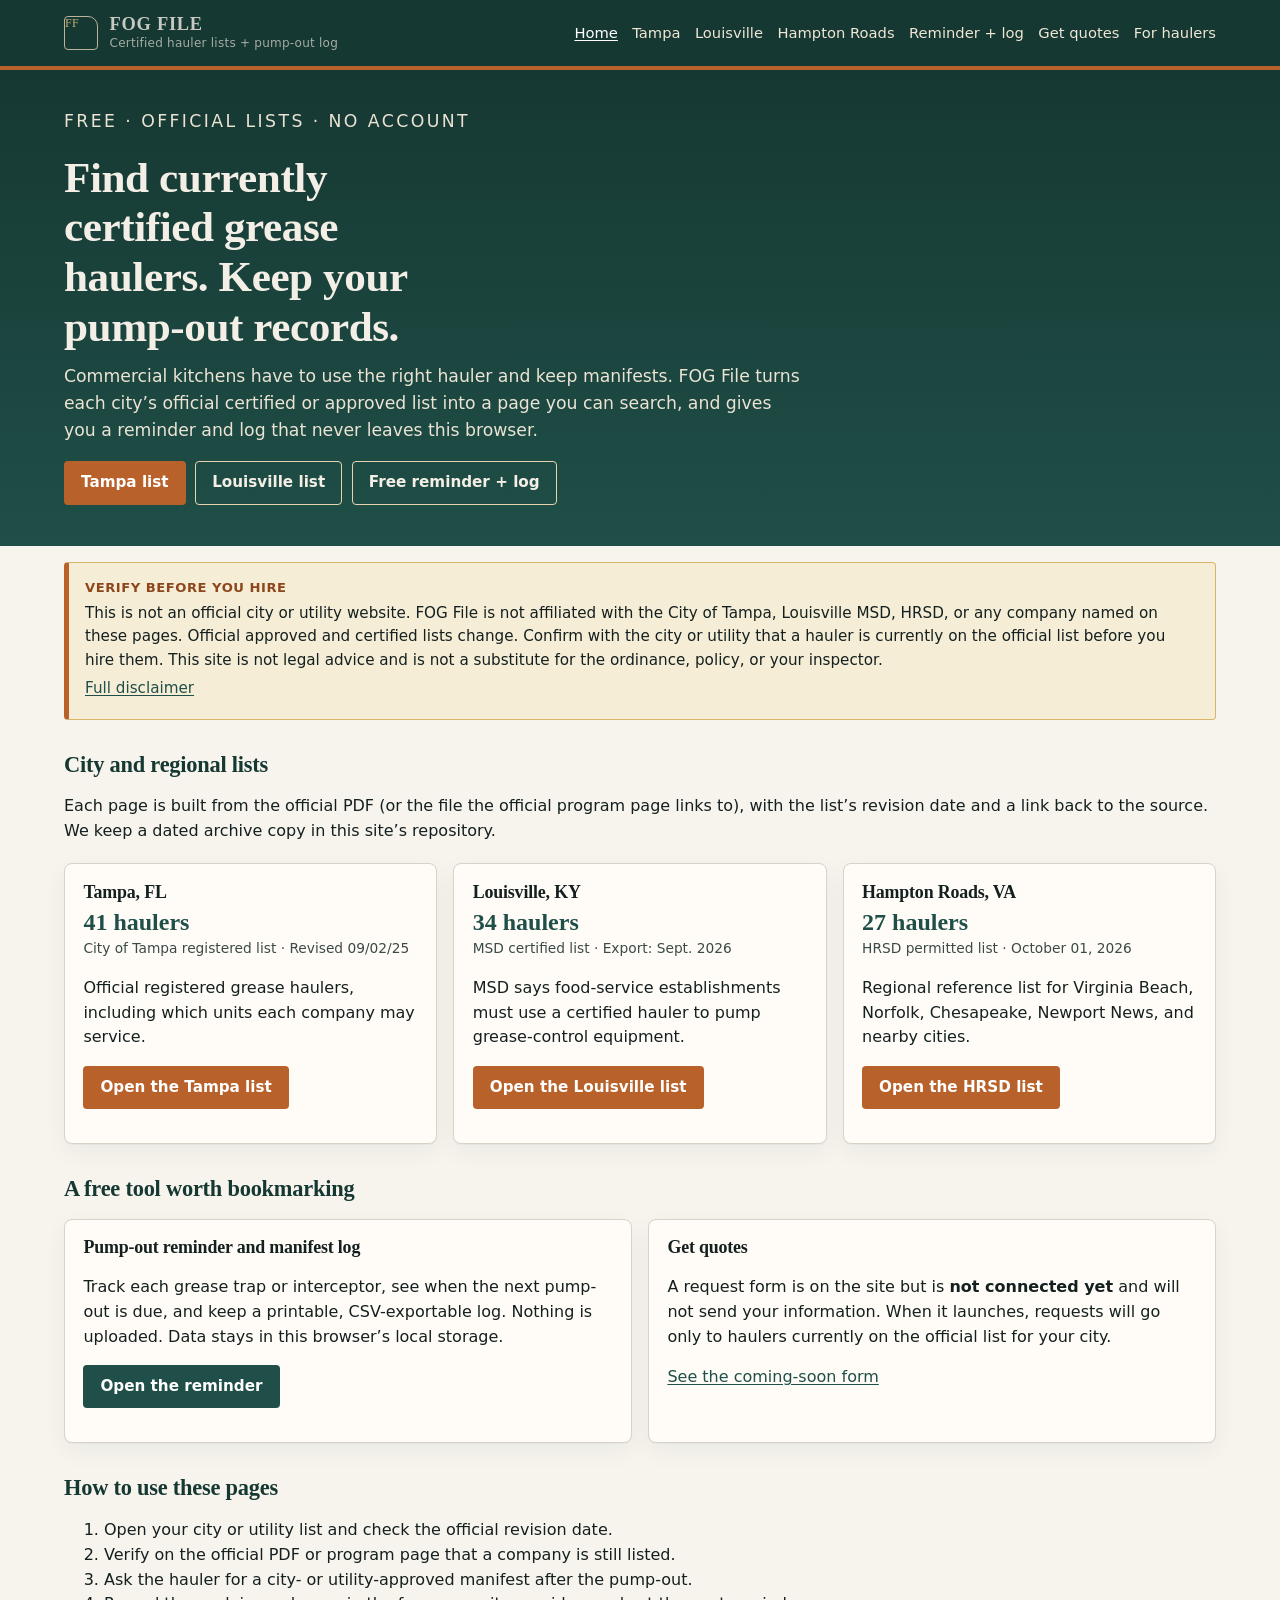
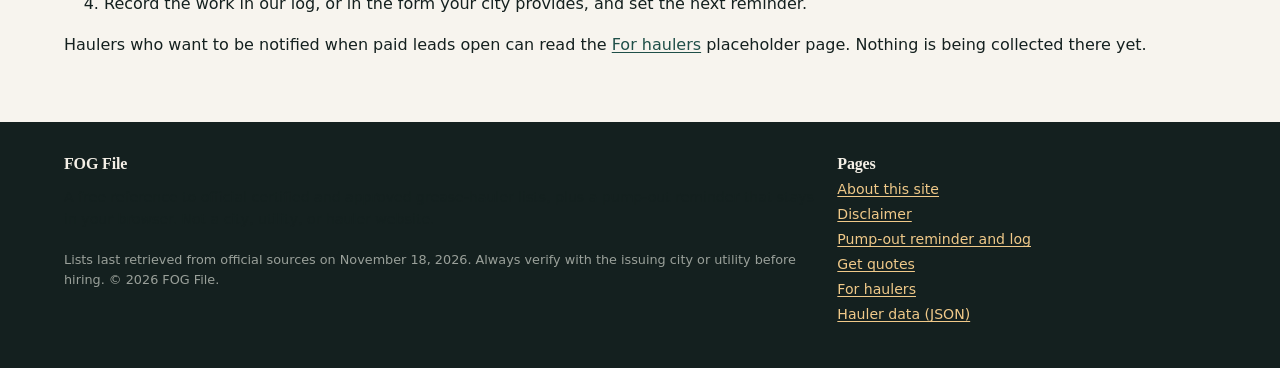
<file: index.html>
<!DOCTYPE html>
<html lang="en">
<head>
  <meta charset="utf-8">
  <meta name="viewport" content="width=device-width, initial-scale=1">
  <title>Certified grease haulers and a free pump-out log | FOG File</title>
  <meta name="description" content="FOG File republishes official certified and approved grease hauler lists for Tampa, Louisville, and Hampton Roads, and offers a free in-browser pump-out reminder and manifest log.">
  <link rel="canonical" href="https://spartan3055.github.io/grease-hauler-finder/">
  <meta name="robots" content="index,follow">
  <meta name="theme-color" content="#163832">
  <meta property="og:title" content="Certified grease haulers and a free pump-out log | FOG File">
  <meta property="og:description" content="FOG File republishes official certified and approved grease hauler lists for Tampa, Louisville, and Hampton Roads, and offers a free in-browser pump-out reminder and manifest log.">
  <meta property="og:type" content="website">
  <meta property="og:url" content="https://spartan3055.github.io/grease-hauler-finder/">
  <link rel="icon" href="favicon.svg" type="image/svg+xml">
  <link rel="stylesheet" href="style.css">
  <script type="application/ld+json">
{
  "@context": "https://schema.org",
  "@graph": [
    {
      "@type": "Organization",
      "@id": "https://spartan3055.github.io/grease-hauler-finder/#org",
      "name": "FOG File",
      "url": "https://spartan3055.github.io/grease-hauler-finder/",
      "description": "Free reference pages for official city and utility certified grease-hauler lists, plus a browser-based pump-out reminder and manifest log."
    },
    {
      "@type": "WebSite",
      "@id": "https://spartan3055.github.io/grease-hauler-finder/#website",
      "name": "FOG File",
      "url": "https://spartan3055.github.io/grease-hauler-finder/",
      "publisher": {
        "@id": "https://spartan3055.github.io/grease-hauler-finder/#org"
      }
    }
  ]
}
</script>
</head>
<body>
  <a class="skip" href="#content">Skip to content</a>
  
<header class="site-header">
  <div class="wrap bar">
    <a class="wordmark" href="">
      <span class="mark" aria-hidden="true">FF</span>
      <span><strong>FOG FILE</strong><span>Certified hauler lists + pump-out log</span></span>
    </a>
    <nav class="primary" aria-label="Primary">
      <a href="" aria-current="page">Home</a>
      <a href="tampa/">Tampa</a>
      <a href="louisville/">Louisville</a>
      <a href="hampton-roads/">Hampton Roads</a>
      <a href="reminder/">Reminder + log</a>
      <a href="quotes/">Get quotes</a>
      <a href="haulers/">For haulers</a>
    </nav>
  </div>
</header>
  <main id="content">
    
    
<section class="hero">
  <div class="wrap">
    <p class="kicker">Free · Official lists · No account</p>
    <h1>Find currently certified grease haulers. Keep your pump-out records.</h1>
    <p>Commercial kitchens have to use the right hauler and keep manifests. FOG File turns each city’s official certified or approved list into a page you can search, and gives you a reminder and log that never leaves this browser.</p>
    <div class="actions">
      <a class="btn" href="tampa/">Tampa list</a>
      <a class="btn ghost" href="louisville/">Louisville list</a>
      <a class="btn ghost" href="reminder/">Free reminder + log</a>
    </div>
  </div>
</section>
<div class="wrap">
  
<aside class="disclaimer" role="note">
  <strong>Verify before you hire</strong>
  <p>This is not an official city or utility website. FOG File is not affiliated with the City of Tampa, Louisville MSD, HRSD, or any company named on these pages. Official approved and certified lists change. Confirm with the city or utility that a hauler is currently on the official list before you hire them. This site is not legal advice and is not a substitute for the ordinance, policy, or your inspector.</p>
  
  <p><a href="disclaimer/">Full disclaimer</a></p>
</aside>
  <h2>City and regional lists</h2>
  <p>Each page is built from the official PDF (or the file the official program page links to), with the list’s revision date and a link back to the source. We keep a dated archive copy in this site’s repository.</p>
  <div class="grid city-grid">
    <article class="card">
      <h3>Tampa, FL</h3>
      <div class="stat">41 haulers</div>
      <p class="meta">City of Tampa registered list · Revised 09/02/25</p>
      <p>Official registered grease haulers, including which units each company may service.</p>
      <p><a class="btn" href="tampa/">Open the Tampa list</a></p>
    </article>
    <article class="card">
      <h3>Louisville, KY</h3>
      <div class="stat">34 haulers</div>
      <p class="meta">MSD certified list · Export: Sept. 2026</p>
      <p>MSD says food-service establishments must use a certified hauler to pump grease-control equipment.</p>
      <p><a class="btn" href="louisville/">Open the Louisville list</a></p>
    </article>
    <article class="card">
      <h3>Hampton Roads, VA</h3>
      <div class="stat">27 haulers</div>
      <p class="meta">HRSD permitted list · October 01, 2026</p>
      <p>Regional reference list for Virginia Beach, Norfolk, Chesapeake, Newport News, and nearby cities.</p>
      <p><a class="btn" href="hampton-roads/">Open the HRSD list</a></p>
    </article>
  </div>
  <h2>A free tool worth bookmarking</h2>
  <div class="grid tools-grid">
    <article class="card">
      <h3>Pump-out reminder and manifest log</h3>
      <p>Track each grease trap or interceptor, see when the next pump-out is due, and keep a printable, CSV-exportable log. Nothing is uploaded. Data stays in this browser’s local storage.</p>
      <p><a class="btn secondary" href="reminder/">Open the reminder</a></p>
    </article>
    <article class="card">
      <h3>Get quotes</h3>
      <p>A request form is on the site but is <strong>not connected yet</strong> and will not send your information. When it launches, requests will go only to haulers currently on the official list for your city.</p>
      <p><a href="quotes/">See the coming-soon form</a></p>
    </article>
  </div>
  <h2>How to use these pages</h2>
  <ol>
    <li>Open your city or utility list and check the official revision date.</li>
    <li>Verify on the official PDF or program page that a company is still listed.</li>
    <li>Ask the hauler for a city- or utility-approved manifest after the pump-out.</li>
    <li>Record the work in our log, or in the form your city provides, and set the next reminder.</li>
  </ol>
  <p>Haulers who want to be notified when paid leads open can read the <a href="haulers/">For haulers</a> placeholder page. Nothing is being collected there yet.</p>
</div>
  </main>
  
<footer class="site-footer">
  <div class="wrap">
    <div>
      <h2>FOG File</h2>
      <p>A free reference to official certified and approved grease-hauler lists, plus a pump-out reminder that stays in your browser. Not a city, utility, or hauler website.</p>
      <p class="tiny">Lists last retrieved from official sources on November 18, 2026. Always verify with the issuing city or utility before hiring. © 2026 FOG File.</p>
    </div>
    <div>
      <h2>Pages</h2>
      <ul>
        <li><a href="about/">About this site</a></li>
        <li><a href="disclaimer/">Disclaimer</a></li>
        <li><a href="reminder/">Pump-out reminder and log</a></li>
        <li><a href="quotes/">Get quotes</a></li>
        <li><a href="haulers/">For haulers</a></li>
        <li><a href="data/haulers.json">Hauler data (JSON)</a></li>
      </ul>
    </div>
  </div>
</footer>
</body>
</html>
</file>
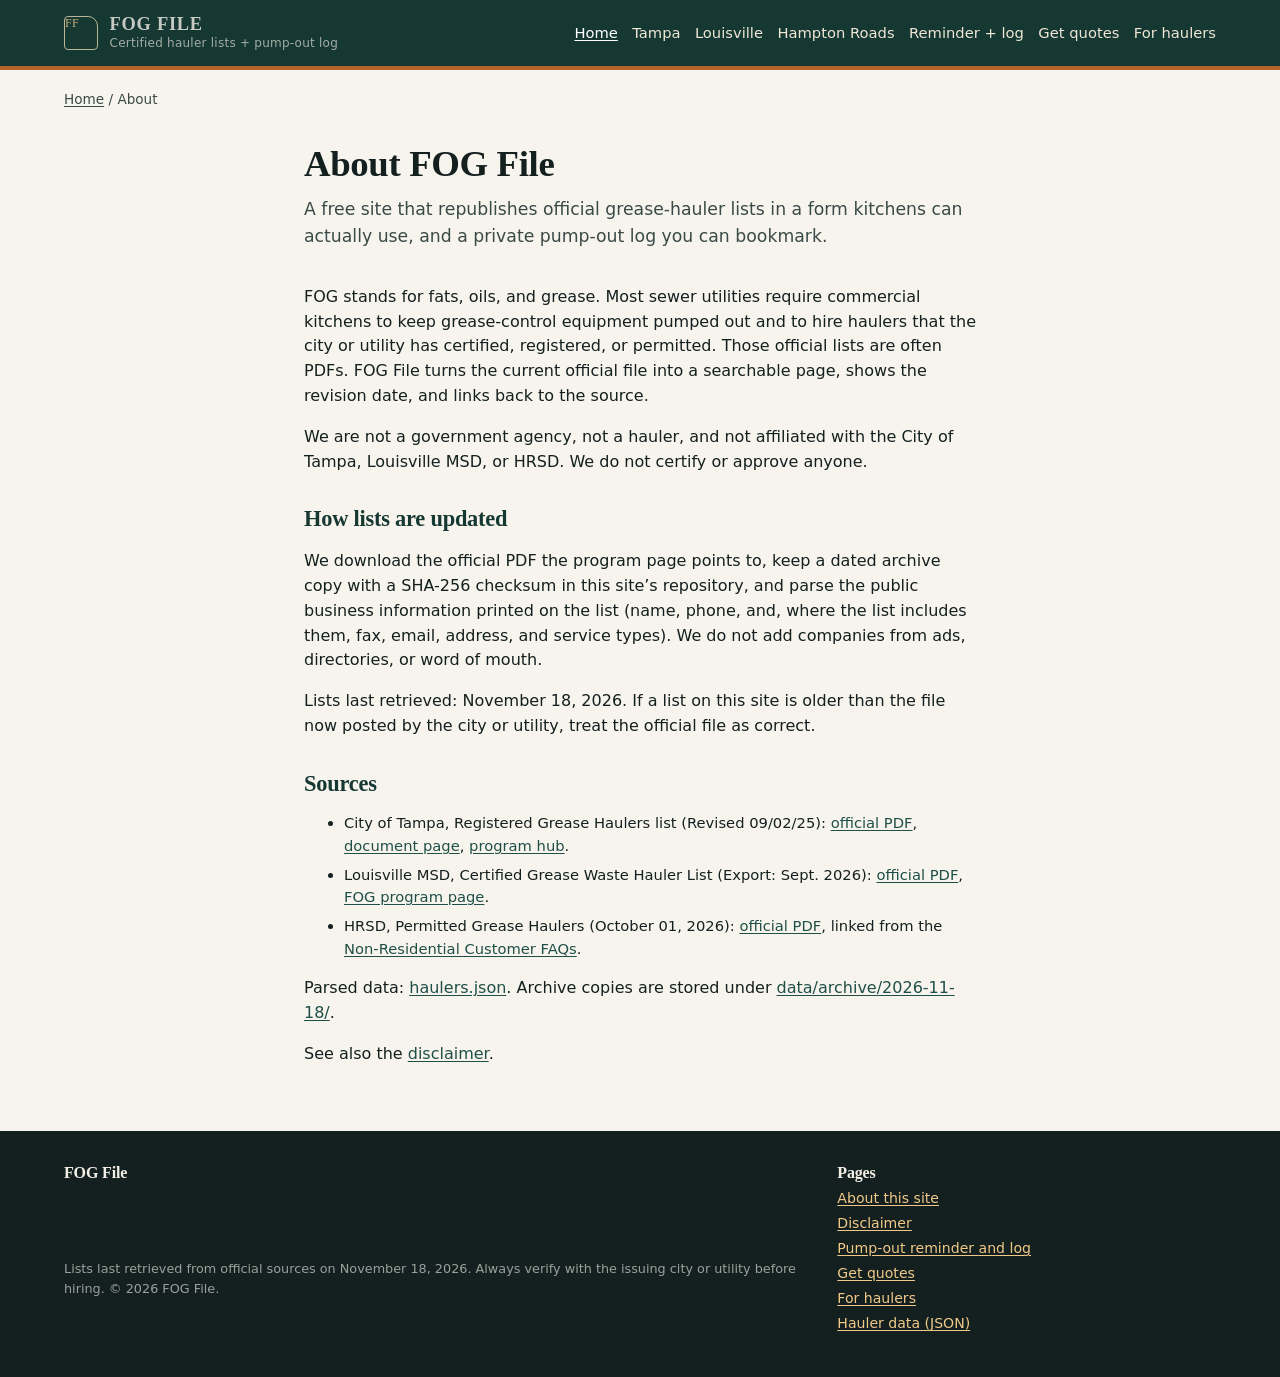
<file: about/index.html>
<!DOCTYPE html>
<html lang="en">
<head>
  <meta charset="utf-8">
  <meta name="viewport" content="width=device-width, initial-scale=1">
  <title>About FOG File — official grease hauler lists, explained</title>
  <meta name="description" content="How FOG File republishes official certified and approved grease hauler lists, archives the source PDFs, and keeps a free in-browser pump-out log.">
  <link rel="canonical" href="https://spartan3055.github.io/grease-hauler-finder/about/">
  <meta name="robots" content="index,follow">
  <meta name="theme-color" content="#163832">
  <meta property="og:title" content="About FOG File — official grease hauler lists, explained">
  <meta property="og:description" content="How FOG File republishes official certified and approved grease hauler lists, archives the source PDFs, and keeps a free in-browser pump-out log.">
  <meta property="og:type" content="website">
  <meta property="og:url" content="https://spartan3055.github.io/grease-hauler-finder/about/">
  <link rel="icon" href="../favicon.svg" type="image/svg+xml">
  <link rel="stylesheet" href="../style.css">
  <script type="application/ld+json">
{
  "@context": "https://schema.org",
  "@graph": [
    {
      "@type": "Organization",
      "@id": "https://spartan3055.github.io/grease-hauler-finder/#org",
      "name": "FOG File",
      "url": "https://spartan3055.github.io/grease-hauler-finder/",
      "description": "Free reference pages for official city and utility certified grease-hauler lists, plus a browser-based pump-out reminder and manifest log."
    },
    {
      "@type": "WebSite",
      "@id": "https://spartan3055.github.io/grease-hauler-finder/#website",
      "name": "FOG File",
      "url": "https://spartan3055.github.io/grease-hauler-finder/",
      "publisher": {
        "@id": "https://spartan3055.github.io/grease-hauler-finder/#org"
      }
    },
    {
      "@type": "BreadcrumbList",
      "itemListElement": [
        {
          "@type": "ListItem",
          "position": 1,
          "name": "Home",
          "item": "https://spartan3055.github.io/grease-hauler-finder/"
        },
        {
          "@type": "ListItem",
          "position": 2,
          "name": "About",
          "item": "https://spartan3055.github.io/grease-hauler-finder/about/"
        }
      ]
    }
  ]
}
</script>
</head>
<body>
  <a class="skip" href="#content">Skip to content</a>
  
<header class="site-header">
  <div class="wrap bar">
    <a class="wordmark" href="../">
      <span class="mark" aria-hidden="true">FF</span>
      <span><strong>FOG FILE</strong><span>Certified hauler lists + pump-out log</span></span>
    </a>
    <nav class="primary" aria-label="Primary">
      <a href="../" aria-current="page">Home</a>
      <a href="../tampa/">Tampa</a>
      <a href="../louisville/">Louisville</a>
      <a href="../hampton-roads/">Hampton Roads</a>
      <a href="../reminder/">Reminder + log</a>
      <a href="../quotes/">Get quotes</a>
      <a href="../haulers/">For haulers</a>
    </nav>
  </div>
</header>
  <main id="content">
    <p class="crumbs"><a href="../">Home</a> / About</p>
    
<article class="wrap narrow">
  <header class="page-head">
    <h1>About FOG File</h1>
    <p class="lede">A free site that republishes official grease-hauler lists in a form kitchens can actually use, and a private pump-out log you can bookmark.</p>
  </header>
  <p>FOG stands for fats, oils, and grease. Most sewer utilities require commercial kitchens to keep grease-control equipment pumped out and to hire haulers that the city or utility has certified, registered, or permitted. Those official lists are often PDFs. FOG File turns the current official file into a searchable page, shows the revision date, and links back to the source.</p>
  <p>We are not a government agency, not a hauler, and not affiliated with the City of Tampa, Louisville MSD, or HRSD. We do not certify or approve anyone.</p>
  <h2>How lists are updated</h2>
  <p>We download the official PDF the program page points to, keep a dated archive copy with a SHA-256 checksum in this site’s repository, and parse the public business information printed on the list (name, phone, and, where the list includes them, fax, email, address, and service types). We do not add companies from ads, directories, or word of mouth.</p>
  <p>Lists last retrieved: November 18, 2026. If a list on this site is older than the file now posted by the city or utility, treat the official file as correct.</p>
  <h2>Sources</h2>
  <ul class="sources">
    <li>City of Tampa, Registered Grease Haulers list (Revised 09/02/25): <a href="https://www.tampa.gov/sites/default/files/document/2026/grease-hauler-approved-09-02-25-ada.pdf">official PDF</a>, <a href="https://www.tampa.gov/document/approved-grease-hauler-list-66041">document page</a>, <a href="https://www.tampa.gov/wastewater/programs/grease-ordinance">program hub</a>.</li>
    <li>Louisville MSD, Certified Grease Waste Hauler List (Export: Sept. 2026): <a href="https://louisvillemsd.org/sites/default/files/file_repository/Industrial%20Waste/FOG/MSD%20Certified%20Grease%20Waste%20Haulers%20with%20e-mail%20as%20of%209-2026.pdf">official PDF</a>, <a href="https://louisvillemsd.org/industrial-waste-programs/fog">FOG program page</a>.</li>
    <li>HRSD, Permitted Grease Haulers (October 01, 2026): <a href="https://www.hrsd.com/sites/default/files/assets/Documents/pdfs/iwd_regs/HRSDPermittedGreaseHaulers.pdf">official PDF</a>, linked from the <a href="https://www.hrsd.com/non-residential-customer-faqs">Non-Residential Customer FAQs</a>.</li>
  </ul>
  <p>Parsed data: <a href="../data/haulers.json">haulers.json</a>. Archive copies are stored under <a href="../data/archive/2026-11-18/">data/archive/2026-11-18/</a>.</p>
  <p>See also the <a href="../disclaimer/">disclaimer</a>.</p>
</article>
  </main>
  
<footer class="site-footer">
  <div class="wrap">
    <div>
      <h2>FOG File</h2>
      <p>A free reference to official certified and approved grease-hauler lists, plus a pump-out reminder that stays in your browser. Not a city, utility, or hauler website.</p>
      <p class="tiny">Lists last retrieved from official sources on November 18, 2026. Always verify with the issuing city or utility before hiring. © 2026 FOG File.</p>
    </div>
    <div>
      <h2>Pages</h2>
      <ul>
        <li><a href="../about/">About this site</a></li>
        <li><a href="../disclaimer/">Disclaimer</a></li>
        <li><a href="../reminder/">Pump-out reminder and log</a></li>
        <li><a href="../quotes/">Get quotes</a></li>
        <li><a href="../haulers/">For haulers</a></li>
        <li><a href="../data/haulers.json">Hauler data (JSON)</a></li>
      </ul>
    </div>
  </div>
</footer>
</body>
</html>
</file>
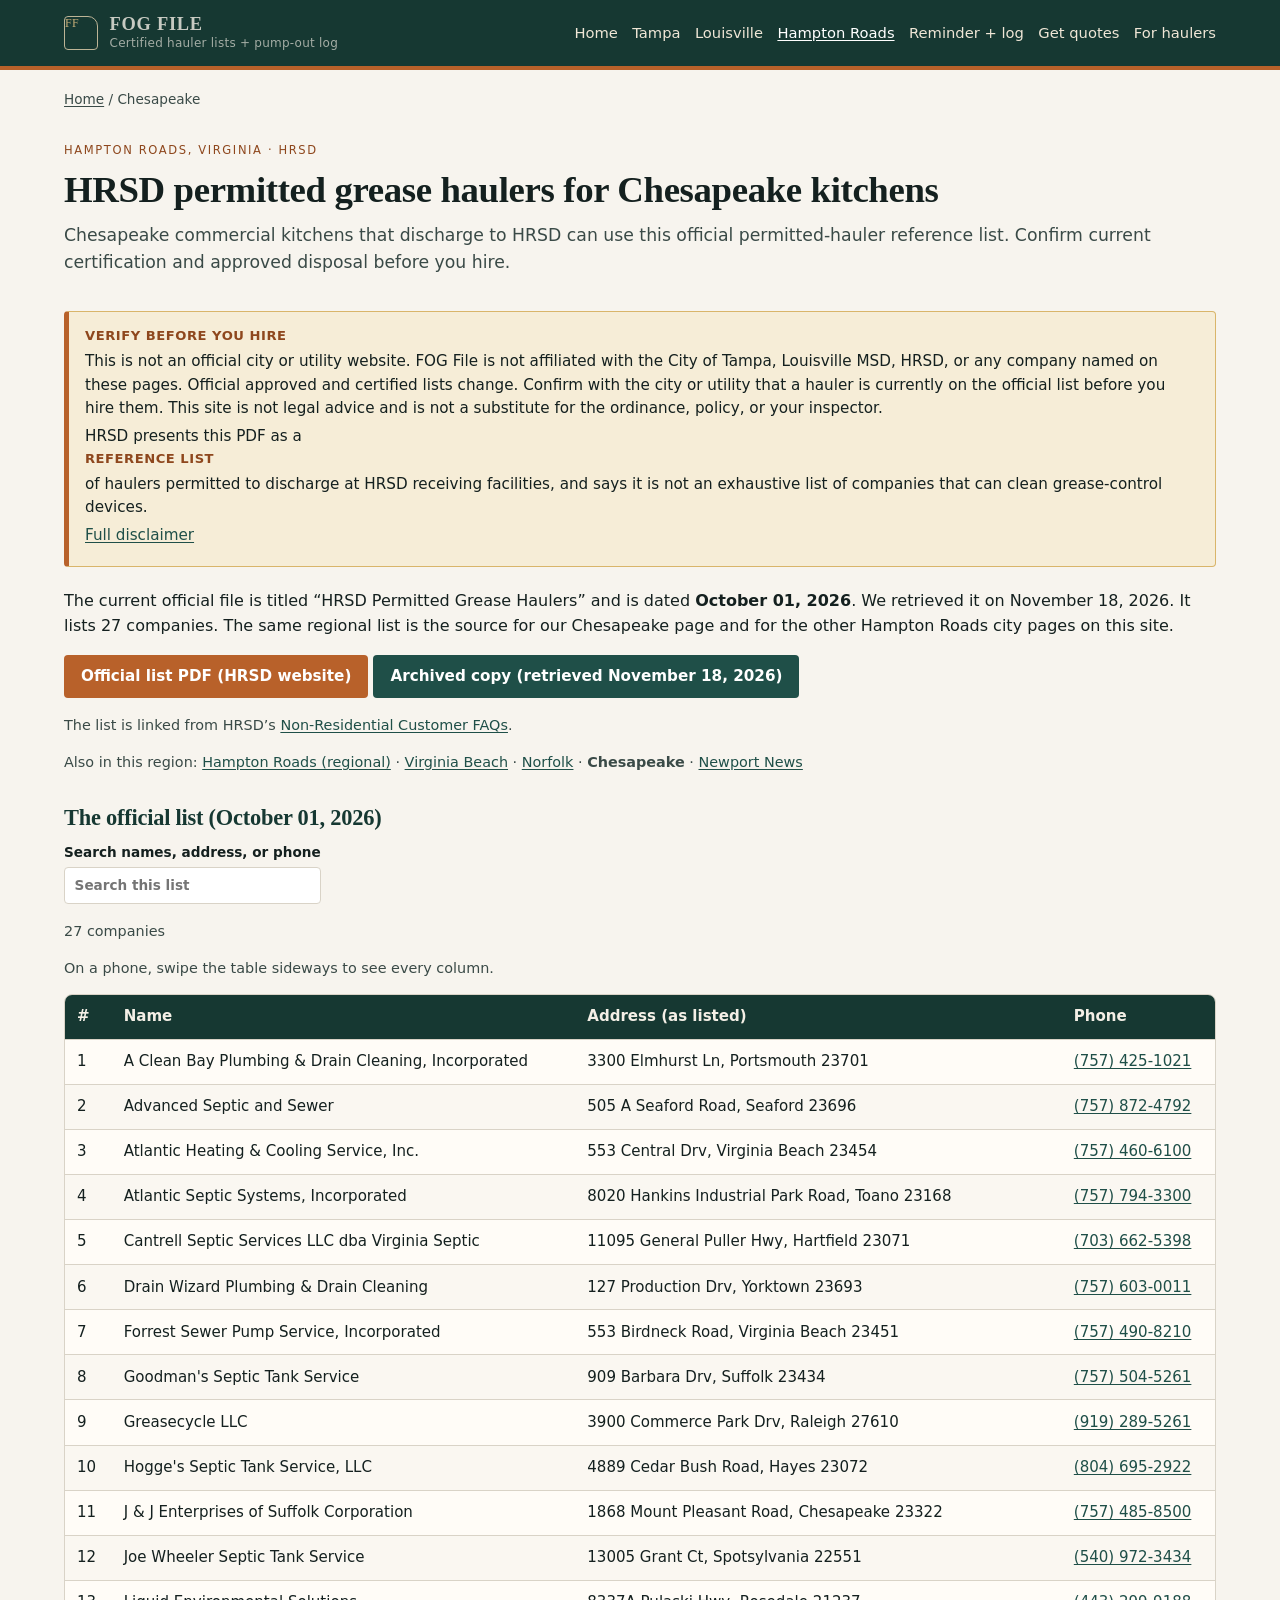
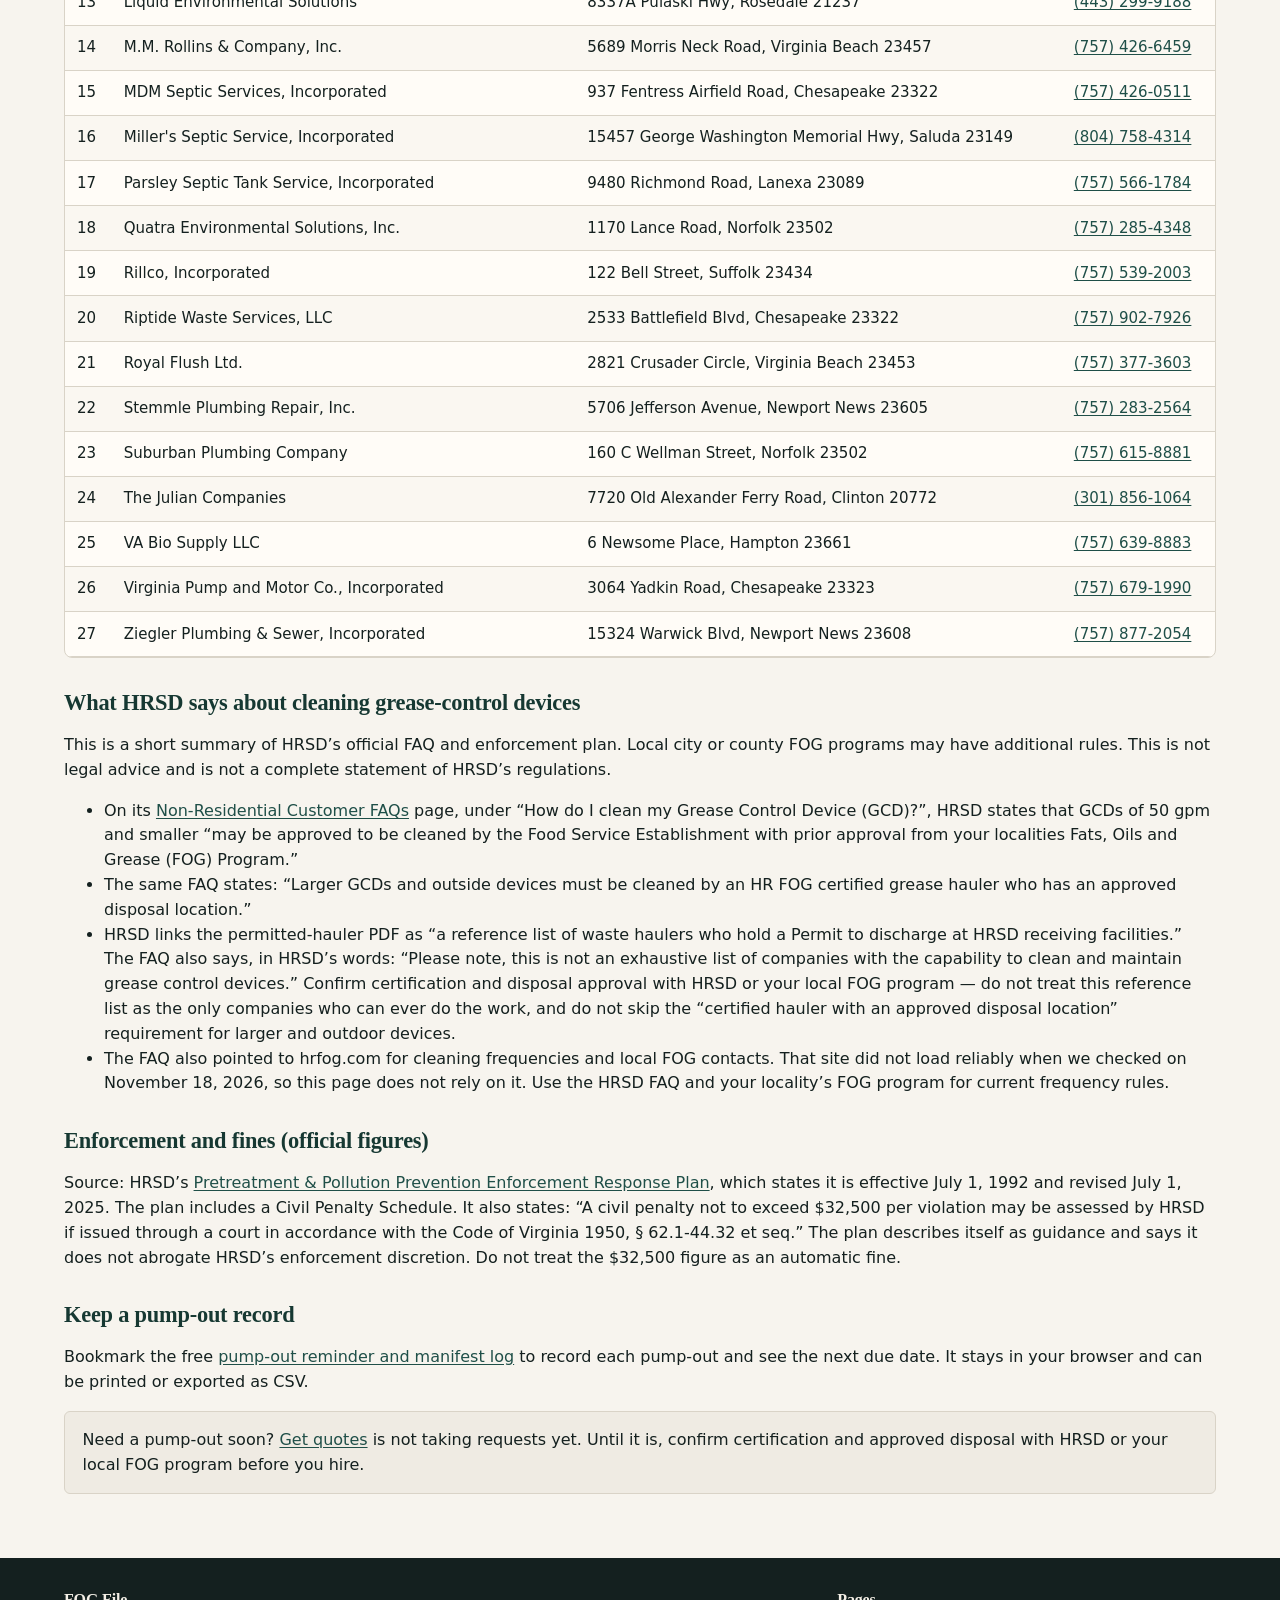
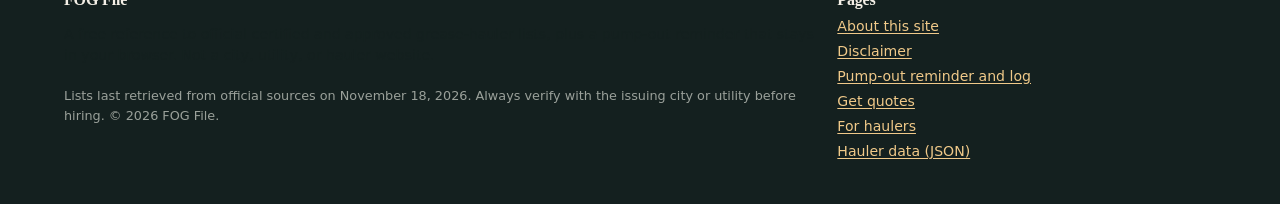
<file: chesapeake/index.html>
<!DOCTYPE html>
<html lang="en">
<head>
  <meta charset="utf-8">
  <meta name="viewport" content="width=device-width, initial-scale=1">
  <title>Certified grease haulers in Chesapeake, VA — HRSD permitted list (Oct. 1, 2026) | FOG File</title>
  <meta name="description" content="HRSD’s official permitted grease hauler list (October 1, 2026) for Chesapeake, Virginia restaurants and commercial kitchens, with official cleaning rules.">
  <link rel="canonical" href="https://spartan3055.github.io/grease-hauler-finder/chesapeake/">
  <meta name="robots" content="index,follow">
  <meta name="theme-color" content="#163832">
  <meta property="og:title" content="Certified grease haulers in Chesapeake, VA — HRSD permitted list (Oct. 1, 2026) | FOG File">
  <meta property="og:description" content="HRSD’s official permitted grease hauler list (October 1, 2026) for Chesapeake, Virginia restaurants and commercial kitchens, with official cleaning rules.">
  <meta property="og:type" content="website">
  <meta property="og:url" content="https://spartan3055.github.io/grease-hauler-finder/chesapeake/">
  <link rel="icon" href="../favicon.svg" type="image/svg+xml">
  <link rel="stylesheet" href="../style.css">
  <script type="application/ld+json">
{
  "@context": "https://schema.org",
  "@graph": [
    {
      "@type": "Organization",
      "@id": "https://spartan3055.github.io/grease-hauler-finder/#org",
      "name": "FOG File",
      "url": "https://spartan3055.github.io/grease-hauler-finder/",
      "description": "Free reference pages for official city and utility certified grease-hauler lists, plus a browser-based pump-out reminder and manifest log."
    },
    {
      "@type": "WebSite",
      "@id": "https://spartan3055.github.io/grease-hauler-finder/#website",
      "name": "FOG File",
      "url": "https://spartan3055.github.io/grease-hauler-finder/",
      "publisher": {
        "@id": "https://spartan3055.github.io/grease-hauler-finder/#org"
      }
    },
    {
      "@type": "BreadcrumbList",
      "itemListElement": [
        {
          "@type": "ListItem",
          "position": 1,
          "name": "Home",
          "item": "https://spartan3055.github.io/grease-hauler-finder/"
        },
        {
          "@type": "ListItem",
          "position": 2,
          "name": "Chesapeake",
          "item": "https://spartan3055.github.io/grease-hauler-finder/chesapeake/"
        }
      ]
    },
    {
      "@type": "ItemList",
      "name": "HRSD Permitted Grease Haulers",
      "url": "https://spartan3055.github.io/grease-hauler-finder/chesapeake/",
      "numberOfItems": 27,
      "itemListElement": [
        {
          "@type": "ListItem",
          "position": 1,
          "item": {
            "@type": "LocalBusiness",
            "name": "A Clean Bay Plumbing & Drain Cleaning, Incorporated",
            "description": "Appears on the HRSD Permitted Grease Haulers list dated October 01, 2026, a reference list of haulers permitted to discharge at HRSD receiving facilities. Verify current status before hiring.",
            "telephone": "(757) 425-1021",
            "address": {
              "@type": "PostalAddress",
              "streetAddress": "3300 Elmhurst Ln, Portsmouth 23701"
            }
          }
        },
        {
          "@type": "ListItem",
          "position": 2,
          "item": {
            "@type": "LocalBusiness",
            "name": "Advanced Septic and Sewer",
            "description": "Appears on the HRSD Permitted Grease Haulers list dated October 01, 2026, a reference list of haulers permitted to discharge at HRSD receiving facilities. Verify current status before hiring.",
            "telephone": "(757) 872-4792",
            "address": {
              "@type": "PostalAddress",
              "streetAddress": "505 A Seaford Road, Seaford 23696"
            }
          }
        },
        {
          "@type": "ListItem",
          "position": 3,
          "item": {
            "@type": "LocalBusiness",
            "name": "Atlantic Heating & Cooling Service, Inc.",
            "description": "Appears on the HRSD Permitted Grease Haulers list dated October 01, 2026, a reference list of haulers permitted to discharge at HRSD receiving facilities. Verify current status before hiring.",
            "telephone": "(757) 460-6100",
            "address": {
              "@type": "PostalAddress",
              "streetAddress": "553 Central Drv, Virginia Beach 23454"
            }
          }
        },
        {
          "@type": "ListItem",
          "position": 4,
          "item": {
            "@type": "LocalBusiness",
            "name": "Atlantic Septic Systems, Incorporated",
            "description": "Appears on the HRSD Permitted Grease Haulers list dated October 01, 2026, a reference list of haulers permitted to discharge at HRSD receiving facilities. Verify current status before hiring.",
            "telephone": "(757) 794-3300",
            "address": {
              "@type": "PostalAddress",
              "streetAddress": "8020 Hankins Industrial Park Road, Toano 23168"
            }
          }
        },
        {
          "@type": "ListItem",
          "position": 5,
          "item": {
            "@type": "LocalBusiness",
            "name": "Cantrell Septic Services LLC dba Virginia Septic",
            "description": "Appears on the HRSD Permitted Grease Haulers list dated October 01, 2026, a reference list of haulers permitted to discharge at HRSD receiving facilities. Verify current status before hiring.",
            "telephone": "(703) 662-5398",
            "address": {
              "@type": "PostalAddress",
              "streetAddress": "11095 General Puller Hwy, Hartfield 23071"
            }
          }
        },
        {
          "@type": "ListItem",
          "position": 6,
          "item": {
            "@type": "LocalBusiness",
            "name": "Drain Wizard Plumbing & Drain Cleaning",
            "description": "Appears on the HRSD Permitted Grease Haulers list dated October 01, 2026, a reference list of haulers permitted to discharge at HRSD receiving facilities. Verify current status before hiring.",
            "telephone": "(757) 603-0011",
            "address": {
              "@type": "PostalAddress",
              "streetAddress": "127 Production Drv, Yorktown 23693"
            }
          }
        },
        {
          "@type": "ListItem",
          "position": 7,
          "item": {
            "@type": "LocalBusiness",
            "name": "Forrest Sewer Pump Service, Incorporated",
            "description": "Appears on the HRSD Permitted Grease Haulers list dated October 01, 2026, a reference list of haulers permitted to discharge at HRSD receiving facilities. Verify current status before hiring.",
            "telephone": "(757) 490-8210",
            "address": {
              "@type": "PostalAddress",
              "streetAddress": "553 Birdneck Road, Virginia Beach 23451"
            }
          }
        },
        {
          "@type": "ListItem",
          "position": 8,
          "item": {
            "@type": "LocalBusiness",
            "name": "Goodman's Septic Tank Service",
            "description": "Appears on the HRSD Permitted Grease Haulers list dated October 01, 2026, a reference list of haulers permitted to discharge at HRSD receiving facilities. Verify current status before hiring.",
            "telephone": "(757) 504-5261",
            "address": {
              "@type": "PostalAddress",
              "streetAddress": "909 Barbara Drv, Suffolk 23434"
            }
          }
        },
        {
          "@type": "ListItem",
          "position": 9,
          "item": {
            "@type": "LocalBusiness",
            "name": "Greasecycle LLC",
            "description": "Appears on the HRSD Permitted Grease Haulers list dated October 01, 2026, a reference list of haulers permitted to discharge at HRSD receiving facilities. Verify current status before hiring.",
            "telephone": "(919) 289-5261",
            "address": {
              "@type": "PostalAddress",
              "streetAddress": "3900 Commerce Park Drv, Raleigh 27610"
            }
          }
        },
        {
          "@type": "ListItem",
          "position": 10,
          "item": {
            "@type": "LocalBusiness",
            "name": "Hogge's Septic Tank Service, LLC",
            "description": "Appears on the HRSD Permitted Grease Haulers list dated October 01, 2026, a reference list of haulers permitted to discharge at HRSD receiving facilities. Verify current status before hiring.",
            "telephone": "(804) 695-2922",
            "address": {
              "@type": "PostalAddress",
              "streetAddress": "4889 Cedar Bush Road, Hayes 23072"
            }
          }
        },
        {
          "@type": "ListItem",
          "position": 11,
          "item": {
            "@type": "LocalBusiness",
            "name": "J & J Enterprises of Suffolk Corporation",
            "description": "Appears on the HRSD Permitted Grease Haulers list dated October 01, 2026, a reference list of haulers permitted to discharge at HRSD receiving facilities. Verify current status before hiring.",
            "telephone": "(757) 485-8500",
            "address": {
              "@type": "PostalAddress",
              "streetAddress": "1868 Mount Pleasant Road, Chesapeake 23322"
            }
          }
        },
        {
          "@type": "ListItem",
          "position": 12,
          "item": {
            "@type": "LocalBusiness",
            "name": "Joe Wheeler Septic Tank Service",
            "description": "Appears on the HRSD Permitted Grease Haulers list dated October 01, 2026, a reference list of haulers permitted to discharge at HRSD receiving facilities. Verify current status before hiring.",
            "telephone": "(540) 972-3434",
            "address": {
              "@type": "PostalAddress",
              "streetAddress": "13005 Grant Ct, Spotsylvania 22551"
            }
          }
        },
        {
          "@type": "ListItem",
          "position": 13,
          "item": {
            "@type": "LocalBusiness",
            "name": "Liquid Environmental Solutions",
            "description": "Appears on the HRSD Permitted Grease Haulers list dated October 01, 2026, a reference list of haulers permitted to discharge at HRSD receiving facilities. Verify current status before hiring.",
            "telephone": "(443) 299-9188",
            "address": {
              "@type": "PostalAddress",
              "streetAddress": "8337A Pulaski Hwy, Rosedale 21237"
            }
          }
        },
        {
          "@type": "ListItem",
          "position": 14,
          "item": {
            "@type": "LocalBusiness",
            "name": "M.M. Rollins & Company, Inc.",
            "description": "Appears on the HRSD Permitted Grease Haulers list dated October 01, 2026, a reference list of haulers permitted to discharge at HRSD receiving facilities. Verify current status before hiring.",
            "telephone": "(757) 426-6459",
            "address": {
              "@type": "PostalAddress",
              "streetAddress": "5689 Morris Neck Road, Virginia Beach 23457"
            }
          }
        },
        {
          "@type": "ListItem",
          "position": 15,
          "item": {
            "@type": "LocalBusiness",
            "name": "MDM Septic Services, Incorporated",
            "description": "Appears on the HRSD Permitted Grease Haulers list dated October 01, 2026, a reference list of haulers permitted to discharge at HRSD receiving facilities. Verify current status before hiring.",
            "telephone": "(757) 426-0511",
            "address": {
              "@type": "PostalAddress",
              "streetAddress": "937 Fentress Airfield Road, Chesapeake 23322"
            }
          }
        },
        {
          "@type": "ListItem",
          "position": 16,
          "item": {
            "@type": "LocalBusiness",
            "name": "Miller's Septic Service, Incorporated",
            "description": "Appears on the HRSD Permitted Grease Haulers list dated October 01, 2026, a reference list of haulers permitted to discharge at HRSD receiving facilities. Verify current status before hiring.",
            "telephone": "(804) 758-4314",
            "address": {
              "@type": "PostalAddress",
              "streetAddress": "15457 George Washington Memorial Hwy, Saluda 23149"
            }
          }
        },
        {
          "@type": "ListItem",
          "position": 17,
          "item": {
            "@type": "LocalBusiness",
            "name": "Parsley Septic Tank Service, Incorporated",
            "description": "Appears on the HRSD Permitted Grease Haulers list dated October 01, 2026, a reference list of haulers permitted to discharge at HRSD receiving facilities. Verify current status before hiring.",
            "telephone": "(757) 566-1784",
            "address": {
              "@type": "PostalAddress",
              "streetAddress": "9480 Richmond Road, Lanexa 23089"
            }
          }
        },
        {
          "@type": "ListItem",
          "position": 18,
          "item": {
            "@type": "LocalBusiness",
            "name": "Quatra Environmental Solutions, Inc.",
            "description": "Appears on the HRSD Permitted Grease Haulers list dated October 01, 2026, a reference list of haulers permitted to discharge at HRSD receiving facilities. Verify current status before hiring.",
            "telephone": "(757) 285-4348",
            "address": {
              "@type": "PostalAddress",
              "streetAddress": "1170 Lance Road, Norfolk 23502"
            }
          }
        },
        {
          "@type": "ListItem",
          "position": 19,
          "item": {
            "@type": "LocalBusiness",
            "name": "Rillco, Incorporated",
            "description": "Appears on the HRSD Permitted Grease Haulers list dated October 01, 2026, a reference list of haulers permitted to discharge at HRSD receiving facilities. Verify current status before hiring.",
            "telephone": "(757) 539-2003",
            "address": {
              "@type": "PostalAddress",
              "streetAddress": "122 Bell Street, Suffolk 23434"
            }
          }
        },
        {
          "@type": "ListItem",
          "position": 20,
          "item": {
            "@type": "LocalBusiness",
            "name": "Riptide Waste Services, LLC",
            "description": "Appears on the HRSD Permitted Grease Haulers list dated October 01, 2026, a reference list of haulers permitted to discharge at HRSD receiving facilities. Verify current status before hiring.",
            "telephone": "(757) 902-7926",
            "address": {
              "@type": "PostalAddress",
              "streetAddress": "2533 Battlefield Blvd, Chesapeake 23322"
            }
          }
        },
        {
          "@type": "ListItem",
          "position": 21,
          "item": {
            "@type": "LocalBusiness",
            "name": "Royal Flush Ltd.",
            "description": "Appears on the HRSD Permitted Grease Haulers list dated October 01, 2026, a reference list of haulers permitted to discharge at HRSD receiving facilities. Verify current status before hiring.",
            "telephone": "(757) 377-3603",
            "address": {
              "@type": "PostalAddress",
              "streetAddress": "2821 Crusader Circle, Virginia Beach 23453"
            }
          }
        },
        {
          "@type": "ListItem",
          "position": 22,
          "item": {
            "@type": "LocalBusiness",
            "name": "Stemmle Plumbing Repair, Inc.",
            "description": "Appears on the HRSD Permitted Grease Haulers list dated October 01, 2026, a reference list of haulers permitted to discharge at HRSD receiving facilities. Verify current status before hiring.",
            "telephone": "(757) 283-2564",
            "address": {
              "@type": "PostalAddress",
              "streetAddress": "5706 Jefferson Avenue, Newport News 23605"
            }
          }
        },
        {
          "@type": "ListItem",
          "position": 23,
          "item": {
            "@type": "LocalBusiness",
            "name": "Suburban Plumbing Company",
            "description": "Appears on the HRSD Permitted Grease Haulers list dated October 01, 2026, a reference list of haulers permitted to discharge at HRSD receiving facilities. Verify current status before hiring.",
            "telephone": "(757) 615-8881",
            "address": {
              "@type": "PostalAddress",
              "streetAddress": "160 C Wellman Street, Norfolk 23502"
            }
          }
        },
        {
          "@type": "ListItem",
          "position": 24,
          "item": {
            "@type": "LocalBusiness",
            "name": "The Julian Companies",
            "description": "Appears on the HRSD Permitted Grease Haulers list dated October 01, 2026, a reference list of haulers permitted to discharge at HRSD receiving facilities. Verify current status before hiring.",
            "telephone": "(301) 856-1064",
            "address": {
              "@type": "PostalAddress",
              "streetAddress": "7720 Old Alexander Ferry Road, Clinton 20772"
            }
          }
        },
        {
          "@type": "ListItem",
          "position": 25,
          "item": {
            "@type": "LocalBusiness",
            "name": "VA Bio Supply LLC",
            "description": "Appears on the HRSD Permitted Grease Haulers list dated October 01, 2026, a reference list of haulers permitted to discharge at HRSD receiving facilities. Verify current status before hiring.",
            "telephone": "(757) 639-8883",
            "address": {
              "@type": "PostalAddress",
              "streetAddress": "6 Newsome Place, Hampton 23661"
            }
          }
        },
        {
          "@type": "ListItem",
          "position": 26,
          "item": {
            "@type": "LocalBusiness",
            "name": "Virginia Pump and Motor Co., Incorporated",
            "description": "Appears on the HRSD Permitted Grease Haulers list dated October 01, 2026, a reference list of haulers permitted to discharge at HRSD receiving facilities. Verify current status before hiring.",
            "telephone": "(757) 679-1990",
            "address": {
              "@type": "PostalAddress",
              "streetAddress": "3064 Yadkin Road, Chesapeake 23323"
            }
          }
        },
        {
          "@type": "ListItem",
          "position": 27,
          "item": {
            "@type": "LocalBusiness",
            "name": "Ziegler Plumbing & Sewer, Incorporated",
            "description": "Appears on the HRSD Permitted Grease Haulers list dated October 01, 2026, a reference list of haulers permitted to discharge at HRSD receiving facilities. Verify current status before hiring.",
            "telephone": "(757) 877-2054",
            "address": {
              "@type": "PostalAddress",
              "streetAddress": "15324 Warwick Blvd, Newport News 23608"
            }
          }
        }
      ],
      "description": "Appears on the HRSD Permitted Grease Haulers list dated October 01, 2026, a reference list of haulers permitted to discharge at HRSD receiving facilities. Verify current status before hiring."
    }
  ]
}
</script>
</head>
<body>
  <a class="skip" href="#content">Skip to content</a>
  
<header class="site-header">
  <div class="wrap bar">
    <a class="wordmark" href="../">
      <span class="mark" aria-hidden="true">FF</span>
      <span><strong>FOG FILE</strong><span>Certified hauler lists + pump-out log</span></span>
    </a>
    <nav class="primary" aria-label="Primary">
      <a href="../">Home</a>
      <a href="../tampa/">Tampa</a>
      <a href="../louisville/">Louisville</a>
      <a href="../hampton-roads/" aria-current="page">Hampton Roads</a>
      <a href="../reminder/">Reminder + log</a>
      <a href="../quotes/">Get quotes</a>
      <a href="../haulers/">For haulers</a>
    </nav>
  </div>
</header>
  <main id="content">
    <p class="crumbs"><a href="../">Home</a> / Chesapeake</p>
    
<article class="wrap">
  <header class="page-head">
    <p class="kicker" style="color:var(--copper-deep)">Hampton Roads, Virginia · HRSD</p>
    <h1>HRSD permitted grease haulers for Chesapeake kitchens</h1>
    <p class="lede">Chesapeake commercial kitchens that discharge to HRSD can use this official permitted-hauler reference list. Confirm current certification and approved disposal before you hire.</p>
  </header>
  
  
<aside class="disclaimer" role="note">
  <strong>Verify before you hire</strong>
  <p>This is not an official city or utility website. FOG File is not affiliated with the City of Tampa, Louisville MSD, HRSD, or any company named on these pages. Official approved and certified lists change. Confirm with the city or utility that a hauler is currently on the official list before you hire them. This site is not legal advice and is not a substitute for the ordinance, policy, or your inspector.</p>
  <p>HRSD presents this PDF as a <strong>reference list</strong> of haulers permitted to discharge at HRSD receiving facilities, and says it is not an exhaustive list of companies that can clean grease-control devices.</p>
  <p><a href="../disclaimer/">Full disclaimer</a></p>
</aside>
  <p>The current official file is titled “HRSD Permitted Grease Haulers” and is dated <strong>October 01, 2026</strong>. We retrieved it on November 18, 2026. It lists 27 companies. The same regional list is the source for our Chesapeake page and for the other Hampton Roads city pages on this site.</p>
  <p>
    <a class="btn" href="https://www.hrsd.com/sites/default/files/assets/Documents/pdfs/iwd_regs/HRSDPermittedGreaseHaulers.pdf">Official list PDF (HRSD website)</a>
    <a class="btn secondary" href="../data/archive/2026-11-18/HRSDPermittedGreaseHaulers-2026-10-01.pdf">Archived copy (retrieved November 18, 2026)</a>
  </p>
  <p class="muted">The list is linked from HRSD’s <a href="https://www.hrsd.com/non-residential-customer-faqs">Non-Residential Customer FAQs</a>.</p>

  <p class='muted'>Also in this region: <a href="../hampton-roads/">Hampton Roads (regional)</a> · <a href="../virginia-beach/">Virginia Beach</a> · <a href="../norfolk/">Norfolk</a> · <strong>Chesapeake</strong> · <a href="../newport-news/">Newport News</a></p>
  <h2>The official list (October 01, 2026)</h2>
  

        <div class="toolbar no-print">
          <label>Search names, address, or phone
            <input type="search" id="q" placeholder="Search this list">
          </label>
        </div>
<p class="count-line" id="visible-count">27 companies</p>
<p class="muted no-print">On a phone, swipe the table sideways to see every column.</p>
<div class="table-wrap">
<table class="haulers">
  <thead><tr><th>#</th><th>Name</th><th>Address (as listed)</th><th>Phone</th></tr></thead>
  <tbody>
    <tr><td>1</td><td>A Clean Bay Plumbing &amp; Drain Cleaning, Incorporated</td><td>3300 Elmhurst Ln, Portsmouth 23701</td><td><a href="tel:+17574251021">(757) 425-1021</a></td></tr><tr><td>2</td><td>Advanced Septic and Sewer</td><td>505 A Seaford Road, Seaford 23696</td><td><a href="tel:+17578724792">(757) 872-4792</a></td></tr><tr><td>3</td><td>Atlantic Heating &amp; Cooling Service, Inc.</td><td>553 Central Drv, Virginia Beach 23454</td><td><a href="tel:+17574606100">(757) 460-6100</a></td></tr><tr><td>4</td><td>Atlantic Septic Systems, Incorporated</td><td>8020 Hankins Industrial Park Road, Toano 23168</td><td><a href="tel:+17577943300">(757) 794-3300</a></td></tr><tr><td>5</td><td>Cantrell Septic Services LLC dba Virginia Septic</td><td>11095 General Puller Hwy, Hartfield 23071</td><td><a href="tel:+17036625398">(703) 662-5398</a></td></tr><tr><td>6</td><td>Drain Wizard Plumbing &amp; Drain Cleaning</td><td>127 Production Drv, Yorktown 23693</td><td><a href="tel:+17576030011">(757) 603-0011</a></td></tr><tr><td>7</td><td>Forrest Sewer Pump Service, Incorporated</td><td>553 Birdneck Road, Virginia Beach 23451</td><td><a href="tel:+17574908210">(757) 490-8210</a></td></tr><tr><td>8</td><td>Goodman's Septic Tank Service</td><td>909 Barbara Drv, Suffolk 23434</td><td><a href="tel:+17575045261">(757) 504-5261</a></td></tr><tr><td>9</td><td>Greasecycle LLC</td><td>3900 Commerce Park Drv, Raleigh 27610</td><td><a href="tel:+19192895261">(919) 289-5261</a></td></tr><tr><td>10</td><td>Hogge's Septic Tank Service, LLC</td><td>4889 Cedar Bush Road, Hayes 23072</td><td><a href="tel:+18046952922">(804) 695-2922</a></td></tr><tr><td>11</td><td>J &amp; J Enterprises of Suffolk Corporation</td><td>1868 Mount Pleasant Road, Chesapeake 23322</td><td><a href="tel:+17574858500">(757) 485-8500</a></td></tr><tr><td>12</td><td>Joe Wheeler Septic Tank Service</td><td>13005 Grant Ct, Spotsylvania 22551</td><td><a href="tel:+15409723434">(540) 972-3434</a></td></tr><tr><td>13</td><td>Liquid Environmental Solutions</td><td>8337A Pulaski Hwy, Rosedale 21237</td><td><a href="tel:+14432999188">(443) 299-9188</a></td></tr><tr><td>14</td><td>M.M. Rollins &amp; Company, Inc.</td><td>5689 Morris Neck Road, Virginia Beach 23457</td><td><a href="tel:+17574266459">(757) 426-6459</a></td></tr><tr><td>15</td><td>MDM Septic Services, Incorporated</td><td>937 Fentress Airfield Road, Chesapeake 23322</td><td><a href="tel:+17574260511">(757) 426-0511</a></td></tr><tr><td>16</td><td>Miller's Septic Service, Incorporated</td><td>15457 George Washington Memorial Hwy, Saluda 23149</td><td><a href="tel:+18047584314">(804) 758-4314</a></td></tr><tr><td>17</td><td>Parsley Septic Tank Service, Incorporated</td><td>9480 Richmond Road, Lanexa 23089</td><td><a href="tel:+17575661784">(757) 566-1784</a></td></tr><tr><td>18</td><td>Quatra Environmental Solutions, Inc.</td><td>1170 Lance Road, Norfolk 23502</td><td><a href="tel:+17572854348">(757) 285-4348</a></td></tr><tr><td>19</td><td>Rillco, Incorporated</td><td>122 Bell Street, Suffolk 23434</td><td><a href="tel:+17575392003">(757) 539-2003</a></td></tr><tr><td>20</td><td>Riptide Waste Services, LLC</td><td>2533 Battlefield Blvd, Chesapeake 23322</td><td><a href="tel:+17579027926">(757) 902-7926</a></td></tr><tr><td>21</td><td>Royal Flush Ltd.</td><td>2821 Crusader Circle, Virginia Beach 23453</td><td><a href="tel:+17573773603">(757) 377-3603</a></td></tr><tr><td>22</td><td>Stemmle Plumbing Repair, Inc.</td><td>5706 Jefferson Avenue, Newport News 23605</td><td><a href="tel:+17572832564">(757) 283-2564</a></td></tr><tr><td>23</td><td>Suburban Plumbing Company</td><td>160 C Wellman Street, Norfolk 23502</td><td><a href="tel:+17576158881">(757) 615-8881</a></td></tr><tr><td>24</td><td>The Julian Companies</td><td>7720 Old Alexander Ferry Road, Clinton 20772</td><td><a href="tel:+13018561064">(301) 856-1064</a></td></tr><tr><td>25</td><td>VA Bio Supply LLC</td><td>6 Newsome Place, Hampton 23661</td><td><a href="tel:+17576398883">(757) 639-8883</a></td></tr><tr><td>26</td><td>Virginia Pump and Motor Co., Incorporated</td><td>3064 Yadkin Road, Chesapeake 23323</td><td><a href="tel:+17576791990">(757) 679-1990</a></td></tr><tr><td>27</td><td>Ziegler Plumbing &amp; Sewer, Incorporated</td><td>15324 Warwick Blvd, Newport News 23608</td><td><a href="tel:+17578772054">(757) 877-2054</a></td></tr>
  </tbody>
</table>
</div>

<script>
(function(){
  const q = document.getElementById('q');
  const svc = document.getElementById('svc');
  const rows = Array.from(document.querySelectorAll('table.haulers tbody tr'));
  const out = document.getElementById('visible-count');
  const total = rows.length;
  function run(){
    const needle = (q && q.value || '').toLowerCase().trim();
    const want = svc && svc.value || '';
    let n = 0;
    rows.forEach(function(tr){
      const okQ = !needle || tr.textContent.toLowerCase().indexOf(needle) !== -1;
      const okS = !want || (tr.getAttribute('data-services') || '').indexOf(want) !== -1;
      const show = okQ && okS;
      tr.classList.toggle('hidden-row', !show);
      if (show) n++;
    });
    if (out) out.textContent = n === total ? (total + ' companies') : (n + ' of ' + total + ' companies shown');
  }
  if (q) q.addEventListener('input', run);
  if (svc) svc.addEventListener('change', run);
})();
</script>

  
  <h2>What HRSD says about cleaning grease-control devices</h2>
  <p>This is a short summary of HRSD’s official FAQ and enforcement plan. Local city or county FOG programs may have additional rules. This is not legal advice and is not a complete statement of HRSD’s regulations.</p>
  <ul>
    <li>On its <a href="https://www.hrsd.com/non-residential-customer-faqs">Non-Residential Customer FAQs</a> page, under “How do I clean my Grease Control Device (GCD)?”, HRSD states that GCDs of 50 gpm and smaller “may be approved to be cleaned by the Food Service Establishment with prior approval from your localities Fats, Oils and Grease (FOG) Program.”</li>
    <li>The same FAQ states: “Larger GCDs and outside devices must be cleaned by an HR FOG certified grease hauler who has an approved disposal location.”</li>
    <li>HRSD links the permitted-hauler PDF as “a reference list of waste haulers who hold a Permit to discharge at HRSD receiving facilities.” The FAQ also says, in HRSD’s words: “Please note, this is not an exhaustive list of companies with the capability to clean and maintain grease control devices.” Confirm certification and disposal approval with HRSD or your local FOG program — do not treat this reference list as the only companies who can ever do the work, and do not skip the “certified hauler with an approved disposal location” requirement for larger and outdoor devices.</li>
    <li>The FAQ also pointed to hrfog.com for cleaning frequencies and local FOG contacts. That site did not load reliably when we checked on November 18, 2026, so this page does not rely on it. Use the HRSD FAQ and your locality’s FOG program for current frequency rules.</li>
  </ul>
  <h2>Enforcement and fines (official figures)</h2>
  <p>Source: HRSD’s <a href="https://www.hrsd.com/sites/default/files/assets/Documents/pdfs/iwd_regs/HRSDEnforcementResponsePlan2025_final.pdf">Pretreatment &amp; Pollution Prevention Enforcement Response Plan</a>, which states it is effective July 1, 1992 and revised July 1, 2025. The plan includes a Civil Penalty Schedule. It also states: “A civil penalty not to exceed $32,500 per violation may be assessed by HRSD if issued through a court in accordance with the Code of Virginia 1950, § 62.1-44.32 et seq.” The plan describes itself as guidance and says it does not abrogate HRSD’s enforcement discretion. Do not treat the $32,500 figure as an automatic fine.</p>

  <h2>Keep a pump-out record</h2>
  <p>Bookmark the free <a href="../reminder/">pump-out reminder and manifest log</a> to record each pump-out and see the next due date. It stays in your browser and can be printed or exported as CSV.</p>
  <p class="callout">Need a pump-out soon? <a href="../quotes/">Get quotes</a> is not taking requests yet. Until it is, confirm certification and approved disposal with HRSD or your local FOG program before you hire.</p>
</article>
  </main>
  
<footer class="site-footer">
  <div class="wrap">
    <div>
      <h2>FOG File</h2>
      <p>A free reference to official certified and approved grease-hauler lists, plus a pump-out reminder that stays in your browser. Not a city, utility, or hauler website.</p>
      <p class="tiny">Lists last retrieved from official sources on November 18, 2026. Always verify with the issuing city or utility before hiring. © 2026 FOG File.</p>
    </div>
    <div>
      <h2>Pages</h2>
      <ul>
        <li><a href="../about/">About this site</a></li>
        <li><a href="../disclaimer/">Disclaimer</a></li>
        <li><a href="../reminder/">Pump-out reminder and log</a></li>
        <li><a href="../quotes/">Get quotes</a></li>
        <li><a href="../haulers/">For haulers</a></li>
        <li><a href="../data/haulers.json">Hauler data (JSON)</a></li>
      </ul>
    </div>
  </div>
</footer>
</body>
</html>
</file>
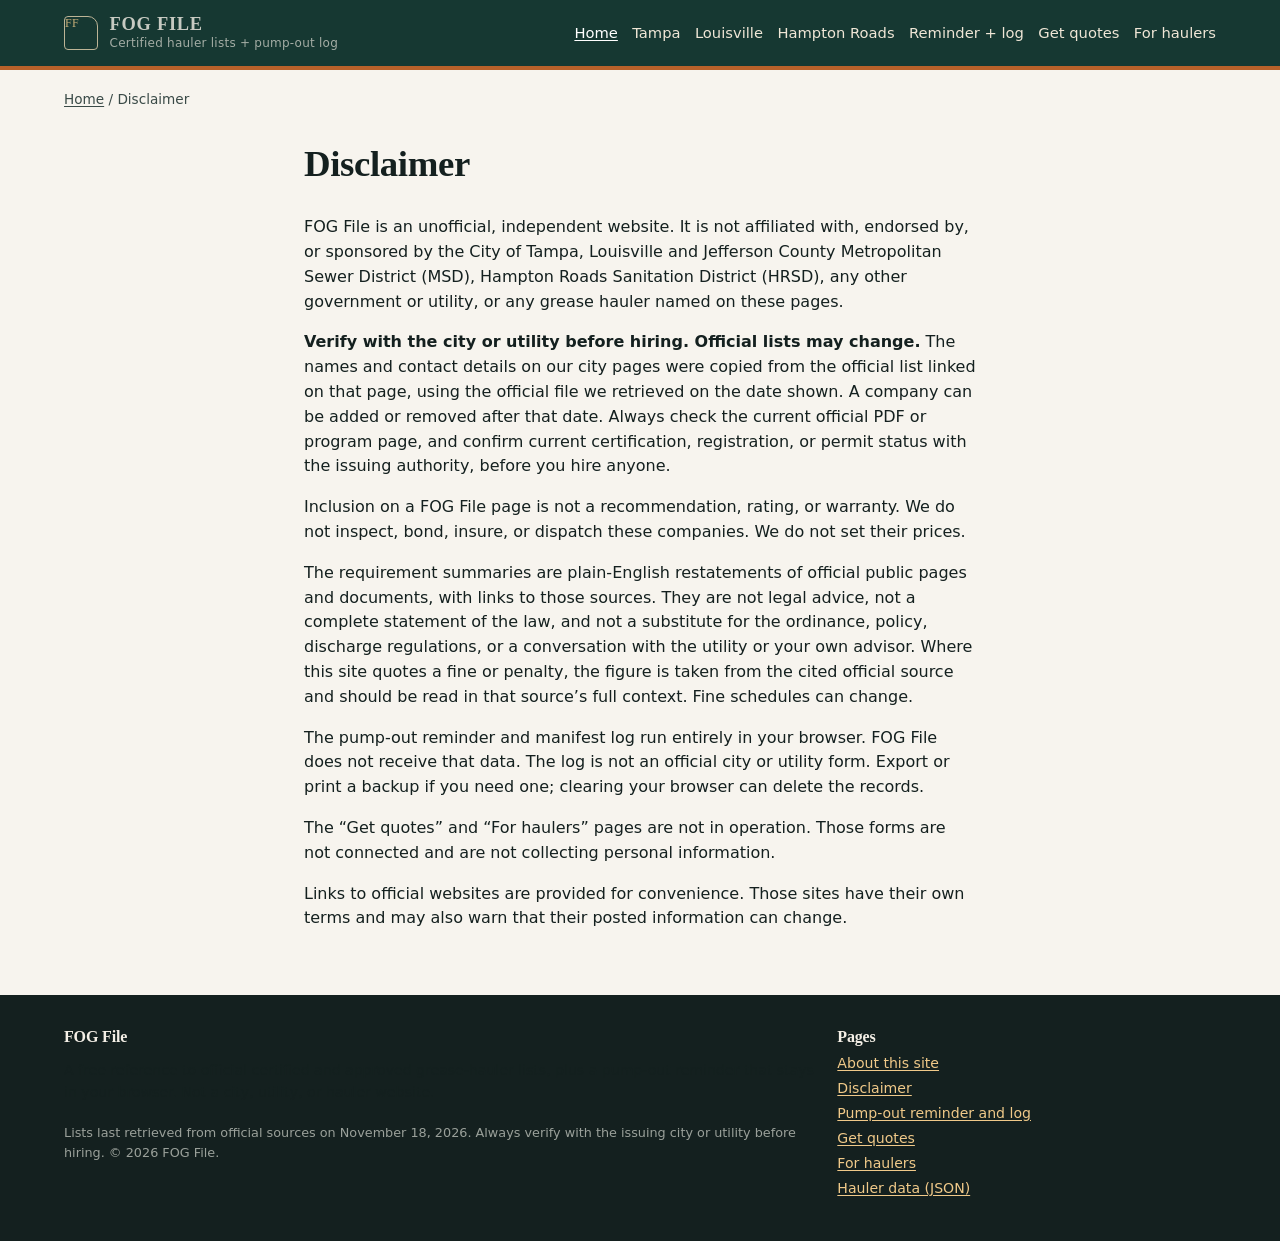
<file: disclaimer/index.html>
<!DOCTYPE html>
<html lang="en">
<head>
  <meta charset="utf-8">
  <meta name="viewport" content="width=device-width, initial-scale=1">
  <title>Disclaimer | FOG File</title>
  <meta name="description" content="FOG File is unofficial. Verify official certified and approved grease hauler lists with the city or utility before hiring. Not legal advice.">
  <link rel="canonical" href="https://spartan3055.github.io/grease-hauler-finder/disclaimer/">
  <meta name="robots" content="index,follow">
  <meta name="theme-color" content="#163832">
  <meta property="og:title" content="Disclaimer | FOG File">
  <meta property="og:description" content="FOG File is unofficial. Verify official certified and approved grease hauler lists with the city or utility before hiring. Not legal advice.">
  <meta property="og:type" content="website">
  <meta property="og:url" content="https://spartan3055.github.io/grease-hauler-finder/disclaimer/">
  <link rel="icon" href="../favicon.svg" type="image/svg+xml">
  <link rel="stylesheet" href="../style.css">
  <script type="application/ld+json">
{
  "@context": "https://schema.org",
  "@graph": [
    {
      "@type": "Organization",
      "@id": "https://spartan3055.github.io/grease-hauler-finder/#org",
      "name": "FOG File",
      "url": "https://spartan3055.github.io/grease-hauler-finder/",
      "description": "Free reference pages for official city and utility certified grease-hauler lists, plus a browser-based pump-out reminder and manifest log."
    },
    {
      "@type": "WebSite",
      "@id": "https://spartan3055.github.io/grease-hauler-finder/#website",
      "name": "FOG File",
      "url": "https://spartan3055.github.io/grease-hauler-finder/",
      "publisher": {
        "@id": "https://spartan3055.github.io/grease-hauler-finder/#org"
      }
    },
    {
      "@type": "BreadcrumbList",
      "itemListElement": [
        {
          "@type": "ListItem",
          "position": 1,
          "name": "Home",
          "item": "https://spartan3055.github.io/grease-hauler-finder/"
        },
        {
          "@type": "ListItem",
          "position": 2,
          "name": "Disclaimer",
          "item": "https://spartan3055.github.io/grease-hauler-finder/disclaimer/"
        }
      ]
    }
  ]
}
</script>
</head>
<body>
  <a class="skip" href="#content">Skip to content</a>
  
<header class="site-header">
  <div class="wrap bar">
    <a class="wordmark" href="../">
      <span class="mark" aria-hidden="true">FF</span>
      <span><strong>FOG FILE</strong><span>Certified hauler lists + pump-out log</span></span>
    </a>
    <nav class="primary" aria-label="Primary">
      <a href="../" aria-current="page">Home</a>
      <a href="../tampa/">Tampa</a>
      <a href="../louisville/">Louisville</a>
      <a href="../hampton-roads/">Hampton Roads</a>
      <a href="../reminder/">Reminder + log</a>
      <a href="../quotes/">Get quotes</a>
      <a href="../haulers/">For haulers</a>
    </nav>
  </div>
</header>
  <main id="content">
    <p class="crumbs"><a href="../">Home</a> / Disclaimer</p>
    
<article class="wrap narrow">
  <header class="page-head">
    <h1>Disclaimer</h1>
  </header>
  <p>FOG File is an unofficial, independent website. It is not affiliated with, endorsed by, or sponsored by the City of Tampa, Louisville and Jefferson County Metropolitan Sewer District (MSD), Hampton Roads Sanitation District (HRSD), any other government or utility, or any grease hauler named on these pages.</p>
  <p><strong>Verify with the city or utility before hiring. Official lists may change.</strong> The names and contact details on our city pages were copied from the official list linked on that page, using the official file we retrieved on the date shown. A company can be added or removed after that date. Always check the current official PDF or program page, and confirm current certification, registration, or permit status with the issuing authority, before you hire anyone.</p>
  <p>Inclusion on a FOG File page is not a recommendation, rating, or warranty. We do not inspect, bond, insure, or dispatch these companies. We do not set their prices.</p>
  <p>The requirement summaries are plain-English restatements of official public pages and documents, with links to those sources. They are not legal advice, not a complete statement of the law, and not a substitute for the ordinance, policy, discharge regulations, or a conversation with the utility or your own advisor. Where this site quotes a fine or penalty, the figure is taken from the cited official source and should be read in that source’s full context. Fine schedules can change.</p>
  <p>The pump-out reminder and manifest log run entirely in your browser. FOG File does not receive that data. The log is not an official city or utility form. Export or print a backup if you need one; clearing your browser can delete the records.</p>
  <p>The “Get quotes” and “For haulers” pages are not in operation. Those forms are not connected and are not collecting personal information.</p>
  <p>Links to official websites are provided for convenience. Those sites have their own terms and may also warn that their posted information can change.</p>
</article>
  </main>
  
<footer class="site-footer">
  <div class="wrap">
    <div>
      <h2>FOG File</h2>
      <p>A free reference to official certified and approved grease-hauler lists, plus a pump-out reminder that stays in your browser. Not a city, utility, or hauler website.</p>
      <p class="tiny">Lists last retrieved from official sources on November 18, 2026. Always verify with the issuing city or utility before hiring. © 2026 FOG File.</p>
    </div>
    <div>
      <h2>Pages</h2>
      <ul>
        <li><a href="../about/">About this site</a></li>
        <li><a href="../disclaimer/">Disclaimer</a></li>
        <li><a href="../reminder/">Pump-out reminder and log</a></li>
        <li><a href="../quotes/">Get quotes</a></li>
        <li><a href="../haulers/">For haulers</a></li>
        <li><a href="../data/haulers.json">Hauler data (JSON)</a></li>
      </ul>
    </div>
  </div>
</footer>
</body>
</html>
</file>
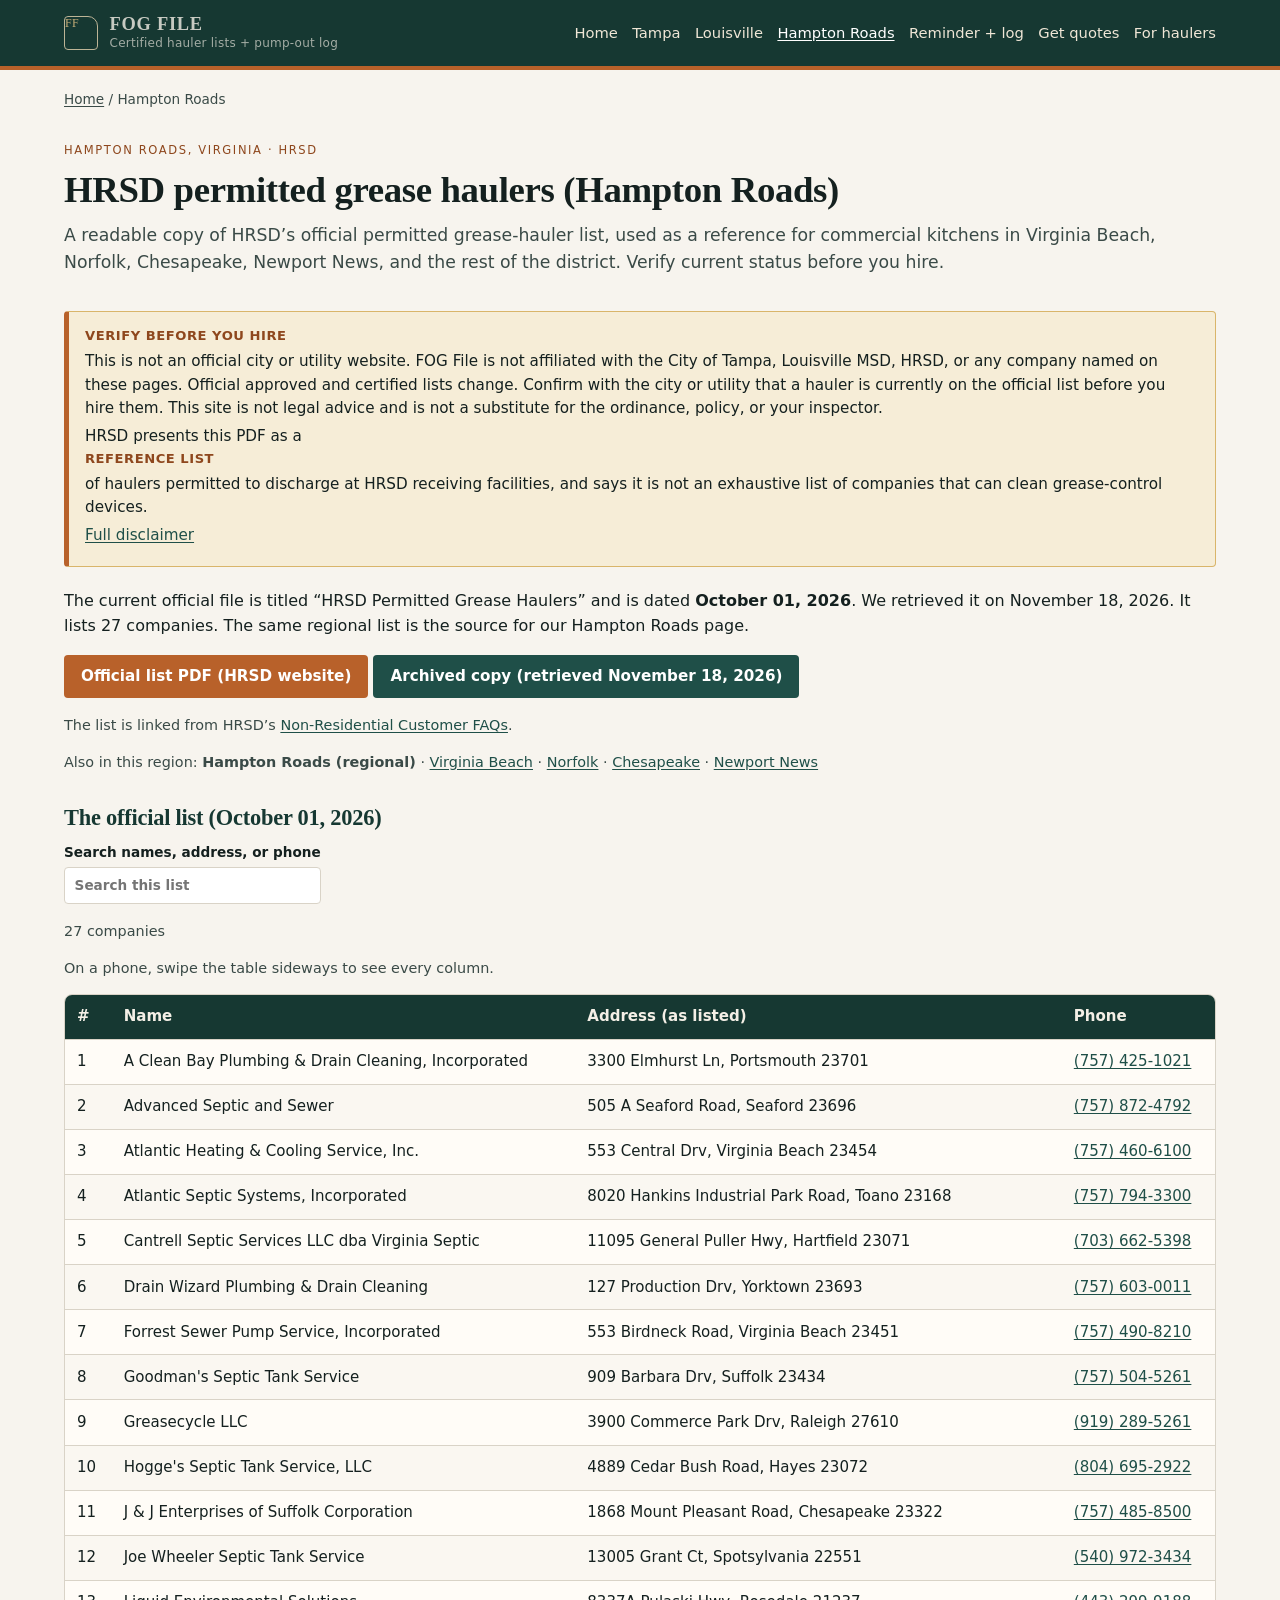
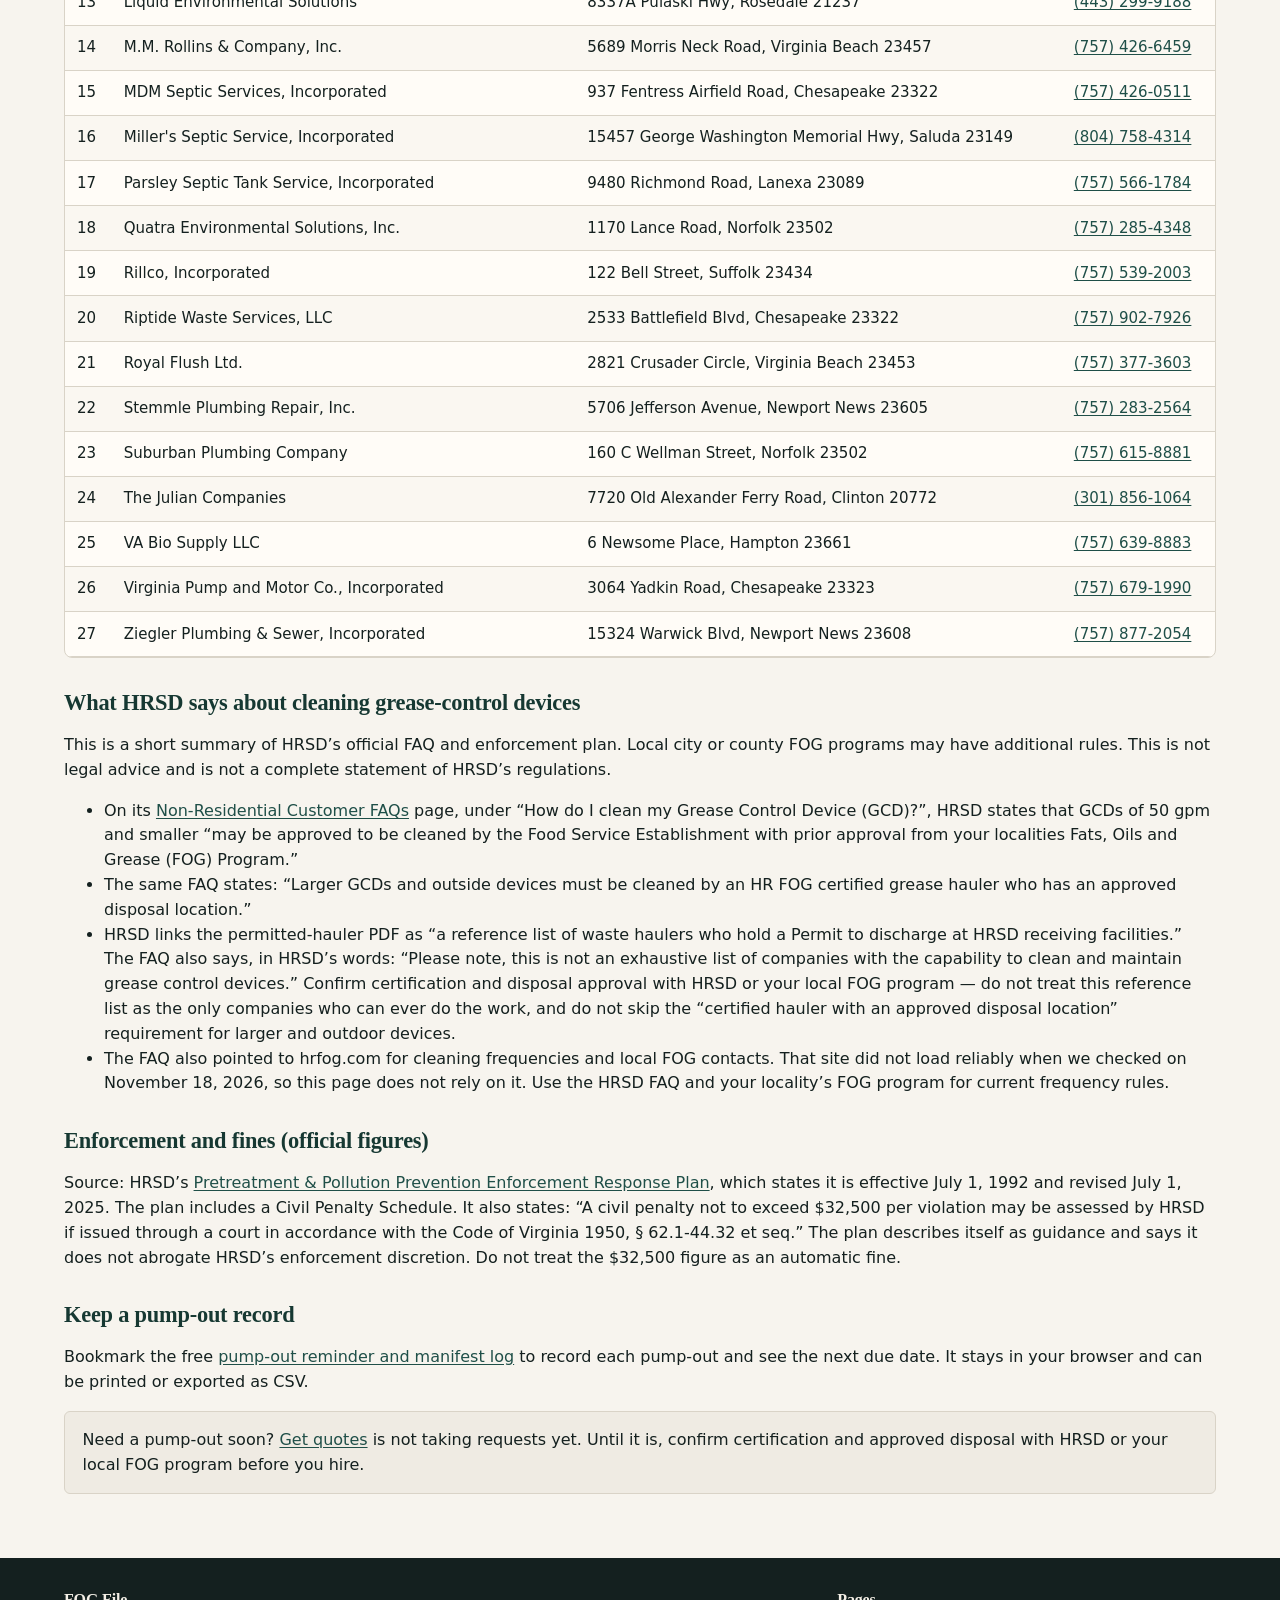
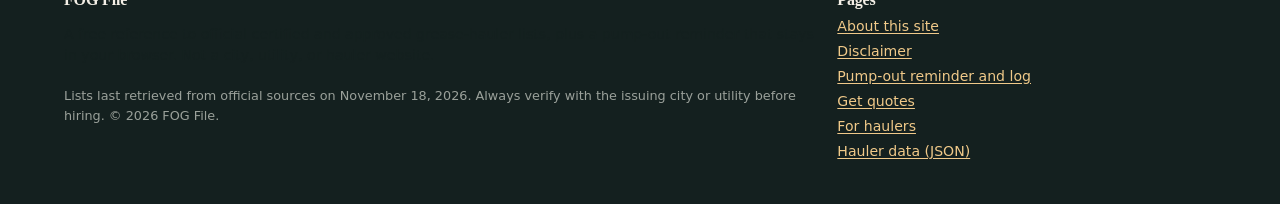
<file: hampton-roads/index.html>
<!DOCTYPE html>
<html lang="en">
<head>
  <meta charset="utf-8">
  <meta name="viewport" content="width=device-width, initial-scale=1">
  <title>Permitted grease haulers in Hampton Roads, VA (HRSD list, Oct. 1, 2026) | FOG File</title>
  <meta name="description" content="HRSD’s official permitted grease hauler list dated October 1, 2026, covering Virginia Beach, Norfolk, Chesapeake, Newport News, and nearby cities. 27 companies, plus official cleaning rules.">
  <link rel="canonical" href="https://spartan3055.github.io/grease-hauler-finder/hampton-roads/">
  <meta name="robots" content="index,follow">
  <meta name="theme-color" content="#163832">
  <meta property="og:title" content="Permitted grease haulers in Hampton Roads, VA (HRSD list, Oct. 1, 2026) | FOG File">
  <meta property="og:description" content="HRSD’s official permitted grease hauler list dated October 1, 2026, covering Virginia Beach, Norfolk, Chesapeake, Newport News, and nearby cities. 27 companies, plus official cleaning rules.">
  <meta property="og:type" content="website">
  <meta property="og:url" content="https://spartan3055.github.io/grease-hauler-finder/hampton-roads/">
  <link rel="icon" href="../favicon.svg" type="image/svg+xml">
  <link rel="stylesheet" href="../style.css">
  <script type="application/ld+json">
{
  "@context": "https://schema.org",
  "@graph": [
    {
      "@type": "Organization",
      "@id": "https://spartan3055.github.io/grease-hauler-finder/#org",
      "name": "FOG File",
      "url": "https://spartan3055.github.io/grease-hauler-finder/",
      "description": "Free reference pages for official city and utility certified grease-hauler lists, plus a browser-based pump-out reminder and manifest log."
    },
    {
      "@type": "WebSite",
      "@id": "https://spartan3055.github.io/grease-hauler-finder/#website",
      "name": "FOG File",
      "url": "https://spartan3055.github.io/grease-hauler-finder/",
      "publisher": {
        "@id": "https://spartan3055.github.io/grease-hauler-finder/#org"
      }
    },
    {
      "@type": "BreadcrumbList",
      "itemListElement": [
        {
          "@type": "ListItem",
          "position": 1,
          "name": "Home",
          "item": "https://spartan3055.github.io/grease-hauler-finder/"
        },
        {
          "@type": "ListItem",
          "position": 2,
          "name": "Hampton Roads",
          "item": "https://spartan3055.github.io/grease-hauler-finder/hampton-roads/"
        }
      ]
    },
    {
      "@type": "ItemList",
      "name": "HRSD Permitted Grease Haulers",
      "url": "https://spartan3055.github.io/grease-hauler-finder/hampton-roads/",
      "numberOfItems": 27,
      "itemListElement": [
        {
          "@type": "ListItem",
          "position": 1,
          "item": {
            "@type": "LocalBusiness",
            "name": "A Clean Bay Plumbing & Drain Cleaning, Incorporated",
            "description": "Appears on the HRSD Permitted Grease Haulers list dated October 01, 2026, a reference list of haulers permitted to discharge at HRSD receiving facilities. Verify current status before hiring.",
            "telephone": "(757) 425-1021",
            "address": {
              "@type": "PostalAddress",
              "streetAddress": "3300 Elmhurst Ln, Portsmouth 23701"
            }
          }
        },
        {
          "@type": "ListItem",
          "position": 2,
          "item": {
            "@type": "LocalBusiness",
            "name": "Advanced Septic and Sewer",
            "description": "Appears on the HRSD Permitted Grease Haulers list dated October 01, 2026, a reference list of haulers permitted to discharge at HRSD receiving facilities. Verify current status before hiring.",
            "telephone": "(757) 872-4792",
            "address": {
              "@type": "PostalAddress",
              "streetAddress": "505 A Seaford Road, Seaford 23696"
            }
          }
        },
        {
          "@type": "ListItem",
          "position": 3,
          "item": {
            "@type": "LocalBusiness",
            "name": "Atlantic Heating & Cooling Service, Inc.",
            "description": "Appears on the HRSD Permitted Grease Haulers list dated October 01, 2026, a reference list of haulers permitted to discharge at HRSD receiving facilities. Verify current status before hiring.",
            "telephone": "(757) 460-6100",
            "address": {
              "@type": "PostalAddress",
              "streetAddress": "553 Central Drv, Virginia Beach 23454"
            }
          }
        },
        {
          "@type": "ListItem",
          "position": 4,
          "item": {
            "@type": "LocalBusiness",
            "name": "Atlantic Septic Systems, Incorporated",
            "description": "Appears on the HRSD Permitted Grease Haulers list dated October 01, 2026, a reference list of haulers permitted to discharge at HRSD receiving facilities. Verify current status before hiring.",
            "telephone": "(757) 794-3300",
            "address": {
              "@type": "PostalAddress",
              "streetAddress": "8020 Hankins Industrial Park Road, Toano 23168"
            }
          }
        },
        {
          "@type": "ListItem",
          "position": 5,
          "item": {
            "@type": "LocalBusiness",
            "name": "Cantrell Septic Services LLC dba Virginia Septic",
            "description": "Appears on the HRSD Permitted Grease Haulers list dated October 01, 2026, a reference list of haulers permitted to discharge at HRSD receiving facilities. Verify current status before hiring.",
            "telephone": "(703) 662-5398",
            "address": {
              "@type": "PostalAddress",
              "streetAddress": "11095 General Puller Hwy, Hartfield 23071"
            }
          }
        },
        {
          "@type": "ListItem",
          "position": 6,
          "item": {
            "@type": "LocalBusiness",
            "name": "Drain Wizard Plumbing & Drain Cleaning",
            "description": "Appears on the HRSD Permitted Grease Haulers list dated October 01, 2026, a reference list of haulers permitted to discharge at HRSD receiving facilities. Verify current status before hiring.",
            "telephone": "(757) 603-0011",
            "address": {
              "@type": "PostalAddress",
              "streetAddress": "127 Production Drv, Yorktown 23693"
            }
          }
        },
        {
          "@type": "ListItem",
          "position": 7,
          "item": {
            "@type": "LocalBusiness",
            "name": "Forrest Sewer Pump Service, Incorporated",
            "description": "Appears on the HRSD Permitted Grease Haulers list dated October 01, 2026, a reference list of haulers permitted to discharge at HRSD receiving facilities. Verify current status before hiring.",
            "telephone": "(757) 490-8210",
            "address": {
              "@type": "PostalAddress",
              "streetAddress": "553 Birdneck Road, Virginia Beach 23451"
            }
          }
        },
        {
          "@type": "ListItem",
          "position": 8,
          "item": {
            "@type": "LocalBusiness",
            "name": "Goodman's Septic Tank Service",
            "description": "Appears on the HRSD Permitted Grease Haulers list dated October 01, 2026, a reference list of haulers permitted to discharge at HRSD receiving facilities. Verify current status before hiring.",
            "telephone": "(757) 504-5261",
            "address": {
              "@type": "PostalAddress",
              "streetAddress": "909 Barbara Drv, Suffolk 23434"
            }
          }
        },
        {
          "@type": "ListItem",
          "position": 9,
          "item": {
            "@type": "LocalBusiness",
            "name": "Greasecycle LLC",
            "description": "Appears on the HRSD Permitted Grease Haulers list dated October 01, 2026, a reference list of haulers permitted to discharge at HRSD receiving facilities. Verify current status before hiring.",
            "telephone": "(919) 289-5261",
            "address": {
              "@type": "PostalAddress",
              "streetAddress": "3900 Commerce Park Drv, Raleigh 27610"
            }
          }
        },
        {
          "@type": "ListItem",
          "position": 10,
          "item": {
            "@type": "LocalBusiness",
            "name": "Hogge's Septic Tank Service, LLC",
            "description": "Appears on the HRSD Permitted Grease Haulers list dated October 01, 2026, a reference list of haulers permitted to discharge at HRSD receiving facilities. Verify current status before hiring.",
            "telephone": "(804) 695-2922",
            "address": {
              "@type": "PostalAddress",
              "streetAddress": "4889 Cedar Bush Road, Hayes 23072"
            }
          }
        },
        {
          "@type": "ListItem",
          "position": 11,
          "item": {
            "@type": "LocalBusiness",
            "name": "J & J Enterprises of Suffolk Corporation",
            "description": "Appears on the HRSD Permitted Grease Haulers list dated October 01, 2026, a reference list of haulers permitted to discharge at HRSD receiving facilities. Verify current status before hiring.",
            "telephone": "(757) 485-8500",
            "address": {
              "@type": "PostalAddress",
              "streetAddress": "1868 Mount Pleasant Road, Chesapeake 23322"
            }
          }
        },
        {
          "@type": "ListItem",
          "position": 12,
          "item": {
            "@type": "LocalBusiness",
            "name": "Joe Wheeler Septic Tank Service",
            "description": "Appears on the HRSD Permitted Grease Haulers list dated October 01, 2026, a reference list of haulers permitted to discharge at HRSD receiving facilities. Verify current status before hiring.",
            "telephone": "(540) 972-3434",
            "address": {
              "@type": "PostalAddress",
              "streetAddress": "13005 Grant Ct, Spotsylvania 22551"
            }
          }
        },
        {
          "@type": "ListItem",
          "position": 13,
          "item": {
            "@type": "LocalBusiness",
            "name": "Liquid Environmental Solutions",
            "description": "Appears on the HRSD Permitted Grease Haulers list dated October 01, 2026, a reference list of haulers permitted to discharge at HRSD receiving facilities. Verify current status before hiring.",
            "telephone": "(443) 299-9188",
            "address": {
              "@type": "PostalAddress",
              "streetAddress": "8337A Pulaski Hwy, Rosedale 21237"
            }
          }
        },
        {
          "@type": "ListItem",
          "position": 14,
          "item": {
            "@type": "LocalBusiness",
            "name": "M.M. Rollins & Company, Inc.",
            "description": "Appears on the HRSD Permitted Grease Haulers list dated October 01, 2026, a reference list of haulers permitted to discharge at HRSD receiving facilities. Verify current status before hiring.",
            "telephone": "(757) 426-6459",
            "address": {
              "@type": "PostalAddress",
              "streetAddress": "5689 Morris Neck Road, Virginia Beach 23457"
            }
          }
        },
        {
          "@type": "ListItem",
          "position": 15,
          "item": {
            "@type": "LocalBusiness",
            "name": "MDM Septic Services, Incorporated",
            "description": "Appears on the HRSD Permitted Grease Haulers list dated October 01, 2026, a reference list of haulers permitted to discharge at HRSD receiving facilities. Verify current status before hiring.",
            "telephone": "(757) 426-0511",
            "address": {
              "@type": "PostalAddress",
              "streetAddress": "937 Fentress Airfield Road, Chesapeake 23322"
            }
          }
        },
        {
          "@type": "ListItem",
          "position": 16,
          "item": {
            "@type": "LocalBusiness",
            "name": "Miller's Septic Service, Incorporated",
            "description": "Appears on the HRSD Permitted Grease Haulers list dated October 01, 2026, a reference list of haulers permitted to discharge at HRSD receiving facilities. Verify current status before hiring.",
            "telephone": "(804) 758-4314",
            "address": {
              "@type": "PostalAddress",
              "streetAddress": "15457 George Washington Memorial Hwy, Saluda 23149"
            }
          }
        },
        {
          "@type": "ListItem",
          "position": 17,
          "item": {
            "@type": "LocalBusiness",
            "name": "Parsley Septic Tank Service, Incorporated",
            "description": "Appears on the HRSD Permitted Grease Haulers list dated October 01, 2026, a reference list of haulers permitted to discharge at HRSD receiving facilities. Verify current status before hiring.",
            "telephone": "(757) 566-1784",
            "address": {
              "@type": "PostalAddress",
              "streetAddress": "9480 Richmond Road, Lanexa 23089"
            }
          }
        },
        {
          "@type": "ListItem",
          "position": 18,
          "item": {
            "@type": "LocalBusiness",
            "name": "Quatra Environmental Solutions, Inc.",
            "description": "Appears on the HRSD Permitted Grease Haulers list dated October 01, 2026, a reference list of haulers permitted to discharge at HRSD receiving facilities. Verify current status before hiring.",
            "telephone": "(757) 285-4348",
            "address": {
              "@type": "PostalAddress",
              "streetAddress": "1170 Lance Road, Norfolk 23502"
            }
          }
        },
        {
          "@type": "ListItem",
          "position": 19,
          "item": {
            "@type": "LocalBusiness",
            "name": "Rillco, Incorporated",
            "description": "Appears on the HRSD Permitted Grease Haulers list dated October 01, 2026, a reference list of haulers permitted to discharge at HRSD receiving facilities. Verify current status before hiring.",
            "telephone": "(757) 539-2003",
            "address": {
              "@type": "PostalAddress",
              "streetAddress": "122 Bell Street, Suffolk 23434"
            }
          }
        },
        {
          "@type": "ListItem",
          "position": 20,
          "item": {
            "@type": "LocalBusiness",
            "name": "Riptide Waste Services, LLC",
            "description": "Appears on the HRSD Permitted Grease Haulers list dated October 01, 2026, a reference list of haulers permitted to discharge at HRSD receiving facilities. Verify current status before hiring.",
            "telephone": "(757) 902-7926",
            "address": {
              "@type": "PostalAddress",
              "streetAddress": "2533 Battlefield Blvd, Chesapeake 23322"
            }
          }
        },
        {
          "@type": "ListItem",
          "position": 21,
          "item": {
            "@type": "LocalBusiness",
            "name": "Royal Flush Ltd.",
            "description": "Appears on the HRSD Permitted Grease Haulers list dated October 01, 2026, a reference list of haulers permitted to discharge at HRSD receiving facilities. Verify current status before hiring.",
            "telephone": "(757) 377-3603",
            "address": {
              "@type": "PostalAddress",
              "streetAddress": "2821 Crusader Circle, Virginia Beach 23453"
            }
          }
        },
        {
          "@type": "ListItem",
          "position": 22,
          "item": {
            "@type": "LocalBusiness",
            "name": "Stemmle Plumbing Repair, Inc.",
            "description": "Appears on the HRSD Permitted Grease Haulers list dated October 01, 2026, a reference list of haulers permitted to discharge at HRSD receiving facilities. Verify current status before hiring.",
            "telephone": "(757) 283-2564",
            "address": {
              "@type": "PostalAddress",
              "streetAddress": "5706 Jefferson Avenue, Newport News 23605"
            }
          }
        },
        {
          "@type": "ListItem",
          "position": 23,
          "item": {
            "@type": "LocalBusiness",
            "name": "Suburban Plumbing Company",
            "description": "Appears on the HRSD Permitted Grease Haulers list dated October 01, 2026, a reference list of haulers permitted to discharge at HRSD receiving facilities. Verify current status before hiring.",
            "telephone": "(757) 615-8881",
            "address": {
              "@type": "PostalAddress",
              "streetAddress": "160 C Wellman Street, Norfolk 23502"
            }
          }
        },
        {
          "@type": "ListItem",
          "position": 24,
          "item": {
            "@type": "LocalBusiness",
            "name": "The Julian Companies",
            "description": "Appears on the HRSD Permitted Grease Haulers list dated October 01, 2026, a reference list of haulers permitted to discharge at HRSD receiving facilities. Verify current status before hiring.",
            "telephone": "(301) 856-1064",
            "address": {
              "@type": "PostalAddress",
              "streetAddress": "7720 Old Alexander Ferry Road, Clinton 20772"
            }
          }
        },
        {
          "@type": "ListItem",
          "position": 25,
          "item": {
            "@type": "LocalBusiness",
            "name": "VA Bio Supply LLC",
            "description": "Appears on the HRSD Permitted Grease Haulers list dated October 01, 2026, a reference list of haulers permitted to discharge at HRSD receiving facilities. Verify current status before hiring.",
            "telephone": "(757) 639-8883",
            "address": {
              "@type": "PostalAddress",
              "streetAddress": "6 Newsome Place, Hampton 23661"
            }
          }
        },
        {
          "@type": "ListItem",
          "position": 26,
          "item": {
            "@type": "LocalBusiness",
            "name": "Virginia Pump and Motor Co., Incorporated",
            "description": "Appears on the HRSD Permitted Grease Haulers list dated October 01, 2026, a reference list of haulers permitted to discharge at HRSD receiving facilities. Verify current status before hiring.",
            "telephone": "(757) 679-1990",
            "address": {
              "@type": "PostalAddress",
              "streetAddress": "3064 Yadkin Road, Chesapeake 23323"
            }
          }
        },
        {
          "@type": "ListItem",
          "position": 27,
          "item": {
            "@type": "LocalBusiness",
            "name": "Ziegler Plumbing & Sewer, Incorporated",
            "description": "Appears on the HRSD Permitted Grease Haulers list dated October 01, 2026, a reference list of haulers permitted to discharge at HRSD receiving facilities. Verify current status before hiring.",
            "telephone": "(757) 877-2054",
            "address": {
              "@type": "PostalAddress",
              "streetAddress": "15324 Warwick Blvd, Newport News 23608"
            }
          }
        }
      ],
      "description": "Appears on the HRSD Permitted Grease Haulers list dated October 01, 2026, a reference list of haulers permitted to discharge at HRSD receiving facilities. Verify current status before hiring."
    }
  ]
}
</script>
</head>
<body>
  <a class="skip" href="#content">Skip to content</a>
  
<header class="site-header">
  <div class="wrap bar">
    <a class="wordmark" href="../">
      <span class="mark" aria-hidden="true">FF</span>
      <span><strong>FOG FILE</strong><span>Certified hauler lists + pump-out log</span></span>
    </a>
    <nav class="primary" aria-label="Primary">
      <a href="../">Home</a>
      <a href="../tampa/">Tampa</a>
      <a href="../louisville/">Louisville</a>
      <a href="../hampton-roads/" aria-current="page">Hampton Roads</a>
      <a href="../reminder/">Reminder + log</a>
      <a href="../quotes/">Get quotes</a>
      <a href="../haulers/">For haulers</a>
    </nav>
  </div>
</header>
  <main id="content">
    <p class="crumbs"><a href="../">Home</a> / Hampton Roads</p>
    
<article class="wrap">
  <header class="page-head">
    <p class="kicker" style="color:var(--copper-deep)">Hampton Roads, Virginia · HRSD</p>
    <h1>HRSD permitted grease haulers (Hampton Roads)</h1>
    <p class="lede">A readable copy of HRSD’s official permitted grease-hauler list, used as a reference for commercial kitchens in Virginia Beach, Norfolk, Chesapeake, Newport News, and the rest of the district. Verify current status before you hire.</p>
  </header>
  
  
<aside class="disclaimer" role="note">
  <strong>Verify before you hire</strong>
  <p>This is not an official city or utility website. FOG File is not affiliated with the City of Tampa, Louisville MSD, HRSD, or any company named on these pages. Official approved and certified lists change. Confirm with the city or utility that a hauler is currently on the official list before you hire them. This site is not legal advice and is not a substitute for the ordinance, policy, or your inspector.</p>
  <p>HRSD presents this PDF as a <strong>reference list</strong> of haulers permitted to discharge at HRSD receiving facilities, and says it is not an exhaustive list of companies that can clean grease-control devices.</p>
  <p><a href="../disclaimer/">Full disclaimer</a></p>
</aside>
  <p>The current official file is titled “HRSD Permitted Grease Haulers” and is dated <strong>October 01, 2026</strong>. We retrieved it on November 18, 2026. It lists 27 companies. The same regional list is the source for our Hampton Roads page.</p>
  <p>
    <a class="btn" href="https://www.hrsd.com/sites/default/files/assets/Documents/pdfs/iwd_regs/HRSDPermittedGreaseHaulers.pdf">Official list PDF (HRSD website)</a>
    <a class="btn secondary" href="../data/archive/2026-11-18/HRSDPermittedGreaseHaulers-2026-10-01.pdf">Archived copy (retrieved November 18, 2026)</a>
  </p>
  <p class="muted">The list is linked from HRSD’s <a href="https://www.hrsd.com/non-residential-customer-faqs">Non-Residential Customer FAQs</a>.</p>

  <p class='muted'>Also in this region: <strong>Hampton Roads (regional)</strong> · <a href="../virginia-beach/">Virginia Beach</a> · <a href="../norfolk/">Norfolk</a> · <a href="../chesapeake/">Chesapeake</a> · <a href="../newport-news/">Newport News</a></p>
  <h2>The official list (October 01, 2026)</h2>
  

        <div class="toolbar no-print">
          <label>Search names, address, or phone
            <input type="search" id="q" placeholder="Search this list">
          </label>
        </div>
<p class="count-line" id="visible-count">27 companies</p>
<p class="muted no-print">On a phone, swipe the table sideways to see every column.</p>
<div class="table-wrap">
<table class="haulers">
  <thead><tr><th>#</th><th>Name</th><th>Address (as listed)</th><th>Phone</th></tr></thead>
  <tbody>
    <tr><td>1</td><td>A Clean Bay Plumbing &amp; Drain Cleaning, Incorporated</td><td>3300 Elmhurst Ln, Portsmouth 23701</td><td><a href="tel:+17574251021">(757) 425-1021</a></td></tr><tr><td>2</td><td>Advanced Septic and Sewer</td><td>505 A Seaford Road, Seaford 23696</td><td><a href="tel:+17578724792">(757) 872-4792</a></td></tr><tr><td>3</td><td>Atlantic Heating &amp; Cooling Service, Inc.</td><td>553 Central Drv, Virginia Beach 23454</td><td><a href="tel:+17574606100">(757) 460-6100</a></td></tr><tr><td>4</td><td>Atlantic Septic Systems, Incorporated</td><td>8020 Hankins Industrial Park Road, Toano 23168</td><td><a href="tel:+17577943300">(757) 794-3300</a></td></tr><tr><td>5</td><td>Cantrell Septic Services LLC dba Virginia Septic</td><td>11095 General Puller Hwy, Hartfield 23071</td><td><a href="tel:+17036625398">(703) 662-5398</a></td></tr><tr><td>6</td><td>Drain Wizard Plumbing &amp; Drain Cleaning</td><td>127 Production Drv, Yorktown 23693</td><td><a href="tel:+17576030011">(757) 603-0011</a></td></tr><tr><td>7</td><td>Forrest Sewer Pump Service, Incorporated</td><td>553 Birdneck Road, Virginia Beach 23451</td><td><a href="tel:+17574908210">(757) 490-8210</a></td></tr><tr><td>8</td><td>Goodman's Septic Tank Service</td><td>909 Barbara Drv, Suffolk 23434</td><td><a href="tel:+17575045261">(757) 504-5261</a></td></tr><tr><td>9</td><td>Greasecycle LLC</td><td>3900 Commerce Park Drv, Raleigh 27610</td><td><a href="tel:+19192895261">(919) 289-5261</a></td></tr><tr><td>10</td><td>Hogge's Septic Tank Service, LLC</td><td>4889 Cedar Bush Road, Hayes 23072</td><td><a href="tel:+18046952922">(804) 695-2922</a></td></tr><tr><td>11</td><td>J &amp; J Enterprises of Suffolk Corporation</td><td>1868 Mount Pleasant Road, Chesapeake 23322</td><td><a href="tel:+17574858500">(757) 485-8500</a></td></tr><tr><td>12</td><td>Joe Wheeler Septic Tank Service</td><td>13005 Grant Ct, Spotsylvania 22551</td><td><a href="tel:+15409723434">(540) 972-3434</a></td></tr><tr><td>13</td><td>Liquid Environmental Solutions</td><td>8337A Pulaski Hwy, Rosedale 21237</td><td><a href="tel:+14432999188">(443) 299-9188</a></td></tr><tr><td>14</td><td>M.M. Rollins &amp; Company, Inc.</td><td>5689 Morris Neck Road, Virginia Beach 23457</td><td><a href="tel:+17574266459">(757) 426-6459</a></td></tr><tr><td>15</td><td>MDM Septic Services, Incorporated</td><td>937 Fentress Airfield Road, Chesapeake 23322</td><td><a href="tel:+17574260511">(757) 426-0511</a></td></tr><tr><td>16</td><td>Miller's Septic Service, Incorporated</td><td>15457 George Washington Memorial Hwy, Saluda 23149</td><td><a href="tel:+18047584314">(804) 758-4314</a></td></tr><tr><td>17</td><td>Parsley Septic Tank Service, Incorporated</td><td>9480 Richmond Road, Lanexa 23089</td><td><a href="tel:+17575661784">(757) 566-1784</a></td></tr><tr><td>18</td><td>Quatra Environmental Solutions, Inc.</td><td>1170 Lance Road, Norfolk 23502</td><td><a href="tel:+17572854348">(757) 285-4348</a></td></tr><tr><td>19</td><td>Rillco, Incorporated</td><td>122 Bell Street, Suffolk 23434</td><td><a href="tel:+17575392003">(757) 539-2003</a></td></tr><tr><td>20</td><td>Riptide Waste Services, LLC</td><td>2533 Battlefield Blvd, Chesapeake 23322</td><td><a href="tel:+17579027926">(757) 902-7926</a></td></tr><tr><td>21</td><td>Royal Flush Ltd.</td><td>2821 Crusader Circle, Virginia Beach 23453</td><td><a href="tel:+17573773603">(757) 377-3603</a></td></tr><tr><td>22</td><td>Stemmle Plumbing Repair, Inc.</td><td>5706 Jefferson Avenue, Newport News 23605</td><td><a href="tel:+17572832564">(757) 283-2564</a></td></tr><tr><td>23</td><td>Suburban Plumbing Company</td><td>160 C Wellman Street, Norfolk 23502</td><td><a href="tel:+17576158881">(757) 615-8881</a></td></tr><tr><td>24</td><td>The Julian Companies</td><td>7720 Old Alexander Ferry Road, Clinton 20772</td><td><a href="tel:+13018561064">(301) 856-1064</a></td></tr><tr><td>25</td><td>VA Bio Supply LLC</td><td>6 Newsome Place, Hampton 23661</td><td><a href="tel:+17576398883">(757) 639-8883</a></td></tr><tr><td>26</td><td>Virginia Pump and Motor Co., Incorporated</td><td>3064 Yadkin Road, Chesapeake 23323</td><td><a href="tel:+17576791990">(757) 679-1990</a></td></tr><tr><td>27</td><td>Ziegler Plumbing &amp; Sewer, Incorporated</td><td>15324 Warwick Blvd, Newport News 23608</td><td><a href="tel:+17578772054">(757) 877-2054</a></td></tr>
  </tbody>
</table>
</div>

<script>
(function(){
  const q = document.getElementById('q');
  const svc = document.getElementById('svc');
  const rows = Array.from(document.querySelectorAll('table.haulers tbody tr'));
  const out = document.getElementById('visible-count');
  const total = rows.length;
  function run(){
    const needle = (q && q.value || '').toLowerCase().trim();
    const want = svc && svc.value || '';
    let n = 0;
    rows.forEach(function(tr){
      const okQ = !needle || tr.textContent.toLowerCase().indexOf(needle) !== -1;
      const okS = !want || (tr.getAttribute('data-services') || '').indexOf(want) !== -1;
      const show = okQ && okS;
      tr.classList.toggle('hidden-row', !show);
      if (show) n++;
    });
    if (out) out.textContent = n === total ? (total + ' companies') : (n + ' of ' + total + ' companies shown');
  }
  if (q) q.addEventListener('input', run);
  if (svc) svc.addEventListener('change', run);
})();
</script>

  
  <h2>What HRSD says about cleaning grease-control devices</h2>
  <p>This is a short summary of HRSD’s official FAQ and enforcement plan. Local city or county FOG programs may have additional rules. This is not legal advice and is not a complete statement of HRSD’s regulations.</p>
  <ul>
    <li>On its <a href="https://www.hrsd.com/non-residential-customer-faqs">Non-Residential Customer FAQs</a> page, under “How do I clean my Grease Control Device (GCD)?”, HRSD states that GCDs of 50 gpm and smaller “may be approved to be cleaned by the Food Service Establishment with prior approval from your localities Fats, Oils and Grease (FOG) Program.”</li>
    <li>The same FAQ states: “Larger GCDs and outside devices must be cleaned by an HR FOG certified grease hauler who has an approved disposal location.”</li>
    <li>HRSD links the permitted-hauler PDF as “a reference list of waste haulers who hold a Permit to discharge at HRSD receiving facilities.” The FAQ also says, in HRSD’s words: “Please note, this is not an exhaustive list of companies with the capability to clean and maintain grease control devices.” Confirm certification and disposal approval with HRSD or your local FOG program — do not treat this reference list as the only companies who can ever do the work, and do not skip the “certified hauler with an approved disposal location” requirement for larger and outdoor devices.</li>
    <li>The FAQ also pointed to hrfog.com for cleaning frequencies and local FOG contacts. That site did not load reliably when we checked on November 18, 2026, so this page does not rely on it. Use the HRSD FAQ and your locality’s FOG program for current frequency rules.</li>
  </ul>
  <h2>Enforcement and fines (official figures)</h2>
  <p>Source: HRSD’s <a href="https://www.hrsd.com/sites/default/files/assets/Documents/pdfs/iwd_regs/HRSDEnforcementResponsePlan2025_final.pdf">Pretreatment &amp; Pollution Prevention Enforcement Response Plan</a>, which states it is effective July 1, 1992 and revised July 1, 2025. The plan includes a Civil Penalty Schedule. It also states: “A civil penalty not to exceed $32,500 per violation may be assessed by HRSD if issued through a court in accordance with the Code of Virginia 1950, § 62.1-44.32 et seq.” The plan describes itself as guidance and says it does not abrogate HRSD’s enforcement discretion. Do not treat the $32,500 figure as an automatic fine.</p>

  <h2>Keep a pump-out record</h2>
  <p>Bookmark the free <a href="../reminder/">pump-out reminder and manifest log</a> to record each pump-out and see the next due date. It stays in your browser and can be printed or exported as CSV.</p>
  <p class="callout">Need a pump-out soon? <a href="../quotes/">Get quotes</a> is not taking requests yet. Until it is, confirm certification and approved disposal with HRSD or your local FOG program before you hire.</p>
</article>
  </main>
  
<footer class="site-footer">
  <div class="wrap">
    <div>
      <h2>FOG File</h2>
      <p>A free reference to official certified and approved grease-hauler lists, plus a pump-out reminder that stays in your browser. Not a city, utility, or hauler website.</p>
      <p class="tiny">Lists last retrieved from official sources on November 18, 2026. Always verify with the issuing city or utility before hiring. © 2026 FOG File.</p>
    </div>
    <div>
      <h2>Pages</h2>
      <ul>
        <li><a href="../about/">About this site</a></li>
        <li><a href="../disclaimer/">Disclaimer</a></li>
        <li><a href="../reminder/">Pump-out reminder and log</a></li>
        <li><a href="../quotes/">Get quotes</a></li>
        <li><a href="../haulers/">For haulers</a></li>
        <li><a href="../data/haulers.json">Hauler data (JSON)</a></li>
      </ul>
    </div>
  </div>
</footer>
</body>
</html>
</file>
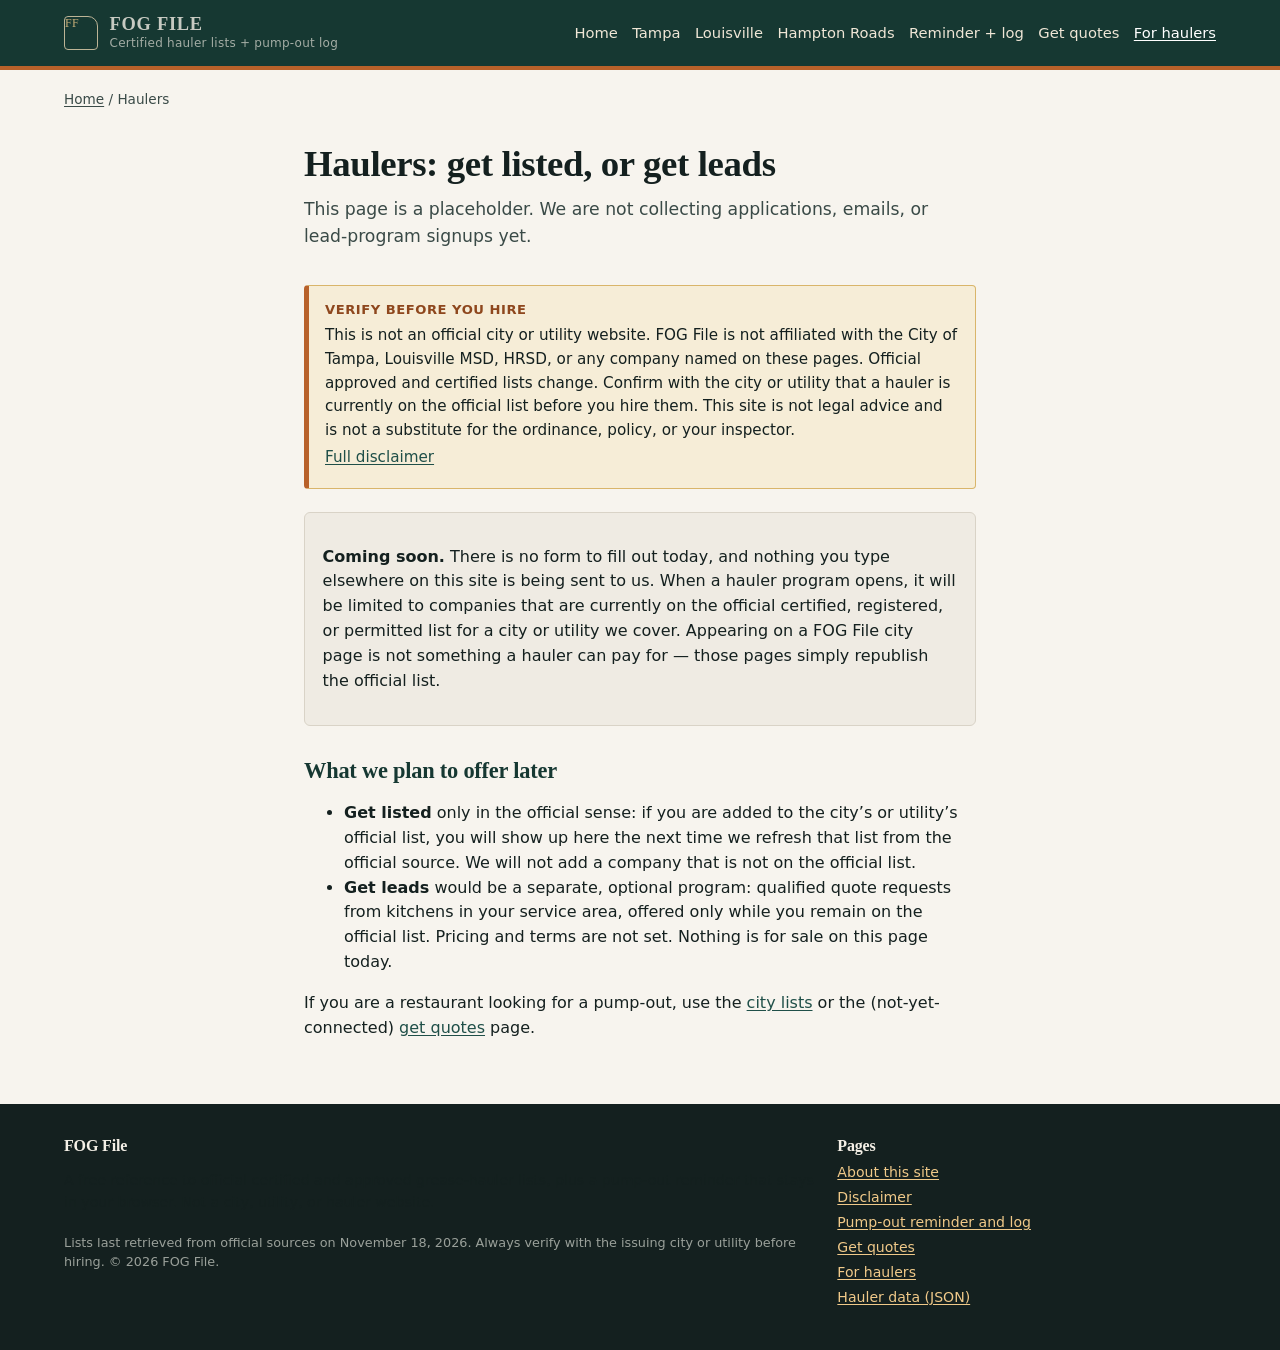
<file: haulers/index.html>
<!DOCTYPE html>
<html lang="en">
<head>
  <meta charset="utf-8">
  <meta name="viewport" content="width=device-width, initial-scale=1">
  <title>Haulers: get listed or get leads — coming soon | FOG File</title>
  <meta name="description" content="Information for certified grease haulers. Listings follow official city and utility lists. A lead program is not open yet, and no data is being collected.">
  <link rel="canonical" href="https://spartan3055.github.io/grease-hauler-finder/haulers/">
  <meta name="robots" content="index,follow">
  <meta name="theme-color" content="#163832">
  <meta property="og:title" content="Haulers: get listed or get leads — coming soon | FOG File">
  <meta property="og:description" content="Information for certified grease haulers. Listings follow official city and utility lists. A lead program is not open yet, and no data is being collected.">
  <meta property="og:type" content="website">
  <meta property="og:url" content="https://spartan3055.github.io/grease-hauler-finder/haulers/">
  <link rel="icon" href="../favicon.svg" type="image/svg+xml">
  <link rel="stylesheet" href="../style.css">
  <script type="application/ld+json">
{
  "@context": "https://schema.org",
  "@graph": [
    {
      "@type": "Organization",
      "@id": "https://spartan3055.github.io/grease-hauler-finder/#org",
      "name": "FOG File",
      "url": "https://spartan3055.github.io/grease-hauler-finder/",
      "description": "Free reference pages for official city and utility certified grease-hauler lists, plus a browser-based pump-out reminder and manifest log."
    },
    {
      "@type": "WebSite",
      "@id": "https://spartan3055.github.io/grease-hauler-finder/#website",
      "name": "FOG File",
      "url": "https://spartan3055.github.io/grease-hauler-finder/",
      "publisher": {
        "@id": "https://spartan3055.github.io/grease-hauler-finder/#org"
      }
    },
    {
      "@type": "BreadcrumbList",
      "itemListElement": [
        {
          "@type": "ListItem",
          "position": 1,
          "name": "Home",
          "item": "https://spartan3055.github.io/grease-hauler-finder/"
        },
        {
          "@type": "ListItem",
          "position": 2,
          "name": "Haulers",
          "item": "https://spartan3055.github.io/grease-hauler-finder/haulers/"
        }
      ]
    }
  ]
}
</script>
</head>
<body>
  <a class="skip" href="#content">Skip to content</a>
  
<header class="site-header">
  <div class="wrap bar">
    <a class="wordmark" href="../">
      <span class="mark" aria-hidden="true">FF</span>
      <span><strong>FOG FILE</strong><span>Certified hauler lists + pump-out log</span></span>
    </a>
    <nav class="primary" aria-label="Primary">
      <a href="../">Home</a>
      <a href="../tampa/">Tampa</a>
      <a href="../louisville/">Louisville</a>
      <a href="../hampton-roads/">Hampton Roads</a>
      <a href="../reminder/">Reminder + log</a>
      <a href="../quotes/">Get quotes</a>
      <a href="../haulers/" aria-current="page">For haulers</a>
    </nav>
  </div>
</header>
  <main id="content">
    <p class="crumbs"><a href="../">Home</a> / Haulers</p>
    
<article class="wrap narrow">
  <header class="page-head">
    <h1>Haulers: get listed, or get leads</h1>
    <p class="lede">This page is a placeholder. We are not collecting applications, emails, or lead-program signups yet.</p>
  </header>
  
<aside class="disclaimer" role="note">
  <strong>Verify before you hire</strong>
  <p>This is not an official city or utility website. FOG File is not affiliated with the City of Tampa, Louisville MSD, HRSD, or any company named on these pages. Official approved and certified lists change. Confirm with the city or utility that a hauler is currently on the official list before you hire them. This site is not legal advice and is not a substitute for the ordinance, policy, or your inspector.</p>
  
  <p><a href="../disclaimer/">Full disclaimer</a></p>
</aside>
  <div class="callout">
    <p><strong>Coming soon.</strong> There is no form to fill out today, and nothing you type elsewhere on this site is being sent to us. When a hauler program opens, it will be limited to companies that are currently on the official certified, registered, or permitted list for a city or utility we cover. Appearing on a FOG File city page is not something a hauler can pay for — those pages simply republish the official list.</p>
  </div>
  <h2>What we plan to offer later</h2>
  <ul>
    <li><strong>Get listed</strong> only in the official sense: if you are added to the city’s or utility’s official list, you will show up here the next time we refresh that list from the official source. We will not add a company that is not on the official list.</li>
    <li><strong>Get leads</strong> would be a separate, optional program: qualified quote requests from kitchens in your service area, offered only while you remain on the official list. Pricing and terms are not set. Nothing is for sale on this page today.</li>
  </ul>
  <p>If you are a restaurant looking for a pump-out, use the <a href="../tampa/">city lists</a> or the (not-yet-connected) <a href="../quotes/">get quotes</a> page.</p>
</article>
  </main>
  
<footer class="site-footer">
  <div class="wrap">
    <div>
      <h2>FOG File</h2>
      <p>A free reference to official certified and approved grease-hauler lists, plus a pump-out reminder that stays in your browser. Not a city, utility, or hauler website.</p>
      <p class="tiny">Lists last retrieved from official sources on November 18, 2026. Always verify with the issuing city or utility before hiring. © 2026 FOG File.</p>
    </div>
    <div>
      <h2>Pages</h2>
      <ul>
        <li><a href="../about/">About this site</a></li>
        <li><a href="../disclaimer/">Disclaimer</a></li>
        <li><a href="../reminder/">Pump-out reminder and log</a></li>
        <li><a href="../quotes/">Get quotes</a></li>
        <li><a href="../haulers/">For haulers</a></li>
        <li><a href="../data/haulers.json">Hauler data (JSON)</a></li>
      </ul>
    </div>
  </div>
</footer>
</body>
</html>
</file>
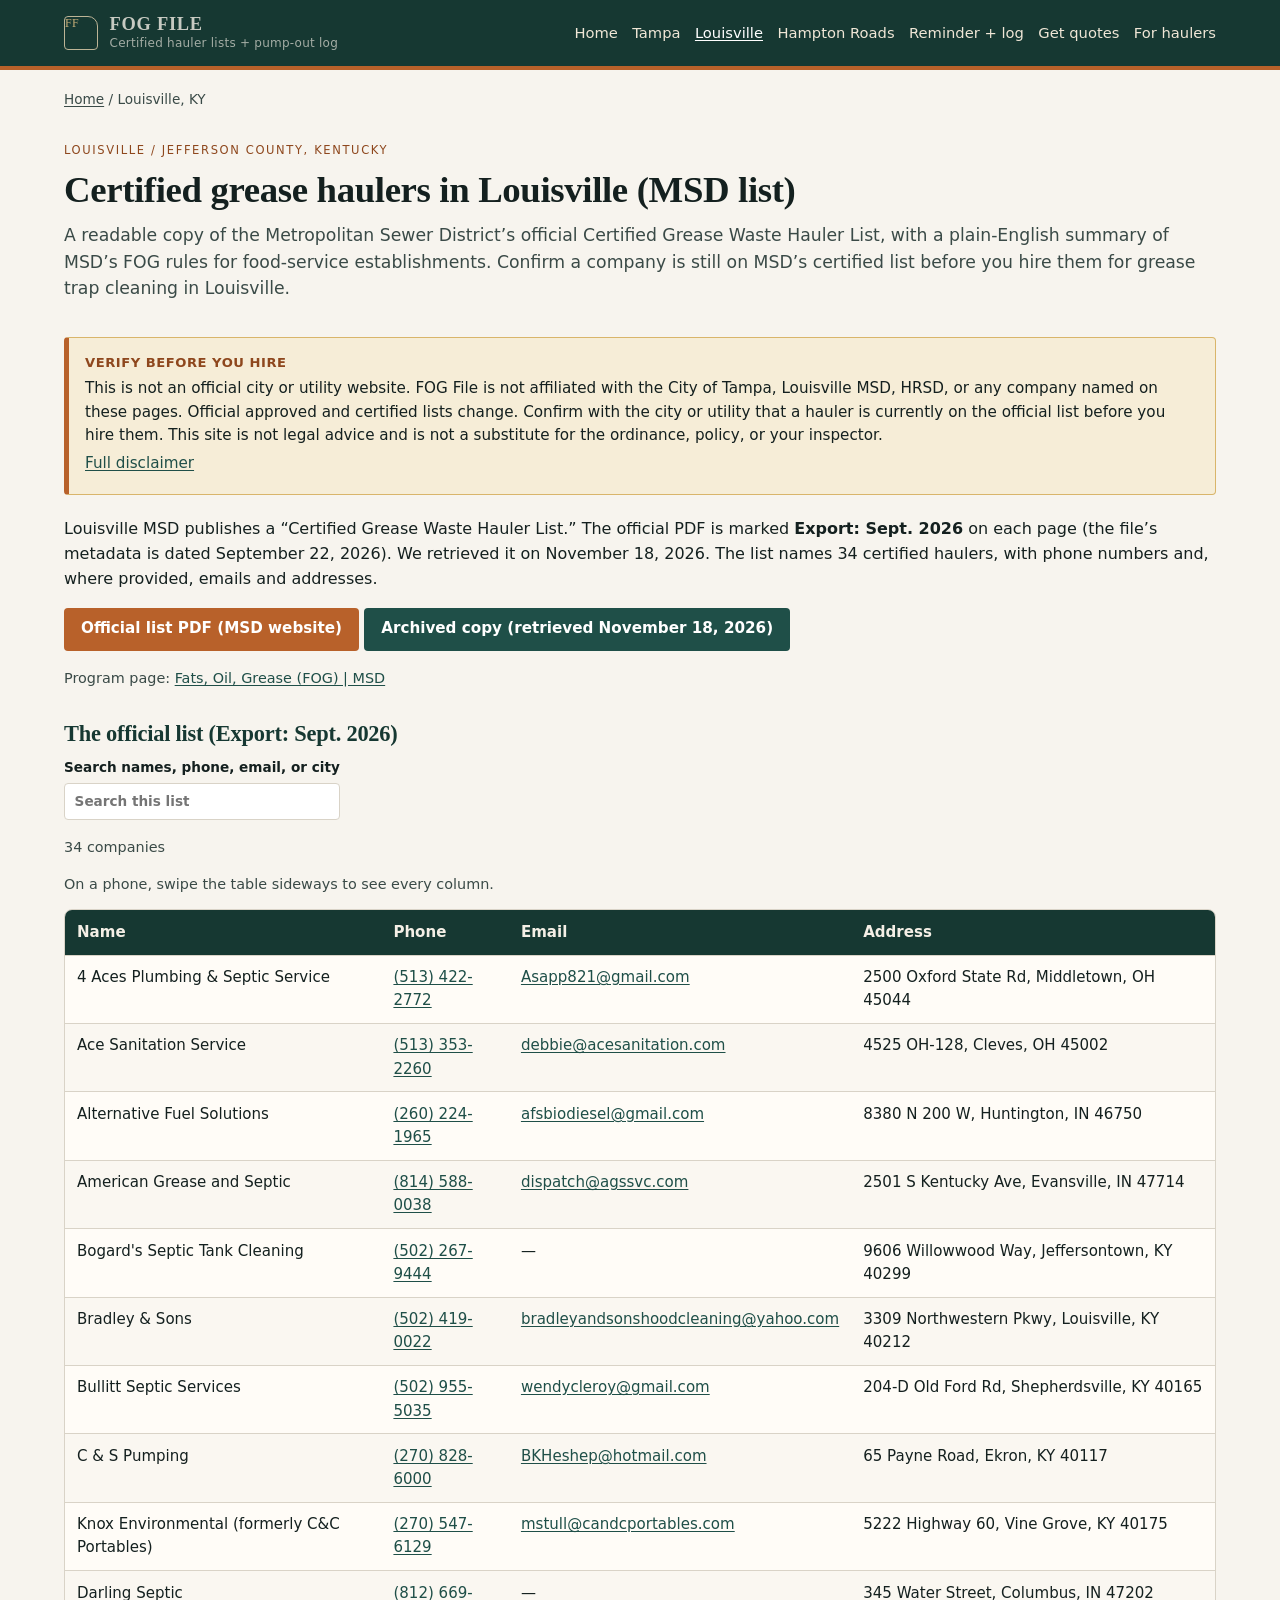
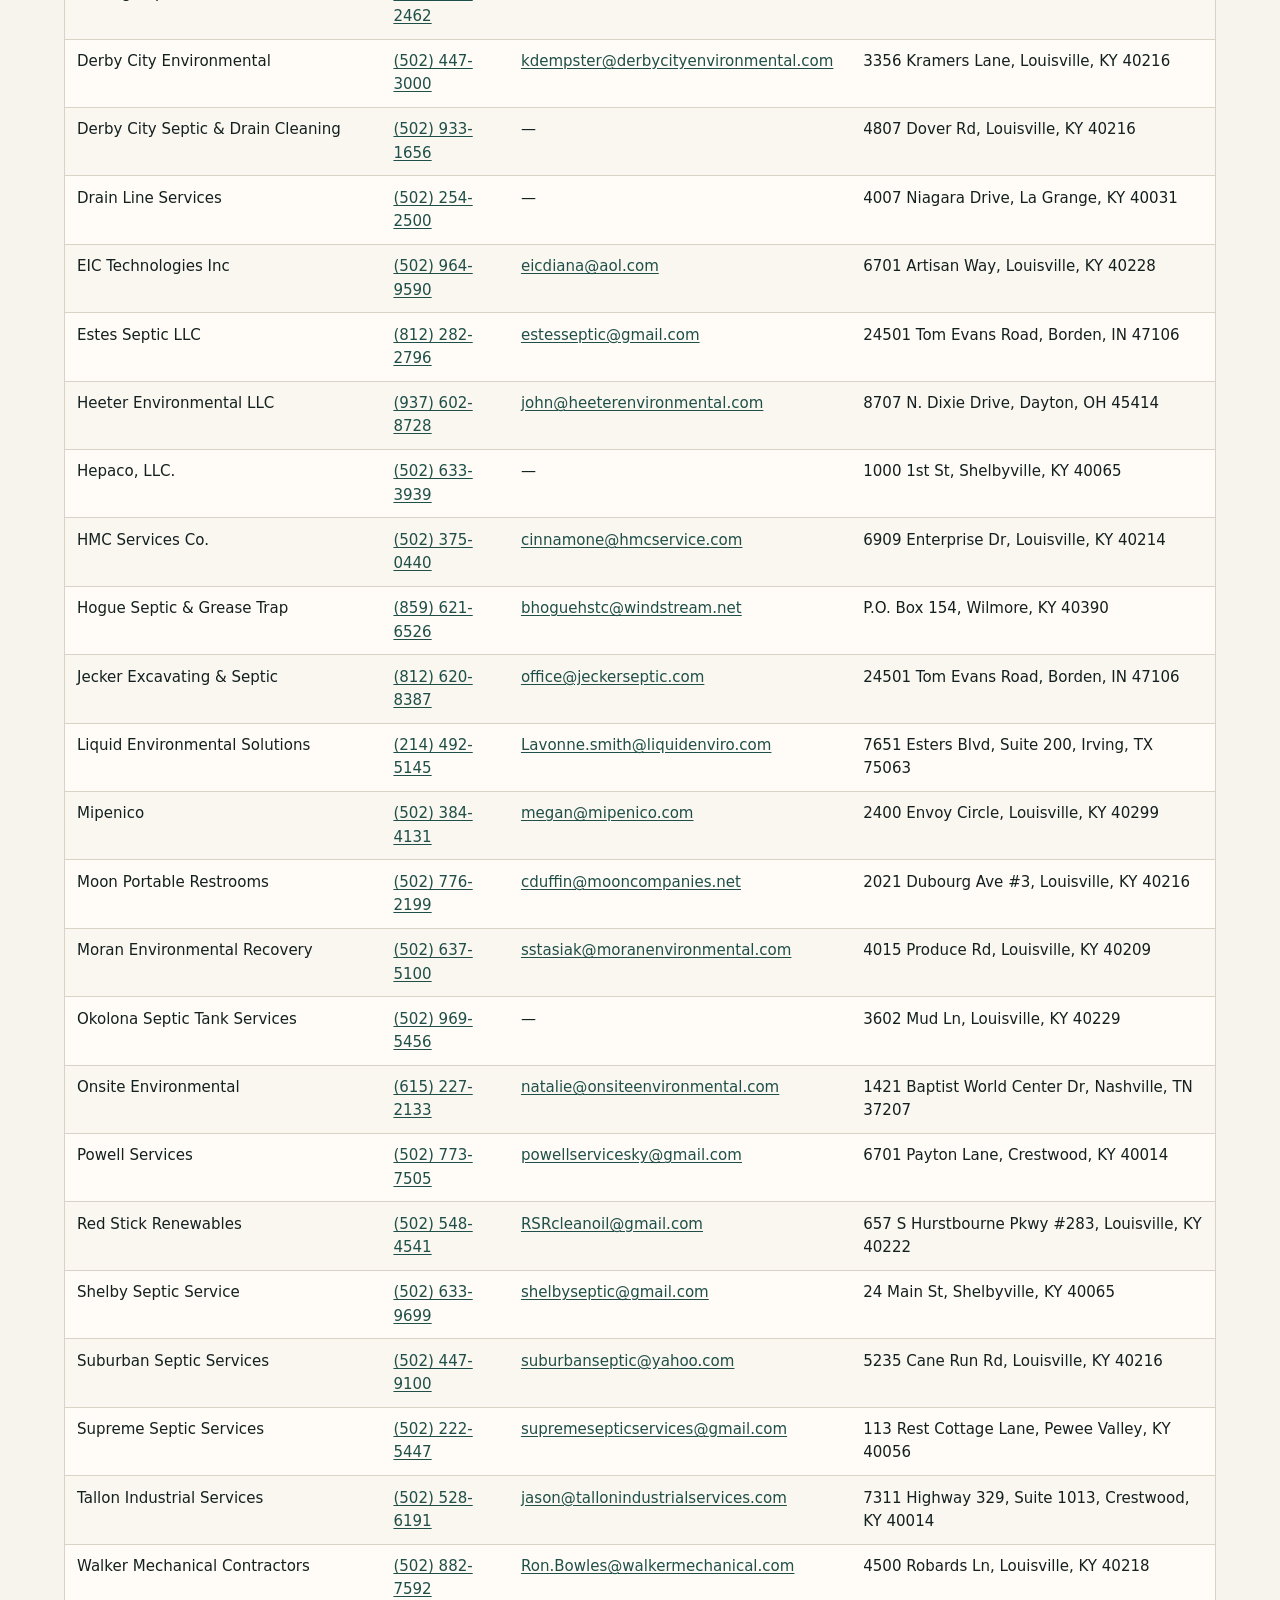
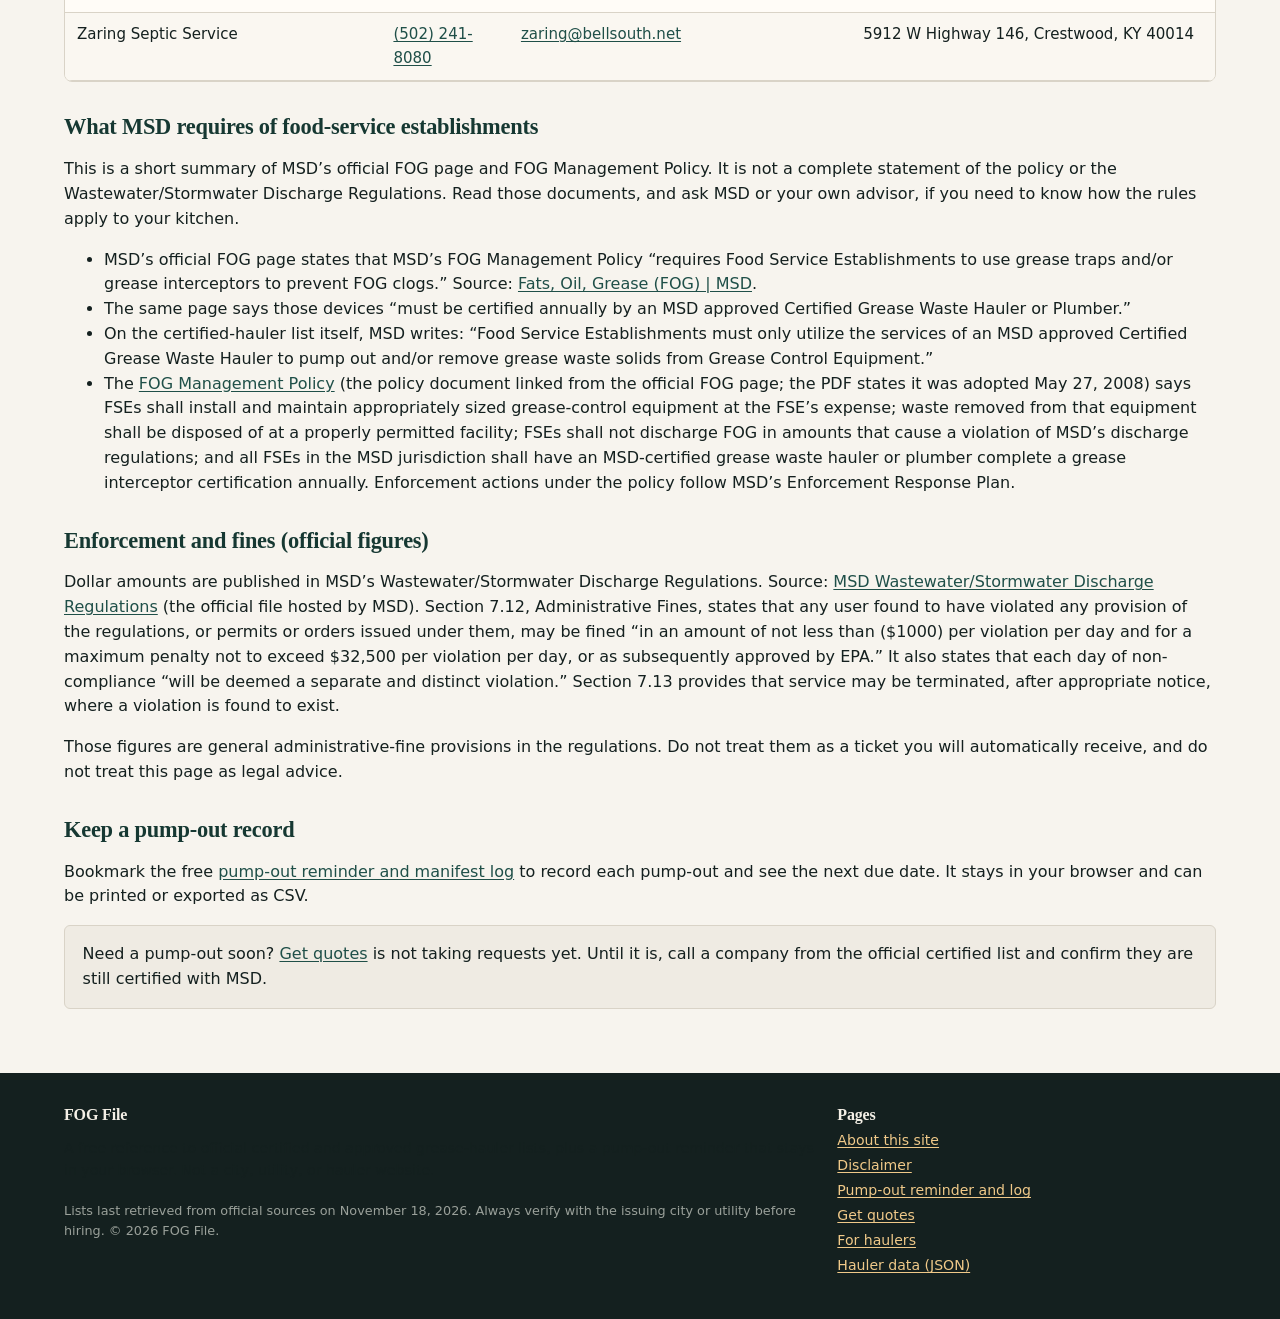
<file: louisville/index.html>
<!DOCTYPE html>
<html lang="en">
<head>
  <meta charset="utf-8">
  <meta name="viewport" content="width=device-width, initial-scale=1">
  <title>Certified grease haulers in Louisville, KY (MSD list, Sept. 2026) | FOG File</title>
  <meta name="description" content="Search Louisville MSD’s official Certified Grease Waste Hauler List (export Sept. 2026). 34 certified haulers, the official PDF, and MSD FOG requirements.">
  <link rel="canonical" href="https://spartan3055.github.io/grease-hauler-finder/louisville/">
  <meta name="robots" content="index,follow">
  <meta name="theme-color" content="#163832">
  <meta property="og:title" content="Certified grease haulers in Louisville, KY (MSD list, Sept. 2026) | FOG File">
  <meta property="og:description" content="Search Louisville MSD’s official Certified Grease Waste Hauler List (export Sept. 2026). 34 certified haulers, the official PDF, and MSD FOG requirements.">
  <meta property="og:type" content="website">
  <meta property="og:url" content="https://spartan3055.github.io/grease-hauler-finder/louisville/">
  <link rel="icon" href="../favicon.svg" type="image/svg+xml">
  <link rel="stylesheet" href="../style.css">
  <script type="application/ld+json">
{
  "@context": "https://schema.org",
  "@graph": [
    {
      "@type": "Organization",
      "@id": "https://spartan3055.github.io/grease-hauler-finder/#org",
      "name": "FOG File",
      "url": "https://spartan3055.github.io/grease-hauler-finder/",
      "description": "Free reference pages for official city and utility certified grease-hauler lists, plus a browser-based pump-out reminder and manifest log."
    },
    {
      "@type": "WebSite",
      "@id": "https://spartan3055.github.io/grease-hauler-finder/#website",
      "name": "FOG File",
      "url": "https://spartan3055.github.io/grease-hauler-finder/",
      "publisher": {
        "@id": "https://spartan3055.github.io/grease-hauler-finder/#org"
      }
    },
    {
      "@type": "BreadcrumbList",
      "itemListElement": [
        {
          "@type": "ListItem",
          "position": 1,
          "name": "Home",
          "item": "https://spartan3055.github.io/grease-hauler-finder/"
        },
        {
          "@type": "ListItem",
          "position": 2,
          "name": "Louisville, KY",
          "item": "https://spartan3055.github.io/grease-hauler-finder/louisville/"
        }
      ]
    },
    {
      "@type": "ItemList",
      "name": "Certified Grease Waste Hauler List",
      "url": "https://spartan3055.github.io/grease-hauler-finder/louisville/",
      "numberOfItems": 34,
      "itemListElement": [
        {
          "@type": "ListItem",
          "position": 1,
          "item": {
            "@type": "LocalBusiness",
            "name": "4 Aces Plumbing & Septic Service",
            "description": "Appears on the Louisville MSD Certified Grease Waste Hauler List, Export Sept. 2026. Verify current certification with MSD before hiring.",
            "telephone": "(513) 422-2772",
            "email": "Asapp821@gmail.com",
            "address": {
              "@type": "PostalAddress",
              "streetAddress": "2500 Oxford State Rd, Middletown, OH 45044"
            }
          }
        },
        {
          "@type": "ListItem",
          "position": 2,
          "item": {
            "@type": "LocalBusiness",
            "name": "Ace Sanitation Service",
            "description": "Appears on the Louisville MSD Certified Grease Waste Hauler List, Export Sept. 2026. Verify current certification with MSD before hiring.",
            "telephone": "(513) 353-2260",
            "email": "debbie@acesanitation.com",
            "address": {
              "@type": "PostalAddress",
              "streetAddress": "4525 OH-128, Cleves, OH 45002"
            }
          }
        },
        {
          "@type": "ListItem",
          "position": 3,
          "item": {
            "@type": "LocalBusiness",
            "name": "Alternative Fuel Solutions",
            "description": "Appears on the Louisville MSD Certified Grease Waste Hauler List, Export Sept. 2026. Verify current certification with MSD before hiring.",
            "telephone": "(260) 224-1965",
            "email": "afsbiodiesel@gmail.com",
            "address": {
              "@type": "PostalAddress",
              "streetAddress": "8380 N 200 W, Huntington, IN 46750"
            }
          }
        },
        {
          "@type": "ListItem",
          "position": 4,
          "item": {
            "@type": "LocalBusiness",
            "name": "American Grease and Septic",
            "description": "Appears on the Louisville MSD Certified Grease Waste Hauler List, Export Sept. 2026. Verify current certification with MSD before hiring.",
            "telephone": "(814) 588-0038",
            "email": "dispatch@agssvc.com",
            "address": {
              "@type": "PostalAddress",
              "streetAddress": "2501 S Kentucky Ave, Evansville, IN 47714"
            }
          }
        },
        {
          "@type": "ListItem",
          "position": 5,
          "item": {
            "@type": "LocalBusiness",
            "name": "Bogard's Septic Tank Cleaning",
            "description": "Appears on the Louisville MSD Certified Grease Waste Hauler List, Export Sept. 2026. Verify current certification with MSD before hiring.",
            "telephone": "(502) 267-9444",
            "address": {
              "@type": "PostalAddress",
              "streetAddress": "9606 Willowwood Way, Jeffersontown, KY 40299"
            }
          }
        },
        {
          "@type": "ListItem",
          "position": 6,
          "item": {
            "@type": "LocalBusiness",
            "name": "Bradley & Sons",
            "description": "Appears on the Louisville MSD Certified Grease Waste Hauler List, Export Sept. 2026. Verify current certification with MSD before hiring.",
            "telephone": "(502) 419-0022",
            "email": "bradleyandsonshoodcleaning@yahoo.com",
            "address": {
              "@type": "PostalAddress",
              "streetAddress": "3309 Northwestern Pkwy, Louisville, KY 40212"
            }
          }
        },
        {
          "@type": "ListItem",
          "position": 7,
          "item": {
            "@type": "LocalBusiness",
            "name": "Bullitt Septic Services",
            "description": "Appears on the Louisville MSD Certified Grease Waste Hauler List, Export Sept. 2026. Verify current certification with MSD before hiring.",
            "telephone": "(502) 955-5035",
            "email": "wendycleroy@gmail.com",
            "address": {
              "@type": "PostalAddress",
              "streetAddress": "204-D Old Ford Rd, Shepherdsville, KY 40165"
            }
          }
        },
        {
          "@type": "ListItem",
          "position": 8,
          "item": {
            "@type": "LocalBusiness",
            "name": "C & S Pumping",
            "description": "Appears on the Louisville MSD Certified Grease Waste Hauler List, Export Sept. 2026. Verify current certification with MSD before hiring.",
            "telephone": "(270) 828-6000",
            "email": "BKHeshep@hotmail.com",
            "address": {
              "@type": "PostalAddress",
              "streetAddress": "65 Payne Road, Ekron, KY 40117"
            }
          }
        },
        {
          "@type": "ListItem",
          "position": 9,
          "item": {
            "@type": "LocalBusiness",
            "name": "Knox Environmental (formerly C&C Portables)",
            "description": "Appears on the Louisville MSD Certified Grease Waste Hauler List, Export Sept. 2026. Verify current certification with MSD before hiring.",
            "telephone": "(270) 547-6129",
            "email": "mstull@candcportables.com",
            "address": {
              "@type": "PostalAddress",
              "streetAddress": "5222 Highway 60, Vine Grove, KY 40175"
            }
          }
        },
        {
          "@type": "ListItem",
          "position": 10,
          "item": {
            "@type": "LocalBusiness",
            "name": "Darling Septic",
            "description": "Appears on the Louisville MSD Certified Grease Waste Hauler List, Export Sept. 2026. Verify current certification with MSD before hiring.",
            "telephone": "(812) 669-2462",
            "address": {
              "@type": "PostalAddress",
              "streetAddress": "345 Water Street, Columbus, IN 47202"
            }
          }
        },
        {
          "@type": "ListItem",
          "position": 11,
          "item": {
            "@type": "LocalBusiness",
            "name": "Derby City Environmental",
            "description": "Appears on the Louisville MSD Certified Grease Waste Hauler List, Export Sept. 2026. Verify current certification with MSD before hiring.",
            "telephone": "(502) 447-3000",
            "email": "kdempster@derbycityenvironmental.com",
            "address": {
              "@type": "PostalAddress",
              "streetAddress": "3356 Kramers Lane, Louisville, KY 40216"
            }
          }
        },
        {
          "@type": "ListItem",
          "position": 12,
          "item": {
            "@type": "LocalBusiness",
            "name": "Derby City Septic & Drain Cleaning",
            "description": "Appears on the Louisville MSD Certified Grease Waste Hauler List, Export Sept. 2026. Verify current certification with MSD before hiring.",
            "telephone": "(502) 933-1656",
            "address": {
              "@type": "PostalAddress",
              "streetAddress": "4807 Dover Rd, Louisville, KY 40216"
            }
          }
        },
        {
          "@type": "ListItem",
          "position": 13,
          "item": {
            "@type": "LocalBusiness",
            "name": "Drain Line Services",
            "description": "Appears on the Louisville MSD Certified Grease Waste Hauler List, Export Sept. 2026. Verify current certification with MSD before hiring.",
            "telephone": "(502) 254-2500",
            "address": {
              "@type": "PostalAddress",
              "streetAddress": "4007 Niagara Drive, La Grange, KY 40031"
            }
          }
        },
        {
          "@type": "ListItem",
          "position": 14,
          "item": {
            "@type": "LocalBusiness",
            "name": "EIC Technologies Inc",
            "description": "Appears on the Louisville MSD Certified Grease Waste Hauler List, Export Sept. 2026. Verify current certification with MSD before hiring.",
            "telephone": "(502) 964-9590",
            "email": "eicdiana@aol.com",
            "address": {
              "@type": "PostalAddress",
              "streetAddress": "6701 Artisan Way, Louisville, KY 40228"
            }
          }
        },
        {
          "@type": "ListItem",
          "position": 15,
          "item": {
            "@type": "LocalBusiness",
            "name": "Estes Septic LLC",
            "description": "Appears on the Louisville MSD Certified Grease Waste Hauler List, Export Sept. 2026. Verify current certification with MSD before hiring.",
            "telephone": "(812) 282-2796",
            "email": "estesseptic@gmail.com",
            "address": {
              "@type": "PostalAddress",
              "streetAddress": "24501 Tom Evans Road, Borden, IN 47106"
            }
          }
        },
        {
          "@type": "ListItem",
          "position": 16,
          "item": {
            "@type": "LocalBusiness",
            "name": "Heeter Environmental LLC",
            "description": "Appears on the Louisville MSD Certified Grease Waste Hauler List, Export Sept. 2026. Verify current certification with MSD before hiring.",
            "telephone": "(937) 602-8728",
            "email": "john@heeterenvironmental.com",
            "address": {
              "@type": "PostalAddress",
              "streetAddress": "8707 N. Dixie Drive, Dayton, OH 45414"
            }
          }
        },
        {
          "@type": "ListItem",
          "position": 17,
          "item": {
            "@type": "LocalBusiness",
            "name": "Hepaco, LLC.",
            "description": "Appears on the Louisville MSD Certified Grease Waste Hauler List, Export Sept. 2026. Verify current certification with MSD before hiring.",
            "telephone": "(502) 633-3939",
            "address": {
              "@type": "PostalAddress",
              "streetAddress": "1000 1st St, Shelbyville, KY 40065"
            }
          }
        },
        {
          "@type": "ListItem",
          "position": 18,
          "item": {
            "@type": "LocalBusiness",
            "name": "HMC Services Co.",
            "description": "Appears on the Louisville MSD Certified Grease Waste Hauler List, Export Sept. 2026. Verify current certification with MSD before hiring.",
            "telephone": "(502) 375-0440",
            "email": "cinnamone@hmcservice.com",
            "address": {
              "@type": "PostalAddress",
              "streetAddress": "6909 Enterprise Dr, Louisville, KY 40214"
            }
          }
        },
        {
          "@type": "ListItem",
          "position": 19,
          "item": {
            "@type": "LocalBusiness",
            "name": "Hogue Septic & Grease Trap",
            "description": "Appears on the Louisville MSD Certified Grease Waste Hauler List, Export Sept. 2026. Verify current certification with MSD before hiring.",
            "telephone": "(859) 621-6526",
            "email": "bhoguehstc@windstream.net",
            "address": {
              "@type": "PostalAddress",
              "streetAddress": "P.O. Box 154, Wilmore, KY 40390"
            }
          }
        },
        {
          "@type": "ListItem",
          "position": 20,
          "item": {
            "@type": "LocalBusiness",
            "name": "Jecker Excavating & Septic",
            "description": "Appears on the Louisville MSD Certified Grease Waste Hauler List, Export Sept. 2026. Verify current certification with MSD before hiring.",
            "telephone": "(812) 620-8387",
            "email": "office@jeckerseptic.com",
            "address": {
              "@type": "PostalAddress",
              "streetAddress": "24501 Tom Evans Road, Borden, IN 47106"
            }
          }
        },
        {
          "@type": "ListItem",
          "position": 21,
          "item": {
            "@type": "LocalBusiness",
            "name": "Liquid Environmental Solutions",
            "description": "Appears on the Louisville MSD Certified Grease Waste Hauler List, Export Sept. 2026. Verify current certification with MSD before hiring.",
            "telephone": "(214) 492-5145",
            "email": "Lavonne.smith@liquidenviro.com",
            "address": {
              "@type": "PostalAddress",
              "streetAddress": "7651 Esters Blvd, Suite 200, Irving, TX 75063"
            }
          }
        },
        {
          "@type": "ListItem",
          "position": 22,
          "item": {
            "@type": "LocalBusiness",
            "name": "Mipenico",
            "description": "Appears on the Louisville MSD Certified Grease Waste Hauler List, Export Sept. 2026. Verify current certification with MSD before hiring.",
            "telephone": "(502) 384-4131",
            "email": "megan@mipenico.com",
            "address": {
              "@type": "PostalAddress",
              "streetAddress": "2400 Envoy Circle, Louisville, KY 40299"
            }
          }
        },
        {
          "@type": "ListItem",
          "position": 23,
          "item": {
            "@type": "LocalBusiness",
            "name": "Moon Portable Restrooms",
            "description": "Appears on the Louisville MSD Certified Grease Waste Hauler List, Export Sept. 2026. Verify current certification with MSD before hiring.",
            "telephone": "(502) 776-2199",
            "email": "cduffin@mooncompanies.net",
            "address": {
              "@type": "PostalAddress",
              "streetAddress": "2021 Dubourg Ave #3, Louisville, KY 40216"
            }
          }
        },
        {
          "@type": "ListItem",
          "position": 24,
          "item": {
            "@type": "LocalBusiness",
            "name": "Moran Environmental Recovery",
            "description": "Appears on the Louisville MSD Certified Grease Waste Hauler List, Export Sept. 2026. Verify current certification with MSD before hiring.",
            "telephone": "(502) 637-5100",
            "email": "sstasiak@moranenvironmental.com",
            "address": {
              "@type": "PostalAddress",
              "streetAddress": "4015 Produce Rd, Louisville, KY 40209"
            }
          }
        },
        {
          "@type": "ListItem",
          "position": 25,
          "item": {
            "@type": "LocalBusiness",
            "name": "Okolona Septic Tank Services",
            "description": "Appears on the Louisville MSD Certified Grease Waste Hauler List, Export Sept. 2026. Verify current certification with MSD before hiring.",
            "telephone": "(502) 969-5456",
            "address": {
              "@type": "PostalAddress",
              "streetAddress": "3602 Mud Ln, Louisville, KY 40229"
            }
          }
        },
        {
          "@type": "ListItem",
          "position": 26,
          "item": {
            "@type": "LocalBusiness",
            "name": "Onsite Environmental",
            "description": "Appears on the Louisville MSD Certified Grease Waste Hauler List, Export Sept. 2026. Verify current certification with MSD before hiring.",
            "telephone": "(615) 227-2133",
            "email": "natalie@onsiteenvironmental.com",
            "address": {
              "@type": "PostalAddress",
              "streetAddress": "1421 Baptist World Center Dr, Nashville, TN 37207"
            }
          }
        },
        {
          "@type": "ListItem",
          "position": 27,
          "item": {
            "@type": "LocalBusiness",
            "name": "Powell Services",
            "description": "Appears on the Louisville MSD Certified Grease Waste Hauler List, Export Sept. 2026. Verify current certification with MSD before hiring.",
            "telephone": "(502) 773-7505",
            "email": "powellservicesky@gmail.com",
            "address": {
              "@type": "PostalAddress",
              "streetAddress": "6701 Payton Lane, Crestwood, KY 40014"
            }
          }
        },
        {
          "@type": "ListItem",
          "position": 28,
          "item": {
            "@type": "LocalBusiness",
            "name": "Red Stick Renewables",
            "description": "Appears on the Louisville MSD Certified Grease Waste Hauler List, Export Sept. 2026. Verify current certification with MSD before hiring.",
            "telephone": "(502) 548-4541",
            "email": "RSRcleanoil@gmail.com",
            "address": {
              "@type": "PostalAddress",
              "streetAddress": "657 S Hurstbourne Pkwy #283, Louisville, KY 40222"
            }
          }
        },
        {
          "@type": "ListItem",
          "position": 29,
          "item": {
            "@type": "LocalBusiness",
            "name": "Shelby Septic Service",
            "description": "Appears on the Louisville MSD Certified Grease Waste Hauler List, Export Sept. 2026. Verify current certification with MSD before hiring.",
            "telephone": "(502) 633-9699",
            "email": "shelbyseptic@gmail.com",
            "address": {
              "@type": "PostalAddress",
              "streetAddress": "24 Main St, Shelbyville, KY 40065"
            }
          }
        },
        {
          "@type": "ListItem",
          "position": 30,
          "item": {
            "@type": "LocalBusiness",
            "name": "Suburban Septic Services",
            "description": "Appears on the Louisville MSD Certified Grease Waste Hauler List, Export Sept. 2026. Verify current certification with MSD before hiring.",
            "telephone": "(502) 447-9100",
            "email": "suburbanseptic@yahoo.com",
            "address": {
              "@type": "PostalAddress",
              "streetAddress": "5235 Cane Run Rd, Louisville, KY 40216"
            }
          }
        },
        {
          "@type": "ListItem",
          "position": 31,
          "item": {
            "@type": "LocalBusiness",
            "name": "Supreme Septic Services",
            "description": "Appears on the Louisville MSD Certified Grease Waste Hauler List, Export Sept. 2026. Verify current certification with MSD before hiring.",
            "telephone": "(502) 222-5447",
            "email": "supremesepticservices@gmail.com",
            "address": {
              "@type": "PostalAddress",
              "streetAddress": "113 Rest Cottage Lane, Pewee Valley, KY 40056"
            }
          }
        },
        {
          "@type": "ListItem",
          "position": 32,
          "item": {
            "@type": "LocalBusiness",
            "name": "Tallon Industrial Services",
            "description": "Appears on the Louisville MSD Certified Grease Waste Hauler List, Export Sept. 2026. Verify current certification with MSD before hiring.",
            "telephone": "(502) 528-6191",
            "email": "jason@tallonindustrialservices.com",
            "address": {
              "@type": "PostalAddress",
              "streetAddress": "7311 Highway 329, Suite 1013, Crestwood, KY 40014"
            }
          }
        },
        {
          "@type": "ListItem",
          "position": 33,
          "item": {
            "@type": "LocalBusiness",
            "name": "Walker Mechanical Contractors",
            "description": "Appears on the Louisville MSD Certified Grease Waste Hauler List, Export Sept. 2026. Verify current certification with MSD before hiring.",
            "telephone": "(502) 882-7592",
            "email": "Ron.Bowles@walkermechanical.com",
            "address": {
              "@type": "PostalAddress",
              "streetAddress": "4500 Robards Ln, Louisville, KY 40218"
            }
          }
        },
        {
          "@type": "ListItem",
          "position": 34,
          "item": {
            "@type": "LocalBusiness",
            "name": "Zaring Septic Service",
            "description": "Appears on the Louisville MSD Certified Grease Waste Hauler List, Export Sept. 2026. Verify current certification with MSD before hiring.",
            "telephone": "(502) 241-8080",
            "email": "zaring@bellsouth.net",
            "address": {
              "@type": "PostalAddress",
              "streetAddress": "5912 W Highway 146, Crestwood, KY 40014"
            }
          }
        }
      ],
      "description": "Appears on the Louisville MSD Certified Grease Waste Hauler List, Export Sept. 2026. Verify current certification with MSD before hiring."
    }
  ]
}
</script>
</head>
<body>
  <a class="skip" href="#content">Skip to content</a>
  
<header class="site-header">
  <div class="wrap bar">
    <a class="wordmark" href="../">
      <span class="mark" aria-hidden="true">FF</span>
      <span><strong>FOG FILE</strong><span>Certified hauler lists + pump-out log</span></span>
    </a>
    <nav class="primary" aria-label="Primary">
      <a href="../">Home</a>
      <a href="../tampa/">Tampa</a>
      <a href="../louisville/" aria-current="page">Louisville</a>
      <a href="../hampton-roads/">Hampton Roads</a>
      <a href="../reminder/">Reminder + log</a>
      <a href="../quotes/">Get quotes</a>
      <a href="../haulers/">For haulers</a>
    </nav>
  </div>
</header>
  <main id="content">
    <p class="crumbs"><a href="../">Home</a> / Louisville, KY</p>
    
<article class="wrap">
  <header class="page-head">
    <p class="kicker" style="color:var(--copper-deep)">Louisville / Jefferson County, Kentucky</p>
    <h1>Certified grease haulers in Louisville (MSD list)</h1>
    <p class="lede">A readable copy of the Metropolitan Sewer District’s official Certified Grease Waste Hauler List, with a plain-English summary of MSD’s FOG rules for food-service establishments. Confirm a company is still on MSD’s certified list before you hire them for grease trap cleaning in Louisville.</p>
  </header>
  
<aside class="disclaimer" role="note">
  <strong>Verify before you hire</strong>
  <p>This is not an official city or utility website. FOG File is not affiliated with the City of Tampa, Louisville MSD, HRSD, or any company named on these pages. Official approved and certified lists change. Confirm with the city or utility that a hauler is currently on the official list before you hire them. This site is not legal advice and is not a substitute for the ordinance, policy, or your inspector.</p>
  
  <p><a href="../disclaimer/">Full disclaimer</a></p>
</aside>
  <p>Louisville MSD publishes a “Certified Grease Waste Hauler List.” The official PDF is marked <strong>Export: Sept. 2026</strong> on each page (the file’s metadata is dated September 22, 2026). We retrieved it on November 18, 2026. The list names 34 certified haulers, with phone numbers and, where provided, emails and addresses.</p>
  <p>
    <a class="btn" href="https://louisvillemsd.org/sites/default/files/file_repository/Industrial%20Waste/FOG/MSD%20Certified%20Grease%20Waste%20Haulers%20with%20e-mail%20as%20of%209-2026.pdf">Official list PDF (MSD website)</a>
    <a class="btn secondary" href="../data/archive/2026-11-18/louisville-MSD-Certified-Grease-Waste-Haulers-as-of-9-2026.pdf">Archived copy (retrieved November 18, 2026)</a>
  </p>
  <p class="muted">Program page: <a href="https://louisvillemsd.org/industrial-waste-programs/fog">Fats, Oil, Grease (FOG) | MSD</a></p>

  <h2>The official list (Export: Sept. 2026)</h2>
  

        <div class="toolbar no-print">
          <label>Search names, phone, email, or city
            <input type="search" id="q" placeholder="Search this list">
          </label>
        </div>
<p class="count-line" id="visible-count">34 companies</p>
<p class="muted no-print">On a phone, swipe the table sideways to see every column.</p>
<div class="table-wrap">
<table class="haulers">
  <thead><tr><th>Name</th><th>Phone</th><th>Email</th><th>Address</th></tr></thead>
  <tbody>
    <tr><td>4 Aces Plumbing &amp; Septic Service</td><td><a href="tel:+15134222772">(513) 422-2772</a></td><td><a href="mailto:Asapp821@gmail.com">Asapp821@gmail.com</a></td><td>2500 Oxford State Rd, Middletown, OH 45044</td></tr><tr><td>Ace Sanitation Service</td><td><a href="tel:+15133532260">(513) 353-2260</a></td><td><a href="mailto:debbie@acesanitation.com">debbie@acesanitation.com</a></td><td>4525 OH-128, Cleves, OH 45002</td></tr><tr><td>Alternative Fuel Solutions</td><td><a href="tel:+12602241965">(260) 224-1965</a></td><td><a href="mailto:afsbiodiesel@gmail.com">afsbiodiesel@gmail.com</a></td><td>8380 N 200 W, Huntington, IN 46750</td></tr><tr><td>American Grease and Septic</td><td><a href="tel:+18145880038">(814) 588-0038</a></td><td><a href="mailto:dispatch@agssvc.com">dispatch@agssvc.com</a></td><td>2501 S Kentucky Ave, Evansville, IN 47714</td></tr><tr><td>Bogard's Septic Tank Cleaning</td><td><a href="tel:+15022679444">(502) 267-9444</a></td><td>—</td><td>9606 Willowwood Way, Jeffersontown, KY 40299</td></tr><tr><td>Bradley &amp; Sons</td><td><a href="tel:+15024190022">(502) 419-0022</a></td><td><a href="mailto:bradleyandsonshoodcleaning@yahoo.com">bradleyandsonshoodcleaning@yahoo.com</a></td><td>3309 Northwestern Pkwy, Louisville, KY 40212</td></tr><tr><td>Bullitt Septic Services</td><td><a href="tel:+15029555035">(502) 955-5035</a></td><td><a href="mailto:wendycleroy@gmail.com">wendycleroy@gmail.com</a></td><td>204-D Old Ford Rd, Shepherdsville, KY 40165</td></tr><tr><td>C &amp; S Pumping</td><td><a href="tel:+12708286000">(270) 828-6000</a></td><td><a href="mailto:BKHeshep@hotmail.com">BKHeshep@hotmail.com</a></td><td>65 Payne Road, Ekron, KY 40117</td></tr><tr><td>Knox Environmental (formerly C&amp;C Portables)</td><td><a href="tel:+12705476129">(270) 547-6129</a></td><td><a href="mailto:mstull@candcportables.com">mstull@candcportables.com</a></td><td>5222 Highway 60, Vine Grove, KY 40175</td></tr><tr><td>Darling Septic</td><td><a href="tel:+18126692462">(812) 669-2462</a></td><td>—</td><td>345 Water Street, Columbus, IN 47202</td></tr><tr><td>Derby City Environmental</td><td><a href="tel:+15024473000">(502) 447-3000</a></td><td><a href="mailto:kdempster@derbycityenvironmental.com">kdempster@derbycityenvironmental.com</a></td><td>3356 Kramers Lane, Louisville, KY 40216</td></tr><tr><td>Derby City Septic &amp; Drain Cleaning</td><td><a href="tel:+15029331656">(502) 933-1656</a></td><td>—</td><td>4807 Dover Rd, Louisville, KY 40216</td></tr><tr><td>Drain Line Services</td><td><a href="tel:+15022542500">(502) 254-2500</a></td><td>—</td><td>4007 Niagara Drive, La Grange, KY 40031</td></tr><tr><td>EIC Technologies Inc</td><td><a href="tel:+15029649590">(502) 964-9590</a></td><td><a href="mailto:eicdiana@aol.com">eicdiana@aol.com</a></td><td>6701 Artisan Way, Louisville, KY 40228</td></tr><tr><td>Estes Septic LLC</td><td><a href="tel:+18122822796">(812) 282-2796</a></td><td><a href="mailto:estesseptic@gmail.com">estesseptic@gmail.com</a></td><td>24501 Tom Evans Road, Borden, IN 47106</td></tr><tr><td>Heeter Environmental LLC</td><td><a href="tel:+19376028728">(937) 602-8728</a></td><td><a href="mailto:john@heeterenvironmental.com">john@heeterenvironmental.com</a></td><td>8707 N. Dixie Drive, Dayton, OH 45414</td></tr><tr><td>Hepaco, LLC.</td><td><a href="tel:+15026333939">(502) 633-3939</a></td><td>—</td><td>1000 1st St, Shelbyville, KY 40065</td></tr><tr><td>HMC Services Co.</td><td><a href="tel:+15023750440">(502) 375-0440</a></td><td><a href="mailto:cinnamone@hmcservice.com">cinnamone@hmcservice.com</a></td><td>6909 Enterprise Dr, Louisville, KY 40214</td></tr><tr><td>Hogue Septic &amp; Grease Trap</td><td><a href="tel:+18596216526">(859) 621-6526</a></td><td><a href="mailto:bhoguehstc@windstream.net">bhoguehstc@windstream.net</a></td><td>P.O. Box 154, Wilmore, KY 40390</td></tr><tr><td>Jecker Excavating &amp; Septic</td><td><a href="tel:+18126208387">(812) 620-8387</a></td><td><a href="mailto:office@jeckerseptic.com">office@jeckerseptic.com</a></td><td>24501 Tom Evans Road, Borden, IN 47106</td></tr><tr><td>Liquid Environmental Solutions</td><td><a href="tel:+12144925145">(214) 492-5145</a></td><td><a href="mailto:Lavonne.smith@liquidenviro.com">Lavonne.smith@liquidenviro.com</a></td><td>7651 Esters Blvd, Suite 200, Irving, TX 75063</td></tr><tr><td>Mipenico</td><td><a href="tel:+15023844131">(502) 384-4131</a></td><td><a href="mailto:megan@mipenico.com">megan@mipenico.com</a></td><td>2400 Envoy Circle, Louisville, KY 40299</td></tr><tr><td>Moon Portable Restrooms</td><td><a href="tel:+15027762199">(502) 776-2199</a></td><td><a href="mailto:cduffin@mooncompanies.net">cduffin@mooncompanies.net</a></td><td>2021 Dubourg Ave #3, Louisville, KY 40216</td></tr><tr><td>Moran Environmental Recovery</td><td><a href="tel:+15026375100">(502) 637-5100</a></td><td><a href="mailto:sstasiak@moranenvironmental.com">sstasiak@moranenvironmental.com</a></td><td>4015 Produce Rd, Louisville, KY 40209</td></tr><tr><td>Okolona Septic Tank Services</td><td><a href="tel:+15029695456">(502) 969-5456</a></td><td>—</td><td>3602 Mud Ln, Louisville, KY 40229</td></tr><tr><td>Onsite Environmental</td><td><a href="tel:+16152272133">(615) 227-2133</a></td><td><a href="mailto:natalie@onsiteenvironmental.com">natalie@onsiteenvironmental.com</a></td><td>1421 Baptist World Center Dr, Nashville, TN 37207</td></tr><tr><td>Powell Services</td><td><a href="tel:+15027737505">(502) 773-7505</a></td><td><a href="mailto:powellservicesky@gmail.com">powellservicesky@gmail.com</a></td><td>6701 Payton Lane, Crestwood, KY 40014</td></tr><tr><td>Red Stick Renewables</td><td><a href="tel:+15025484541">(502) 548-4541</a></td><td><a href="mailto:RSRcleanoil@gmail.com">RSRcleanoil@gmail.com</a></td><td>657 S Hurstbourne Pkwy #283, Louisville, KY 40222</td></tr><tr><td>Shelby Septic Service</td><td><a href="tel:+15026339699">(502) 633-9699</a></td><td><a href="mailto:shelbyseptic@gmail.com">shelbyseptic@gmail.com</a></td><td>24 Main St, Shelbyville, KY 40065</td></tr><tr><td>Suburban Septic Services</td><td><a href="tel:+15024479100">(502) 447-9100</a></td><td><a href="mailto:suburbanseptic@yahoo.com">suburbanseptic@yahoo.com</a></td><td>5235 Cane Run Rd, Louisville, KY 40216</td></tr><tr><td>Supreme Septic Services</td><td><a href="tel:+15022225447">(502) 222-5447</a></td><td><a href="mailto:supremesepticservices@gmail.com">supremesepticservices@gmail.com</a></td><td>113 Rest Cottage Lane, Pewee Valley, KY 40056</td></tr><tr><td>Tallon Industrial Services</td><td><a href="tel:+15025286191">(502) 528-6191</a></td><td><a href="mailto:jason@tallonindustrialservices.com">jason@tallonindustrialservices.com</a></td><td>7311 Highway 329, Suite 1013, Crestwood, KY 40014</td></tr><tr><td>Walker Mechanical Contractors</td><td><a href="tel:+15028827592">(502) 882-7592</a></td><td><a href="mailto:Ron.Bowles@walkermechanical.com">Ron.Bowles@walkermechanical.com</a></td><td>4500 Robards Ln, Louisville, KY 40218</td></tr><tr><td>Zaring Septic Service</td><td><a href="tel:+15022418080">(502) 241-8080</a></td><td><a href="mailto:zaring@bellsouth.net">zaring@bellsouth.net</a></td><td>5912 W Highway 146, Crestwood, KY 40014</td></tr>
  </tbody>
</table>
</div>

<script>
(function(){
  const q = document.getElementById('q');
  const svc = document.getElementById('svc');
  const rows = Array.from(document.querySelectorAll('table.haulers tbody tr'));
  const out = document.getElementById('visible-count');
  const total = rows.length;
  function run(){
    const needle = (q && q.value || '').toLowerCase().trim();
    const want = svc && svc.value || '';
    let n = 0;
    rows.forEach(function(tr){
      const okQ = !needle || tr.textContent.toLowerCase().indexOf(needle) !== -1;
      const okS = !want || (tr.getAttribute('data-services') || '').indexOf(want) !== -1;
      const show = okQ && okS;
      tr.classList.toggle('hidden-row', !show);
      if (show) n++;
    });
    if (out) out.textContent = n === total ? (total + ' companies') : (n + ' of ' + total + ' companies shown');
  }
  if (q) q.addEventListener('input', run);
  if (svc) svc.addEventListener('change', run);
})();
</script>


  <h2>What MSD requires of food-service establishments</h2>
  <p>This is a short summary of MSD’s official FOG page and FOG Management Policy. It is not a complete statement of the policy or the Wastewater/Stormwater Discharge Regulations. Read those documents, and ask MSD or your own advisor, if you need to know how the rules apply to your kitchen.</p>
  <ul>
    <li>MSD’s official FOG page states that MSD’s FOG Management Policy “requires Food Service Establishments to use grease traps and/or grease interceptors to prevent FOG clogs.” Source: <a href="https://louisvillemsd.org/industrial-waste-programs/fog">Fats, Oil, Grease (FOG) | MSD</a>.</li>
    <li>The same page says those devices “must be certified annually by an MSD approved Certified Grease Waste Hauler or Plumber.”</li>
    <li>On the certified-hauler list itself, MSD writes: “Food Service Establishments must only utilize the services of an MSD approved Certified Grease Waste Hauler to pump out and/or remove grease waste solids from Grease Control Equipment.”</li>
    <li>The <a href="https://louisvillemsd.org/sites/default/files/inline-files/0000%20MSD%20FOG%20Policy%2005012019%5b6%5d_0.pdf">FOG Management Policy</a> (the policy document linked from the official FOG page; the PDF states it was adopted May 27, 2008) says FSEs shall install and maintain appropriately sized grease-control equipment at the FSE’s expense; waste removed from that equipment shall be disposed of at a properly permitted facility; FSEs shall not discharge FOG in amounts that cause a violation of MSD’s discharge regulations; and all FSEs in the MSD jurisdiction shall have an MSD-certified grease waste hauler or plumber complete a grease interceptor certification annually. Enforcement actions under the policy follow MSD’s Enforcement Response Plan.</li>
  </ul>

  <h2>Enforcement and fines (official figures)</h2>
  <p>Dollar amounts are published in MSD’s Wastewater/Stormwater Discharge Regulations. Source: <a href="https://louisvillemsd.org/sites/default/files/file_repository/Industrial%20Waste/MSD%20WDR%20062722%20Final.pdf">MSD Wastewater/Stormwater Discharge Regulations</a> (the official file hosted by MSD). Section 7.12, Administrative Fines, states that any user found to have violated any provision of the regulations, or permits or orders issued under them, may be fined “in an amount of not less than ($1000) per violation per day and for a maximum penalty not to exceed $32,500 per violation per day, or as subsequently approved by EPA.” It also states that each day of non-compliance “will be deemed a separate and distinct violation.” Section 7.13 provides that service may be terminated, after appropriate notice, where a violation is found to exist.</p>
  <p>Those figures are general administrative-fine provisions in the regulations. Do not treat them as a ticket you will automatically receive, and do not treat this page as legal advice.</p>

  <h2>Keep a pump-out record</h2>
  <p>Bookmark the free <a href="../reminder/">pump-out reminder and manifest log</a> to record each pump-out and see the next due date. It stays in your browser and can be printed or exported as CSV.</p>
  <p class="callout">Need a pump-out soon? <a href="../quotes/">Get quotes</a> is not taking requests yet. Until it is, call a company from the official certified list and confirm they are still certified with MSD.</p>
</article>
  </main>
  
<footer class="site-footer">
  <div class="wrap">
    <div>
      <h2>FOG File</h2>
      <p>A free reference to official certified and approved grease-hauler lists, plus a pump-out reminder that stays in your browser. Not a city, utility, or hauler website.</p>
      <p class="tiny">Lists last retrieved from official sources on November 18, 2026. Always verify with the issuing city or utility before hiring. © 2026 FOG File.</p>
    </div>
    <div>
      <h2>Pages</h2>
      <ul>
        <li><a href="../about/">About this site</a></li>
        <li><a href="../disclaimer/">Disclaimer</a></li>
        <li><a href="../reminder/">Pump-out reminder and log</a></li>
        <li><a href="../quotes/">Get quotes</a></li>
        <li><a href="../haulers/">For haulers</a></li>
        <li><a href="../data/haulers.json">Hauler data (JSON)</a></li>
      </ul>
    </div>
  </div>
</footer>
</body>
</html>
</file>
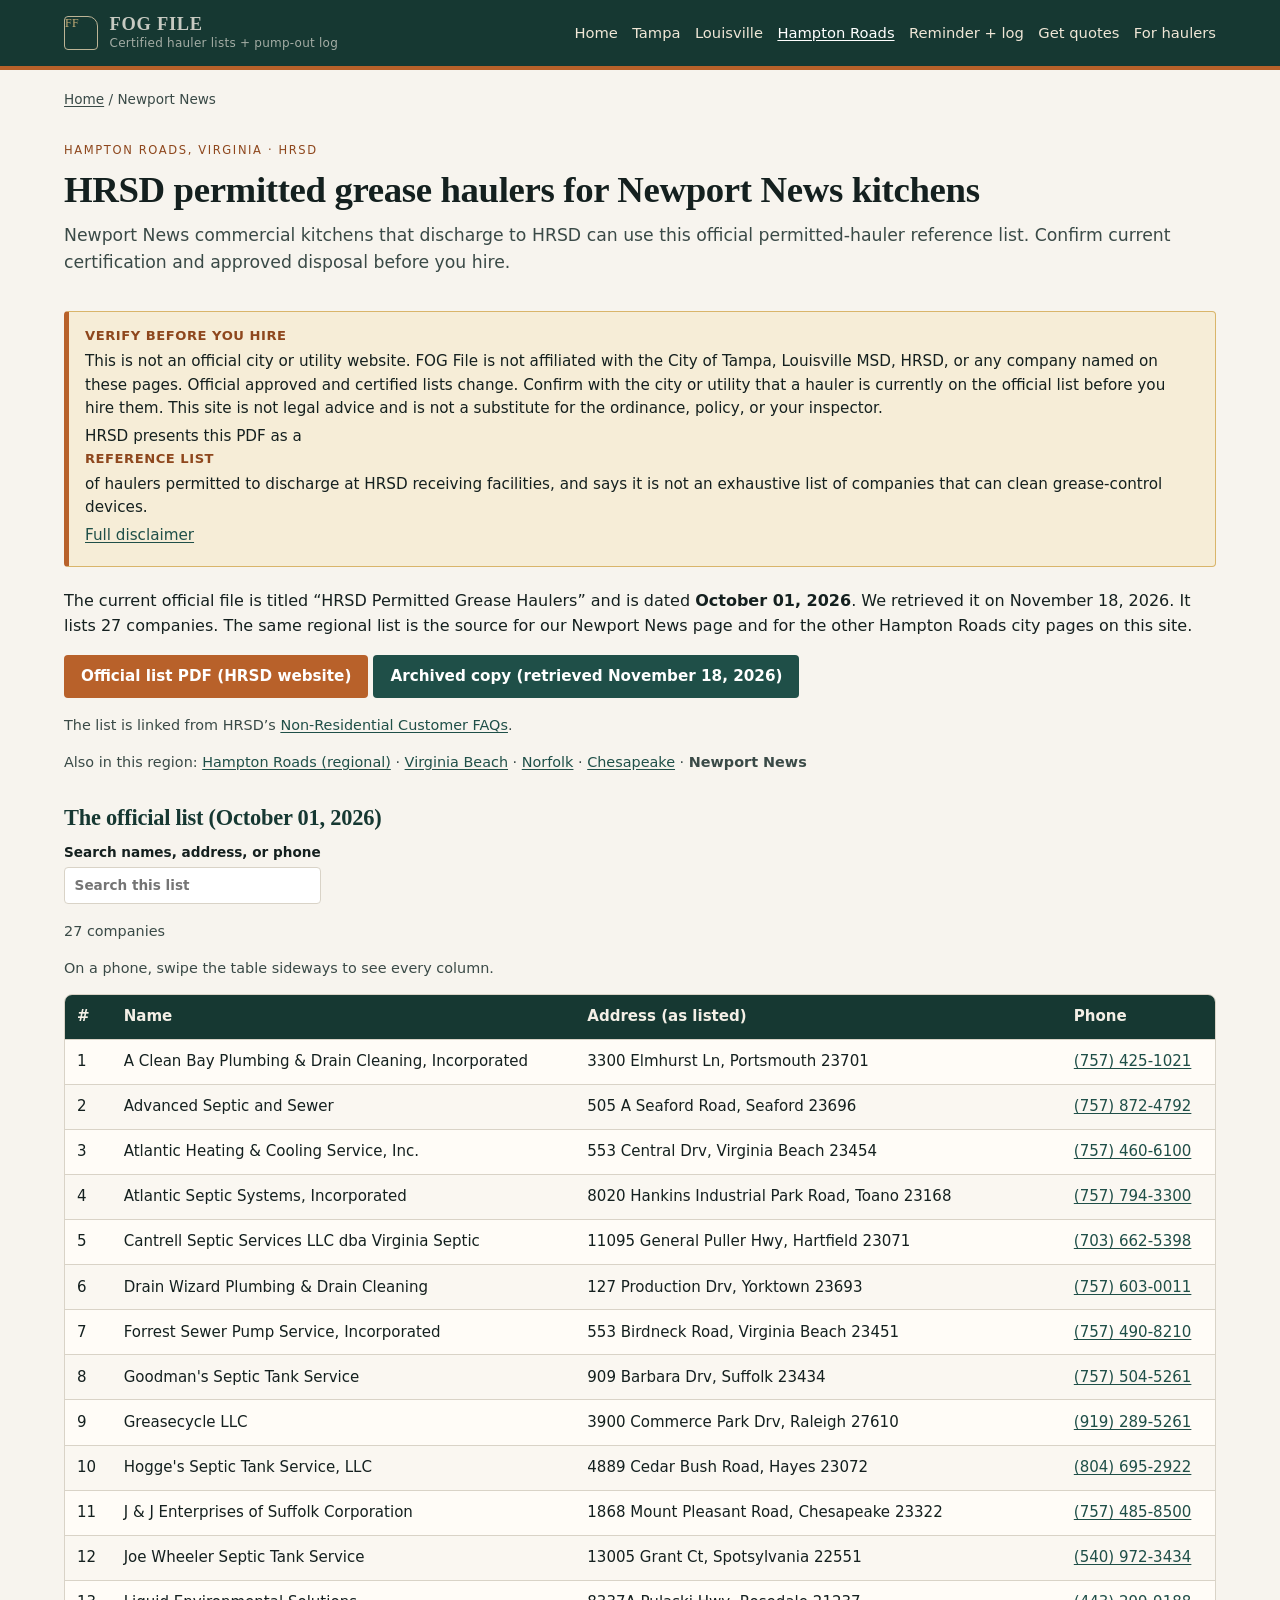
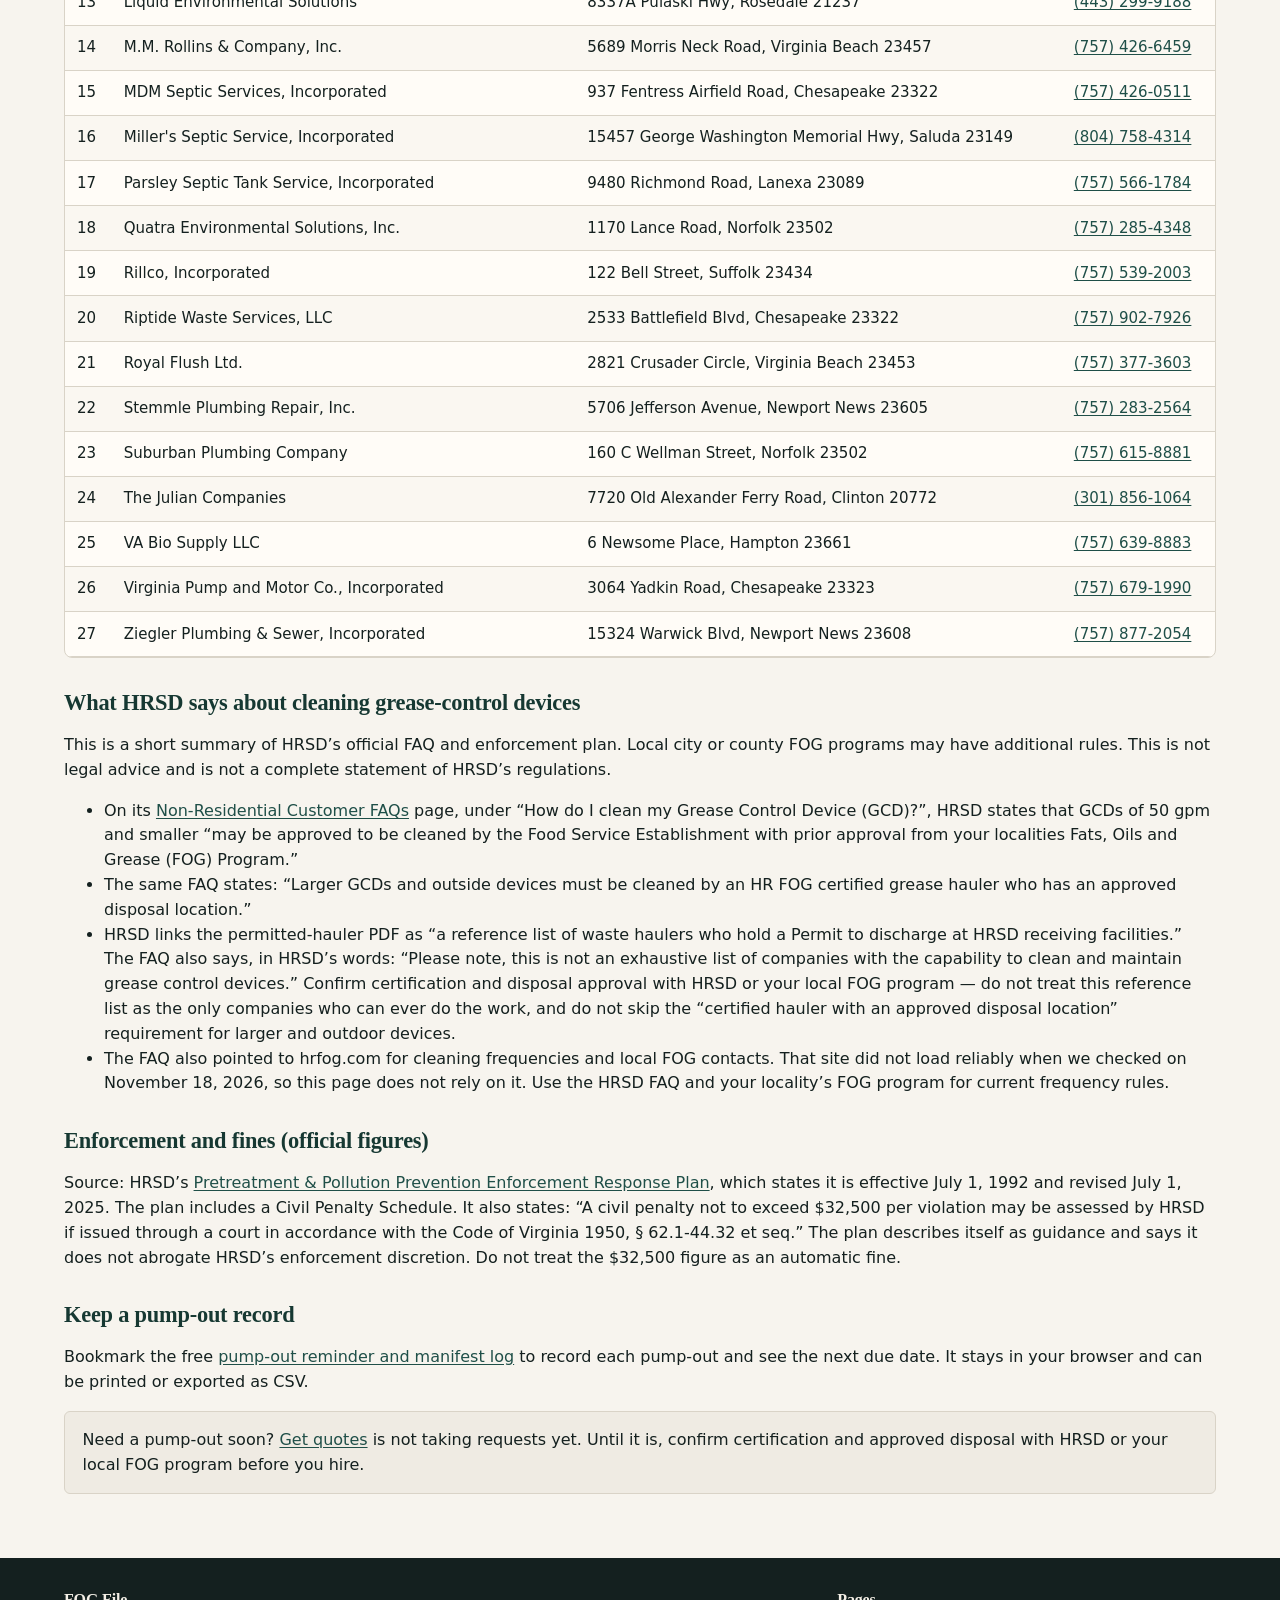
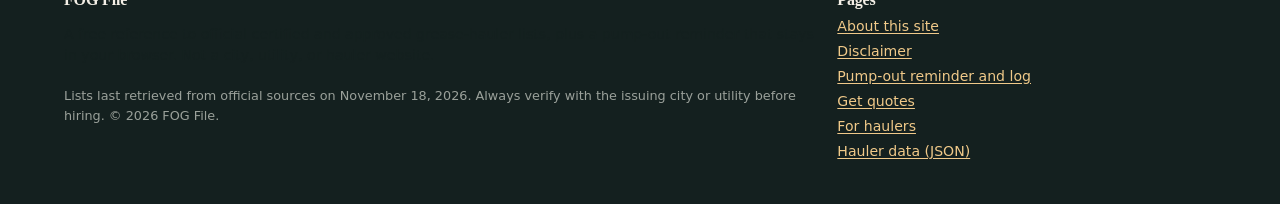
<file: newport-news/index.html>
<!DOCTYPE html>
<html lang="en">
<head>
  <meta charset="utf-8">
  <meta name="viewport" content="width=device-width, initial-scale=1">
  <title>Certified grease haulers in Newport News, VA — HRSD permitted list (Oct. 1, 2026) | FOG File</title>
  <meta name="description" content="HRSD’s official permitted grease hauler list (October 1, 2026) for Newport News, Virginia commercial kitchens, with official rules for grease-control device cleaning.">
  <link rel="canonical" href="https://spartan3055.github.io/grease-hauler-finder/newport-news/">
  <meta name="robots" content="index,follow">
  <meta name="theme-color" content="#163832">
  <meta property="og:title" content="Certified grease haulers in Newport News, VA — HRSD permitted list (Oct. 1, 2026) | FOG File">
  <meta property="og:description" content="HRSD’s official permitted grease hauler list (October 1, 2026) for Newport News, Virginia commercial kitchens, with official rules for grease-control device cleaning.">
  <meta property="og:type" content="website">
  <meta property="og:url" content="https://spartan3055.github.io/grease-hauler-finder/newport-news/">
  <link rel="icon" href="../favicon.svg" type="image/svg+xml">
  <link rel="stylesheet" href="../style.css">
  <script type="application/ld+json">
{
  "@context": "https://schema.org",
  "@graph": [
    {
      "@type": "Organization",
      "@id": "https://spartan3055.github.io/grease-hauler-finder/#org",
      "name": "FOG File",
      "url": "https://spartan3055.github.io/grease-hauler-finder/",
      "description": "Free reference pages for official city and utility certified grease-hauler lists, plus a browser-based pump-out reminder and manifest log."
    },
    {
      "@type": "WebSite",
      "@id": "https://spartan3055.github.io/grease-hauler-finder/#website",
      "name": "FOG File",
      "url": "https://spartan3055.github.io/grease-hauler-finder/",
      "publisher": {
        "@id": "https://spartan3055.github.io/grease-hauler-finder/#org"
      }
    },
    {
      "@type": "BreadcrumbList",
      "itemListElement": [
        {
          "@type": "ListItem",
          "position": 1,
          "name": "Home",
          "item": "https://spartan3055.github.io/grease-hauler-finder/"
        },
        {
          "@type": "ListItem",
          "position": 2,
          "name": "Newport News",
          "item": "https://spartan3055.github.io/grease-hauler-finder/newport-news/"
        }
      ]
    },
    {
      "@type": "ItemList",
      "name": "HRSD Permitted Grease Haulers",
      "url": "https://spartan3055.github.io/grease-hauler-finder/newport-news/",
      "numberOfItems": 27,
      "itemListElement": [
        {
          "@type": "ListItem",
          "position": 1,
          "item": {
            "@type": "LocalBusiness",
            "name": "A Clean Bay Plumbing & Drain Cleaning, Incorporated",
            "description": "Appears on the HRSD Permitted Grease Haulers list dated October 01, 2026, a reference list of haulers permitted to discharge at HRSD receiving facilities. Verify current status before hiring.",
            "telephone": "(757) 425-1021",
            "address": {
              "@type": "PostalAddress",
              "streetAddress": "3300 Elmhurst Ln, Portsmouth 23701"
            }
          }
        },
        {
          "@type": "ListItem",
          "position": 2,
          "item": {
            "@type": "LocalBusiness",
            "name": "Advanced Septic and Sewer",
            "description": "Appears on the HRSD Permitted Grease Haulers list dated October 01, 2026, a reference list of haulers permitted to discharge at HRSD receiving facilities. Verify current status before hiring.",
            "telephone": "(757) 872-4792",
            "address": {
              "@type": "PostalAddress",
              "streetAddress": "505 A Seaford Road, Seaford 23696"
            }
          }
        },
        {
          "@type": "ListItem",
          "position": 3,
          "item": {
            "@type": "LocalBusiness",
            "name": "Atlantic Heating & Cooling Service, Inc.",
            "description": "Appears on the HRSD Permitted Grease Haulers list dated October 01, 2026, a reference list of haulers permitted to discharge at HRSD receiving facilities. Verify current status before hiring.",
            "telephone": "(757) 460-6100",
            "address": {
              "@type": "PostalAddress",
              "streetAddress": "553 Central Drv, Virginia Beach 23454"
            }
          }
        },
        {
          "@type": "ListItem",
          "position": 4,
          "item": {
            "@type": "LocalBusiness",
            "name": "Atlantic Septic Systems, Incorporated",
            "description": "Appears on the HRSD Permitted Grease Haulers list dated October 01, 2026, a reference list of haulers permitted to discharge at HRSD receiving facilities. Verify current status before hiring.",
            "telephone": "(757) 794-3300",
            "address": {
              "@type": "PostalAddress",
              "streetAddress": "8020 Hankins Industrial Park Road, Toano 23168"
            }
          }
        },
        {
          "@type": "ListItem",
          "position": 5,
          "item": {
            "@type": "LocalBusiness",
            "name": "Cantrell Septic Services LLC dba Virginia Septic",
            "description": "Appears on the HRSD Permitted Grease Haulers list dated October 01, 2026, a reference list of haulers permitted to discharge at HRSD receiving facilities. Verify current status before hiring.",
            "telephone": "(703) 662-5398",
            "address": {
              "@type": "PostalAddress",
              "streetAddress": "11095 General Puller Hwy, Hartfield 23071"
            }
          }
        },
        {
          "@type": "ListItem",
          "position": 6,
          "item": {
            "@type": "LocalBusiness",
            "name": "Drain Wizard Plumbing & Drain Cleaning",
            "description": "Appears on the HRSD Permitted Grease Haulers list dated October 01, 2026, a reference list of haulers permitted to discharge at HRSD receiving facilities. Verify current status before hiring.",
            "telephone": "(757) 603-0011",
            "address": {
              "@type": "PostalAddress",
              "streetAddress": "127 Production Drv, Yorktown 23693"
            }
          }
        },
        {
          "@type": "ListItem",
          "position": 7,
          "item": {
            "@type": "LocalBusiness",
            "name": "Forrest Sewer Pump Service, Incorporated",
            "description": "Appears on the HRSD Permitted Grease Haulers list dated October 01, 2026, a reference list of haulers permitted to discharge at HRSD receiving facilities. Verify current status before hiring.",
            "telephone": "(757) 490-8210",
            "address": {
              "@type": "PostalAddress",
              "streetAddress": "553 Birdneck Road, Virginia Beach 23451"
            }
          }
        },
        {
          "@type": "ListItem",
          "position": 8,
          "item": {
            "@type": "LocalBusiness",
            "name": "Goodman's Septic Tank Service",
            "description": "Appears on the HRSD Permitted Grease Haulers list dated October 01, 2026, a reference list of haulers permitted to discharge at HRSD receiving facilities. Verify current status before hiring.",
            "telephone": "(757) 504-5261",
            "address": {
              "@type": "PostalAddress",
              "streetAddress": "909 Barbara Drv, Suffolk 23434"
            }
          }
        },
        {
          "@type": "ListItem",
          "position": 9,
          "item": {
            "@type": "LocalBusiness",
            "name": "Greasecycle LLC",
            "description": "Appears on the HRSD Permitted Grease Haulers list dated October 01, 2026, a reference list of haulers permitted to discharge at HRSD receiving facilities. Verify current status before hiring.",
            "telephone": "(919) 289-5261",
            "address": {
              "@type": "PostalAddress",
              "streetAddress": "3900 Commerce Park Drv, Raleigh 27610"
            }
          }
        },
        {
          "@type": "ListItem",
          "position": 10,
          "item": {
            "@type": "LocalBusiness",
            "name": "Hogge's Septic Tank Service, LLC",
            "description": "Appears on the HRSD Permitted Grease Haulers list dated October 01, 2026, a reference list of haulers permitted to discharge at HRSD receiving facilities. Verify current status before hiring.",
            "telephone": "(804) 695-2922",
            "address": {
              "@type": "PostalAddress",
              "streetAddress": "4889 Cedar Bush Road, Hayes 23072"
            }
          }
        },
        {
          "@type": "ListItem",
          "position": 11,
          "item": {
            "@type": "LocalBusiness",
            "name": "J & J Enterprises of Suffolk Corporation",
            "description": "Appears on the HRSD Permitted Grease Haulers list dated October 01, 2026, a reference list of haulers permitted to discharge at HRSD receiving facilities. Verify current status before hiring.",
            "telephone": "(757) 485-8500",
            "address": {
              "@type": "PostalAddress",
              "streetAddress": "1868 Mount Pleasant Road, Chesapeake 23322"
            }
          }
        },
        {
          "@type": "ListItem",
          "position": 12,
          "item": {
            "@type": "LocalBusiness",
            "name": "Joe Wheeler Septic Tank Service",
            "description": "Appears on the HRSD Permitted Grease Haulers list dated October 01, 2026, a reference list of haulers permitted to discharge at HRSD receiving facilities. Verify current status before hiring.",
            "telephone": "(540) 972-3434",
            "address": {
              "@type": "PostalAddress",
              "streetAddress": "13005 Grant Ct, Spotsylvania 22551"
            }
          }
        },
        {
          "@type": "ListItem",
          "position": 13,
          "item": {
            "@type": "LocalBusiness",
            "name": "Liquid Environmental Solutions",
            "description": "Appears on the HRSD Permitted Grease Haulers list dated October 01, 2026, a reference list of haulers permitted to discharge at HRSD receiving facilities. Verify current status before hiring.",
            "telephone": "(443) 299-9188",
            "address": {
              "@type": "PostalAddress",
              "streetAddress": "8337A Pulaski Hwy, Rosedale 21237"
            }
          }
        },
        {
          "@type": "ListItem",
          "position": 14,
          "item": {
            "@type": "LocalBusiness",
            "name": "M.M. Rollins & Company, Inc.",
            "description": "Appears on the HRSD Permitted Grease Haulers list dated October 01, 2026, a reference list of haulers permitted to discharge at HRSD receiving facilities. Verify current status before hiring.",
            "telephone": "(757) 426-6459",
            "address": {
              "@type": "PostalAddress",
              "streetAddress": "5689 Morris Neck Road, Virginia Beach 23457"
            }
          }
        },
        {
          "@type": "ListItem",
          "position": 15,
          "item": {
            "@type": "LocalBusiness",
            "name": "MDM Septic Services, Incorporated",
            "description": "Appears on the HRSD Permitted Grease Haulers list dated October 01, 2026, a reference list of haulers permitted to discharge at HRSD receiving facilities. Verify current status before hiring.",
            "telephone": "(757) 426-0511",
            "address": {
              "@type": "PostalAddress",
              "streetAddress": "937 Fentress Airfield Road, Chesapeake 23322"
            }
          }
        },
        {
          "@type": "ListItem",
          "position": 16,
          "item": {
            "@type": "LocalBusiness",
            "name": "Miller's Septic Service, Incorporated",
            "description": "Appears on the HRSD Permitted Grease Haulers list dated October 01, 2026, a reference list of haulers permitted to discharge at HRSD receiving facilities. Verify current status before hiring.",
            "telephone": "(804) 758-4314",
            "address": {
              "@type": "PostalAddress",
              "streetAddress": "15457 George Washington Memorial Hwy, Saluda 23149"
            }
          }
        },
        {
          "@type": "ListItem",
          "position": 17,
          "item": {
            "@type": "LocalBusiness",
            "name": "Parsley Septic Tank Service, Incorporated",
            "description": "Appears on the HRSD Permitted Grease Haulers list dated October 01, 2026, a reference list of haulers permitted to discharge at HRSD receiving facilities. Verify current status before hiring.",
            "telephone": "(757) 566-1784",
            "address": {
              "@type": "PostalAddress",
              "streetAddress": "9480 Richmond Road, Lanexa 23089"
            }
          }
        },
        {
          "@type": "ListItem",
          "position": 18,
          "item": {
            "@type": "LocalBusiness",
            "name": "Quatra Environmental Solutions, Inc.",
            "description": "Appears on the HRSD Permitted Grease Haulers list dated October 01, 2026, a reference list of haulers permitted to discharge at HRSD receiving facilities. Verify current status before hiring.",
            "telephone": "(757) 285-4348",
            "address": {
              "@type": "PostalAddress",
              "streetAddress": "1170 Lance Road, Norfolk 23502"
            }
          }
        },
        {
          "@type": "ListItem",
          "position": 19,
          "item": {
            "@type": "LocalBusiness",
            "name": "Rillco, Incorporated",
            "description": "Appears on the HRSD Permitted Grease Haulers list dated October 01, 2026, a reference list of haulers permitted to discharge at HRSD receiving facilities. Verify current status before hiring.",
            "telephone": "(757) 539-2003",
            "address": {
              "@type": "PostalAddress",
              "streetAddress": "122 Bell Street, Suffolk 23434"
            }
          }
        },
        {
          "@type": "ListItem",
          "position": 20,
          "item": {
            "@type": "LocalBusiness",
            "name": "Riptide Waste Services, LLC",
            "description": "Appears on the HRSD Permitted Grease Haulers list dated October 01, 2026, a reference list of haulers permitted to discharge at HRSD receiving facilities. Verify current status before hiring.",
            "telephone": "(757) 902-7926",
            "address": {
              "@type": "PostalAddress",
              "streetAddress": "2533 Battlefield Blvd, Chesapeake 23322"
            }
          }
        },
        {
          "@type": "ListItem",
          "position": 21,
          "item": {
            "@type": "LocalBusiness",
            "name": "Royal Flush Ltd.",
            "description": "Appears on the HRSD Permitted Grease Haulers list dated October 01, 2026, a reference list of haulers permitted to discharge at HRSD receiving facilities. Verify current status before hiring.",
            "telephone": "(757) 377-3603",
            "address": {
              "@type": "PostalAddress",
              "streetAddress": "2821 Crusader Circle, Virginia Beach 23453"
            }
          }
        },
        {
          "@type": "ListItem",
          "position": 22,
          "item": {
            "@type": "LocalBusiness",
            "name": "Stemmle Plumbing Repair, Inc.",
            "description": "Appears on the HRSD Permitted Grease Haulers list dated October 01, 2026, a reference list of haulers permitted to discharge at HRSD receiving facilities. Verify current status before hiring.",
            "telephone": "(757) 283-2564",
            "address": {
              "@type": "PostalAddress",
              "streetAddress": "5706 Jefferson Avenue, Newport News 23605"
            }
          }
        },
        {
          "@type": "ListItem",
          "position": 23,
          "item": {
            "@type": "LocalBusiness",
            "name": "Suburban Plumbing Company",
            "description": "Appears on the HRSD Permitted Grease Haulers list dated October 01, 2026, a reference list of haulers permitted to discharge at HRSD receiving facilities. Verify current status before hiring.",
            "telephone": "(757) 615-8881",
            "address": {
              "@type": "PostalAddress",
              "streetAddress": "160 C Wellman Street, Norfolk 23502"
            }
          }
        },
        {
          "@type": "ListItem",
          "position": 24,
          "item": {
            "@type": "LocalBusiness",
            "name": "The Julian Companies",
            "description": "Appears on the HRSD Permitted Grease Haulers list dated October 01, 2026, a reference list of haulers permitted to discharge at HRSD receiving facilities. Verify current status before hiring.",
            "telephone": "(301) 856-1064",
            "address": {
              "@type": "PostalAddress",
              "streetAddress": "7720 Old Alexander Ferry Road, Clinton 20772"
            }
          }
        },
        {
          "@type": "ListItem",
          "position": 25,
          "item": {
            "@type": "LocalBusiness",
            "name": "VA Bio Supply LLC",
            "description": "Appears on the HRSD Permitted Grease Haulers list dated October 01, 2026, a reference list of haulers permitted to discharge at HRSD receiving facilities. Verify current status before hiring.",
            "telephone": "(757) 639-8883",
            "address": {
              "@type": "PostalAddress",
              "streetAddress": "6 Newsome Place, Hampton 23661"
            }
          }
        },
        {
          "@type": "ListItem",
          "position": 26,
          "item": {
            "@type": "LocalBusiness",
            "name": "Virginia Pump and Motor Co., Incorporated",
            "description": "Appears on the HRSD Permitted Grease Haulers list dated October 01, 2026, a reference list of haulers permitted to discharge at HRSD receiving facilities. Verify current status before hiring.",
            "telephone": "(757) 679-1990",
            "address": {
              "@type": "PostalAddress",
              "streetAddress": "3064 Yadkin Road, Chesapeake 23323"
            }
          }
        },
        {
          "@type": "ListItem",
          "position": 27,
          "item": {
            "@type": "LocalBusiness",
            "name": "Ziegler Plumbing & Sewer, Incorporated",
            "description": "Appears on the HRSD Permitted Grease Haulers list dated October 01, 2026, a reference list of haulers permitted to discharge at HRSD receiving facilities. Verify current status before hiring.",
            "telephone": "(757) 877-2054",
            "address": {
              "@type": "PostalAddress",
              "streetAddress": "15324 Warwick Blvd, Newport News 23608"
            }
          }
        }
      ],
      "description": "Appears on the HRSD Permitted Grease Haulers list dated October 01, 2026, a reference list of haulers permitted to discharge at HRSD receiving facilities. Verify current status before hiring."
    }
  ]
}
</script>
</head>
<body>
  <a class="skip" href="#content">Skip to content</a>
  
<header class="site-header">
  <div class="wrap bar">
    <a class="wordmark" href="../">
      <span class="mark" aria-hidden="true">FF</span>
      <span><strong>FOG FILE</strong><span>Certified hauler lists + pump-out log</span></span>
    </a>
    <nav class="primary" aria-label="Primary">
      <a href="../">Home</a>
      <a href="../tampa/">Tampa</a>
      <a href="../louisville/">Louisville</a>
      <a href="../hampton-roads/" aria-current="page">Hampton Roads</a>
      <a href="../reminder/">Reminder + log</a>
      <a href="../quotes/">Get quotes</a>
      <a href="../haulers/">For haulers</a>
    </nav>
  </div>
</header>
  <main id="content">
    <p class="crumbs"><a href="../">Home</a> / Newport News</p>
    
<article class="wrap">
  <header class="page-head">
    <p class="kicker" style="color:var(--copper-deep)">Hampton Roads, Virginia · HRSD</p>
    <h1>HRSD permitted grease haulers for Newport News kitchens</h1>
    <p class="lede">Newport News commercial kitchens that discharge to HRSD can use this official permitted-hauler reference list. Confirm current certification and approved disposal before you hire.</p>
  </header>
  
  
<aside class="disclaimer" role="note">
  <strong>Verify before you hire</strong>
  <p>This is not an official city or utility website. FOG File is not affiliated with the City of Tampa, Louisville MSD, HRSD, or any company named on these pages. Official approved and certified lists change. Confirm with the city or utility that a hauler is currently on the official list before you hire them. This site is not legal advice and is not a substitute for the ordinance, policy, or your inspector.</p>
  <p>HRSD presents this PDF as a <strong>reference list</strong> of haulers permitted to discharge at HRSD receiving facilities, and says it is not an exhaustive list of companies that can clean grease-control devices.</p>
  <p><a href="../disclaimer/">Full disclaimer</a></p>
</aside>
  <p>The current official file is titled “HRSD Permitted Grease Haulers” and is dated <strong>October 01, 2026</strong>. We retrieved it on November 18, 2026. It lists 27 companies. The same regional list is the source for our Newport News page and for the other Hampton Roads city pages on this site.</p>
  <p>
    <a class="btn" href="https://www.hrsd.com/sites/default/files/assets/Documents/pdfs/iwd_regs/HRSDPermittedGreaseHaulers.pdf">Official list PDF (HRSD website)</a>
    <a class="btn secondary" href="../data/archive/2026-11-18/HRSDPermittedGreaseHaulers-2026-10-01.pdf">Archived copy (retrieved November 18, 2026)</a>
  </p>
  <p class="muted">The list is linked from HRSD’s <a href="https://www.hrsd.com/non-residential-customer-faqs">Non-Residential Customer FAQs</a>.</p>

  <p class='muted'>Also in this region: <a href="../hampton-roads/">Hampton Roads (regional)</a> · <a href="../virginia-beach/">Virginia Beach</a> · <a href="../norfolk/">Norfolk</a> · <a href="../chesapeake/">Chesapeake</a> · <strong>Newport News</strong></p>
  <h2>The official list (October 01, 2026)</h2>
  

        <div class="toolbar no-print">
          <label>Search names, address, or phone
            <input type="search" id="q" placeholder="Search this list">
          </label>
        </div>
<p class="count-line" id="visible-count">27 companies</p>
<p class="muted no-print">On a phone, swipe the table sideways to see every column.</p>
<div class="table-wrap">
<table class="haulers">
  <thead><tr><th>#</th><th>Name</th><th>Address (as listed)</th><th>Phone</th></tr></thead>
  <tbody>
    <tr><td>1</td><td>A Clean Bay Plumbing &amp; Drain Cleaning, Incorporated</td><td>3300 Elmhurst Ln, Portsmouth 23701</td><td><a href="tel:+17574251021">(757) 425-1021</a></td></tr><tr><td>2</td><td>Advanced Septic and Sewer</td><td>505 A Seaford Road, Seaford 23696</td><td><a href="tel:+17578724792">(757) 872-4792</a></td></tr><tr><td>3</td><td>Atlantic Heating &amp; Cooling Service, Inc.</td><td>553 Central Drv, Virginia Beach 23454</td><td><a href="tel:+17574606100">(757) 460-6100</a></td></tr><tr><td>4</td><td>Atlantic Septic Systems, Incorporated</td><td>8020 Hankins Industrial Park Road, Toano 23168</td><td><a href="tel:+17577943300">(757) 794-3300</a></td></tr><tr><td>5</td><td>Cantrell Septic Services LLC dba Virginia Septic</td><td>11095 General Puller Hwy, Hartfield 23071</td><td><a href="tel:+17036625398">(703) 662-5398</a></td></tr><tr><td>6</td><td>Drain Wizard Plumbing &amp; Drain Cleaning</td><td>127 Production Drv, Yorktown 23693</td><td><a href="tel:+17576030011">(757) 603-0011</a></td></tr><tr><td>7</td><td>Forrest Sewer Pump Service, Incorporated</td><td>553 Birdneck Road, Virginia Beach 23451</td><td><a href="tel:+17574908210">(757) 490-8210</a></td></tr><tr><td>8</td><td>Goodman's Septic Tank Service</td><td>909 Barbara Drv, Suffolk 23434</td><td><a href="tel:+17575045261">(757) 504-5261</a></td></tr><tr><td>9</td><td>Greasecycle LLC</td><td>3900 Commerce Park Drv, Raleigh 27610</td><td><a href="tel:+19192895261">(919) 289-5261</a></td></tr><tr><td>10</td><td>Hogge's Septic Tank Service, LLC</td><td>4889 Cedar Bush Road, Hayes 23072</td><td><a href="tel:+18046952922">(804) 695-2922</a></td></tr><tr><td>11</td><td>J &amp; J Enterprises of Suffolk Corporation</td><td>1868 Mount Pleasant Road, Chesapeake 23322</td><td><a href="tel:+17574858500">(757) 485-8500</a></td></tr><tr><td>12</td><td>Joe Wheeler Septic Tank Service</td><td>13005 Grant Ct, Spotsylvania 22551</td><td><a href="tel:+15409723434">(540) 972-3434</a></td></tr><tr><td>13</td><td>Liquid Environmental Solutions</td><td>8337A Pulaski Hwy, Rosedale 21237</td><td><a href="tel:+14432999188">(443) 299-9188</a></td></tr><tr><td>14</td><td>M.M. Rollins &amp; Company, Inc.</td><td>5689 Morris Neck Road, Virginia Beach 23457</td><td><a href="tel:+17574266459">(757) 426-6459</a></td></tr><tr><td>15</td><td>MDM Septic Services, Incorporated</td><td>937 Fentress Airfield Road, Chesapeake 23322</td><td><a href="tel:+17574260511">(757) 426-0511</a></td></tr><tr><td>16</td><td>Miller's Septic Service, Incorporated</td><td>15457 George Washington Memorial Hwy, Saluda 23149</td><td><a href="tel:+18047584314">(804) 758-4314</a></td></tr><tr><td>17</td><td>Parsley Septic Tank Service, Incorporated</td><td>9480 Richmond Road, Lanexa 23089</td><td><a href="tel:+17575661784">(757) 566-1784</a></td></tr><tr><td>18</td><td>Quatra Environmental Solutions, Inc.</td><td>1170 Lance Road, Norfolk 23502</td><td><a href="tel:+17572854348">(757) 285-4348</a></td></tr><tr><td>19</td><td>Rillco, Incorporated</td><td>122 Bell Street, Suffolk 23434</td><td><a href="tel:+17575392003">(757) 539-2003</a></td></tr><tr><td>20</td><td>Riptide Waste Services, LLC</td><td>2533 Battlefield Blvd, Chesapeake 23322</td><td><a href="tel:+17579027926">(757) 902-7926</a></td></tr><tr><td>21</td><td>Royal Flush Ltd.</td><td>2821 Crusader Circle, Virginia Beach 23453</td><td><a href="tel:+17573773603">(757) 377-3603</a></td></tr><tr><td>22</td><td>Stemmle Plumbing Repair, Inc.</td><td>5706 Jefferson Avenue, Newport News 23605</td><td><a href="tel:+17572832564">(757) 283-2564</a></td></tr><tr><td>23</td><td>Suburban Plumbing Company</td><td>160 C Wellman Street, Norfolk 23502</td><td><a href="tel:+17576158881">(757) 615-8881</a></td></tr><tr><td>24</td><td>The Julian Companies</td><td>7720 Old Alexander Ferry Road, Clinton 20772</td><td><a href="tel:+13018561064">(301) 856-1064</a></td></tr><tr><td>25</td><td>VA Bio Supply LLC</td><td>6 Newsome Place, Hampton 23661</td><td><a href="tel:+17576398883">(757) 639-8883</a></td></tr><tr><td>26</td><td>Virginia Pump and Motor Co., Incorporated</td><td>3064 Yadkin Road, Chesapeake 23323</td><td><a href="tel:+17576791990">(757) 679-1990</a></td></tr><tr><td>27</td><td>Ziegler Plumbing &amp; Sewer, Incorporated</td><td>15324 Warwick Blvd, Newport News 23608</td><td><a href="tel:+17578772054">(757) 877-2054</a></td></tr>
  </tbody>
</table>
</div>

<script>
(function(){
  const q = document.getElementById('q');
  const svc = document.getElementById('svc');
  const rows = Array.from(document.querySelectorAll('table.haulers tbody tr'));
  const out = document.getElementById('visible-count');
  const total = rows.length;
  function run(){
    const needle = (q && q.value || '').toLowerCase().trim();
    const want = svc && svc.value || '';
    let n = 0;
    rows.forEach(function(tr){
      const okQ = !needle || tr.textContent.toLowerCase().indexOf(needle) !== -1;
      const okS = !want || (tr.getAttribute('data-services') || '').indexOf(want) !== -1;
      const show = okQ && okS;
      tr.classList.toggle('hidden-row', !show);
      if (show) n++;
    });
    if (out) out.textContent = n === total ? (total + ' companies') : (n + ' of ' + total + ' companies shown');
  }
  if (q) q.addEventListener('input', run);
  if (svc) svc.addEventListener('change', run);
})();
</script>

  
  <h2>What HRSD says about cleaning grease-control devices</h2>
  <p>This is a short summary of HRSD’s official FAQ and enforcement plan. Local city or county FOG programs may have additional rules. This is not legal advice and is not a complete statement of HRSD’s regulations.</p>
  <ul>
    <li>On its <a href="https://www.hrsd.com/non-residential-customer-faqs">Non-Residential Customer FAQs</a> page, under “How do I clean my Grease Control Device (GCD)?”, HRSD states that GCDs of 50 gpm and smaller “may be approved to be cleaned by the Food Service Establishment with prior approval from your localities Fats, Oils and Grease (FOG) Program.”</li>
    <li>The same FAQ states: “Larger GCDs and outside devices must be cleaned by an HR FOG certified grease hauler who has an approved disposal location.”</li>
    <li>HRSD links the permitted-hauler PDF as “a reference list of waste haulers who hold a Permit to discharge at HRSD receiving facilities.” The FAQ also says, in HRSD’s words: “Please note, this is not an exhaustive list of companies with the capability to clean and maintain grease control devices.” Confirm certification and disposal approval with HRSD or your local FOG program — do not treat this reference list as the only companies who can ever do the work, and do not skip the “certified hauler with an approved disposal location” requirement for larger and outdoor devices.</li>
    <li>The FAQ also pointed to hrfog.com for cleaning frequencies and local FOG contacts. That site did not load reliably when we checked on November 18, 2026, so this page does not rely on it. Use the HRSD FAQ and your locality’s FOG program for current frequency rules.</li>
  </ul>
  <h2>Enforcement and fines (official figures)</h2>
  <p>Source: HRSD’s <a href="https://www.hrsd.com/sites/default/files/assets/Documents/pdfs/iwd_regs/HRSDEnforcementResponsePlan2025_final.pdf">Pretreatment &amp; Pollution Prevention Enforcement Response Plan</a>, which states it is effective July 1, 1992 and revised July 1, 2025. The plan includes a Civil Penalty Schedule. It also states: “A civil penalty not to exceed $32,500 per violation may be assessed by HRSD if issued through a court in accordance with the Code of Virginia 1950, § 62.1-44.32 et seq.” The plan describes itself as guidance and says it does not abrogate HRSD’s enforcement discretion. Do not treat the $32,500 figure as an automatic fine.</p>

  <h2>Keep a pump-out record</h2>
  <p>Bookmark the free <a href="../reminder/">pump-out reminder and manifest log</a> to record each pump-out and see the next due date. It stays in your browser and can be printed or exported as CSV.</p>
  <p class="callout">Need a pump-out soon? <a href="../quotes/">Get quotes</a> is not taking requests yet. Until it is, confirm certification and approved disposal with HRSD or your local FOG program before you hire.</p>
</article>
  </main>
  
<footer class="site-footer">
  <div class="wrap">
    <div>
      <h2>FOG File</h2>
      <p>A free reference to official certified and approved grease-hauler lists, plus a pump-out reminder that stays in your browser. Not a city, utility, or hauler website.</p>
      <p class="tiny">Lists last retrieved from official sources on November 18, 2026. Always verify with the issuing city or utility before hiring. © 2026 FOG File.</p>
    </div>
    <div>
      <h2>Pages</h2>
      <ul>
        <li><a href="../about/">About this site</a></li>
        <li><a href="../disclaimer/">Disclaimer</a></li>
        <li><a href="../reminder/">Pump-out reminder and log</a></li>
        <li><a href="../quotes/">Get quotes</a></li>
        <li><a href="../haulers/">For haulers</a></li>
        <li><a href="../data/haulers.json">Hauler data (JSON)</a></li>
      </ul>
    </div>
  </div>
</footer>
</body>
</html>
</file>
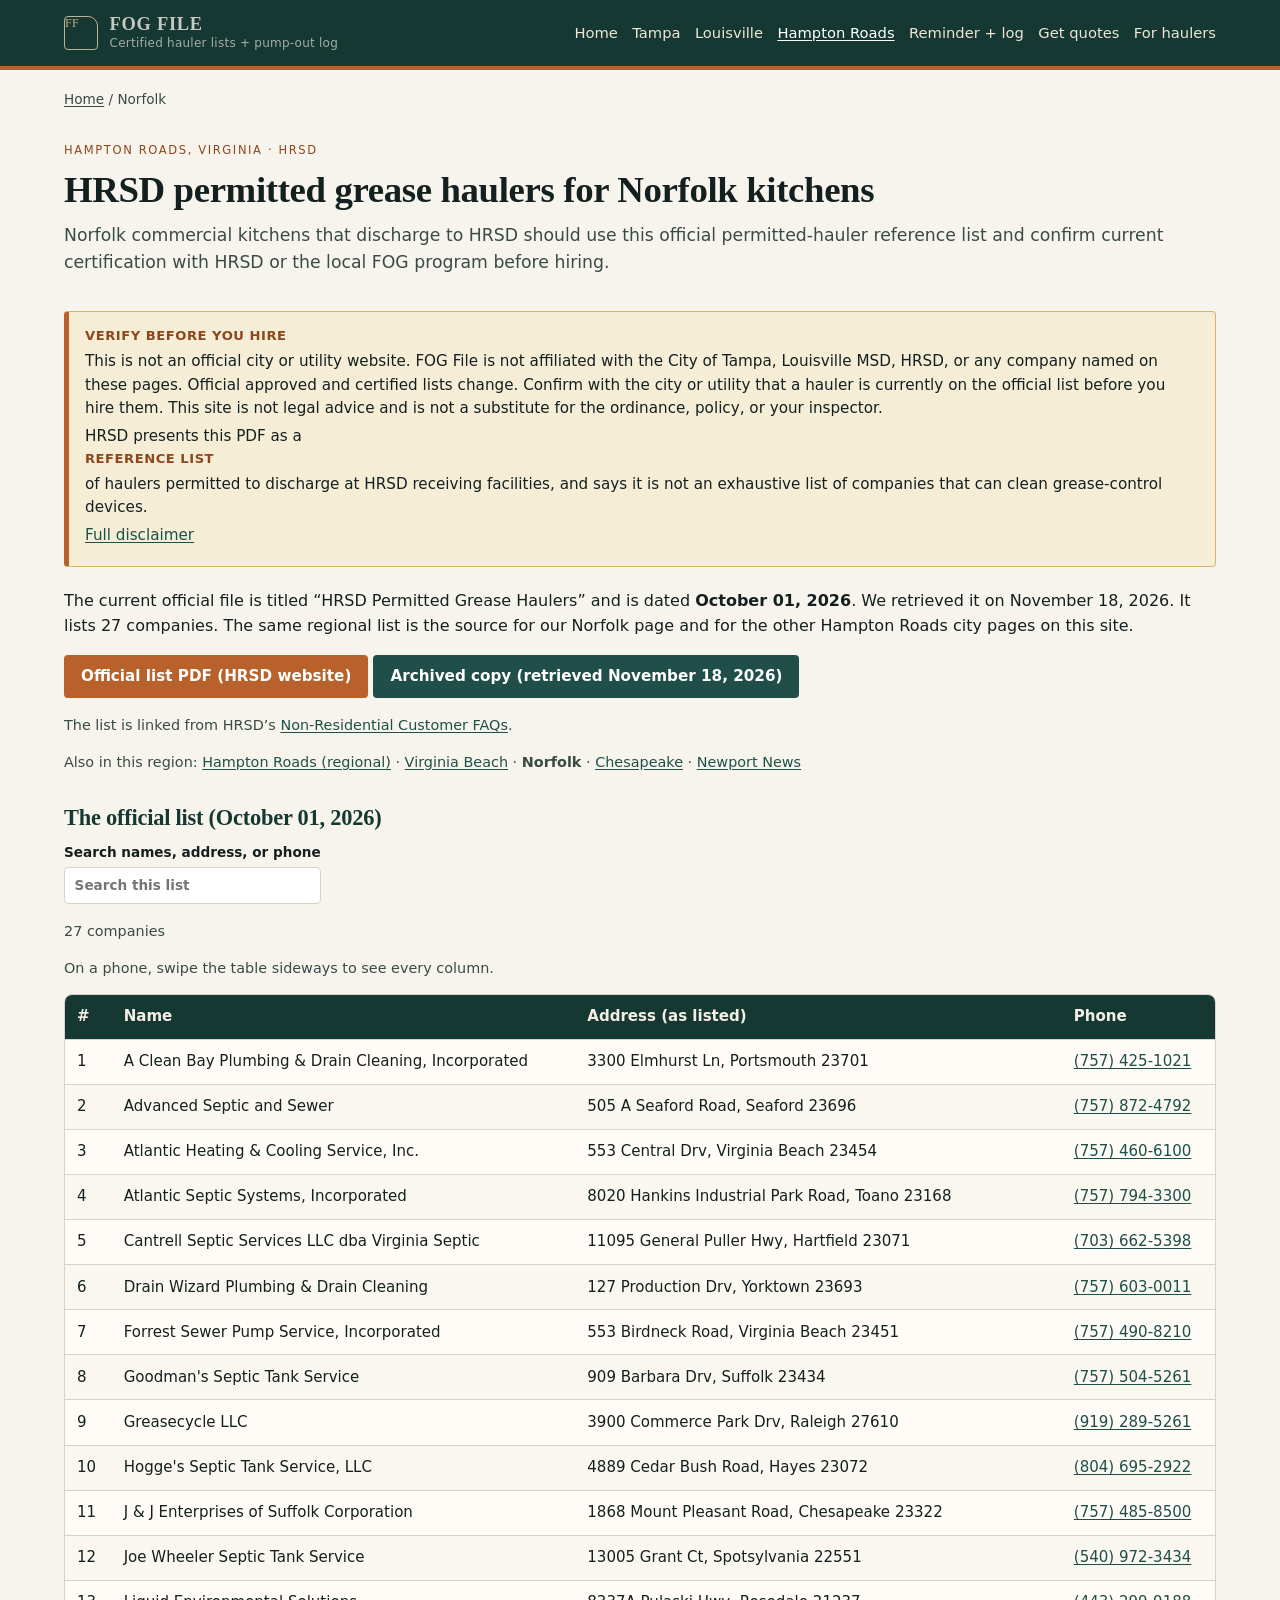
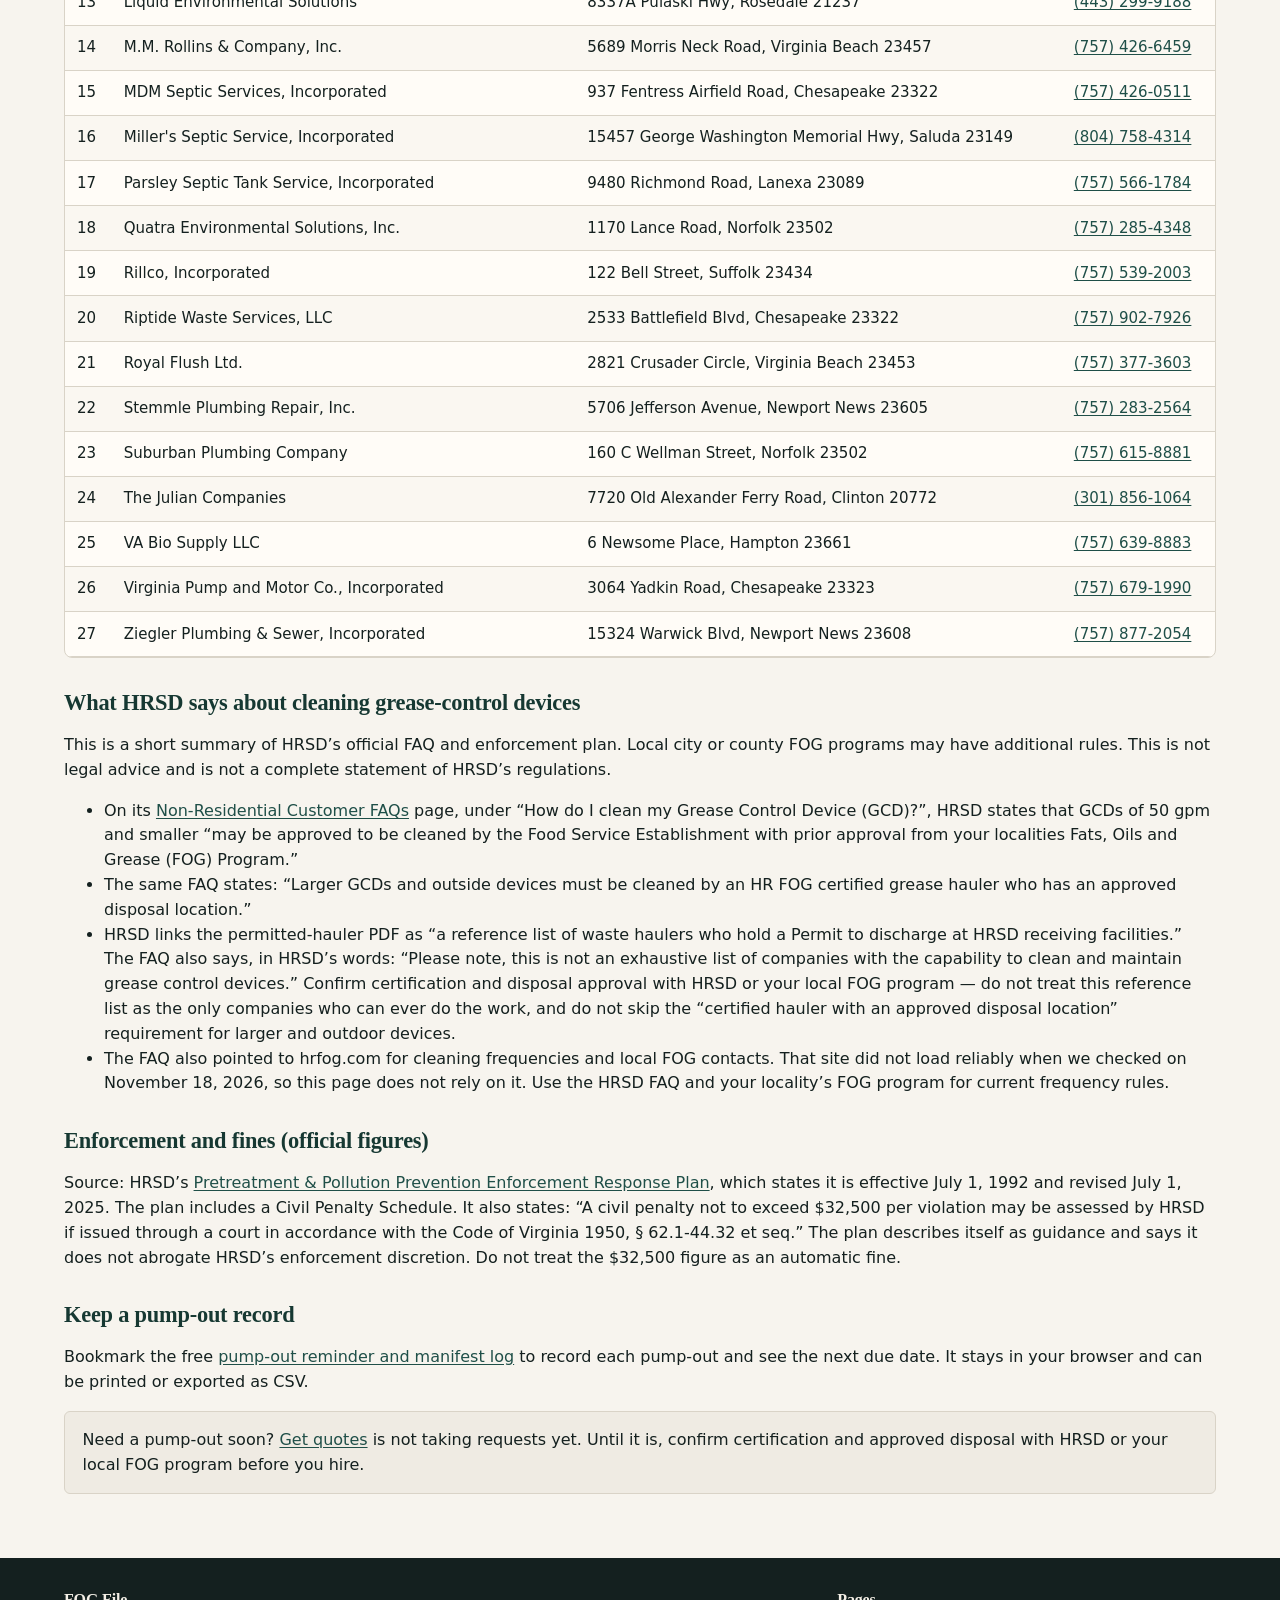
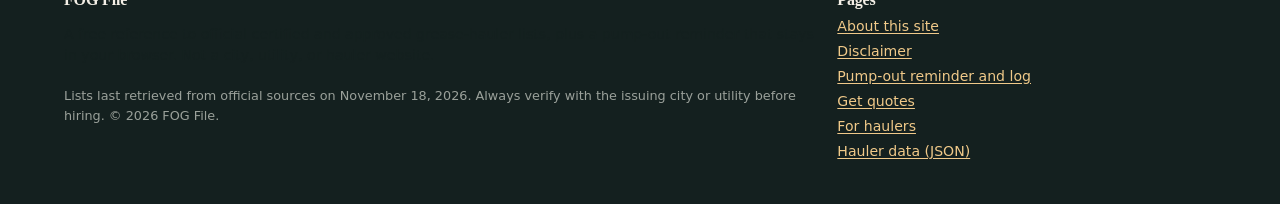
<file: norfolk/index.html>
<!DOCTYPE html>
<html lang="en">
<head>
  <meta charset="utf-8">
  <meta name="viewport" content="width=device-width, initial-scale=1">
  <title>Certified grease haulers in Norfolk, VA — HRSD permitted list (Oct. 1, 2026) | FOG File</title>
  <meta name="description" content="HRSD’s official permitted grease hauler list (October 1, 2026) for Norfolk, Virginia commercial kitchens, plus official rules for cleaning grease-control devices.">
  <link rel="canonical" href="https://spartan3055.github.io/grease-hauler-finder/norfolk/">
  <meta name="robots" content="index,follow">
  <meta name="theme-color" content="#163832">
  <meta property="og:title" content="Certified grease haulers in Norfolk, VA — HRSD permitted list (Oct. 1, 2026) | FOG File">
  <meta property="og:description" content="HRSD’s official permitted grease hauler list (October 1, 2026) for Norfolk, Virginia commercial kitchens, plus official rules for cleaning grease-control devices.">
  <meta property="og:type" content="website">
  <meta property="og:url" content="https://spartan3055.github.io/grease-hauler-finder/norfolk/">
  <link rel="icon" href="../favicon.svg" type="image/svg+xml">
  <link rel="stylesheet" href="../style.css">
  <script type="application/ld+json">
{
  "@context": "https://schema.org",
  "@graph": [
    {
      "@type": "Organization",
      "@id": "https://spartan3055.github.io/grease-hauler-finder/#org",
      "name": "FOG File",
      "url": "https://spartan3055.github.io/grease-hauler-finder/",
      "description": "Free reference pages for official city and utility certified grease-hauler lists, plus a browser-based pump-out reminder and manifest log."
    },
    {
      "@type": "WebSite",
      "@id": "https://spartan3055.github.io/grease-hauler-finder/#website",
      "name": "FOG File",
      "url": "https://spartan3055.github.io/grease-hauler-finder/",
      "publisher": {
        "@id": "https://spartan3055.github.io/grease-hauler-finder/#org"
      }
    },
    {
      "@type": "BreadcrumbList",
      "itemListElement": [
        {
          "@type": "ListItem",
          "position": 1,
          "name": "Home",
          "item": "https://spartan3055.github.io/grease-hauler-finder/"
        },
        {
          "@type": "ListItem",
          "position": 2,
          "name": "Norfolk",
          "item": "https://spartan3055.github.io/grease-hauler-finder/norfolk/"
        }
      ]
    },
    {
      "@type": "ItemList",
      "name": "HRSD Permitted Grease Haulers",
      "url": "https://spartan3055.github.io/grease-hauler-finder/norfolk/",
      "numberOfItems": 27,
      "itemListElement": [
        {
          "@type": "ListItem",
          "position": 1,
          "item": {
            "@type": "LocalBusiness",
            "name": "A Clean Bay Plumbing & Drain Cleaning, Incorporated",
            "description": "Appears on the HRSD Permitted Grease Haulers list dated October 01, 2026, a reference list of haulers permitted to discharge at HRSD receiving facilities. Verify current status before hiring.",
            "telephone": "(757) 425-1021",
            "address": {
              "@type": "PostalAddress",
              "streetAddress": "3300 Elmhurst Ln, Portsmouth 23701"
            }
          }
        },
        {
          "@type": "ListItem",
          "position": 2,
          "item": {
            "@type": "LocalBusiness",
            "name": "Advanced Septic and Sewer",
            "description": "Appears on the HRSD Permitted Grease Haulers list dated October 01, 2026, a reference list of haulers permitted to discharge at HRSD receiving facilities. Verify current status before hiring.",
            "telephone": "(757) 872-4792",
            "address": {
              "@type": "PostalAddress",
              "streetAddress": "505 A Seaford Road, Seaford 23696"
            }
          }
        },
        {
          "@type": "ListItem",
          "position": 3,
          "item": {
            "@type": "LocalBusiness",
            "name": "Atlantic Heating & Cooling Service, Inc.",
            "description": "Appears on the HRSD Permitted Grease Haulers list dated October 01, 2026, a reference list of haulers permitted to discharge at HRSD receiving facilities. Verify current status before hiring.",
            "telephone": "(757) 460-6100",
            "address": {
              "@type": "PostalAddress",
              "streetAddress": "553 Central Drv, Virginia Beach 23454"
            }
          }
        },
        {
          "@type": "ListItem",
          "position": 4,
          "item": {
            "@type": "LocalBusiness",
            "name": "Atlantic Septic Systems, Incorporated",
            "description": "Appears on the HRSD Permitted Grease Haulers list dated October 01, 2026, a reference list of haulers permitted to discharge at HRSD receiving facilities. Verify current status before hiring.",
            "telephone": "(757) 794-3300",
            "address": {
              "@type": "PostalAddress",
              "streetAddress": "8020 Hankins Industrial Park Road, Toano 23168"
            }
          }
        },
        {
          "@type": "ListItem",
          "position": 5,
          "item": {
            "@type": "LocalBusiness",
            "name": "Cantrell Septic Services LLC dba Virginia Septic",
            "description": "Appears on the HRSD Permitted Grease Haulers list dated October 01, 2026, a reference list of haulers permitted to discharge at HRSD receiving facilities. Verify current status before hiring.",
            "telephone": "(703) 662-5398",
            "address": {
              "@type": "PostalAddress",
              "streetAddress": "11095 General Puller Hwy, Hartfield 23071"
            }
          }
        },
        {
          "@type": "ListItem",
          "position": 6,
          "item": {
            "@type": "LocalBusiness",
            "name": "Drain Wizard Plumbing & Drain Cleaning",
            "description": "Appears on the HRSD Permitted Grease Haulers list dated October 01, 2026, a reference list of haulers permitted to discharge at HRSD receiving facilities. Verify current status before hiring.",
            "telephone": "(757) 603-0011",
            "address": {
              "@type": "PostalAddress",
              "streetAddress": "127 Production Drv, Yorktown 23693"
            }
          }
        },
        {
          "@type": "ListItem",
          "position": 7,
          "item": {
            "@type": "LocalBusiness",
            "name": "Forrest Sewer Pump Service, Incorporated",
            "description": "Appears on the HRSD Permitted Grease Haulers list dated October 01, 2026, a reference list of haulers permitted to discharge at HRSD receiving facilities. Verify current status before hiring.",
            "telephone": "(757) 490-8210",
            "address": {
              "@type": "PostalAddress",
              "streetAddress": "553 Birdneck Road, Virginia Beach 23451"
            }
          }
        },
        {
          "@type": "ListItem",
          "position": 8,
          "item": {
            "@type": "LocalBusiness",
            "name": "Goodman's Septic Tank Service",
            "description": "Appears on the HRSD Permitted Grease Haulers list dated October 01, 2026, a reference list of haulers permitted to discharge at HRSD receiving facilities. Verify current status before hiring.",
            "telephone": "(757) 504-5261",
            "address": {
              "@type": "PostalAddress",
              "streetAddress": "909 Barbara Drv, Suffolk 23434"
            }
          }
        },
        {
          "@type": "ListItem",
          "position": 9,
          "item": {
            "@type": "LocalBusiness",
            "name": "Greasecycle LLC",
            "description": "Appears on the HRSD Permitted Grease Haulers list dated October 01, 2026, a reference list of haulers permitted to discharge at HRSD receiving facilities. Verify current status before hiring.",
            "telephone": "(919) 289-5261",
            "address": {
              "@type": "PostalAddress",
              "streetAddress": "3900 Commerce Park Drv, Raleigh 27610"
            }
          }
        },
        {
          "@type": "ListItem",
          "position": 10,
          "item": {
            "@type": "LocalBusiness",
            "name": "Hogge's Septic Tank Service, LLC",
            "description": "Appears on the HRSD Permitted Grease Haulers list dated October 01, 2026, a reference list of haulers permitted to discharge at HRSD receiving facilities. Verify current status before hiring.",
            "telephone": "(804) 695-2922",
            "address": {
              "@type": "PostalAddress",
              "streetAddress": "4889 Cedar Bush Road, Hayes 23072"
            }
          }
        },
        {
          "@type": "ListItem",
          "position": 11,
          "item": {
            "@type": "LocalBusiness",
            "name": "J & J Enterprises of Suffolk Corporation",
            "description": "Appears on the HRSD Permitted Grease Haulers list dated October 01, 2026, a reference list of haulers permitted to discharge at HRSD receiving facilities. Verify current status before hiring.",
            "telephone": "(757) 485-8500",
            "address": {
              "@type": "PostalAddress",
              "streetAddress": "1868 Mount Pleasant Road, Chesapeake 23322"
            }
          }
        },
        {
          "@type": "ListItem",
          "position": 12,
          "item": {
            "@type": "LocalBusiness",
            "name": "Joe Wheeler Septic Tank Service",
            "description": "Appears on the HRSD Permitted Grease Haulers list dated October 01, 2026, a reference list of haulers permitted to discharge at HRSD receiving facilities. Verify current status before hiring.",
            "telephone": "(540) 972-3434",
            "address": {
              "@type": "PostalAddress",
              "streetAddress": "13005 Grant Ct, Spotsylvania 22551"
            }
          }
        },
        {
          "@type": "ListItem",
          "position": 13,
          "item": {
            "@type": "LocalBusiness",
            "name": "Liquid Environmental Solutions",
            "description": "Appears on the HRSD Permitted Grease Haulers list dated October 01, 2026, a reference list of haulers permitted to discharge at HRSD receiving facilities. Verify current status before hiring.",
            "telephone": "(443) 299-9188",
            "address": {
              "@type": "PostalAddress",
              "streetAddress": "8337A Pulaski Hwy, Rosedale 21237"
            }
          }
        },
        {
          "@type": "ListItem",
          "position": 14,
          "item": {
            "@type": "LocalBusiness",
            "name": "M.M. Rollins & Company, Inc.",
            "description": "Appears on the HRSD Permitted Grease Haulers list dated October 01, 2026, a reference list of haulers permitted to discharge at HRSD receiving facilities. Verify current status before hiring.",
            "telephone": "(757) 426-6459",
            "address": {
              "@type": "PostalAddress",
              "streetAddress": "5689 Morris Neck Road, Virginia Beach 23457"
            }
          }
        },
        {
          "@type": "ListItem",
          "position": 15,
          "item": {
            "@type": "LocalBusiness",
            "name": "MDM Septic Services, Incorporated",
            "description": "Appears on the HRSD Permitted Grease Haulers list dated October 01, 2026, a reference list of haulers permitted to discharge at HRSD receiving facilities. Verify current status before hiring.",
            "telephone": "(757) 426-0511",
            "address": {
              "@type": "PostalAddress",
              "streetAddress": "937 Fentress Airfield Road, Chesapeake 23322"
            }
          }
        },
        {
          "@type": "ListItem",
          "position": 16,
          "item": {
            "@type": "LocalBusiness",
            "name": "Miller's Septic Service, Incorporated",
            "description": "Appears on the HRSD Permitted Grease Haulers list dated October 01, 2026, a reference list of haulers permitted to discharge at HRSD receiving facilities. Verify current status before hiring.",
            "telephone": "(804) 758-4314",
            "address": {
              "@type": "PostalAddress",
              "streetAddress": "15457 George Washington Memorial Hwy, Saluda 23149"
            }
          }
        },
        {
          "@type": "ListItem",
          "position": 17,
          "item": {
            "@type": "LocalBusiness",
            "name": "Parsley Septic Tank Service, Incorporated",
            "description": "Appears on the HRSD Permitted Grease Haulers list dated October 01, 2026, a reference list of haulers permitted to discharge at HRSD receiving facilities. Verify current status before hiring.",
            "telephone": "(757) 566-1784",
            "address": {
              "@type": "PostalAddress",
              "streetAddress": "9480 Richmond Road, Lanexa 23089"
            }
          }
        },
        {
          "@type": "ListItem",
          "position": 18,
          "item": {
            "@type": "LocalBusiness",
            "name": "Quatra Environmental Solutions, Inc.",
            "description": "Appears on the HRSD Permitted Grease Haulers list dated October 01, 2026, a reference list of haulers permitted to discharge at HRSD receiving facilities. Verify current status before hiring.",
            "telephone": "(757) 285-4348",
            "address": {
              "@type": "PostalAddress",
              "streetAddress": "1170 Lance Road, Norfolk 23502"
            }
          }
        },
        {
          "@type": "ListItem",
          "position": 19,
          "item": {
            "@type": "LocalBusiness",
            "name": "Rillco, Incorporated",
            "description": "Appears on the HRSD Permitted Grease Haulers list dated October 01, 2026, a reference list of haulers permitted to discharge at HRSD receiving facilities. Verify current status before hiring.",
            "telephone": "(757) 539-2003",
            "address": {
              "@type": "PostalAddress",
              "streetAddress": "122 Bell Street, Suffolk 23434"
            }
          }
        },
        {
          "@type": "ListItem",
          "position": 20,
          "item": {
            "@type": "LocalBusiness",
            "name": "Riptide Waste Services, LLC",
            "description": "Appears on the HRSD Permitted Grease Haulers list dated October 01, 2026, a reference list of haulers permitted to discharge at HRSD receiving facilities. Verify current status before hiring.",
            "telephone": "(757) 902-7926",
            "address": {
              "@type": "PostalAddress",
              "streetAddress": "2533 Battlefield Blvd, Chesapeake 23322"
            }
          }
        },
        {
          "@type": "ListItem",
          "position": 21,
          "item": {
            "@type": "LocalBusiness",
            "name": "Royal Flush Ltd.",
            "description": "Appears on the HRSD Permitted Grease Haulers list dated October 01, 2026, a reference list of haulers permitted to discharge at HRSD receiving facilities. Verify current status before hiring.",
            "telephone": "(757) 377-3603",
            "address": {
              "@type": "PostalAddress",
              "streetAddress": "2821 Crusader Circle, Virginia Beach 23453"
            }
          }
        },
        {
          "@type": "ListItem",
          "position": 22,
          "item": {
            "@type": "LocalBusiness",
            "name": "Stemmle Plumbing Repair, Inc.",
            "description": "Appears on the HRSD Permitted Grease Haulers list dated October 01, 2026, a reference list of haulers permitted to discharge at HRSD receiving facilities. Verify current status before hiring.",
            "telephone": "(757) 283-2564",
            "address": {
              "@type": "PostalAddress",
              "streetAddress": "5706 Jefferson Avenue, Newport News 23605"
            }
          }
        },
        {
          "@type": "ListItem",
          "position": 23,
          "item": {
            "@type": "LocalBusiness",
            "name": "Suburban Plumbing Company",
            "description": "Appears on the HRSD Permitted Grease Haulers list dated October 01, 2026, a reference list of haulers permitted to discharge at HRSD receiving facilities. Verify current status before hiring.",
            "telephone": "(757) 615-8881",
            "address": {
              "@type": "PostalAddress",
              "streetAddress": "160 C Wellman Street, Norfolk 23502"
            }
          }
        },
        {
          "@type": "ListItem",
          "position": 24,
          "item": {
            "@type": "LocalBusiness",
            "name": "The Julian Companies",
            "description": "Appears on the HRSD Permitted Grease Haulers list dated October 01, 2026, a reference list of haulers permitted to discharge at HRSD receiving facilities. Verify current status before hiring.",
            "telephone": "(301) 856-1064",
            "address": {
              "@type": "PostalAddress",
              "streetAddress": "7720 Old Alexander Ferry Road, Clinton 20772"
            }
          }
        },
        {
          "@type": "ListItem",
          "position": 25,
          "item": {
            "@type": "LocalBusiness",
            "name": "VA Bio Supply LLC",
            "description": "Appears on the HRSD Permitted Grease Haulers list dated October 01, 2026, a reference list of haulers permitted to discharge at HRSD receiving facilities. Verify current status before hiring.",
            "telephone": "(757) 639-8883",
            "address": {
              "@type": "PostalAddress",
              "streetAddress": "6 Newsome Place, Hampton 23661"
            }
          }
        },
        {
          "@type": "ListItem",
          "position": 26,
          "item": {
            "@type": "LocalBusiness",
            "name": "Virginia Pump and Motor Co., Incorporated",
            "description": "Appears on the HRSD Permitted Grease Haulers list dated October 01, 2026, a reference list of haulers permitted to discharge at HRSD receiving facilities. Verify current status before hiring.",
            "telephone": "(757) 679-1990",
            "address": {
              "@type": "PostalAddress",
              "streetAddress": "3064 Yadkin Road, Chesapeake 23323"
            }
          }
        },
        {
          "@type": "ListItem",
          "position": 27,
          "item": {
            "@type": "LocalBusiness",
            "name": "Ziegler Plumbing & Sewer, Incorporated",
            "description": "Appears on the HRSD Permitted Grease Haulers list dated October 01, 2026, a reference list of haulers permitted to discharge at HRSD receiving facilities. Verify current status before hiring.",
            "telephone": "(757) 877-2054",
            "address": {
              "@type": "PostalAddress",
              "streetAddress": "15324 Warwick Blvd, Newport News 23608"
            }
          }
        }
      ],
      "description": "Appears on the HRSD Permitted Grease Haulers list dated October 01, 2026, a reference list of haulers permitted to discharge at HRSD receiving facilities. Verify current status before hiring."
    }
  ]
}
</script>
</head>
<body>
  <a class="skip" href="#content">Skip to content</a>
  
<header class="site-header">
  <div class="wrap bar">
    <a class="wordmark" href="../">
      <span class="mark" aria-hidden="true">FF</span>
      <span><strong>FOG FILE</strong><span>Certified hauler lists + pump-out log</span></span>
    </a>
    <nav class="primary" aria-label="Primary">
      <a href="../">Home</a>
      <a href="../tampa/">Tampa</a>
      <a href="../louisville/">Louisville</a>
      <a href="../hampton-roads/" aria-current="page">Hampton Roads</a>
      <a href="../reminder/">Reminder + log</a>
      <a href="../quotes/">Get quotes</a>
      <a href="../haulers/">For haulers</a>
    </nav>
  </div>
</header>
  <main id="content">
    <p class="crumbs"><a href="../">Home</a> / Norfolk</p>
    
<article class="wrap">
  <header class="page-head">
    <p class="kicker" style="color:var(--copper-deep)">Hampton Roads, Virginia · HRSD</p>
    <h1>HRSD permitted grease haulers for Norfolk kitchens</h1>
    <p class="lede">Norfolk commercial kitchens that discharge to HRSD should use this official permitted-hauler reference list and confirm current certification with HRSD or the local FOG program before hiring.</p>
  </header>
  
  
<aside class="disclaimer" role="note">
  <strong>Verify before you hire</strong>
  <p>This is not an official city or utility website. FOG File is not affiliated with the City of Tampa, Louisville MSD, HRSD, or any company named on these pages. Official approved and certified lists change. Confirm with the city or utility that a hauler is currently on the official list before you hire them. This site is not legal advice and is not a substitute for the ordinance, policy, or your inspector.</p>
  <p>HRSD presents this PDF as a <strong>reference list</strong> of haulers permitted to discharge at HRSD receiving facilities, and says it is not an exhaustive list of companies that can clean grease-control devices.</p>
  <p><a href="../disclaimer/">Full disclaimer</a></p>
</aside>
  <p>The current official file is titled “HRSD Permitted Grease Haulers” and is dated <strong>October 01, 2026</strong>. We retrieved it on November 18, 2026. It lists 27 companies. The same regional list is the source for our Norfolk page and for the other Hampton Roads city pages on this site.</p>
  <p>
    <a class="btn" href="https://www.hrsd.com/sites/default/files/assets/Documents/pdfs/iwd_regs/HRSDPermittedGreaseHaulers.pdf">Official list PDF (HRSD website)</a>
    <a class="btn secondary" href="../data/archive/2026-11-18/HRSDPermittedGreaseHaulers-2026-10-01.pdf">Archived copy (retrieved November 18, 2026)</a>
  </p>
  <p class="muted">The list is linked from HRSD’s <a href="https://www.hrsd.com/non-residential-customer-faqs">Non-Residential Customer FAQs</a>.</p>

  <p class='muted'>Also in this region: <a href="../hampton-roads/">Hampton Roads (regional)</a> · <a href="../virginia-beach/">Virginia Beach</a> · <strong>Norfolk</strong> · <a href="../chesapeake/">Chesapeake</a> · <a href="../newport-news/">Newport News</a></p>
  <h2>The official list (October 01, 2026)</h2>
  

        <div class="toolbar no-print">
          <label>Search names, address, or phone
            <input type="search" id="q" placeholder="Search this list">
          </label>
        </div>
<p class="count-line" id="visible-count">27 companies</p>
<p class="muted no-print">On a phone, swipe the table sideways to see every column.</p>
<div class="table-wrap">
<table class="haulers">
  <thead><tr><th>#</th><th>Name</th><th>Address (as listed)</th><th>Phone</th></tr></thead>
  <tbody>
    <tr><td>1</td><td>A Clean Bay Plumbing &amp; Drain Cleaning, Incorporated</td><td>3300 Elmhurst Ln, Portsmouth 23701</td><td><a href="tel:+17574251021">(757) 425-1021</a></td></tr><tr><td>2</td><td>Advanced Septic and Sewer</td><td>505 A Seaford Road, Seaford 23696</td><td><a href="tel:+17578724792">(757) 872-4792</a></td></tr><tr><td>3</td><td>Atlantic Heating &amp; Cooling Service, Inc.</td><td>553 Central Drv, Virginia Beach 23454</td><td><a href="tel:+17574606100">(757) 460-6100</a></td></tr><tr><td>4</td><td>Atlantic Septic Systems, Incorporated</td><td>8020 Hankins Industrial Park Road, Toano 23168</td><td><a href="tel:+17577943300">(757) 794-3300</a></td></tr><tr><td>5</td><td>Cantrell Septic Services LLC dba Virginia Septic</td><td>11095 General Puller Hwy, Hartfield 23071</td><td><a href="tel:+17036625398">(703) 662-5398</a></td></tr><tr><td>6</td><td>Drain Wizard Plumbing &amp; Drain Cleaning</td><td>127 Production Drv, Yorktown 23693</td><td><a href="tel:+17576030011">(757) 603-0011</a></td></tr><tr><td>7</td><td>Forrest Sewer Pump Service, Incorporated</td><td>553 Birdneck Road, Virginia Beach 23451</td><td><a href="tel:+17574908210">(757) 490-8210</a></td></tr><tr><td>8</td><td>Goodman's Septic Tank Service</td><td>909 Barbara Drv, Suffolk 23434</td><td><a href="tel:+17575045261">(757) 504-5261</a></td></tr><tr><td>9</td><td>Greasecycle LLC</td><td>3900 Commerce Park Drv, Raleigh 27610</td><td><a href="tel:+19192895261">(919) 289-5261</a></td></tr><tr><td>10</td><td>Hogge's Septic Tank Service, LLC</td><td>4889 Cedar Bush Road, Hayes 23072</td><td><a href="tel:+18046952922">(804) 695-2922</a></td></tr><tr><td>11</td><td>J &amp; J Enterprises of Suffolk Corporation</td><td>1868 Mount Pleasant Road, Chesapeake 23322</td><td><a href="tel:+17574858500">(757) 485-8500</a></td></tr><tr><td>12</td><td>Joe Wheeler Septic Tank Service</td><td>13005 Grant Ct, Spotsylvania 22551</td><td><a href="tel:+15409723434">(540) 972-3434</a></td></tr><tr><td>13</td><td>Liquid Environmental Solutions</td><td>8337A Pulaski Hwy, Rosedale 21237</td><td><a href="tel:+14432999188">(443) 299-9188</a></td></tr><tr><td>14</td><td>M.M. Rollins &amp; Company, Inc.</td><td>5689 Morris Neck Road, Virginia Beach 23457</td><td><a href="tel:+17574266459">(757) 426-6459</a></td></tr><tr><td>15</td><td>MDM Septic Services, Incorporated</td><td>937 Fentress Airfield Road, Chesapeake 23322</td><td><a href="tel:+17574260511">(757) 426-0511</a></td></tr><tr><td>16</td><td>Miller's Septic Service, Incorporated</td><td>15457 George Washington Memorial Hwy, Saluda 23149</td><td><a href="tel:+18047584314">(804) 758-4314</a></td></tr><tr><td>17</td><td>Parsley Septic Tank Service, Incorporated</td><td>9480 Richmond Road, Lanexa 23089</td><td><a href="tel:+17575661784">(757) 566-1784</a></td></tr><tr><td>18</td><td>Quatra Environmental Solutions, Inc.</td><td>1170 Lance Road, Norfolk 23502</td><td><a href="tel:+17572854348">(757) 285-4348</a></td></tr><tr><td>19</td><td>Rillco, Incorporated</td><td>122 Bell Street, Suffolk 23434</td><td><a href="tel:+17575392003">(757) 539-2003</a></td></tr><tr><td>20</td><td>Riptide Waste Services, LLC</td><td>2533 Battlefield Blvd, Chesapeake 23322</td><td><a href="tel:+17579027926">(757) 902-7926</a></td></tr><tr><td>21</td><td>Royal Flush Ltd.</td><td>2821 Crusader Circle, Virginia Beach 23453</td><td><a href="tel:+17573773603">(757) 377-3603</a></td></tr><tr><td>22</td><td>Stemmle Plumbing Repair, Inc.</td><td>5706 Jefferson Avenue, Newport News 23605</td><td><a href="tel:+17572832564">(757) 283-2564</a></td></tr><tr><td>23</td><td>Suburban Plumbing Company</td><td>160 C Wellman Street, Norfolk 23502</td><td><a href="tel:+17576158881">(757) 615-8881</a></td></tr><tr><td>24</td><td>The Julian Companies</td><td>7720 Old Alexander Ferry Road, Clinton 20772</td><td><a href="tel:+13018561064">(301) 856-1064</a></td></tr><tr><td>25</td><td>VA Bio Supply LLC</td><td>6 Newsome Place, Hampton 23661</td><td><a href="tel:+17576398883">(757) 639-8883</a></td></tr><tr><td>26</td><td>Virginia Pump and Motor Co., Incorporated</td><td>3064 Yadkin Road, Chesapeake 23323</td><td><a href="tel:+17576791990">(757) 679-1990</a></td></tr><tr><td>27</td><td>Ziegler Plumbing &amp; Sewer, Incorporated</td><td>15324 Warwick Blvd, Newport News 23608</td><td><a href="tel:+17578772054">(757) 877-2054</a></td></tr>
  </tbody>
</table>
</div>

<script>
(function(){
  const q = document.getElementById('q');
  const svc = document.getElementById('svc');
  const rows = Array.from(document.querySelectorAll('table.haulers tbody tr'));
  const out = document.getElementById('visible-count');
  const total = rows.length;
  function run(){
    const needle = (q && q.value || '').toLowerCase().trim();
    const want = svc && svc.value || '';
    let n = 0;
    rows.forEach(function(tr){
      const okQ = !needle || tr.textContent.toLowerCase().indexOf(needle) !== -1;
      const okS = !want || (tr.getAttribute('data-services') || '').indexOf(want) !== -1;
      const show = okQ && okS;
      tr.classList.toggle('hidden-row', !show);
      if (show) n++;
    });
    if (out) out.textContent = n === total ? (total + ' companies') : (n + ' of ' + total + ' companies shown');
  }
  if (q) q.addEventListener('input', run);
  if (svc) svc.addEventListener('change', run);
})();
</script>

  
  <h2>What HRSD says about cleaning grease-control devices</h2>
  <p>This is a short summary of HRSD’s official FAQ and enforcement plan. Local city or county FOG programs may have additional rules. This is not legal advice and is not a complete statement of HRSD’s regulations.</p>
  <ul>
    <li>On its <a href="https://www.hrsd.com/non-residential-customer-faqs">Non-Residential Customer FAQs</a> page, under “How do I clean my Grease Control Device (GCD)?”, HRSD states that GCDs of 50 gpm and smaller “may be approved to be cleaned by the Food Service Establishment with prior approval from your localities Fats, Oils and Grease (FOG) Program.”</li>
    <li>The same FAQ states: “Larger GCDs and outside devices must be cleaned by an HR FOG certified grease hauler who has an approved disposal location.”</li>
    <li>HRSD links the permitted-hauler PDF as “a reference list of waste haulers who hold a Permit to discharge at HRSD receiving facilities.” The FAQ also says, in HRSD’s words: “Please note, this is not an exhaustive list of companies with the capability to clean and maintain grease control devices.” Confirm certification and disposal approval with HRSD or your local FOG program — do not treat this reference list as the only companies who can ever do the work, and do not skip the “certified hauler with an approved disposal location” requirement for larger and outdoor devices.</li>
    <li>The FAQ also pointed to hrfog.com for cleaning frequencies and local FOG contacts. That site did not load reliably when we checked on November 18, 2026, so this page does not rely on it. Use the HRSD FAQ and your locality’s FOG program for current frequency rules.</li>
  </ul>
  <h2>Enforcement and fines (official figures)</h2>
  <p>Source: HRSD’s <a href="https://www.hrsd.com/sites/default/files/assets/Documents/pdfs/iwd_regs/HRSDEnforcementResponsePlan2025_final.pdf">Pretreatment &amp; Pollution Prevention Enforcement Response Plan</a>, which states it is effective July 1, 1992 and revised July 1, 2025. The plan includes a Civil Penalty Schedule. It also states: “A civil penalty not to exceed $32,500 per violation may be assessed by HRSD if issued through a court in accordance with the Code of Virginia 1950, § 62.1-44.32 et seq.” The plan describes itself as guidance and says it does not abrogate HRSD’s enforcement discretion. Do not treat the $32,500 figure as an automatic fine.</p>

  <h2>Keep a pump-out record</h2>
  <p>Bookmark the free <a href="../reminder/">pump-out reminder and manifest log</a> to record each pump-out and see the next due date. It stays in your browser and can be printed or exported as CSV.</p>
  <p class="callout">Need a pump-out soon? <a href="../quotes/">Get quotes</a> is not taking requests yet. Until it is, confirm certification and approved disposal with HRSD or your local FOG program before you hire.</p>
</article>
  </main>
  
<footer class="site-footer">
  <div class="wrap">
    <div>
      <h2>FOG File</h2>
      <p>A free reference to official certified and approved grease-hauler lists, plus a pump-out reminder that stays in your browser. Not a city, utility, or hauler website.</p>
      <p class="tiny">Lists last retrieved from official sources on November 18, 2026. Always verify with the issuing city or utility before hiring. © 2026 FOG File.</p>
    </div>
    <div>
      <h2>Pages</h2>
      <ul>
        <li><a href="../about/">About this site</a></li>
        <li><a href="../disclaimer/">Disclaimer</a></li>
        <li><a href="../reminder/">Pump-out reminder and log</a></li>
        <li><a href="../quotes/">Get quotes</a></li>
        <li><a href="../haulers/">For haulers</a></li>
        <li><a href="../data/haulers.json">Hauler data (JSON)</a></li>
      </ul>
    </div>
  </div>
</footer>
</body>
</html>
</file>
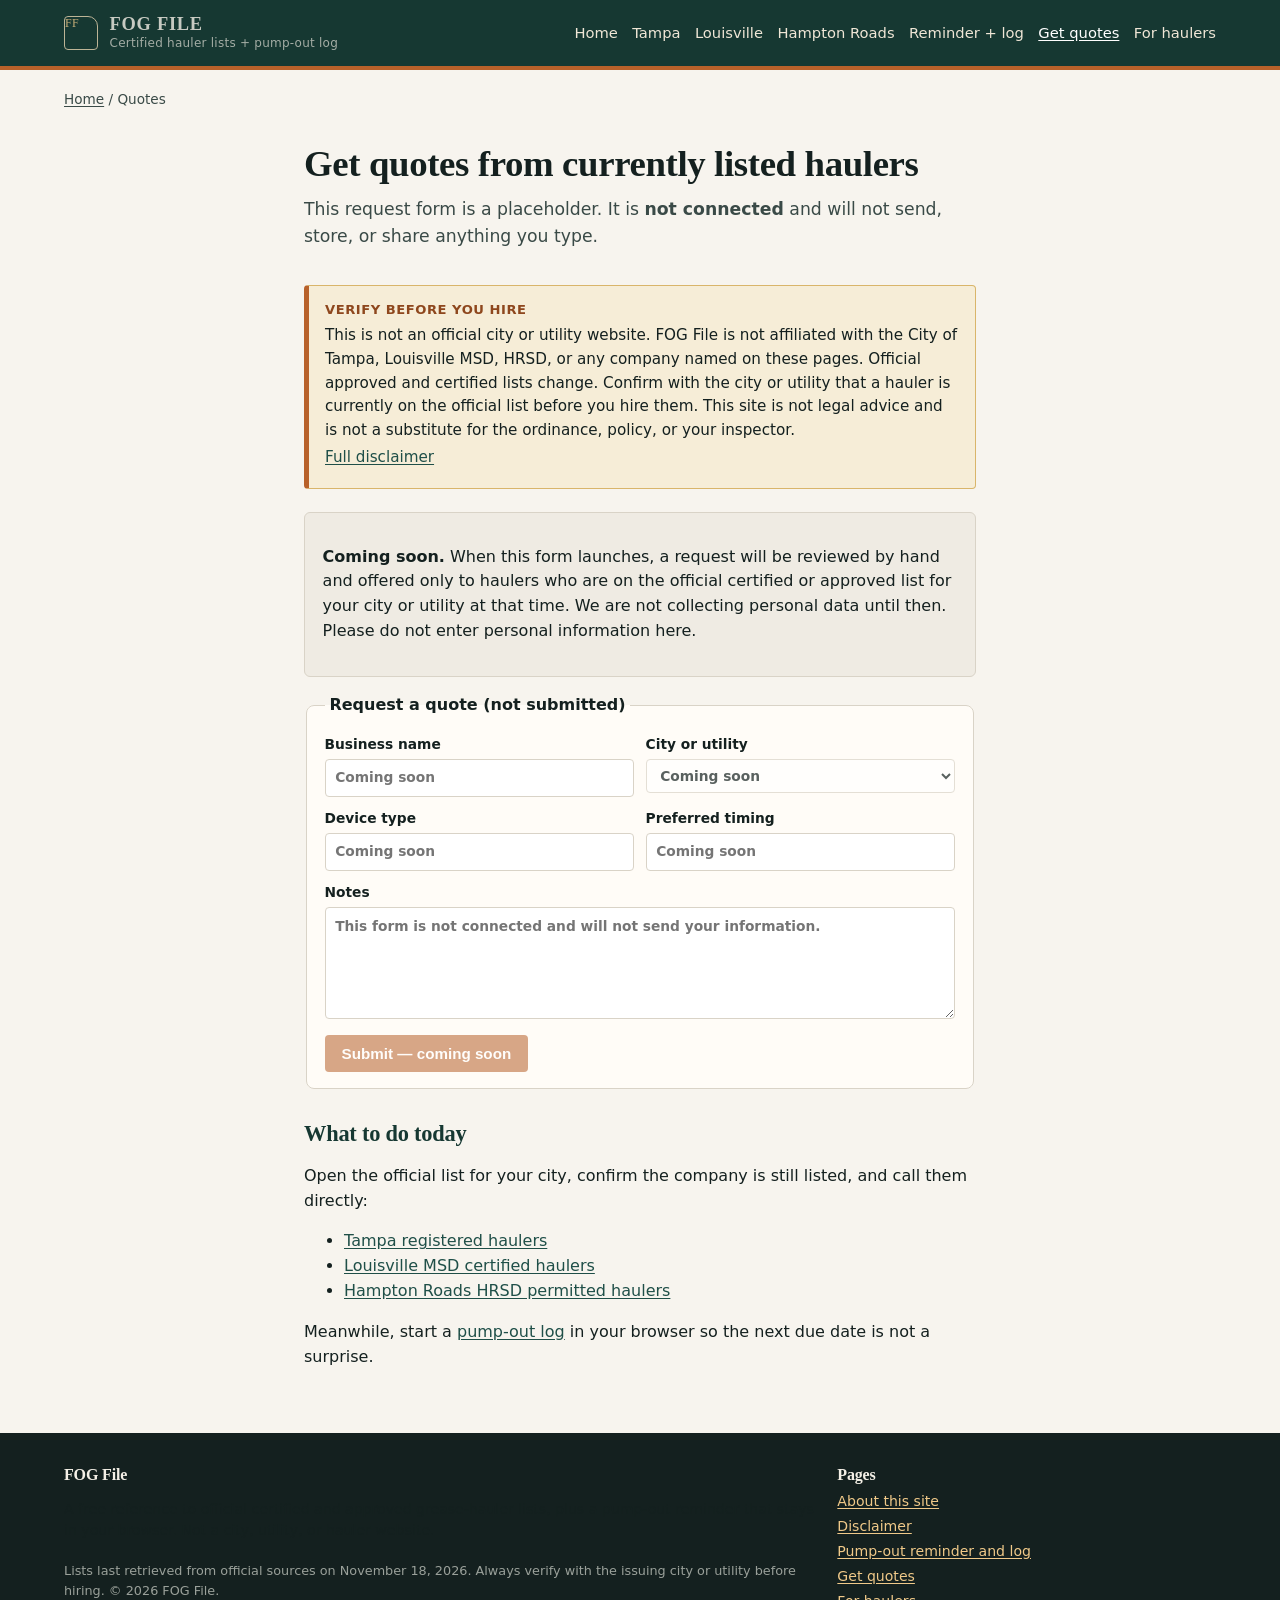
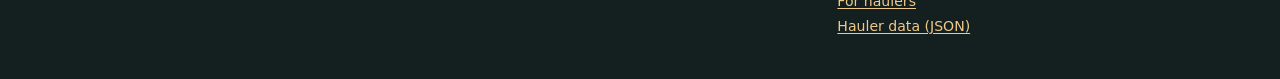
<file: quotes/index.html>
<!DOCTYPE html>
<html lang="en">
<head>
  <meta charset="utf-8">
  <meta name="viewport" content="width=device-width, initial-scale=1">
  <title>Get quotes from certified grease haulers — coming soon | FOG File</title>
  <meta name="description" content="A quote request form for certified grease haulers is coming soon. The form is not connected and does not collect personal data yet.">
  <link rel="canonical" href="https://spartan3055.github.io/grease-hauler-finder/quotes/">
  <meta name="robots" content="index,follow">
  <meta name="theme-color" content="#163832">
  <meta property="og:title" content="Get quotes from certified grease haulers — coming soon | FOG File">
  <meta property="og:description" content="A quote request form for certified grease haulers is coming soon. The form is not connected and does not collect personal data yet.">
  <meta property="og:type" content="website">
  <meta property="og:url" content="https://spartan3055.github.io/grease-hauler-finder/quotes/">
  <link rel="icon" href="../favicon.svg" type="image/svg+xml">
  <link rel="stylesheet" href="../style.css">
  <script type="application/ld+json">
{
  "@context": "https://schema.org",
  "@graph": [
    {
      "@type": "Organization",
      "@id": "https://spartan3055.github.io/grease-hauler-finder/#org",
      "name": "FOG File",
      "url": "https://spartan3055.github.io/grease-hauler-finder/",
      "description": "Free reference pages for official city and utility certified grease-hauler lists, plus a browser-based pump-out reminder and manifest log."
    },
    {
      "@type": "WebSite",
      "@id": "https://spartan3055.github.io/grease-hauler-finder/#website",
      "name": "FOG File",
      "url": "https://spartan3055.github.io/grease-hauler-finder/",
      "publisher": {
        "@id": "https://spartan3055.github.io/grease-hauler-finder/#org"
      }
    },
    {
      "@type": "BreadcrumbList",
      "itemListElement": [
        {
          "@type": "ListItem",
          "position": 1,
          "name": "Home",
          "item": "https://spartan3055.github.io/grease-hauler-finder/"
        },
        {
          "@type": "ListItem",
          "position": 2,
          "name": "Quotes",
          "item": "https://spartan3055.github.io/grease-hauler-finder/quotes/"
        }
      ]
    }
  ]
}
</script>
</head>
<body>
  <a class="skip" href="#content">Skip to content</a>
  
<header class="site-header">
  <div class="wrap bar">
    <a class="wordmark" href="../">
      <span class="mark" aria-hidden="true">FF</span>
      <span><strong>FOG FILE</strong><span>Certified hauler lists + pump-out log</span></span>
    </a>
    <nav class="primary" aria-label="Primary">
      <a href="../">Home</a>
      <a href="../tampa/">Tampa</a>
      <a href="../louisville/">Louisville</a>
      <a href="../hampton-roads/">Hampton Roads</a>
      <a href="../reminder/">Reminder + log</a>
      <a href="../quotes/" aria-current="page">Get quotes</a>
      <a href="../haulers/">For haulers</a>
    </nav>
  </div>
</header>
  <main id="content">
    <p class="crumbs"><a href="../">Home</a> / Quotes</p>
    
<article class="wrap narrow">
  <header class="page-head">
    <h1>Get quotes from currently listed haulers</h1>
    <p class="lede">This request form is a placeholder. It is <strong>not connected</strong> and will not send, store, or share anything you type.</p>
  </header>
  
<aside class="disclaimer" role="note">
  <strong>Verify before you hire</strong>
  <p>This is not an official city or utility website. FOG File is not affiliated with the City of Tampa, Louisville MSD, HRSD, or any company named on these pages. Official approved and certified lists change. Confirm with the city or utility that a hauler is currently on the official list before you hire them. This site is not legal advice and is not a substitute for the ordinance, policy, or your inspector.</p>
  
  <p><a href="../disclaimer/">Full disclaimer</a></p>
</aside>
  <div class="callout">
    <p><strong>Coming soon.</strong> When this form launches, a request will be reviewed by hand and offered only to haulers who are on the official certified or approved list for your city or utility at that time. We are not collecting personal data until then. Please do not enter personal information here.</p>
  </div>
  <form id="quote-form" action="#" method="get" onsubmit="return false;">
    <fieldset>
      <legend>Request a quote (not submitted)</legend>
      <div class="form-grid">
        <label>Business name <input disabled placeholder="Coming soon"></label>
        <label>City or utility
          <select disabled>
            <option>Coming soon</option>
            <option>Tampa, FL</option>
            <option>Louisville, KY (MSD)</option>
            <option>Hampton Roads, VA (HRSD)</option>
          </select>
        </label>
        <label>Device type <input disabled placeholder="Coming soon"></label>
        <label>Preferred timing <input disabled placeholder="Coming soon"></label>
        <label class="span-2">Notes <textarea disabled placeholder="This form is not connected and will not send your information."></textarea></label>
      </div>
      <div class="actions-row">
        <button class="btn is-disabled" type="button" disabled>Submit — coming soon</button>
      </div>
    </fieldset>
  </form>
  <h2>What to do today</h2>
  <p>Open the official list for your city, confirm the company is still listed, and call them directly:</p>
  <ul>
    <li><a href="../tampa/">Tampa registered haulers</a></li>
    <li><a href="../louisville/">Louisville MSD certified haulers</a></li>
    <li><a href="../hampton-roads/">Hampton Roads HRSD permitted haulers</a></li>
  </ul>
  <p>Meanwhile, start a <a href="../reminder/">pump-out log</a> in your browser so the next due date is not a surprise.</p>
</article>
  </main>
  
<footer class="site-footer">
  <div class="wrap">
    <div>
      <h2>FOG File</h2>
      <p>A free reference to official certified and approved grease-hauler lists, plus a pump-out reminder that stays in your browser. Not a city, utility, or hauler website.</p>
      <p class="tiny">Lists last retrieved from official sources on November 18, 2026. Always verify with the issuing city or utility before hiring. © 2026 FOG File.</p>
    </div>
    <div>
      <h2>Pages</h2>
      <ul>
        <li><a href="../about/">About this site</a></li>
        <li><a href="../disclaimer/">Disclaimer</a></li>
        <li><a href="../reminder/">Pump-out reminder and log</a></li>
        <li><a href="../quotes/">Get quotes</a></li>
        <li><a href="../haulers/">For haulers</a></li>
        <li><a href="../data/haulers.json">Hauler data (JSON)</a></li>
      </ul>
    </div>
  </div>
</footer>
</body>
</html>
</file>
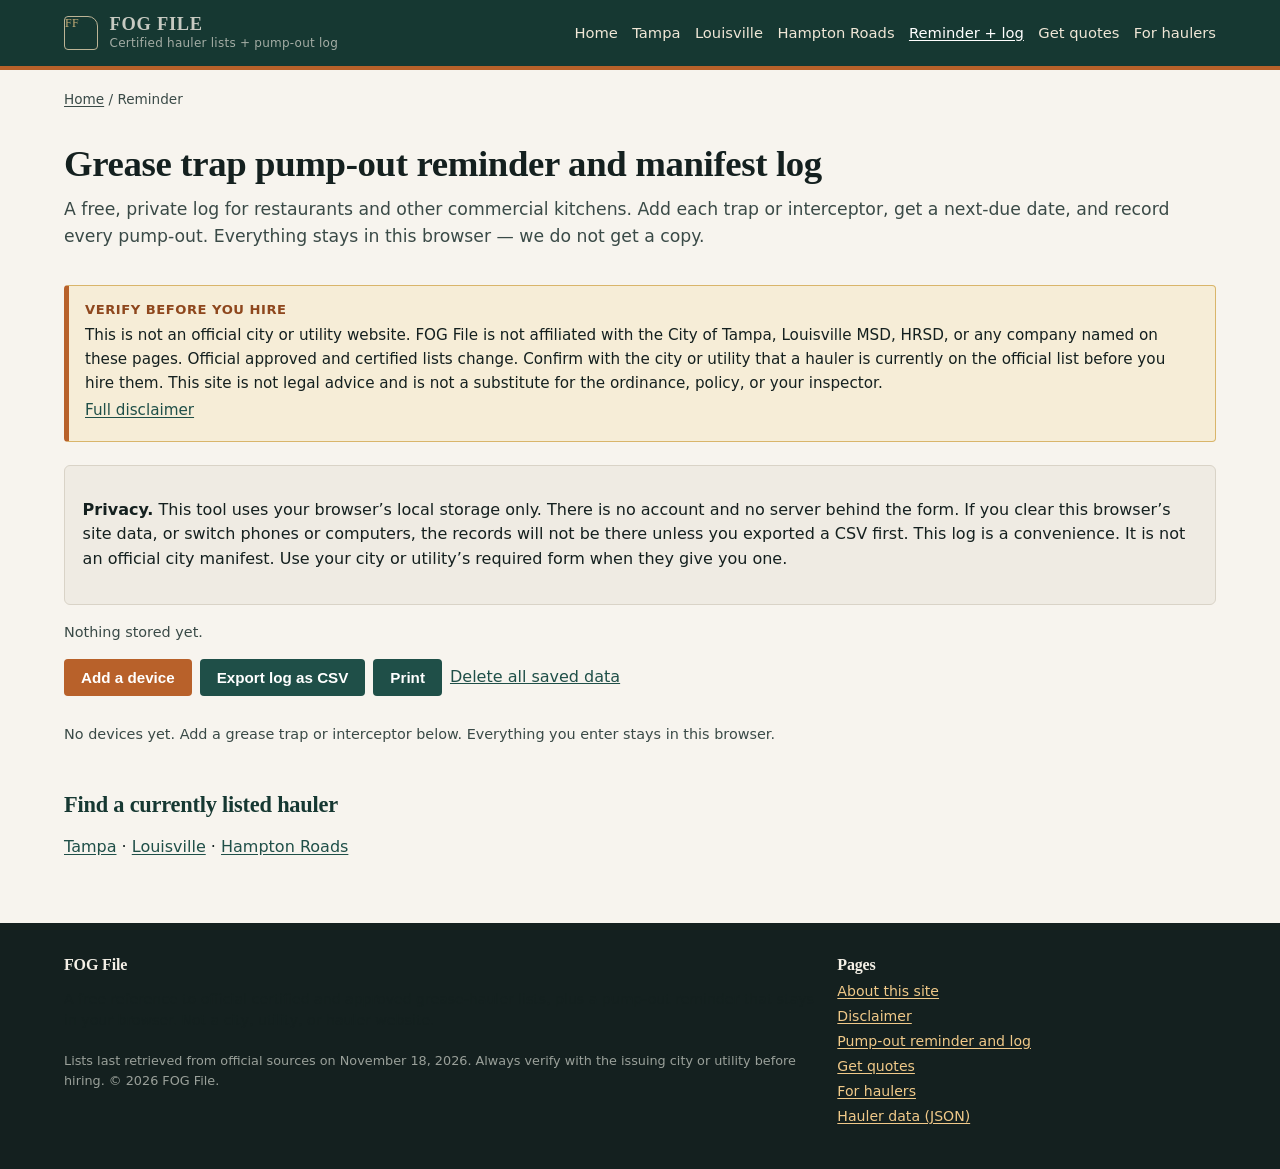
<file: reminder/index.html>
<!DOCTYPE html>
<html lang="en">
<head>
  <meta charset="utf-8">
  <meta name="viewport" content="width=device-width, initial-scale=1">
  <title>Free grease trap pump-out reminder and manifest log | FOG File</title>
  <meta name="description" content="A free browser-based grease trap pump-out reminder and printable manifest log. Data stays in your browser’s local storage. No account required.">
  <link rel="canonical" href="https://spartan3055.github.io/grease-hauler-finder/reminder/">
  <meta name="robots" content="index,follow">
  <meta name="theme-color" content="#163832">
  <meta property="og:title" content="Free grease trap pump-out reminder and manifest log | FOG File">
  <meta property="og:description" content="A free browser-based grease trap pump-out reminder and printable manifest log. Data stays in your browser’s local storage. No account required.">
  <meta property="og:type" content="website">
  <meta property="og:url" content="https://spartan3055.github.io/grease-hauler-finder/reminder/">
  <link rel="icon" href="../favicon.svg" type="image/svg+xml">
  <link rel="stylesheet" href="../style.css">
  <script type="application/ld+json">
{
  "@context": "https://schema.org",
  "@graph": [
    {
      "@type": "Organization",
      "@id": "https://spartan3055.github.io/grease-hauler-finder/#org",
      "name": "FOG File",
      "url": "https://spartan3055.github.io/grease-hauler-finder/",
      "description": "Free reference pages for official city and utility certified grease-hauler lists, plus a browser-based pump-out reminder and manifest log."
    },
    {
      "@type": "WebSite",
      "@id": "https://spartan3055.github.io/grease-hauler-finder/#website",
      "name": "FOG File",
      "url": "https://spartan3055.github.io/grease-hauler-finder/",
      "publisher": {
        "@id": "https://spartan3055.github.io/grease-hauler-finder/#org"
      }
    },
    {
      "@type": "BreadcrumbList",
      "itemListElement": [
        {
          "@type": "ListItem",
          "position": 1,
          "name": "Home",
          "item": "https://spartan3055.github.io/grease-hauler-finder/"
        },
        {
          "@type": "ListItem",
          "position": 2,
          "name": "Reminder",
          "item": "https://spartan3055.github.io/grease-hauler-finder/reminder/"
        }
      ]
    }
  ]
}
</script>
</head>
<body>
  <a class="skip" href="#content">Skip to content</a>
  
<header class="site-header">
  <div class="wrap bar">
    <a class="wordmark" href="../">
      <span class="mark" aria-hidden="true">FF</span>
      <span><strong>FOG FILE</strong><span>Certified hauler lists + pump-out log</span></span>
    </a>
    <nav class="primary" aria-label="Primary">
      <a href="../">Home</a>
      <a href="../tampa/">Tampa</a>
      <a href="../louisville/">Louisville</a>
      <a href="../hampton-roads/">Hampton Roads</a>
      <a href="../reminder/" aria-current="page">Reminder + log</a>
      <a href="../quotes/">Get quotes</a>
      <a href="../haulers/">For haulers</a>
    </nav>
  </div>
</header>
  <main id="content">
    <p class="crumbs"><a href="../">Home</a> / Reminder</p>
    
<article class="wrap">
  <header class="page-head">
    <h1>Grease trap pump-out reminder and manifest log</h1>
    <p class="lede">A free, private log for restaurants and other commercial kitchens. Add each trap or interceptor, get a next-due date, and record every pump-out. Everything stays in this browser — we do not get a copy.</p>
  </header>
  
<aside class="disclaimer" role="note">
  <strong>Verify before you hire</strong>
  <p>This is not an official city or utility website. FOG File is not affiliated with the City of Tampa, Louisville MSD, HRSD, or any company named on these pages. Official approved and certified lists change. Confirm with the city or utility that a hauler is currently on the official list before you hire them. This site is not legal advice and is not a substitute for the ordinance, policy, or your inspector.</p>
  
  <p><a href="../disclaimer/">Full disclaimer</a></p>
</aside>
  <div class="callout">
    <p><strong>Privacy.</strong> This tool uses your browser’s local storage only. There is no account and no server behind the form. If you clear this browser’s site data, or switch phones or computers, the records will not be there unless you exported a CSV first. This log is a convenience. It is not an official city manifest. Use your city or utility’s required form when they give you one.</p>
  </div>
  <div id="fog-app">
    <p class="muted" id="device-count"></p>
    <div class="actions-row no-print">
      <button class="btn" type="button" id="add-device">Add a device</button>
      <button class="btn secondary" type="button" id="export-csv">Export log as CSV</button>
      <button class="btn secondary" type="button" id="print-log">Print</button>
      <button class="linkish" type="button" id="clear-all">Delete all saved data</button>
    </div>

    <form id="device-form" class="app-panel" hidden>
      <h2 id="device-form-title">Add a device</h2>
      <input type="hidden" name="id" value="">
      <div class="form-grid">
        <label>Device name <input name="name" required placeholder="e.g. Kitchen indoor trap"></label>
        <label>Business name <input name="business" placeholder="Restaurant or kitchen name"></label>
        <label class="span-2">Street address <input name="address"></label>
        <label>City <input name="city" placeholder="Tampa, Louisville, …"></label>
        <label>Type
          <select name="kind">
            <option value="">Choose one</option>
            <option>Indoor grease trap</option>
            <option>Outdoor grease interceptor</option>
            <option>Lint trap</option>
            <option>Oil/water separator</option>
            <option>Other / not sure</option>
          </select>
        </label>
        <label>Size or gallons <input name="size" placeholder="e.g. 1000 gal"></label>
        <label>Location on site <input name="location" placeholder="e.g. behind the kitchen"></label>
        <label>Last pumped <input type="date" name="lastPumped"></label>
        <label>Remind me every (days) <input type="number" name="intervalDays" min="1" max="365" value="90"></label>
      </div>
      <p class="note">The default interval is 90 days, which is a common planning window — not a legal requirement. Use the interval your ordinance, utility, or inspector gives you. In Tampa, for example, the city’s FAQ also uses a 25% capacity rule and a weekly minimum for indoor traps.</p>
      <div class="actions-row">
        <button class="btn" type="submit">Save device</button>
        <button class="btn secondary" type="button" id="cancel-device">Cancel</button>
      </div>
    </form>

    <form id="log-form" class="app-panel" hidden>
      <h2 id="log-form-title">Add pump-out</h2>
      <input type="hidden" name="id" value="">
      <input type="hidden" name="deviceId" value="">
      <div class="form-grid">
        <label>Pump-out date <input type="date" name="date" required></label>
        <label>Hauler name <input name="hauler"></label>
        <label>Hauler phone <input name="phone"></label>
        <label>Gallons pumped <input name="gallons"></label>
        <label>Manifest or invoice no. <input name="manifestNo"></label>
        <label>Grease % <input name="greasePct"></label>
        <label>Solids % <input name="solidsPct"></label>
        <label>Disposal facility <input name="disposal"></label>
        <label>Cost (optional) <input name="cost"></label>
        <label class="span-2">Notes <textarea name="notes" rows="3"></textarea></label>
      </div>
      <div class="actions-row">
        <button class="btn" type="submit">Save record</button>
        <button class="btn secondary" type="button" id="cancel-log">Cancel</button>
      </div>
    </form>

    <div id="device-list" class="device-list"></div>
  </div>
  <h2>Find a currently listed hauler</h2>
  <p><a href="../tampa/">Tampa</a> · <a href="../louisville/">Louisville</a> · <a href="../hampton-roads/">Hampton Roads</a></p>
  <script src="../reminder.js"></script>
</article>
  </main>
  
<footer class="site-footer">
  <div class="wrap">
    <div>
      <h2>FOG File</h2>
      <p>A free reference to official certified and approved grease-hauler lists, plus a pump-out reminder that stays in your browser. Not a city, utility, or hauler website.</p>
      <p class="tiny">Lists last retrieved from official sources on November 18, 2026. Always verify with the issuing city or utility before hiring. © 2026 FOG File.</p>
    </div>
    <div>
      <h2>Pages</h2>
      <ul>
        <li><a href="../about/">About this site</a></li>
        <li><a href="../disclaimer/">Disclaimer</a></li>
        <li><a href="../reminder/">Pump-out reminder and log</a></li>
        <li><a href="../quotes/">Get quotes</a></li>
        <li><a href="../haulers/">For haulers</a></li>
        <li><a href="../data/haulers.json">Hauler data (JSON)</a></li>
      </ul>
    </div>
  </div>
</footer>
</body>
</html>
</file>
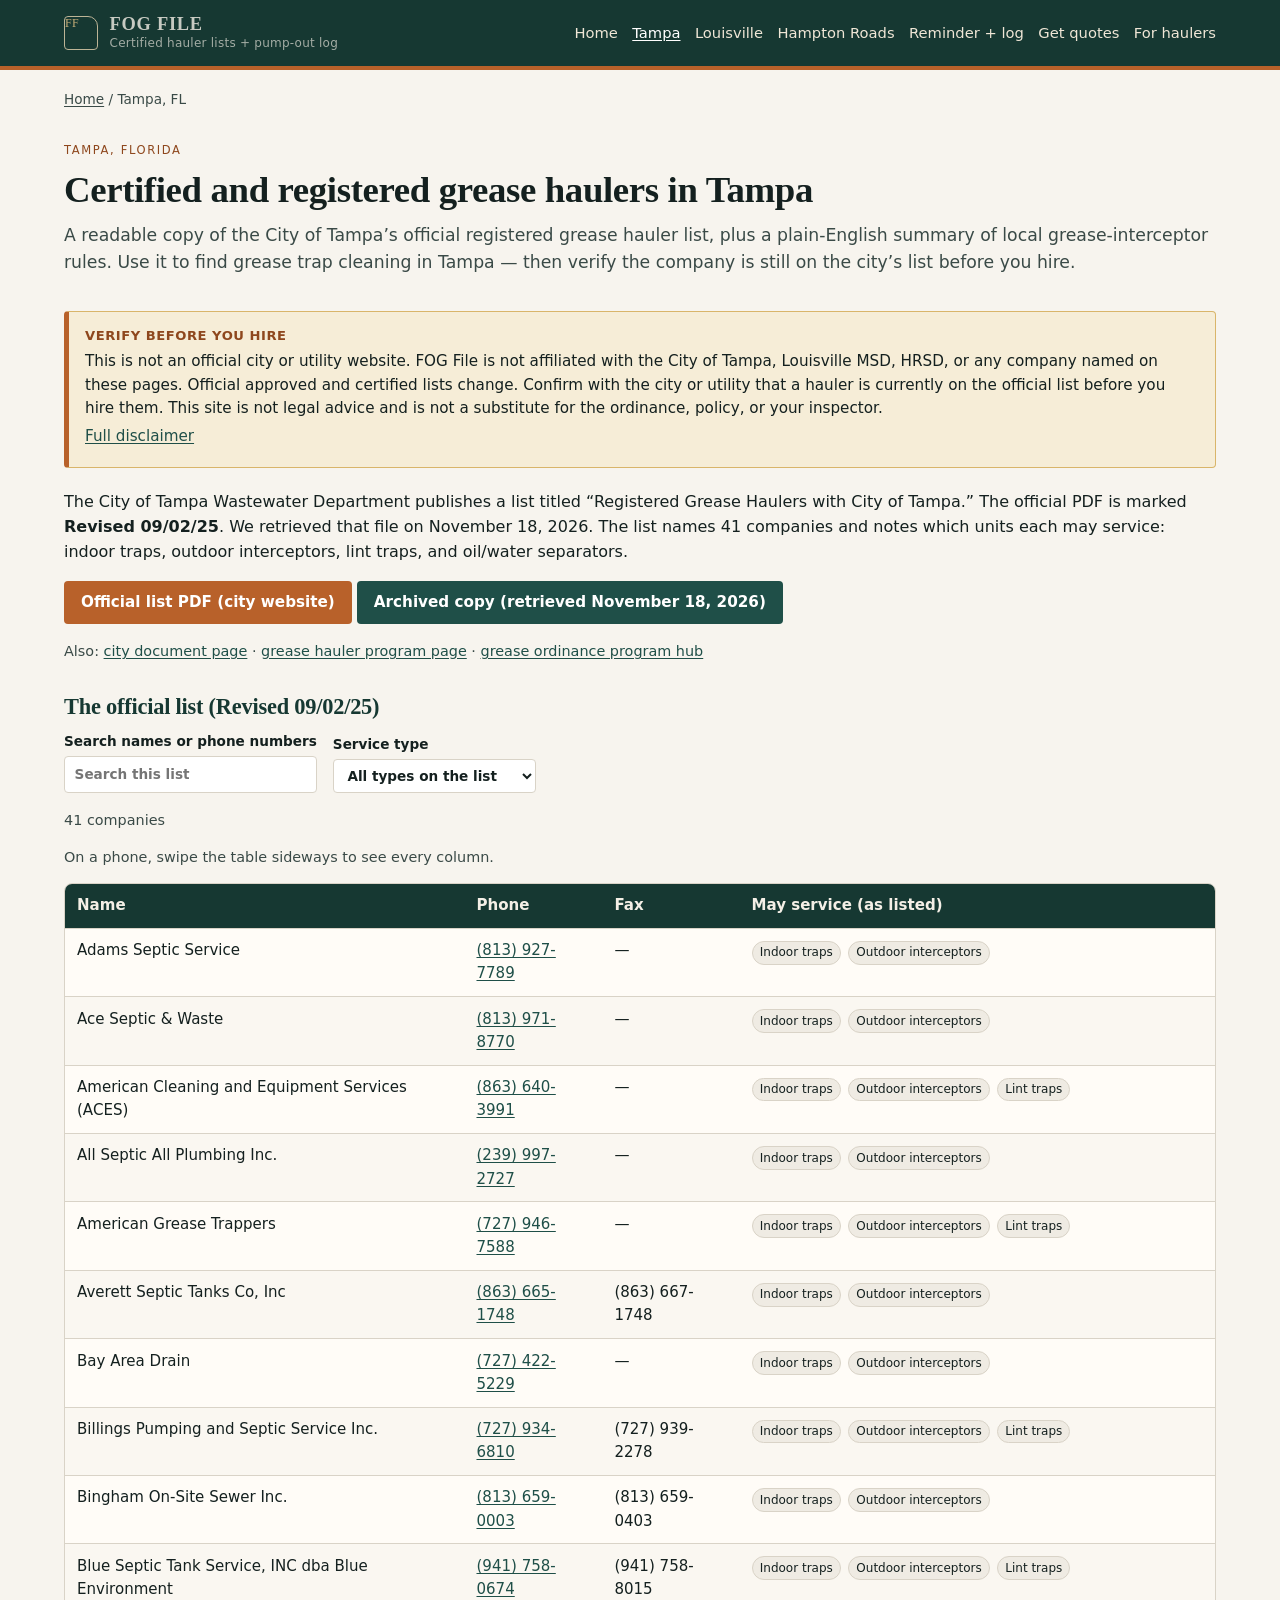
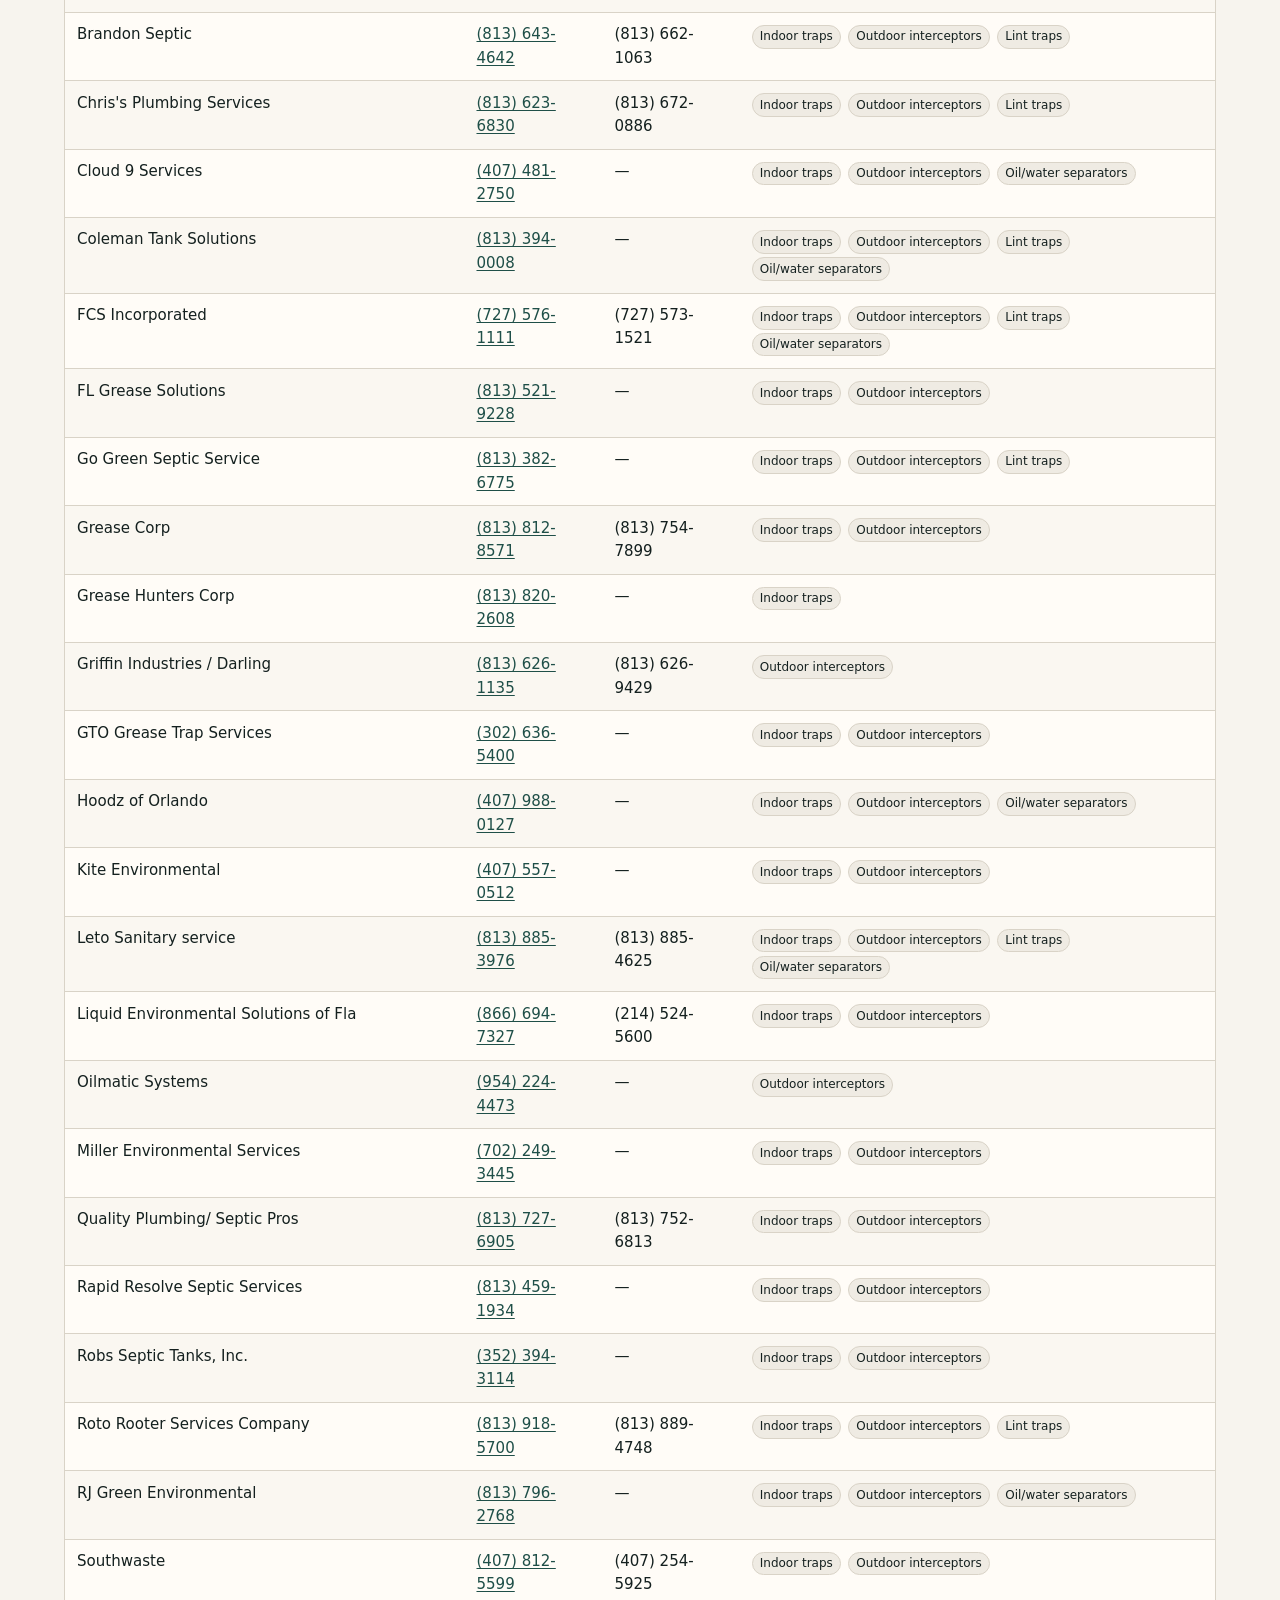
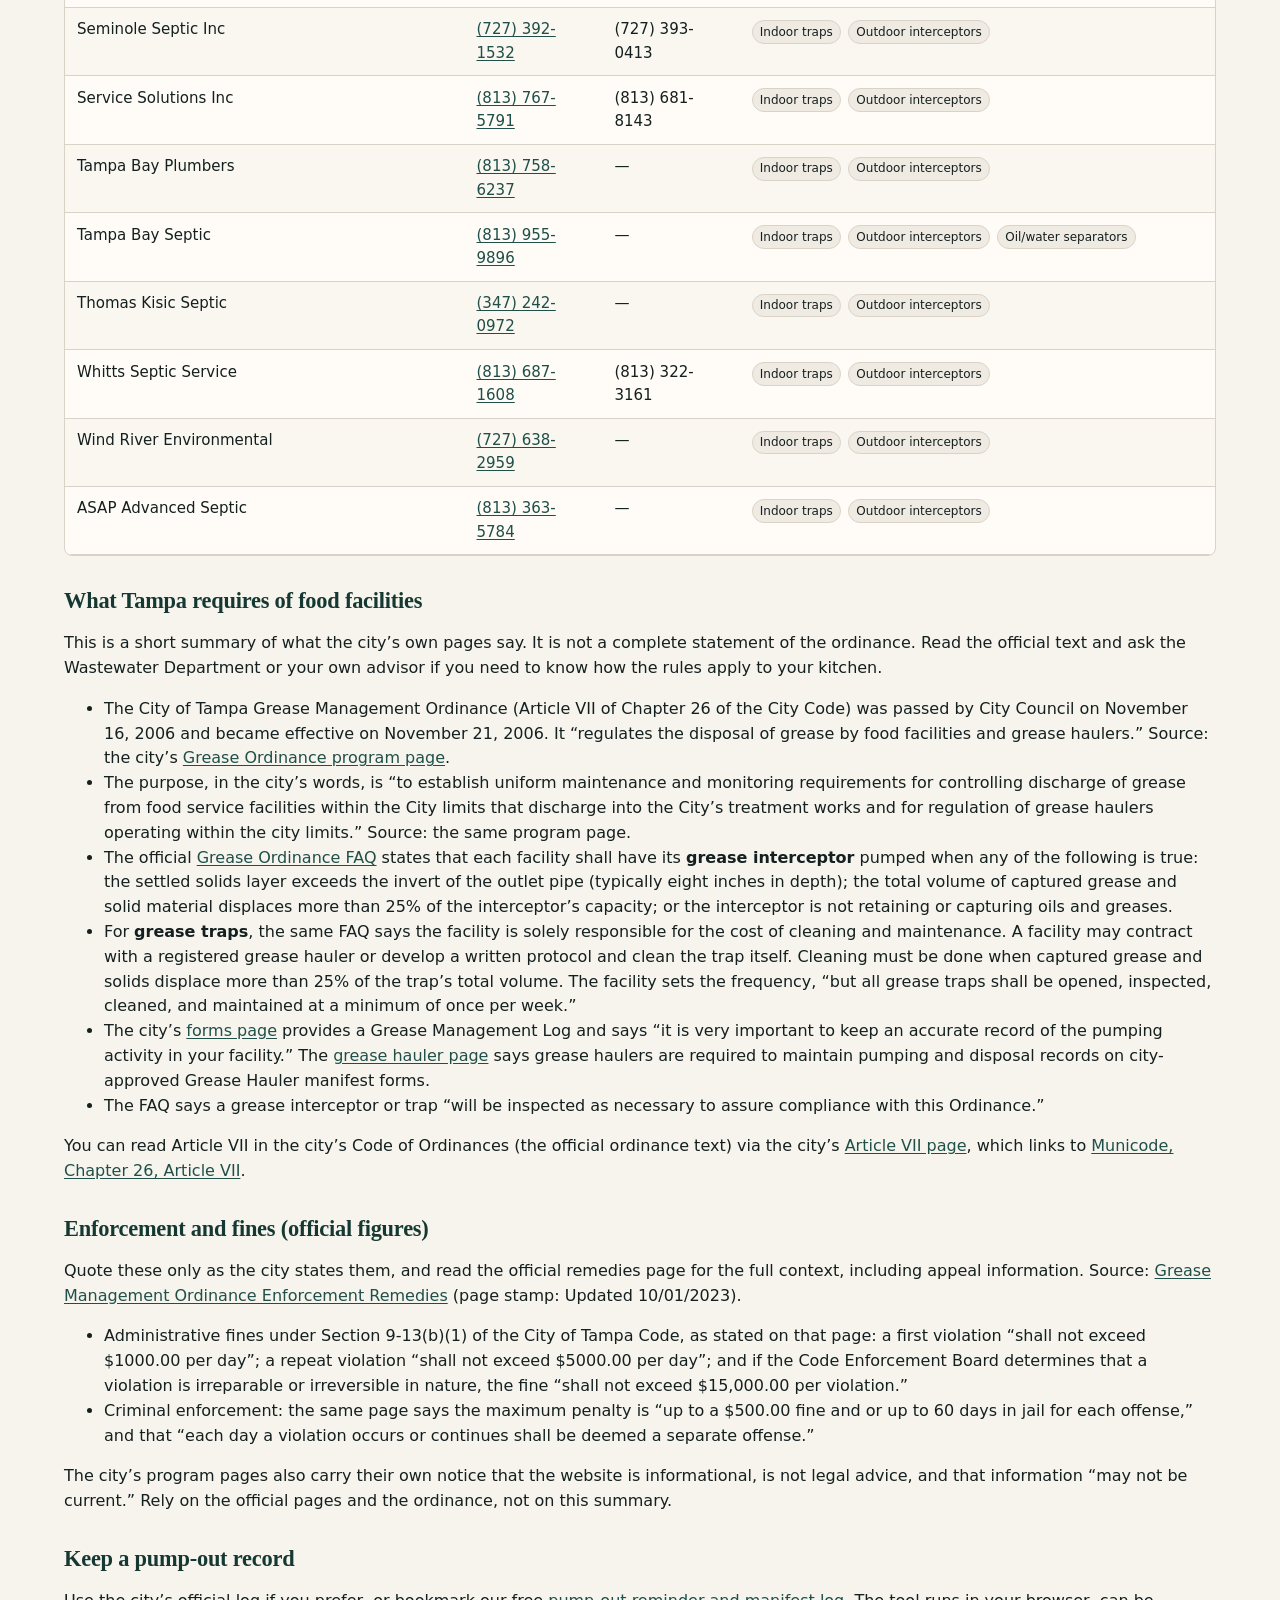
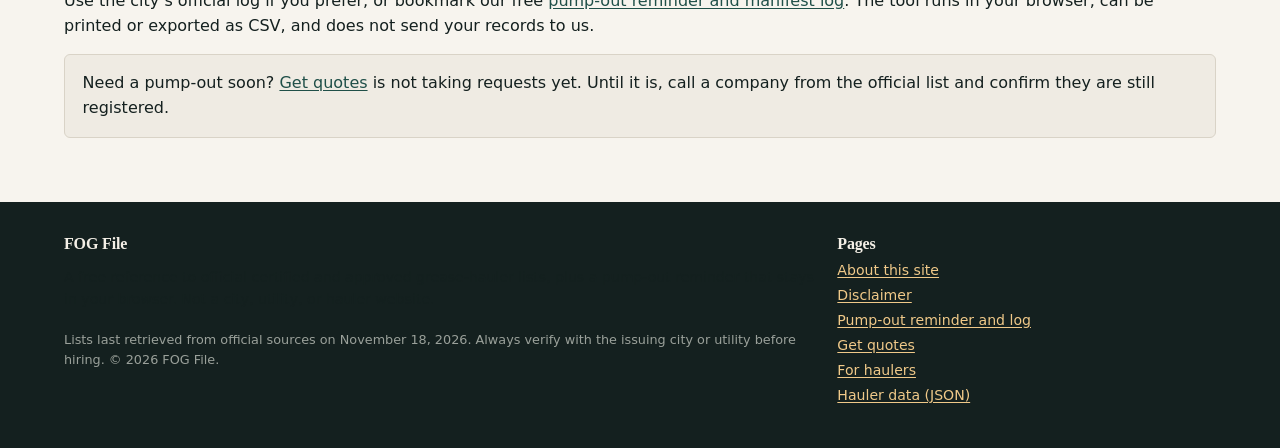
<file: tampa/index.html>
<!DOCTYPE html>
<html lang="en">
<head>
  <meta charset="utf-8">
  <meta name="viewport" content="width=device-width, initial-scale=1">
  <title>Certified grease haulers in Tampa, FL (city list, revised 09/02/25) | FOG File</title>
  <meta name="description" content="Search the City of Tampa’s official registered grease hauler list (revised 09/02/25). 41 companies, the official PDF, and local grease-interceptor rules for restaurants.">
  <link rel="canonical" href="https://spartan3055.github.io/grease-hauler-finder/tampa/">
  <meta name="robots" content="index,follow">
  <meta name="theme-color" content="#163832">
  <meta property="og:title" content="Certified grease haulers in Tampa, FL (city list, revised 09/02/25) | FOG File">
  <meta property="og:description" content="Search the City of Tampa’s official registered grease hauler list (revised 09/02/25). 41 companies, the official PDF, and local grease-interceptor rules for restaurants.">
  <meta property="og:type" content="website">
  <meta property="og:url" content="https://spartan3055.github.io/grease-hauler-finder/tampa/">
  <link rel="icon" href="../favicon.svg" type="image/svg+xml">
  <link rel="stylesheet" href="../style.css">
  <script type="application/ld+json">
{
  "@context": "https://schema.org",
  "@graph": [
    {
      "@type": "Organization",
      "@id": "https://spartan3055.github.io/grease-hauler-finder/#org",
      "name": "FOG File",
      "url": "https://spartan3055.github.io/grease-hauler-finder/",
      "description": "Free reference pages for official city and utility certified grease-hauler lists, plus a browser-based pump-out reminder and manifest log."
    },
    {
      "@type": "WebSite",
      "@id": "https://spartan3055.github.io/grease-hauler-finder/#website",
      "name": "FOG File",
      "url": "https://spartan3055.github.io/grease-hauler-finder/",
      "publisher": {
        "@id": "https://spartan3055.github.io/grease-hauler-finder/#org"
      }
    },
    {
      "@type": "BreadcrumbList",
      "itemListElement": [
        {
          "@type": "ListItem",
          "position": 1,
          "name": "Home",
          "item": "https://spartan3055.github.io/grease-hauler-finder/"
        },
        {
          "@type": "ListItem",
          "position": 2,
          "name": "Tampa, FL",
          "item": "https://spartan3055.github.io/grease-hauler-finder/tampa/"
        }
      ]
    },
    {
      "@type": "ItemList",
      "name": "Registered Grease Haulers with City of Tampa",
      "url": "https://spartan3055.github.io/grease-hauler-finder/tampa/",
      "numberOfItems": 41,
      "itemListElement": [
        {
          "@type": "ListItem",
          "position": 1,
          "item": {
            "@type": "LocalBusiness",
            "name": "Adams Septic Service",
            "description": "Appears on the City of Tampa official registered grease hauler list dated Revised 09/02/25. Verify current status with the city before hiring.",
            "telephone": "(813) 927-7789"
          }
        },
        {
          "@type": "ListItem",
          "position": 2,
          "item": {
            "@type": "LocalBusiness",
            "name": "Ace Septic & Waste",
            "description": "Appears on the City of Tampa official registered grease hauler list dated Revised 09/02/25. Verify current status with the city before hiring.",
            "telephone": "(813) 971-8770"
          }
        },
        {
          "@type": "ListItem",
          "position": 3,
          "item": {
            "@type": "LocalBusiness",
            "name": "American Cleaning and Equipment Services (ACES)",
            "description": "Appears on the City of Tampa official registered grease hauler list dated Revised 09/02/25. Verify current status with the city before hiring.",
            "telephone": "(863) 640-3991"
          }
        },
        {
          "@type": "ListItem",
          "position": 4,
          "item": {
            "@type": "LocalBusiness",
            "name": "All Septic All Plumbing Inc.",
            "description": "Appears on the City of Tampa official registered grease hauler list dated Revised 09/02/25. Verify current status with the city before hiring.",
            "telephone": "(239) 997-2727"
          }
        },
        {
          "@type": "ListItem",
          "position": 5,
          "item": {
            "@type": "LocalBusiness",
            "name": "American Grease Trappers",
            "description": "Appears on the City of Tampa official registered grease hauler list dated Revised 09/02/25. Verify current status with the city before hiring.",
            "telephone": "(727) 946-7588"
          }
        },
        {
          "@type": "ListItem",
          "position": 6,
          "item": {
            "@type": "LocalBusiness",
            "name": "Averett Septic Tanks Co, Inc",
            "description": "Appears on the City of Tampa official registered grease hauler list dated Revised 09/02/25. Verify current status with the city before hiring.",
            "telephone": "(863) 665-1748"
          }
        },
        {
          "@type": "ListItem",
          "position": 7,
          "item": {
            "@type": "LocalBusiness",
            "name": "Bay Area Drain",
            "description": "Appears on the City of Tampa official registered grease hauler list dated Revised 09/02/25. Verify current status with the city before hiring.",
            "telephone": "(727) 422-5229"
          }
        },
        {
          "@type": "ListItem",
          "position": 8,
          "item": {
            "@type": "LocalBusiness",
            "name": "Billings Pumping and Septic Service Inc.",
            "description": "Appears on the City of Tampa official registered grease hauler list dated Revised 09/02/25. Verify current status with the city before hiring.",
            "telephone": "(727) 934-6810"
          }
        },
        {
          "@type": "ListItem",
          "position": 9,
          "item": {
            "@type": "LocalBusiness",
            "name": "Bingham On-Site Sewer Inc.",
            "description": "Appears on the City of Tampa official registered grease hauler list dated Revised 09/02/25. Verify current status with the city before hiring.",
            "telephone": "(813) 659-0003"
          }
        },
        {
          "@type": "ListItem",
          "position": 10,
          "item": {
            "@type": "LocalBusiness",
            "name": "Blue Septic Tank Service, INC dba Blue Environment",
            "description": "Appears on the City of Tampa official registered grease hauler list dated Revised 09/02/25. Verify current status with the city before hiring.",
            "telephone": "(941) 758-0674"
          }
        },
        {
          "@type": "ListItem",
          "position": 11,
          "item": {
            "@type": "LocalBusiness",
            "name": "Brandon Septic",
            "description": "Appears on the City of Tampa official registered grease hauler list dated Revised 09/02/25. Verify current status with the city before hiring.",
            "telephone": "(813) 643-4642"
          }
        },
        {
          "@type": "ListItem",
          "position": 12,
          "item": {
            "@type": "LocalBusiness",
            "name": "Chris's Plumbing Services",
            "description": "Appears on the City of Tampa official registered grease hauler list dated Revised 09/02/25. Verify current status with the city before hiring.",
            "telephone": "(813) 623-6830"
          }
        },
        {
          "@type": "ListItem",
          "position": 13,
          "item": {
            "@type": "LocalBusiness",
            "name": "Cloud 9 Services",
            "description": "Appears on the City of Tampa official registered grease hauler list dated Revised 09/02/25. Verify current status with the city before hiring.",
            "telephone": "(407) 481-2750"
          }
        },
        {
          "@type": "ListItem",
          "position": 14,
          "item": {
            "@type": "LocalBusiness",
            "name": "Coleman Tank Solutions",
            "description": "Appears on the City of Tampa official registered grease hauler list dated Revised 09/02/25. Verify current status with the city before hiring.",
            "telephone": "(813) 394-0008"
          }
        },
        {
          "@type": "ListItem",
          "position": 15,
          "item": {
            "@type": "LocalBusiness",
            "name": "FCS Incorporated",
            "description": "Appears on the City of Tampa official registered grease hauler list dated Revised 09/02/25. Verify current status with the city before hiring.",
            "telephone": "(727) 576-1111"
          }
        },
        {
          "@type": "ListItem",
          "position": 16,
          "item": {
            "@type": "LocalBusiness",
            "name": "FL Grease Solutions",
            "description": "Appears on the City of Tampa official registered grease hauler list dated Revised 09/02/25. Verify current status with the city before hiring.",
            "telephone": "(813) 521-9228"
          }
        },
        {
          "@type": "ListItem",
          "position": 17,
          "item": {
            "@type": "LocalBusiness",
            "name": "Go Green Septic Service",
            "description": "Appears on the City of Tampa official registered grease hauler list dated Revised 09/02/25. Verify current status with the city before hiring.",
            "telephone": "(813) 382-6775"
          }
        },
        {
          "@type": "ListItem",
          "position": 18,
          "item": {
            "@type": "LocalBusiness",
            "name": "Grease Corp",
            "description": "Appears on the City of Tampa official registered grease hauler list dated Revised 09/02/25. Verify current status with the city before hiring.",
            "telephone": "(813) 812-8571"
          }
        },
        {
          "@type": "ListItem",
          "position": 19,
          "item": {
            "@type": "LocalBusiness",
            "name": "Grease Hunters Corp",
            "description": "Appears on the City of Tampa official registered grease hauler list dated Revised 09/02/25. Verify current status with the city before hiring.",
            "telephone": "(813) 820-2608"
          }
        },
        {
          "@type": "ListItem",
          "position": 20,
          "item": {
            "@type": "LocalBusiness",
            "name": "Griffin Industries / Darling",
            "description": "Appears on the City of Tampa official registered grease hauler list dated Revised 09/02/25. Verify current status with the city before hiring.",
            "telephone": "(813) 626-1135"
          }
        },
        {
          "@type": "ListItem",
          "position": 21,
          "item": {
            "@type": "LocalBusiness",
            "name": "GTO Grease Trap Services",
            "description": "Appears on the City of Tampa official registered grease hauler list dated Revised 09/02/25. Verify current status with the city before hiring.",
            "telephone": "(302) 636-5400"
          }
        },
        {
          "@type": "ListItem",
          "position": 22,
          "item": {
            "@type": "LocalBusiness",
            "name": "Hoodz of Orlando",
            "description": "Appears on the City of Tampa official registered grease hauler list dated Revised 09/02/25. Verify current status with the city before hiring.",
            "telephone": "(407) 988-0127"
          }
        },
        {
          "@type": "ListItem",
          "position": 23,
          "item": {
            "@type": "LocalBusiness",
            "name": "Kite Environmental",
            "description": "Appears on the City of Tampa official registered grease hauler list dated Revised 09/02/25. Verify current status with the city before hiring.",
            "telephone": "(407) 557-0512"
          }
        },
        {
          "@type": "ListItem",
          "position": 24,
          "item": {
            "@type": "LocalBusiness",
            "name": "Leto Sanitary service",
            "description": "Appears on the City of Tampa official registered grease hauler list dated Revised 09/02/25. Verify current status with the city before hiring.",
            "telephone": "(813) 885-3976"
          }
        },
        {
          "@type": "ListItem",
          "position": 25,
          "item": {
            "@type": "LocalBusiness",
            "name": "Liquid Environmental Solutions of Fla",
            "description": "Appears on the City of Tampa official registered grease hauler list dated Revised 09/02/25. Verify current status with the city before hiring.",
            "telephone": "(866) 694-7327"
          }
        },
        {
          "@type": "ListItem",
          "position": 26,
          "item": {
            "@type": "LocalBusiness",
            "name": "Oilmatic Systems",
            "description": "Appears on the City of Tampa official registered grease hauler list dated Revised 09/02/25. Verify current status with the city before hiring.",
            "telephone": "(954) 224-4473"
          }
        },
        {
          "@type": "ListItem",
          "position": 27,
          "item": {
            "@type": "LocalBusiness",
            "name": "Miller Environmental Services",
            "description": "Appears on the City of Tampa official registered grease hauler list dated Revised 09/02/25. Verify current status with the city before hiring.",
            "telephone": "(702) 249-3445"
          }
        },
        {
          "@type": "ListItem",
          "position": 28,
          "item": {
            "@type": "LocalBusiness",
            "name": "Quality Plumbing/ Septic Pros",
            "description": "Appears on the City of Tampa official registered grease hauler list dated Revised 09/02/25. Verify current status with the city before hiring.",
            "telephone": "(813) 727-6905"
          }
        },
        {
          "@type": "ListItem",
          "position": 29,
          "item": {
            "@type": "LocalBusiness",
            "name": "Rapid Resolve Septic Services",
            "description": "Appears on the City of Tampa official registered grease hauler list dated Revised 09/02/25. Verify current status with the city before hiring.",
            "telephone": "(813) 459-1934"
          }
        },
        {
          "@type": "ListItem",
          "position": 30,
          "item": {
            "@type": "LocalBusiness",
            "name": "Robs Septic Tanks, Inc.",
            "description": "Appears on the City of Tampa official registered grease hauler list dated Revised 09/02/25. Verify current status with the city before hiring.",
            "telephone": "(352) 394-3114"
          }
        },
        {
          "@type": "ListItem",
          "position": 31,
          "item": {
            "@type": "LocalBusiness",
            "name": "Roto Rooter Services Company",
            "description": "Appears on the City of Tampa official registered grease hauler list dated Revised 09/02/25. Verify current status with the city before hiring.",
            "telephone": "(813) 918-5700"
          }
        },
        {
          "@type": "ListItem",
          "position": 32,
          "item": {
            "@type": "LocalBusiness",
            "name": "RJ Green Environmental",
            "description": "Appears on the City of Tampa official registered grease hauler list dated Revised 09/02/25. Verify current status with the city before hiring.",
            "telephone": "(813) 796-2768"
          }
        },
        {
          "@type": "ListItem",
          "position": 33,
          "item": {
            "@type": "LocalBusiness",
            "name": "Southwaste",
            "description": "Appears on the City of Tampa official registered grease hauler list dated Revised 09/02/25. Verify current status with the city before hiring.",
            "telephone": "(407) 812-5599"
          }
        },
        {
          "@type": "ListItem",
          "position": 34,
          "item": {
            "@type": "LocalBusiness",
            "name": "Seminole Septic Inc",
            "description": "Appears on the City of Tampa official registered grease hauler list dated Revised 09/02/25. Verify current status with the city before hiring.",
            "telephone": "(727) 392-1532"
          }
        },
        {
          "@type": "ListItem",
          "position": 35,
          "item": {
            "@type": "LocalBusiness",
            "name": "Service Solutions Inc",
            "description": "Appears on the City of Tampa official registered grease hauler list dated Revised 09/02/25. Verify current status with the city before hiring.",
            "telephone": "(813) 767-5791"
          }
        },
        {
          "@type": "ListItem",
          "position": 36,
          "item": {
            "@type": "LocalBusiness",
            "name": "Tampa Bay Plumbers",
            "description": "Appears on the City of Tampa official registered grease hauler list dated Revised 09/02/25. Verify current status with the city before hiring.",
            "telephone": "(813) 758-6237"
          }
        },
        {
          "@type": "ListItem",
          "position": 37,
          "item": {
            "@type": "LocalBusiness",
            "name": "Tampa Bay Septic",
            "description": "Appears on the City of Tampa official registered grease hauler list dated Revised 09/02/25. Verify current status with the city before hiring.",
            "telephone": "(813) 955-9896"
          }
        },
        {
          "@type": "ListItem",
          "position": 38,
          "item": {
            "@type": "LocalBusiness",
            "name": "Thomas Kisic Septic",
            "description": "Appears on the City of Tampa official registered grease hauler list dated Revised 09/02/25. Verify current status with the city before hiring.",
            "telephone": "(347) 242-0972"
          }
        },
        {
          "@type": "ListItem",
          "position": 39,
          "item": {
            "@type": "LocalBusiness",
            "name": "Whitts Septic Service",
            "description": "Appears on the City of Tampa official registered grease hauler list dated Revised 09/02/25. Verify current status with the city before hiring.",
            "telephone": "(813) 687-1608"
          }
        },
        {
          "@type": "ListItem",
          "position": 40,
          "item": {
            "@type": "LocalBusiness",
            "name": "Wind River Environmental",
            "description": "Appears on the City of Tampa official registered grease hauler list dated Revised 09/02/25. Verify current status with the city before hiring.",
            "telephone": "(727) 638-2959"
          }
        },
        {
          "@type": "ListItem",
          "position": 41,
          "item": {
            "@type": "LocalBusiness",
            "name": "ASAP Advanced Septic",
            "description": "Appears on the City of Tampa official registered grease hauler list dated Revised 09/02/25. Verify current status with the city before hiring.",
            "telephone": "(813) 363-5784"
          }
        }
      ],
      "description": "Appears on the City of Tampa official registered grease hauler list dated Revised 09/02/25. Verify current status with the city before hiring."
    }
  ]
}
</script>
</head>
<body>
  <a class="skip" href="#content">Skip to content</a>
  
<header class="site-header">
  <div class="wrap bar">
    <a class="wordmark" href="../">
      <span class="mark" aria-hidden="true">FF</span>
      <span><strong>FOG FILE</strong><span>Certified hauler lists + pump-out log</span></span>
    </a>
    <nav class="primary" aria-label="Primary">
      <a href="../">Home</a>
      <a href="../tampa/" aria-current="page">Tampa</a>
      <a href="../louisville/">Louisville</a>
      <a href="../hampton-roads/">Hampton Roads</a>
      <a href="../reminder/">Reminder + log</a>
      <a href="../quotes/">Get quotes</a>
      <a href="../haulers/">For haulers</a>
    </nav>
  </div>
</header>
  <main id="content">
    <p class="crumbs"><a href="../">Home</a> / Tampa, FL</p>
    
<article class="wrap">
  <header class="page-head">
    <p class="kicker" style="color:var(--copper-deep)">Tampa, Florida</p>
    <h1>Certified and registered grease haulers in Tampa</h1>
    <p class="lede">A readable copy of the City of Tampa’s official registered grease hauler list, plus a plain-English summary of local grease-interceptor rules. Use it to find grease trap cleaning in Tampa — then verify the company is still on the city’s list before you hire.</p>
  </header>
  
<aside class="disclaimer" role="note">
  <strong>Verify before you hire</strong>
  <p>This is not an official city or utility website. FOG File is not affiliated with the City of Tampa, Louisville MSD, HRSD, or any company named on these pages. Official approved and certified lists change. Confirm with the city or utility that a hauler is currently on the official list before you hire them. This site is not legal advice and is not a substitute for the ordinance, policy, or your inspector.</p>
  
  <p><a href="../disclaimer/">Full disclaimer</a></p>
</aside>
  <p>The City of Tampa Wastewater Department publishes a list titled “Registered Grease Haulers with City of Tampa.” The official PDF is marked <strong>Revised 09/02/25</strong>. We retrieved that file on November 18, 2026. The list names 41 companies and notes which units each may service: indoor traps, outdoor interceptors, lint traps, and oil/water separators.</p>
  <p>
    <a class="btn" href="https://www.tampa.gov/sites/default/files/document/2026/grease-hauler-approved-09-02-25-ada.pdf">Official list PDF (city website)</a>
    <a class="btn secondary" href="../data/archive/2026-11-18/tampa-grease-hauler-approved-09-02-25-ada.pdf">Archived copy (retrieved November 18, 2026)</a>
  </p>
  <p class="muted">Also: <a href="https://www.tampa.gov/document/approved-grease-hauler-list-66041">city document page</a> · <a href="https://www.tampa.gov/wastewater/programs/grease-ordinance/grease-hauler">grease hauler program page</a> · <a href="https://www.tampa.gov/wastewater/programs/grease-ordinance">grease ordinance program hub</a></p>

  <h2>The official list (Revised 09/02/25)</h2>
  

        <div class="toolbar no-print">
          <label>Search names or phone numbers
            <input type="search" id="q" placeholder="Search this list">
          </label>
          <label>Service type
            <select id="svc">
              <option value="">All types on the list</option>
              <option value="indoor_traps">Indoor traps</option>
              <option value="outdoor_interceptors">Outdoor interceptors</option>
              <option value="lint_traps">Lint traps</option>
              <option value="oil_water_separators">Oil/water separators</option>
            </select>
          </label>
        </div>
<p class="count-line" id="visible-count">41 companies</p>
<p class="muted no-print">On a phone, swipe the table sideways to see every column.</p>
<div class="table-wrap">
<table class="haulers">
  <thead><tr><th>Name</th><th>Phone</th><th>Fax</th><th>May service (as listed)</th></tr></thead>
  <tbody>
    <tr data-services="indoor_traps outdoor_interceptors"><td>Adams Septic Service</td><td><a href="tel:+18139277789">(813) 927-7789</a></td><td>—</td><td><span class="svc">Indoor traps</span> <span class="svc">Outdoor interceptors</span></td></tr><tr data-services="indoor_traps outdoor_interceptors"><td>Ace Septic &amp; Waste</td><td><a href="tel:+18139718770">(813) 971-8770</a></td><td>—</td><td><span class="svc">Indoor traps</span> <span class="svc">Outdoor interceptors</span></td></tr><tr data-services="indoor_traps outdoor_interceptors lint_traps"><td>American Cleaning and Equipment Services (ACES)</td><td><a href="tel:+18636403991">(863) 640-3991</a></td><td>—</td><td><span class="svc">Indoor traps</span> <span class="svc">Outdoor interceptors</span> <span class="svc">Lint traps</span></td></tr><tr data-services="indoor_traps outdoor_interceptors"><td>All Septic All Plumbing Inc.</td><td><a href="tel:+12399972727">(239) 997-2727</a></td><td>—</td><td><span class="svc">Indoor traps</span> <span class="svc">Outdoor interceptors</span></td></tr><tr data-services="indoor_traps outdoor_interceptors lint_traps"><td>American Grease Trappers</td><td><a href="tel:+17279467588">(727) 946-7588</a></td><td>—</td><td><span class="svc">Indoor traps</span> <span class="svc">Outdoor interceptors</span> <span class="svc">Lint traps</span></td></tr><tr data-services="indoor_traps outdoor_interceptors"><td>Averett Septic Tanks Co, Inc</td><td><a href="tel:+18636651748">(863) 665-1748</a></td><td>(863) 667-1748</td><td><span class="svc">Indoor traps</span> <span class="svc">Outdoor interceptors</span></td></tr><tr data-services="indoor_traps outdoor_interceptors"><td>Bay Area Drain</td><td><a href="tel:+17274225229">(727) 422-5229</a></td><td>—</td><td><span class="svc">Indoor traps</span> <span class="svc">Outdoor interceptors</span></td></tr><tr data-services="indoor_traps outdoor_interceptors lint_traps"><td>Billings Pumping and Septic Service Inc.</td><td><a href="tel:+17279346810">(727) 934-6810</a></td><td>(727) 939-2278</td><td><span class="svc">Indoor traps</span> <span class="svc">Outdoor interceptors</span> <span class="svc">Lint traps</span></td></tr><tr data-services="indoor_traps outdoor_interceptors"><td>Bingham On-Site Sewer Inc.</td><td><a href="tel:+18136590003">(813) 659-0003</a></td><td>(813) 659-0403</td><td><span class="svc">Indoor traps</span> <span class="svc">Outdoor interceptors</span></td></tr><tr data-services="indoor_traps outdoor_interceptors lint_traps"><td>Blue Septic Tank Service, INC dba Blue Environment</td><td><a href="tel:+19417580674">(941) 758-0674</a></td><td>(941) 758-8015</td><td><span class="svc">Indoor traps</span> <span class="svc">Outdoor interceptors</span> <span class="svc">Lint traps</span></td></tr><tr data-services="indoor_traps outdoor_interceptors lint_traps"><td>Brandon Septic</td><td><a href="tel:+18136434642">(813) 643-4642</a></td><td>(813) 662-1063</td><td><span class="svc">Indoor traps</span> <span class="svc">Outdoor interceptors</span> <span class="svc">Lint traps</span></td></tr><tr data-services="indoor_traps outdoor_interceptors lint_traps"><td>Chris's Plumbing Services</td><td><a href="tel:+18136236830">(813) 623-6830</a></td><td>(813) 672-0886</td><td><span class="svc">Indoor traps</span> <span class="svc">Outdoor interceptors</span> <span class="svc">Lint traps</span></td></tr><tr data-services="indoor_traps outdoor_interceptors oil_water_separators"><td>Cloud 9 Services</td><td><a href="tel:+14074812750">(407) 481-2750</a></td><td>—</td><td><span class="svc">Indoor traps</span> <span class="svc">Outdoor interceptors</span> <span class="svc">Oil/water separators</span></td></tr><tr data-services="indoor_traps outdoor_interceptors lint_traps oil_water_separators"><td>Coleman Tank Solutions</td><td><a href="tel:+18133940008">(813) 394-0008</a></td><td>—</td><td><span class="svc">Indoor traps</span> <span class="svc">Outdoor interceptors</span> <span class="svc">Lint traps</span> <span class="svc">Oil/water separators</span></td></tr><tr data-services="indoor_traps outdoor_interceptors lint_traps oil_water_separators"><td>FCS Incorporated</td><td><a href="tel:+17275761111">(727) 576-1111</a></td><td>(727) 573-1521</td><td><span class="svc">Indoor traps</span> <span class="svc">Outdoor interceptors</span> <span class="svc">Lint traps</span> <span class="svc">Oil/water separators</span></td></tr><tr data-services="indoor_traps outdoor_interceptors"><td>FL Grease Solutions</td><td><a href="tel:+18135219228">(813) 521-9228</a></td><td>—</td><td><span class="svc">Indoor traps</span> <span class="svc">Outdoor interceptors</span></td></tr><tr data-services="indoor_traps outdoor_interceptors lint_traps"><td>Go Green Septic Service</td><td><a href="tel:+18133826775">(813) 382-6775</a></td><td>—</td><td><span class="svc">Indoor traps</span> <span class="svc">Outdoor interceptors</span> <span class="svc">Lint traps</span></td></tr><tr data-services="indoor_traps outdoor_interceptors"><td>Grease Corp</td><td><a href="tel:+18138128571">(813) 812-8571</a></td><td>(813) 754-7899</td><td><span class="svc">Indoor traps</span> <span class="svc">Outdoor interceptors</span></td></tr><tr data-services="indoor_traps"><td>Grease Hunters Corp</td><td><a href="tel:+18138202608">(813) 820-2608</a></td><td>—</td><td><span class="svc">Indoor traps</span></td></tr><tr data-services="outdoor_interceptors"><td>Griffin Industries / Darling</td><td><a href="tel:+18136261135">(813) 626-1135</a></td><td>(813) 626-9429</td><td><span class="svc">Outdoor interceptors</span></td></tr><tr data-services="indoor_traps outdoor_interceptors"><td>GTO Grease Trap Services</td><td><a href="tel:+13026365400">(302) 636-5400</a></td><td>—</td><td><span class="svc">Indoor traps</span> <span class="svc">Outdoor interceptors</span></td></tr><tr data-services="indoor_traps outdoor_interceptors oil_water_separators"><td>Hoodz of Orlando</td><td><a href="tel:+14079880127">(407) 988-0127</a></td><td>—</td><td><span class="svc">Indoor traps</span> <span class="svc">Outdoor interceptors</span> <span class="svc">Oil/water separators</span></td></tr><tr data-services="indoor_traps outdoor_interceptors"><td>Kite Environmental</td><td><a href="tel:+14075570512">(407) 557-0512</a></td><td>—</td><td><span class="svc">Indoor traps</span> <span class="svc">Outdoor interceptors</span></td></tr><tr data-services="indoor_traps outdoor_interceptors lint_traps oil_water_separators"><td>Leto Sanitary service</td><td><a href="tel:+18138853976">(813) 885-3976</a></td><td>(813) 885-4625</td><td><span class="svc">Indoor traps</span> <span class="svc">Outdoor interceptors</span> <span class="svc">Lint traps</span> <span class="svc">Oil/water separators</span></td></tr><tr data-services="indoor_traps outdoor_interceptors"><td>Liquid Environmental Solutions of Fla</td><td><a href="tel:+18666947327">(866) 694-7327</a></td><td>(214) 524-5600</td><td><span class="svc">Indoor traps</span> <span class="svc">Outdoor interceptors</span></td></tr><tr data-services="outdoor_interceptors"><td>Oilmatic Systems</td><td><a href="tel:+19542244473">(954) 224-4473</a></td><td>—</td><td><span class="svc">Outdoor interceptors</span></td></tr><tr data-services="indoor_traps outdoor_interceptors"><td>Miller Environmental Services</td><td><a href="tel:+17022493445">(702) 249-3445</a></td><td>—</td><td><span class="svc">Indoor traps</span> <span class="svc">Outdoor interceptors</span></td></tr><tr data-services="indoor_traps outdoor_interceptors"><td>Quality Plumbing/ Septic Pros</td><td><a href="tel:+18137276905">(813) 727-6905</a></td><td>(813) 752-6813</td><td><span class="svc">Indoor traps</span> <span class="svc">Outdoor interceptors</span></td></tr><tr data-services="indoor_traps outdoor_interceptors"><td>Rapid Resolve Septic Services</td><td><a href="tel:+18134591934">(813) 459-1934</a></td><td>—</td><td><span class="svc">Indoor traps</span> <span class="svc">Outdoor interceptors</span></td></tr><tr data-services="indoor_traps outdoor_interceptors"><td>Robs Septic Tanks, Inc.</td><td><a href="tel:+13523943114">(352) 394-3114</a></td><td>—</td><td><span class="svc">Indoor traps</span> <span class="svc">Outdoor interceptors</span></td></tr><tr data-services="indoor_traps outdoor_interceptors lint_traps"><td>Roto Rooter Services Company</td><td><a href="tel:+18139185700">(813) 918-5700</a></td><td>(813) 889-4748</td><td><span class="svc">Indoor traps</span> <span class="svc">Outdoor interceptors</span> <span class="svc">Lint traps</span></td></tr><tr data-services="indoor_traps outdoor_interceptors oil_water_separators"><td>RJ Green Environmental</td><td><a href="tel:+18137962768">(813) 796-2768</a></td><td>—</td><td><span class="svc">Indoor traps</span> <span class="svc">Outdoor interceptors</span> <span class="svc">Oil/water separators</span></td></tr><tr data-services="indoor_traps outdoor_interceptors"><td>Southwaste</td><td><a href="tel:+14078125599">(407) 812-5599</a></td><td>(407) 254-5925</td><td><span class="svc">Indoor traps</span> <span class="svc">Outdoor interceptors</span></td></tr><tr data-services="indoor_traps outdoor_interceptors"><td>Seminole Septic Inc</td><td><a href="tel:+17273921532">(727) 392-1532</a></td><td>(727) 393-0413</td><td><span class="svc">Indoor traps</span> <span class="svc">Outdoor interceptors</span></td></tr><tr data-services="indoor_traps outdoor_interceptors"><td>Service Solutions Inc</td><td><a href="tel:+18137675791">(813) 767-5791</a></td><td>(813) 681-8143</td><td><span class="svc">Indoor traps</span> <span class="svc">Outdoor interceptors</span></td></tr><tr data-services="indoor_traps outdoor_interceptors"><td>Tampa Bay Plumbers</td><td><a href="tel:+18137586237">(813) 758-6237</a></td><td>—</td><td><span class="svc">Indoor traps</span> <span class="svc">Outdoor interceptors</span></td></tr><tr data-services="indoor_traps outdoor_interceptors oil_water_separators"><td>Tampa Bay Septic</td><td><a href="tel:+18139559896">(813) 955-9896</a></td><td>—</td><td><span class="svc">Indoor traps</span> <span class="svc">Outdoor interceptors</span> <span class="svc">Oil/water separators</span></td></tr><tr data-services="indoor_traps outdoor_interceptors"><td>Thomas Kisic Septic</td><td><a href="tel:+13472420972">(347) 242-0972</a></td><td>—</td><td><span class="svc">Indoor traps</span> <span class="svc">Outdoor interceptors</span></td></tr><tr data-services="indoor_traps outdoor_interceptors"><td>Whitts Septic Service</td><td><a href="tel:+18136871608">(813) 687-1608</a></td><td>(813) 322-3161</td><td><span class="svc">Indoor traps</span> <span class="svc">Outdoor interceptors</span></td></tr><tr data-services="indoor_traps outdoor_interceptors"><td>Wind River Environmental</td><td><a href="tel:+17276382959">(727) 638-2959</a></td><td>—</td><td><span class="svc">Indoor traps</span> <span class="svc">Outdoor interceptors</span></td></tr><tr data-services="indoor_traps outdoor_interceptors"><td>ASAP Advanced Septic</td><td><a href="tel:+18133635784">(813) 363-5784</a></td><td>—</td><td><span class="svc">Indoor traps</span> <span class="svc">Outdoor interceptors</span></td></tr>
  </tbody>
</table>
</div>

<script>
(function(){
  const q = document.getElementById('q');
  const svc = document.getElementById('svc');
  const rows = Array.from(document.querySelectorAll('table.haulers tbody tr'));
  const out = document.getElementById('visible-count');
  const total = rows.length;
  function run(){
    const needle = (q && q.value || '').toLowerCase().trim();
    const want = svc && svc.value || '';
    let n = 0;
    rows.forEach(function(tr){
      const okQ = !needle || tr.textContent.toLowerCase().indexOf(needle) !== -1;
      const okS = !want || (tr.getAttribute('data-services') || '').indexOf(want) !== -1;
      const show = okQ && okS;
      tr.classList.toggle('hidden-row', !show);
      if (show) n++;
    });
    if (out) out.textContent = n === total ? (total + ' companies') : (n + ' of ' + total + ' companies shown');
  }
  if (q) q.addEventListener('input', run);
  if (svc) svc.addEventListener('change', run);
})();
</script>


  <h2>What Tampa requires of food facilities</h2>
  <p>This is a short summary of what the city’s own pages say. It is not a complete statement of the ordinance. Read the official text and ask the Wastewater Department or your own advisor if you need to know how the rules apply to your kitchen.</p>
  <ul>
    <li>The City of Tampa Grease Management Ordinance (Article VII of Chapter 26 of the City Code) was passed by City Council on November 16, 2006 and became effective on November 21, 2006. It “regulates the disposal of grease by food facilities and grease haulers.” Source: the city’s <a href="https://www.tampa.gov/wastewater/programs/grease-ordinance">Grease Ordinance program page</a>.</li>
    <li>The purpose, in the city’s words, is “to establish uniform maintenance and monitoring requirements for controlling discharge of grease from food service facilities within the City limits that discharge into the City’s treatment works and for regulation of grease haulers operating within the city limits.” Source: the same program page.</li>
    <li>The official <a href="https://www.tampa.gov/wastewater/programs/grease-ordinance/education/frequently-asked-questions">Grease Ordinance FAQ</a> states that each facility shall have its <strong>grease interceptor</strong> pumped when any of the following is true: the settled solids layer exceeds the invert of the outlet pipe (typically eight inches in depth); the total volume of captured grease and solid material displaces more than 25% of the interceptor’s capacity; or the interceptor is not retaining or capturing oils and greases.</li>
    <li>For <strong>grease traps</strong>, the same FAQ says the facility is solely responsible for the cost of cleaning and maintenance. A facility may contract with a registered grease hauler or develop a written protocol and clean the trap itself. Cleaning must be done when captured grease and solids displace more than 25% of the trap’s total volume. The facility sets the frequency, “but all grease traps shall be opened, inspected, cleaned, and maintained at a minimum of once per week.”</li>
    <li>The city’s <a href="https://www.tampa.gov/wastewater/programs/grease-ordinance/ordinance/forms">forms page</a> provides a Grease Management Log and says “it is very important to keep an accurate record of the pumping activity in your facility.” The <a href="https://www.tampa.gov/wastewater/programs/grease-ordinance/grease-hauler">grease hauler page</a> says grease haulers are required to maintain pumping and disposal records on city-approved Grease Hauler manifest forms.</li>
    <li>The FAQ says a grease interceptor or trap “will be inspected as necessary to assure compliance with this Ordinance.”</li>
  </ul>
  <p>You can read Article VII in the city’s Code of Ordinances (the official ordinance text) via the city’s <a href="https://www.tampa.gov/wastewater/programs/grease-ordinance/ordinance/article-vii-grease-management">Article VII page</a>, which links to <a href="https://library.municode.com/fl/tampa/codes/code_of_ordinances?nodeId=COOR_CH26UT_ARTVIIGRMA">Municode, Chapter 26, Article VII</a>.</p>

  <h2>Enforcement and fines (official figures)</h2>
  <p>Quote these only as the city states them, and read the official remedies page for the full context, including appeal information. Source: <a href="https://www.tampa.gov/wastewater/programs/grease-ordinance/ordinance/grease-management-ordinance-enforcement-remedies">Grease Management Ordinance Enforcement Remedies</a> (page stamp: Updated 10/01/2023).</p>
  <ul>
    <li>Administrative fines under Section 9-13(b)(1) of the City of Tampa Code, as stated on that page: a first violation “shall not exceed $1000.00 per day”; a repeat violation “shall not exceed $5000.00 per day”; and if the Code Enforcement Board determines that a violation is irreparable or irreversible in nature, the fine “shall not exceed $15,000.00 per violation.”</li>
    <li>Criminal enforcement: the same page says the maximum penalty is “up to a $500.00 fine and or up to 60 days in jail for each offense,” and that “each day a violation occurs or continues shall be deemed a separate offense.”</li>
  </ul>
  <p>The city’s program pages also carry their own notice that the website is informational, is not legal advice, and that information “may not be current.” Rely on the official pages and the ordinance, not on this summary.</p>

  <h2>Keep a pump-out record</h2>
  <p>Use the city’s official log if you prefer, or bookmark our free <a href="../reminder/">pump-out reminder and manifest log</a>. The tool runs in your browser, can be printed or exported as CSV, and does not send your records to us.</p>
  <p class="callout">Need a pump-out soon? <a href="../quotes/">Get quotes</a> is not taking requests yet. Until it is, call a company from the official list and confirm they are still registered.</p>
</article>
  </main>
  
<footer class="site-footer">
  <div class="wrap">
    <div>
      <h2>FOG File</h2>
      <p>A free reference to official certified and approved grease-hauler lists, plus a pump-out reminder that stays in your browser. Not a city, utility, or hauler website.</p>
      <p class="tiny">Lists last retrieved from official sources on November 18, 2026. Always verify with the issuing city or utility before hiring. © 2026 FOG File.</p>
    </div>
    <div>
      <h2>Pages</h2>
      <ul>
        <li><a href="../about/">About this site</a></li>
        <li><a href="../disclaimer/">Disclaimer</a></li>
        <li><a href="../reminder/">Pump-out reminder and log</a></li>
        <li><a href="../quotes/">Get quotes</a></li>
        <li><a href="../haulers/">For haulers</a></li>
        <li><a href="../data/haulers.json">Hauler data (JSON)</a></li>
      </ul>
    </div>
  </div>
</footer>
</body>
</html>
</file>
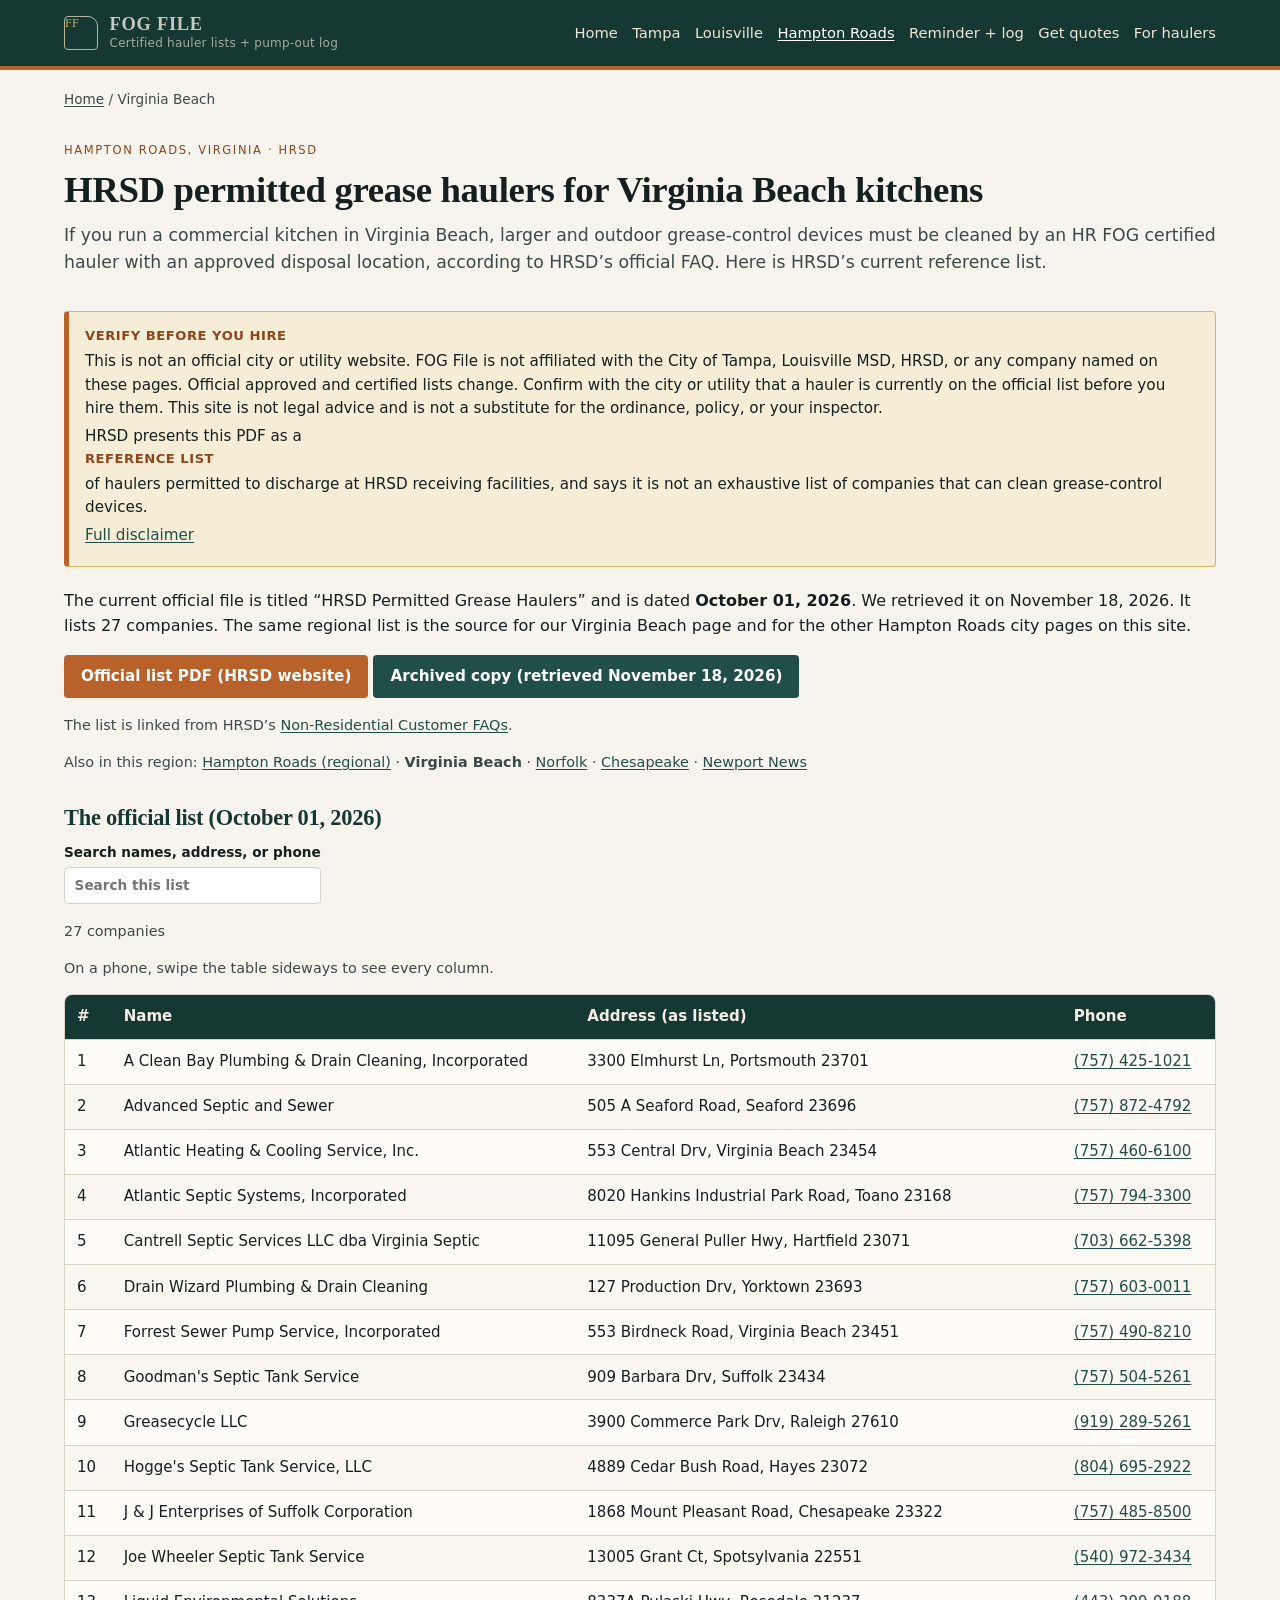
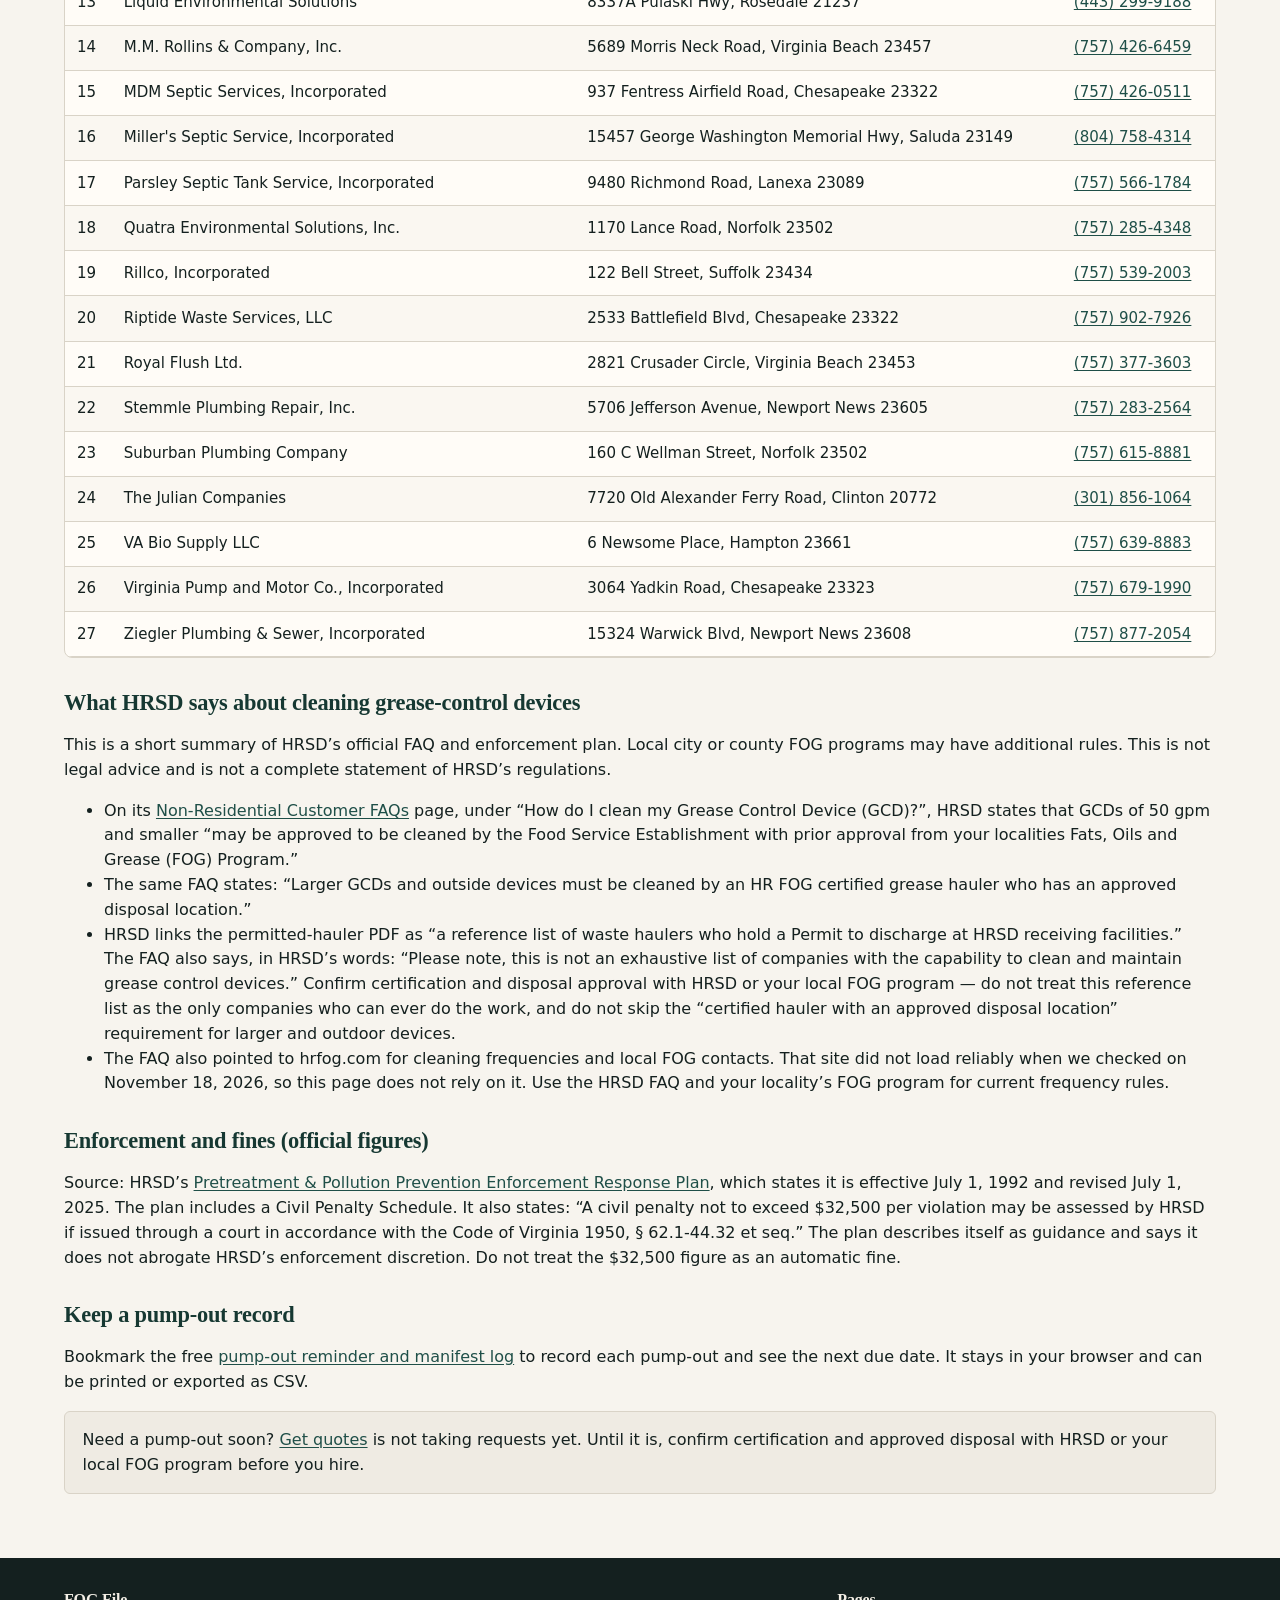
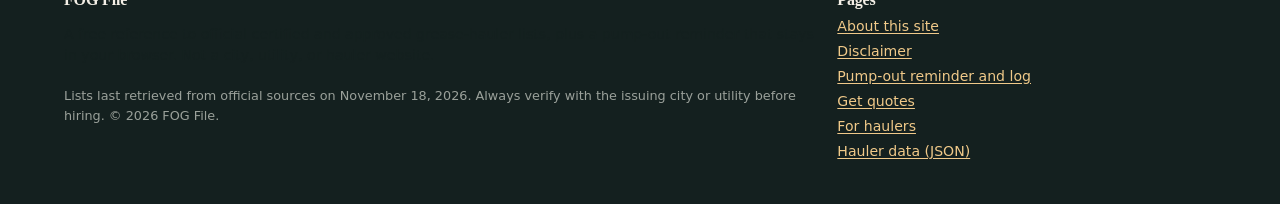
<file: virginia-beach/index.html>
<!DOCTYPE html>
<html lang="en">
<head>
  <meta charset="utf-8">
  <meta name="viewport" content="width=device-width, initial-scale=1">
  <title>Grease trap cleaning in Virginia Beach, VA — HRSD permitted haulers (Oct. 1, 2026) | FOG File</title>
  <meta name="description" content="Find HRSD permitted grease haulers for Virginia Beach commercial kitchens. Official list dated October 1, 2026, with HRSD’s rules for cleaning larger and outdoor grease-control devices.">
  <link rel="canonical" href="https://spartan3055.github.io/grease-hauler-finder/virginia-beach/">
  <meta name="robots" content="index,follow">
  <meta name="theme-color" content="#163832">
  <meta property="og:title" content="Grease trap cleaning in Virginia Beach, VA — HRSD permitted haulers (Oct. 1, 2026) | FOG File">
  <meta property="og:description" content="Find HRSD permitted grease haulers for Virginia Beach commercial kitchens. Official list dated October 1, 2026, with HRSD’s rules for cleaning larger and outdoor grease-control devices.">
  <meta property="og:type" content="website">
  <meta property="og:url" content="https://spartan3055.github.io/grease-hauler-finder/virginia-beach/">
  <link rel="icon" href="../favicon.svg" type="image/svg+xml">
  <link rel="stylesheet" href="../style.css">
  <script type="application/ld+json">
{
  "@context": "https://schema.org",
  "@graph": [
    {
      "@type": "Organization",
      "@id": "https://spartan3055.github.io/grease-hauler-finder/#org",
      "name": "FOG File",
      "url": "https://spartan3055.github.io/grease-hauler-finder/",
      "description": "Free reference pages for official city and utility certified grease-hauler lists, plus a browser-based pump-out reminder and manifest log."
    },
    {
      "@type": "WebSite",
      "@id": "https://spartan3055.github.io/grease-hauler-finder/#website",
      "name": "FOG File",
      "url": "https://spartan3055.github.io/grease-hauler-finder/",
      "publisher": {
        "@id": "https://spartan3055.github.io/grease-hauler-finder/#org"
      }
    },
    {
      "@type": "BreadcrumbList",
      "itemListElement": [
        {
          "@type": "ListItem",
          "position": 1,
          "name": "Home",
          "item": "https://spartan3055.github.io/grease-hauler-finder/"
        },
        {
          "@type": "ListItem",
          "position": 2,
          "name": "Virginia Beach",
          "item": "https://spartan3055.github.io/grease-hauler-finder/virginia-beach/"
        }
      ]
    },
    {
      "@type": "ItemList",
      "name": "HRSD Permitted Grease Haulers",
      "url": "https://spartan3055.github.io/grease-hauler-finder/virginia-beach/",
      "numberOfItems": 27,
      "itemListElement": [
        {
          "@type": "ListItem",
          "position": 1,
          "item": {
            "@type": "LocalBusiness",
            "name": "A Clean Bay Plumbing & Drain Cleaning, Incorporated",
            "description": "Appears on the HRSD Permitted Grease Haulers list dated October 01, 2026, a reference list of haulers permitted to discharge at HRSD receiving facilities. Verify current status before hiring.",
            "telephone": "(757) 425-1021",
            "address": {
              "@type": "PostalAddress",
              "streetAddress": "3300 Elmhurst Ln, Portsmouth 23701"
            }
          }
        },
        {
          "@type": "ListItem",
          "position": 2,
          "item": {
            "@type": "LocalBusiness",
            "name": "Advanced Septic and Sewer",
            "description": "Appears on the HRSD Permitted Grease Haulers list dated October 01, 2026, a reference list of haulers permitted to discharge at HRSD receiving facilities. Verify current status before hiring.",
            "telephone": "(757) 872-4792",
            "address": {
              "@type": "PostalAddress",
              "streetAddress": "505 A Seaford Road, Seaford 23696"
            }
          }
        },
        {
          "@type": "ListItem",
          "position": 3,
          "item": {
            "@type": "LocalBusiness",
            "name": "Atlantic Heating & Cooling Service, Inc.",
            "description": "Appears on the HRSD Permitted Grease Haulers list dated October 01, 2026, a reference list of haulers permitted to discharge at HRSD receiving facilities. Verify current status before hiring.",
            "telephone": "(757) 460-6100",
            "address": {
              "@type": "PostalAddress",
              "streetAddress": "553 Central Drv, Virginia Beach 23454"
            }
          }
        },
        {
          "@type": "ListItem",
          "position": 4,
          "item": {
            "@type": "LocalBusiness",
            "name": "Atlantic Septic Systems, Incorporated",
            "description": "Appears on the HRSD Permitted Grease Haulers list dated October 01, 2026, a reference list of haulers permitted to discharge at HRSD receiving facilities. Verify current status before hiring.",
            "telephone": "(757) 794-3300",
            "address": {
              "@type": "PostalAddress",
              "streetAddress": "8020 Hankins Industrial Park Road, Toano 23168"
            }
          }
        },
        {
          "@type": "ListItem",
          "position": 5,
          "item": {
            "@type": "LocalBusiness",
            "name": "Cantrell Septic Services LLC dba Virginia Septic",
            "description": "Appears on the HRSD Permitted Grease Haulers list dated October 01, 2026, a reference list of haulers permitted to discharge at HRSD receiving facilities. Verify current status before hiring.",
            "telephone": "(703) 662-5398",
            "address": {
              "@type": "PostalAddress",
              "streetAddress": "11095 General Puller Hwy, Hartfield 23071"
            }
          }
        },
        {
          "@type": "ListItem",
          "position": 6,
          "item": {
            "@type": "LocalBusiness",
            "name": "Drain Wizard Plumbing & Drain Cleaning",
            "description": "Appears on the HRSD Permitted Grease Haulers list dated October 01, 2026, a reference list of haulers permitted to discharge at HRSD receiving facilities. Verify current status before hiring.",
            "telephone": "(757) 603-0011",
            "address": {
              "@type": "PostalAddress",
              "streetAddress": "127 Production Drv, Yorktown 23693"
            }
          }
        },
        {
          "@type": "ListItem",
          "position": 7,
          "item": {
            "@type": "LocalBusiness",
            "name": "Forrest Sewer Pump Service, Incorporated",
            "description": "Appears on the HRSD Permitted Grease Haulers list dated October 01, 2026, a reference list of haulers permitted to discharge at HRSD receiving facilities. Verify current status before hiring.",
            "telephone": "(757) 490-8210",
            "address": {
              "@type": "PostalAddress",
              "streetAddress": "553 Birdneck Road, Virginia Beach 23451"
            }
          }
        },
        {
          "@type": "ListItem",
          "position": 8,
          "item": {
            "@type": "LocalBusiness",
            "name": "Goodman's Septic Tank Service",
            "description": "Appears on the HRSD Permitted Grease Haulers list dated October 01, 2026, a reference list of haulers permitted to discharge at HRSD receiving facilities. Verify current status before hiring.",
            "telephone": "(757) 504-5261",
            "address": {
              "@type": "PostalAddress",
              "streetAddress": "909 Barbara Drv, Suffolk 23434"
            }
          }
        },
        {
          "@type": "ListItem",
          "position": 9,
          "item": {
            "@type": "LocalBusiness",
            "name": "Greasecycle LLC",
            "description": "Appears on the HRSD Permitted Grease Haulers list dated October 01, 2026, a reference list of haulers permitted to discharge at HRSD receiving facilities. Verify current status before hiring.",
            "telephone": "(919) 289-5261",
            "address": {
              "@type": "PostalAddress",
              "streetAddress": "3900 Commerce Park Drv, Raleigh 27610"
            }
          }
        },
        {
          "@type": "ListItem",
          "position": 10,
          "item": {
            "@type": "LocalBusiness",
            "name": "Hogge's Septic Tank Service, LLC",
            "description": "Appears on the HRSD Permitted Grease Haulers list dated October 01, 2026, a reference list of haulers permitted to discharge at HRSD receiving facilities. Verify current status before hiring.",
            "telephone": "(804) 695-2922",
            "address": {
              "@type": "PostalAddress",
              "streetAddress": "4889 Cedar Bush Road, Hayes 23072"
            }
          }
        },
        {
          "@type": "ListItem",
          "position": 11,
          "item": {
            "@type": "LocalBusiness",
            "name": "J & J Enterprises of Suffolk Corporation",
            "description": "Appears on the HRSD Permitted Grease Haulers list dated October 01, 2026, a reference list of haulers permitted to discharge at HRSD receiving facilities. Verify current status before hiring.",
            "telephone": "(757) 485-8500",
            "address": {
              "@type": "PostalAddress",
              "streetAddress": "1868 Mount Pleasant Road, Chesapeake 23322"
            }
          }
        },
        {
          "@type": "ListItem",
          "position": 12,
          "item": {
            "@type": "LocalBusiness",
            "name": "Joe Wheeler Septic Tank Service",
            "description": "Appears on the HRSD Permitted Grease Haulers list dated October 01, 2026, a reference list of haulers permitted to discharge at HRSD receiving facilities. Verify current status before hiring.",
            "telephone": "(540) 972-3434",
            "address": {
              "@type": "PostalAddress",
              "streetAddress": "13005 Grant Ct, Spotsylvania 22551"
            }
          }
        },
        {
          "@type": "ListItem",
          "position": 13,
          "item": {
            "@type": "LocalBusiness",
            "name": "Liquid Environmental Solutions",
            "description": "Appears on the HRSD Permitted Grease Haulers list dated October 01, 2026, a reference list of haulers permitted to discharge at HRSD receiving facilities. Verify current status before hiring.",
            "telephone": "(443) 299-9188",
            "address": {
              "@type": "PostalAddress",
              "streetAddress": "8337A Pulaski Hwy, Rosedale 21237"
            }
          }
        },
        {
          "@type": "ListItem",
          "position": 14,
          "item": {
            "@type": "LocalBusiness",
            "name": "M.M. Rollins & Company, Inc.",
            "description": "Appears on the HRSD Permitted Grease Haulers list dated October 01, 2026, a reference list of haulers permitted to discharge at HRSD receiving facilities. Verify current status before hiring.",
            "telephone": "(757) 426-6459",
            "address": {
              "@type": "PostalAddress",
              "streetAddress": "5689 Morris Neck Road, Virginia Beach 23457"
            }
          }
        },
        {
          "@type": "ListItem",
          "position": 15,
          "item": {
            "@type": "LocalBusiness",
            "name": "MDM Septic Services, Incorporated",
            "description": "Appears on the HRSD Permitted Grease Haulers list dated October 01, 2026, a reference list of haulers permitted to discharge at HRSD receiving facilities. Verify current status before hiring.",
            "telephone": "(757) 426-0511",
            "address": {
              "@type": "PostalAddress",
              "streetAddress": "937 Fentress Airfield Road, Chesapeake 23322"
            }
          }
        },
        {
          "@type": "ListItem",
          "position": 16,
          "item": {
            "@type": "LocalBusiness",
            "name": "Miller's Septic Service, Incorporated",
            "description": "Appears on the HRSD Permitted Grease Haulers list dated October 01, 2026, a reference list of haulers permitted to discharge at HRSD receiving facilities. Verify current status before hiring.",
            "telephone": "(804) 758-4314",
            "address": {
              "@type": "PostalAddress",
              "streetAddress": "15457 George Washington Memorial Hwy, Saluda 23149"
            }
          }
        },
        {
          "@type": "ListItem",
          "position": 17,
          "item": {
            "@type": "LocalBusiness",
            "name": "Parsley Septic Tank Service, Incorporated",
            "description": "Appears on the HRSD Permitted Grease Haulers list dated October 01, 2026, a reference list of haulers permitted to discharge at HRSD receiving facilities. Verify current status before hiring.",
            "telephone": "(757) 566-1784",
            "address": {
              "@type": "PostalAddress",
              "streetAddress": "9480 Richmond Road, Lanexa 23089"
            }
          }
        },
        {
          "@type": "ListItem",
          "position": 18,
          "item": {
            "@type": "LocalBusiness",
            "name": "Quatra Environmental Solutions, Inc.",
            "description": "Appears on the HRSD Permitted Grease Haulers list dated October 01, 2026, a reference list of haulers permitted to discharge at HRSD receiving facilities. Verify current status before hiring.",
            "telephone": "(757) 285-4348",
            "address": {
              "@type": "PostalAddress",
              "streetAddress": "1170 Lance Road, Norfolk 23502"
            }
          }
        },
        {
          "@type": "ListItem",
          "position": 19,
          "item": {
            "@type": "LocalBusiness",
            "name": "Rillco, Incorporated",
            "description": "Appears on the HRSD Permitted Grease Haulers list dated October 01, 2026, a reference list of haulers permitted to discharge at HRSD receiving facilities. Verify current status before hiring.",
            "telephone": "(757) 539-2003",
            "address": {
              "@type": "PostalAddress",
              "streetAddress": "122 Bell Street, Suffolk 23434"
            }
          }
        },
        {
          "@type": "ListItem",
          "position": 20,
          "item": {
            "@type": "LocalBusiness",
            "name": "Riptide Waste Services, LLC",
            "description": "Appears on the HRSD Permitted Grease Haulers list dated October 01, 2026, a reference list of haulers permitted to discharge at HRSD receiving facilities. Verify current status before hiring.",
            "telephone": "(757) 902-7926",
            "address": {
              "@type": "PostalAddress",
              "streetAddress": "2533 Battlefield Blvd, Chesapeake 23322"
            }
          }
        },
        {
          "@type": "ListItem",
          "position": 21,
          "item": {
            "@type": "LocalBusiness",
            "name": "Royal Flush Ltd.",
            "description": "Appears on the HRSD Permitted Grease Haulers list dated October 01, 2026, a reference list of haulers permitted to discharge at HRSD receiving facilities. Verify current status before hiring.",
            "telephone": "(757) 377-3603",
            "address": {
              "@type": "PostalAddress",
              "streetAddress": "2821 Crusader Circle, Virginia Beach 23453"
            }
          }
        },
        {
          "@type": "ListItem",
          "position": 22,
          "item": {
            "@type": "LocalBusiness",
            "name": "Stemmle Plumbing Repair, Inc.",
            "description": "Appears on the HRSD Permitted Grease Haulers list dated October 01, 2026, a reference list of haulers permitted to discharge at HRSD receiving facilities. Verify current status before hiring.",
            "telephone": "(757) 283-2564",
            "address": {
              "@type": "PostalAddress",
              "streetAddress": "5706 Jefferson Avenue, Newport News 23605"
            }
          }
        },
        {
          "@type": "ListItem",
          "position": 23,
          "item": {
            "@type": "LocalBusiness",
            "name": "Suburban Plumbing Company",
            "description": "Appears on the HRSD Permitted Grease Haulers list dated October 01, 2026, a reference list of haulers permitted to discharge at HRSD receiving facilities. Verify current status before hiring.",
            "telephone": "(757) 615-8881",
            "address": {
              "@type": "PostalAddress",
              "streetAddress": "160 C Wellman Street, Norfolk 23502"
            }
          }
        },
        {
          "@type": "ListItem",
          "position": 24,
          "item": {
            "@type": "LocalBusiness",
            "name": "The Julian Companies",
            "description": "Appears on the HRSD Permitted Grease Haulers list dated October 01, 2026, a reference list of haulers permitted to discharge at HRSD receiving facilities. Verify current status before hiring.",
            "telephone": "(301) 856-1064",
            "address": {
              "@type": "PostalAddress",
              "streetAddress": "7720 Old Alexander Ferry Road, Clinton 20772"
            }
          }
        },
        {
          "@type": "ListItem",
          "position": 25,
          "item": {
            "@type": "LocalBusiness",
            "name": "VA Bio Supply LLC",
            "description": "Appears on the HRSD Permitted Grease Haulers list dated October 01, 2026, a reference list of haulers permitted to discharge at HRSD receiving facilities. Verify current status before hiring.",
            "telephone": "(757) 639-8883",
            "address": {
              "@type": "PostalAddress",
              "streetAddress": "6 Newsome Place, Hampton 23661"
            }
          }
        },
        {
          "@type": "ListItem",
          "position": 26,
          "item": {
            "@type": "LocalBusiness",
            "name": "Virginia Pump and Motor Co., Incorporated",
            "description": "Appears on the HRSD Permitted Grease Haulers list dated October 01, 2026, a reference list of haulers permitted to discharge at HRSD receiving facilities. Verify current status before hiring.",
            "telephone": "(757) 679-1990",
            "address": {
              "@type": "PostalAddress",
              "streetAddress": "3064 Yadkin Road, Chesapeake 23323"
            }
          }
        },
        {
          "@type": "ListItem",
          "position": 27,
          "item": {
            "@type": "LocalBusiness",
            "name": "Ziegler Plumbing & Sewer, Incorporated",
            "description": "Appears on the HRSD Permitted Grease Haulers list dated October 01, 2026, a reference list of haulers permitted to discharge at HRSD receiving facilities. Verify current status before hiring.",
            "telephone": "(757) 877-2054",
            "address": {
              "@type": "PostalAddress",
              "streetAddress": "15324 Warwick Blvd, Newport News 23608"
            }
          }
        }
      ],
      "description": "Appears on the HRSD Permitted Grease Haulers list dated October 01, 2026, a reference list of haulers permitted to discharge at HRSD receiving facilities. Verify current status before hiring."
    }
  ]
}
</script>
</head>
<body>
  <a class="skip" href="#content">Skip to content</a>
  
<header class="site-header">
  <div class="wrap bar">
    <a class="wordmark" href="../">
      <span class="mark" aria-hidden="true">FF</span>
      <span><strong>FOG FILE</strong><span>Certified hauler lists + pump-out log</span></span>
    </a>
    <nav class="primary" aria-label="Primary">
      <a href="../">Home</a>
      <a href="../tampa/">Tampa</a>
      <a href="../louisville/">Louisville</a>
      <a href="../hampton-roads/" aria-current="page">Hampton Roads</a>
      <a href="../reminder/">Reminder + log</a>
      <a href="../quotes/">Get quotes</a>
      <a href="../haulers/">For haulers</a>
    </nav>
  </div>
</header>
  <main id="content">
    <p class="crumbs"><a href="../">Home</a> / Virginia Beach</p>
    
<article class="wrap">
  <header class="page-head">
    <p class="kicker" style="color:var(--copper-deep)">Hampton Roads, Virginia · HRSD</p>
    <h1>HRSD permitted grease haulers for Virginia Beach kitchens</h1>
    <p class="lede">If you run a commercial kitchen in Virginia Beach, larger and outdoor grease-control devices must be cleaned by an HR FOG certified hauler with an approved disposal location, according to HRSD’s official FAQ. Here is HRSD’s current reference list.</p>
  </header>
  
  
<aside class="disclaimer" role="note">
  <strong>Verify before you hire</strong>
  <p>This is not an official city or utility website. FOG File is not affiliated with the City of Tampa, Louisville MSD, HRSD, or any company named on these pages. Official approved and certified lists change. Confirm with the city or utility that a hauler is currently on the official list before you hire them. This site is not legal advice and is not a substitute for the ordinance, policy, or your inspector.</p>
  <p>HRSD presents this PDF as a <strong>reference list</strong> of haulers permitted to discharge at HRSD receiving facilities, and says it is not an exhaustive list of companies that can clean grease-control devices.</p>
  <p><a href="../disclaimer/">Full disclaimer</a></p>
</aside>
  <p>The current official file is titled “HRSD Permitted Grease Haulers” and is dated <strong>October 01, 2026</strong>. We retrieved it on November 18, 2026. It lists 27 companies. The same regional list is the source for our Virginia Beach page and for the other Hampton Roads city pages on this site.</p>
  <p>
    <a class="btn" href="https://www.hrsd.com/sites/default/files/assets/Documents/pdfs/iwd_regs/HRSDPermittedGreaseHaulers.pdf">Official list PDF (HRSD website)</a>
    <a class="btn secondary" href="../data/archive/2026-11-18/HRSDPermittedGreaseHaulers-2026-10-01.pdf">Archived copy (retrieved November 18, 2026)</a>
  </p>
  <p class="muted">The list is linked from HRSD’s <a href="https://www.hrsd.com/non-residential-customer-faqs">Non-Residential Customer FAQs</a>.</p>

  <p class='muted'>Also in this region: <a href="../hampton-roads/">Hampton Roads (regional)</a> · <strong>Virginia Beach</strong> · <a href="../norfolk/">Norfolk</a> · <a href="../chesapeake/">Chesapeake</a> · <a href="../newport-news/">Newport News</a></p>
  <h2>The official list (October 01, 2026)</h2>
  

        <div class="toolbar no-print">
          <label>Search names, address, or phone
            <input type="search" id="q" placeholder="Search this list">
          </label>
        </div>
<p class="count-line" id="visible-count">27 companies</p>
<p class="muted no-print">On a phone, swipe the table sideways to see every column.</p>
<div class="table-wrap">
<table class="haulers">
  <thead><tr><th>#</th><th>Name</th><th>Address (as listed)</th><th>Phone</th></tr></thead>
  <tbody>
    <tr><td>1</td><td>A Clean Bay Plumbing &amp; Drain Cleaning, Incorporated</td><td>3300 Elmhurst Ln, Portsmouth 23701</td><td><a href="tel:+17574251021">(757) 425-1021</a></td></tr><tr><td>2</td><td>Advanced Septic and Sewer</td><td>505 A Seaford Road, Seaford 23696</td><td><a href="tel:+17578724792">(757) 872-4792</a></td></tr><tr><td>3</td><td>Atlantic Heating &amp; Cooling Service, Inc.</td><td>553 Central Drv, Virginia Beach 23454</td><td><a href="tel:+17574606100">(757) 460-6100</a></td></tr><tr><td>4</td><td>Atlantic Septic Systems, Incorporated</td><td>8020 Hankins Industrial Park Road, Toano 23168</td><td><a href="tel:+17577943300">(757) 794-3300</a></td></tr><tr><td>5</td><td>Cantrell Septic Services LLC dba Virginia Septic</td><td>11095 General Puller Hwy, Hartfield 23071</td><td><a href="tel:+17036625398">(703) 662-5398</a></td></tr><tr><td>6</td><td>Drain Wizard Plumbing &amp; Drain Cleaning</td><td>127 Production Drv, Yorktown 23693</td><td><a href="tel:+17576030011">(757) 603-0011</a></td></tr><tr><td>7</td><td>Forrest Sewer Pump Service, Incorporated</td><td>553 Birdneck Road, Virginia Beach 23451</td><td><a href="tel:+17574908210">(757) 490-8210</a></td></tr><tr><td>8</td><td>Goodman's Septic Tank Service</td><td>909 Barbara Drv, Suffolk 23434</td><td><a href="tel:+17575045261">(757) 504-5261</a></td></tr><tr><td>9</td><td>Greasecycle LLC</td><td>3900 Commerce Park Drv, Raleigh 27610</td><td><a href="tel:+19192895261">(919) 289-5261</a></td></tr><tr><td>10</td><td>Hogge's Septic Tank Service, LLC</td><td>4889 Cedar Bush Road, Hayes 23072</td><td><a href="tel:+18046952922">(804) 695-2922</a></td></tr><tr><td>11</td><td>J &amp; J Enterprises of Suffolk Corporation</td><td>1868 Mount Pleasant Road, Chesapeake 23322</td><td><a href="tel:+17574858500">(757) 485-8500</a></td></tr><tr><td>12</td><td>Joe Wheeler Septic Tank Service</td><td>13005 Grant Ct, Spotsylvania 22551</td><td><a href="tel:+15409723434">(540) 972-3434</a></td></tr><tr><td>13</td><td>Liquid Environmental Solutions</td><td>8337A Pulaski Hwy, Rosedale 21237</td><td><a href="tel:+14432999188">(443) 299-9188</a></td></tr><tr><td>14</td><td>M.M. Rollins &amp; Company, Inc.</td><td>5689 Morris Neck Road, Virginia Beach 23457</td><td><a href="tel:+17574266459">(757) 426-6459</a></td></tr><tr><td>15</td><td>MDM Septic Services, Incorporated</td><td>937 Fentress Airfield Road, Chesapeake 23322</td><td><a href="tel:+17574260511">(757) 426-0511</a></td></tr><tr><td>16</td><td>Miller's Septic Service, Incorporated</td><td>15457 George Washington Memorial Hwy, Saluda 23149</td><td><a href="tel:+18047584314">(804) 758-4314</a></td></tr><tr><td>17</td><td>Parsley Septic Tank Service, Incorporated</td><td>9480 Richmond Road, Lanexa 23089</td><td><a href="tel:+17575661784">(757) 566-1784</a></td></tr><tr><td>18</td><td>Quatra Environmental Solutions, Inc.</td><td>1170 Lance Road, Norfolk 23502</td><td><a href="tel:+17572854348">(757) 285-4348</a></td></tr><tr><td>19</td><td>Rillco, Incorporated</td><td>122 Bell Street, Suffolk 23434</td><td><a href="tel:+17575392003">(757) 539-2003</a></td></tr><tr><td>20</td><td>Riptide Waste Services, LLC</td><td>2533 Battlefield Blvd, Chesapeake 23322</td><td><a href="tel:+17579027926">(757) 902-7926</a></td></tr><tr><td>21</td><td>Royal Flush Ltd.</td><td>2821 Crusader Circle, Virginia Beach 23453</td><td><a href="tel:+17573773603">(757) 377-3603</a></td></tr><tr><td>22</td><td>Stemmle Plumbing Repair, Inc.</td><td>5706 Jefferson Avenue, Newport News 23605</td><td><a href="tel:+17572832564">(757) 283-2564</a></td></tr><tr><td>23</td><td>Suburban Plumbing Company</td><td>160 C Wellman Street, Norfolk 23502</td><td><a href="tel:+17576158881">(757) 615-8881</a></td></tr><tr><td>24</td><td>The Julian Companies</td><td>7720 Old Alexander Ferry Road, Clinton 20772</td><td><a href="tel:+13018561064">(301) 856-1064</a></td></tr><tr><td>25</td><td>VA Bio Supply LLC</td><td>6 Newsome Place, Hampton 23661</td><td><a href="tel:+17576398883">(757) 639-8883</a></td></tr><tr><td>26</td><td>Virginia Pump and Motor Co., Incorporated</td><td>3064 Yadkin Road, Chesapeake 23323</td><td><a href="tel:+17576791990">(757) 679-1990</a></td></tr><tr><td>27</td><td>Ziegler Plumbing &amp; Sewer, Incorporated</td><td>15324 Warwick Blvd, Newport News 23608</td><td><a href="tel:+17578772054">(757) 877-2054</a></td></tr>
  </tbody>
</table>
</div>

<script>
(function(){
  const q = document.getElementById('q');
  const svc = document.getElementById('svc');
  const rows = Array.from(document.querySelectorAll('table.haulers tbody tr'));
  const out = document.getElementById('visible-count');
  const total = rows.length;
  function run(){
    const needle = (q && q.value || '').toLowerCase().trim();
    const want = svc && svc.value || '';
    let n = 0;
    rows.forEach(function(tr){
      const okQ = !needle || tr.textContent.toLowerCase().indexOf(needle) !== -1;
      const okS = !want || (tr.getAttribute('data-services') || '').indexOf(want) !== -1;
      const show = okQ && okS;
      tr.classList.toggle('hidden-row', !show);
      if (show) n++;
    });
    if (out) out.textContent = n === total ? (total + ' companies') : (n + ' of ' + total + ' companies shown');
  }
  if (q) q.addEventListener('input', run);
  if (svc) svc.addEventListener('change', run);
})();
</script>

  
  <h2>What HRSD says about cleaning grease-control devices</h2>
  <p>This is a short summary of HRSD’s official FAQ and enforcement plan. Local city or county FOG programs may have additional rules. This is not legal advice and is not a complete statement of HRSD’s regulations.</p>
  <ul>
    <li>On its <a href="https://www.hrsd.com/non-residential-customer-faqs">Non-Residential Customer FAQs</a> page, under “How do I clean my Grease Control Device (GCD)?”, HRSD states that GCDs of 50 gpm and smaller “may be approved to be cleaned by the Food Service Establishment with prior approval from your localities Fats, Oils and Grease (FOG) Program.”</li>
    <li>The same FAQ states: “Larger GCDs and outside devices must be cleaned by an HR FOG certified grease hauler who has an approved disposal location.”</li>
    <li>HRSD links the permitted-hauler PDF as “a reference list of waste haulers who hold a Permit to discharge at HRSD receiving facilities.” The FAQ also says, in HRSD’s words: “Please note, this is not an exhaustive list of companies with the capability to clean and maintain grease control devices.” Confirm certification and disposal approval with HRSD or your local FOG program — do not treat this reference list as the only companies who can ever do the work, and do not skip the “certified hauler with an approved disposal location” requirement for larger and outdoor devices.</li>
    <li>The FAQ also pointed to hrfog.com for cleaning frequencies and local FOG contacts. That site did not load reliably when we checked on November 18, 2026, so this page does not rely on it. Use the HRSD FAQ and your locality’s FOG program for current frequency rules.</li>
  </ul>
  <h2>Enforcement and fines (official figures)</h2>
  <p>Source: HRSD’s <a href="https://www.hrsd.com/sites/default/files/assets/Documents/pdfs/iwd_regs/HRSDEnforcementResponsePlan2025_final.pdf">Pretreatment &amp; Pollution Prevention Enforcement Response Plan</a>, which states it is effective July 1, 1992 and revised July 1, 2025. The plan includes a Civil Penalty Schedule. It also states: “A civil penalty not to exceed $32,500 per violation may be assessed by HRSD if issued through a court in accordance with the Code of Virginia 1950, § 62.1-44.32 et seq.” The plan describes itself as guidance and says it does not abrogate HRSD’s enforcement discretion. Do not treat the $32,500 figure as an automatic fine.</p>

  <h2>Keep a pump-out record</h2>
  <p>Bookmark the free <a href="../reminder/">pump-out reminder and manifest log</a> to record each pump-out and see the next due date. It stays in your browser and can be printed or exported as CSV.</p>
  <p class="callout">Need a pump-out soon? <a href="../quotes/">Get quotes</a> is not taking requests yet. Until it is, confirm certification and approved disposal with HRSD or your local FOG program before you hire.</p>
</article>
  </main>
  
<footer class="site-footer">
  <div class="wrap">
    <div>
      <h2>FOG File</h2>
      <p>A free reference to official certified and approved grease-hauler lists, plus a pump-out reminder that stays in your browser. Not a city, utility, or hauler website.</p>
      <p class="tiny">Lists last retrieved from official sources on November 18, 2026. Always verify with the issuing city or utility before hiring. © 2026 FOG File.</p>
    </div>
    <div>
      <h2>Pages</h2>
      <ul>
        <li><a href="../about/">About this site</a></li>
        <li><a href="../disclaimer/">Disclaimer</a></li>
        <li><a href="../reminder/">Pump-out reminder and log</a></li>
        <li><a href="../quotes/">Get quotes</a></li>
        <li><a href="../haulers/">For haulers</a></li>
        <li><a href="../data/haulers.json">Hauler data (JSON)</a></li>
      </ul>
    </div>
  </div>
</footer>
</body>
</html>
</file>
<file: style.css>
/* FOG File — public site styles. System fonts only; no external requests. */
:root{
  --ink:#14201f;
  --ink-soft:#3a4a47;
  --pine:#1f4f48;
  --pine-deep:#163832;
  --copper:#b8612a;
  --copper-deep:#8e471d;
  --paper:#f7f4ee;
  --paper-2:#efebe3;
  --card:#fffcf7;
  --line:#d9d3c7;
  --ok:#1f4f48;
  --warn-bg:#f6edd7;
  --warn-line:#d9b56a;
  --danger:#8b2e1f;
  --due:#8e471d;
  --focus:#1f4f48;
  --max:72rem;
  --prose:42rem;
  --shadow:0 1px 0 rgba(20,32,31,.04), 0 8px 24px rgba(20,32,31,.05);
}
*{box-sizing:border-box}
html{scroll-behavior:smooth}
body{
  margin:0;
  background:var(--paper);
  color:var(--ink);
  font:16px/1.55 "Segoe UI", system-ui, -apple-system, Roboto, Helvetica, Arial, sans-serif;
  text-rendering:optimizeLegibility;
}
img,svg{max-width:100%;height:auto}
a{color:var(--pine);text-underline-offset:2px}
a:hover{color:var(--copper-deep)}
:focus-visible{outline:3px solid var(--copper);outline-offset:2px}
.skip{
  position:absolute;left:-999px;top:0;
  background:var(--ink);color:#fff;padding:.5rem 1rem;z-index:20
}
.skip:focus{left:1rem;top:1rem}
.wrap{width:min(var(--max), calc(100% - 2rem));margin-inline:auto}
.wrap.narrow{width:min(var(--prose), calc(100% - 2rem))}

/* Header */
.site-header{
  background:var(--pine-deep);
  color:#f4efe6;
  border-bottom:4px solid var(--copper);
}
.site-header .bar{
  display:flex;align-items:center;justify-content:space-between;
  gap:1rem;padding:.85rem 0;flex-wrap:wrap
}
.wordmark{
  display:flex;align-items:center;gap:.7rem;color:#f4efe6;text-decoration:none
}
.wordmark:hover{color:#fff}
.mark{
  width:2.15rem;height:2.15rem;flex:none;
  border:1.5px solid #e6d3b0;border-radius:4px 10px 4px 4px;
  display:grid;place-items:center;
  font:700 11px/1 "Iowan Old Style","Palatino Linotype",Palatino,Georgia,serif;
  letter-spacing:.08em;color:#f0c989
}
.wordmark strong{
  display:block;
  font:650 1.15rem/1.1 "Iowan Old Style","Palatino Linotype",Palatino,Georgia,serif;
  letter-spacing:.04em
}
.wordmark span{display:block;font-size:.75rem;letter-spacing:.02em;opacity:.8;font-weight:400}
nav.primary{display:flex;flex-wrap:wrap;gap:.15rem .9rem;font-size:.92rem}
nav.primary a{color:#efe6d6;text-decoration:none;padding:.2rem 0}
nav.primary a:hover,nav.primary a[aria-current="page"]{color:#fff;text-decoration:underline}

/* Hero */
.hero{
  background:linear-gradient(180deg,var(--pine-deep) 0%, var(--pine) 100%);
  color:#f4efe6;padding:2.4rem 0 2.6rem
}
.hero h1{
  font:650 clamp(1.8rem, 3vw + 1rem, 2.7rem)/1.15 "Iowan Old Style","Palatino Linotype",Palatino,Georgia,serif;
  margin:0 0 .75rem;max-width:18ch;letter-spacing:-.01em
}
.hero p{margin:0 0 1.1rem;max-width:46rem;font-size:1.08rem;color:#ebe3d4}
.hero .actions{display:flex;flex-wrap:wrap;gap:.6rem}
.kicker{text-transform:uppercase;letter-spacing:.14em;font-size:.72rem;color:#f0c989;margin:0 0 .5rem}

/* Buttons */
.btn{
  display:inline-block;background:var(--copper);color:#fff;text-decoration:none;
  padding:.55rem 1rem;border-radius:4px;font-weight:650;border:1px solid transparent;
  font-size:.95rem
}
.btn:hover{background:var(--copper-deep);color:#fff}
.btn.ghost{background:transparent;border-color:#e6d3b0;color:#f4efe6}
.btn.ghost:hover{background:rgba(255,255,255,.08);color:#fff}
.btn.secondary{background:var(--pine);color:#fff}
.btn.secondary:hover{background:var(--pine-deep);color:#fff}
.btn[disabled],.btn.is-disabled{opacity:.55;pointer-events:none}

/* Layout blocks */
main{padding:0 0 3rem}
h1,h2,h3{
  font-family:"Iowan Old Style","Palatino Linotype",Palatino,Georgia,serif;
  letter-spacing:-.01em;line-height:1.2
}
h1{font-size:clamp(1.7rem, 2vw + 1rem, 2.3rem);margin:0 0 .6rem}
h2{font-size:1.4rem;margin:2rem 0 .6rem;color:var(--pine-deep)}
h3{font-size:1.12rem;margin:1.3rem 0 .4rem}
p,li{color:var(--ink)}
.lede{font-size:1.08rem;color:var(--ink-soft);margin:0 0 1rem}
.crumbs{font-size:.85rem;color:var(--ink-soft);margin:1.2rem auto .8rem;width:min(var(--max), calc(100% - 2rem))}
.crumbs a{color:var(--ink-soft)}
.page-head{padding:1.2rem 0 .2rem}

/* Cards / city grid */
.grid{display:grid;gap:1rem}
.city-grid{grid-template-columns:repeat(auto-fit,minmax(16rem,1fr));margin:1.2rem 0 2rem}
.card{
  background:var(--card);border:1px solid var(--line);border-radius:8px;
  padding:1.1rem 1.15rem;box-shadow:var(--shadow)
}
.card h2,.card h3{margin-top:0}
.card .meta{font-size:.86rem;color:var(--ink-soft);margin:.3rem 0 .8rem}
.stat{font:650 1.5rem/1 "Iowan Old Style","Palatino Linotype",Palatino,Georgia,serif;color:var(--pine)}
.tools-grid{grid-template-columns:repeat(auto-fit,minmax(18rem,1fr));margin:1rem 0}

/* Disclaimer */
.disclaimer{
  background:var(--warn-bg);border:1px solid var(--warn-line);border-left:5px solid var(--copper);
  padding:.9rem 1rem;border-radius:4px;margin:1rem 0 1.4rem
}
.disclaimer strong{color:var(--copper-deep);display:block;margin-bottom:.25rem;letter-spacing:.04em;font-size:.82rem;text-transform:uppercase}
.disclaimer p{margin:.25rem 0;font-size:.95rem}
.callout{background:var(--paper-2);border:1px solid var(--line);padding:1rem 1.1rem;border-radius:6px;margin:1rem 0}

/* Hauler table */
.toolbar{display:flex;flex-wrap:wrap;gap:.6rem 1rem;align-items:end;margin:0 0 1rem}
.toolbar label{display:flex;flex-direction:column;gap:.25rem;font-size:.85rem;font-weight:650}
.toolbar input,.toolbar select,form input,form select,form textarea{
  font:inherit;padding:.45rem .6rem;border:1px solid var(--line);border-radius:4px;
  background:#fff;color:var(--ink);min-width:12rem
}
form textarea{width:100%;min-height:7rem;resize:vertical}
.table-wrap{overflow:auto;border:1px solid var(--line);border-radius:8px;background:var(--card)}
table.haulers{width:100%;border-collapse:collapse;font-size:.94rem;min-width:40rem}
table.haulers th,table.haulers td{padding:.65rem .75rem;text-align:left;vertical-align:top;border-bottom:1px solid var(--line)}
table.haulers th{background:var(--pine-deep);color:#f4efe6;font-weight:650;position:sticky;top:0;white-space:nowrap}
table.haulers tr:nth-child(even) td{background:#faf7f1}
table.haulers tr:hover td{background:#f3eee3}
.svc{display:inline-block;font-size:.75rem;background:var(--paper-2);border:1px solid var(--line);border-radius:99px;padding:.1rem .45rem;margin:.1rem .15rem .1rem 0;white-space:nowrap}
.count-line{font-size:.9rem;color:var(--ink-soft);margin:0 0 .7rem}
.hidden-row{display:none}

/* Manifest / reminder app */
.app-panel{background:var(--card);border:1px solid var(--line);border-radius:8px;padding:1rem;margin:1rem 0;box-shadow:var(--shadow)}
.app-panel h2{margin-top:0}
.form-grid{display:grid;grid-template-columns:repeat(auto-fit,minmax(14rem,1fr));gap:.7rem}
.form-grid label,.stack-label{display:flex;flex-direction:column;gap:.25rem;font-size:.86rem;font-weight:650}
.form-grid .span-2{grid-column:1/-1}
.actions-row{display:flex;flex-wrap:wrap;gap:.5rem;margin-top:1rem}
.device-list,.log-list{display:grid;gap:.7rem;margin-top:.8rem}
.device{
  border:1px solid var(--line);border-radius:8px;padding:.9rem 1rem;background:#fff;
  display:grid;gap:.35rem
}
.device header{display:flex;justify-content:space-between;gap:1rem;flex-wrap:wrap;align-items:baseline}
.badge{font-size:.78rem;font-weight:700;padding:.15rem .5rem;border-radius:99px;border:1px solid}
.badge.ok{background:#e7f0ed;color:var(--pine-deep);border-color:#b7cdc6}
.badge.soon{background:var(--warn-bg);color:var(--due);border-color:var(--warn-line)}
.badge.over{background:#f8e7e3;color:var(--danger);border-color:#e3b2a8}
.muted{color:var(--ink-soft);font-size:.9rem}
.log-item{border-bottom:1px solid var(--line);padding:.6rem 0}
.log-item:last-child{border-bottom:0}
button.linkish,a.linkish{background:none;border:0;color:var(--pine);cursor:pointer;font:inherit;text-decoration:underline;padding:0}

/* Forms placeholder */
fieldset{border:1px solid var(--line);border-radius:8px;padding:1rem 1.1rem;background:var(--card)}
legend{font-weight:650;padding:0 .3rem}
.note{font-size:.92rem;color:var(--ink-soft)}

/* Footer */
.site-footer{background:var(--ink);color:#d8d2c6;padding:2rem 0 2.4rem;font-size:.88rem}
.site-footer a{color:#f0c989}
.site-footer .wrap{display:grid;gap:1rem;grid-template-columns:2fr 1fr}
.site-footer h2{color:#f4efe6;font-size:1rem;margin:0 0 .4rem}
.site-footer ul{margin:0;padding:0;list-style:none}
.site-footer li{margin:.2rem 0}
.tiny{margin-top:1.2rem;color:#9aa09a;font-size:.8rem}

/* Sources */
.sources{font-size:.92rem}
.sources li{margin:.35rem 0}

/* 404 */
.empty{padding:3rem 0;text-align:center}

@media (max-width:720px){
  .site-footer .wrap{grid-template-columns:1fr}
  table.haulers{min-width:32rem;font-size:.88rem}
  .hero{padding:1.6rem 0 1.8rem}
  .toolbar input,.toolbar select{min-width:0;width:100%}
  .toolbar label{flex:1 1 100%}
}
@media print{
  .site-header,nav,.toolbar,.site-footer,.skip,.no-print,.crumbs{display:none!important}
  body{background:#fff;color:#000}
  a{color:#000;text-decoration:none}
  .app-panel,.card,.disclaimer{box-shadow:none;break-inside:avoid}
  .disclaimer{border:1px solid #000}
}
</file>
